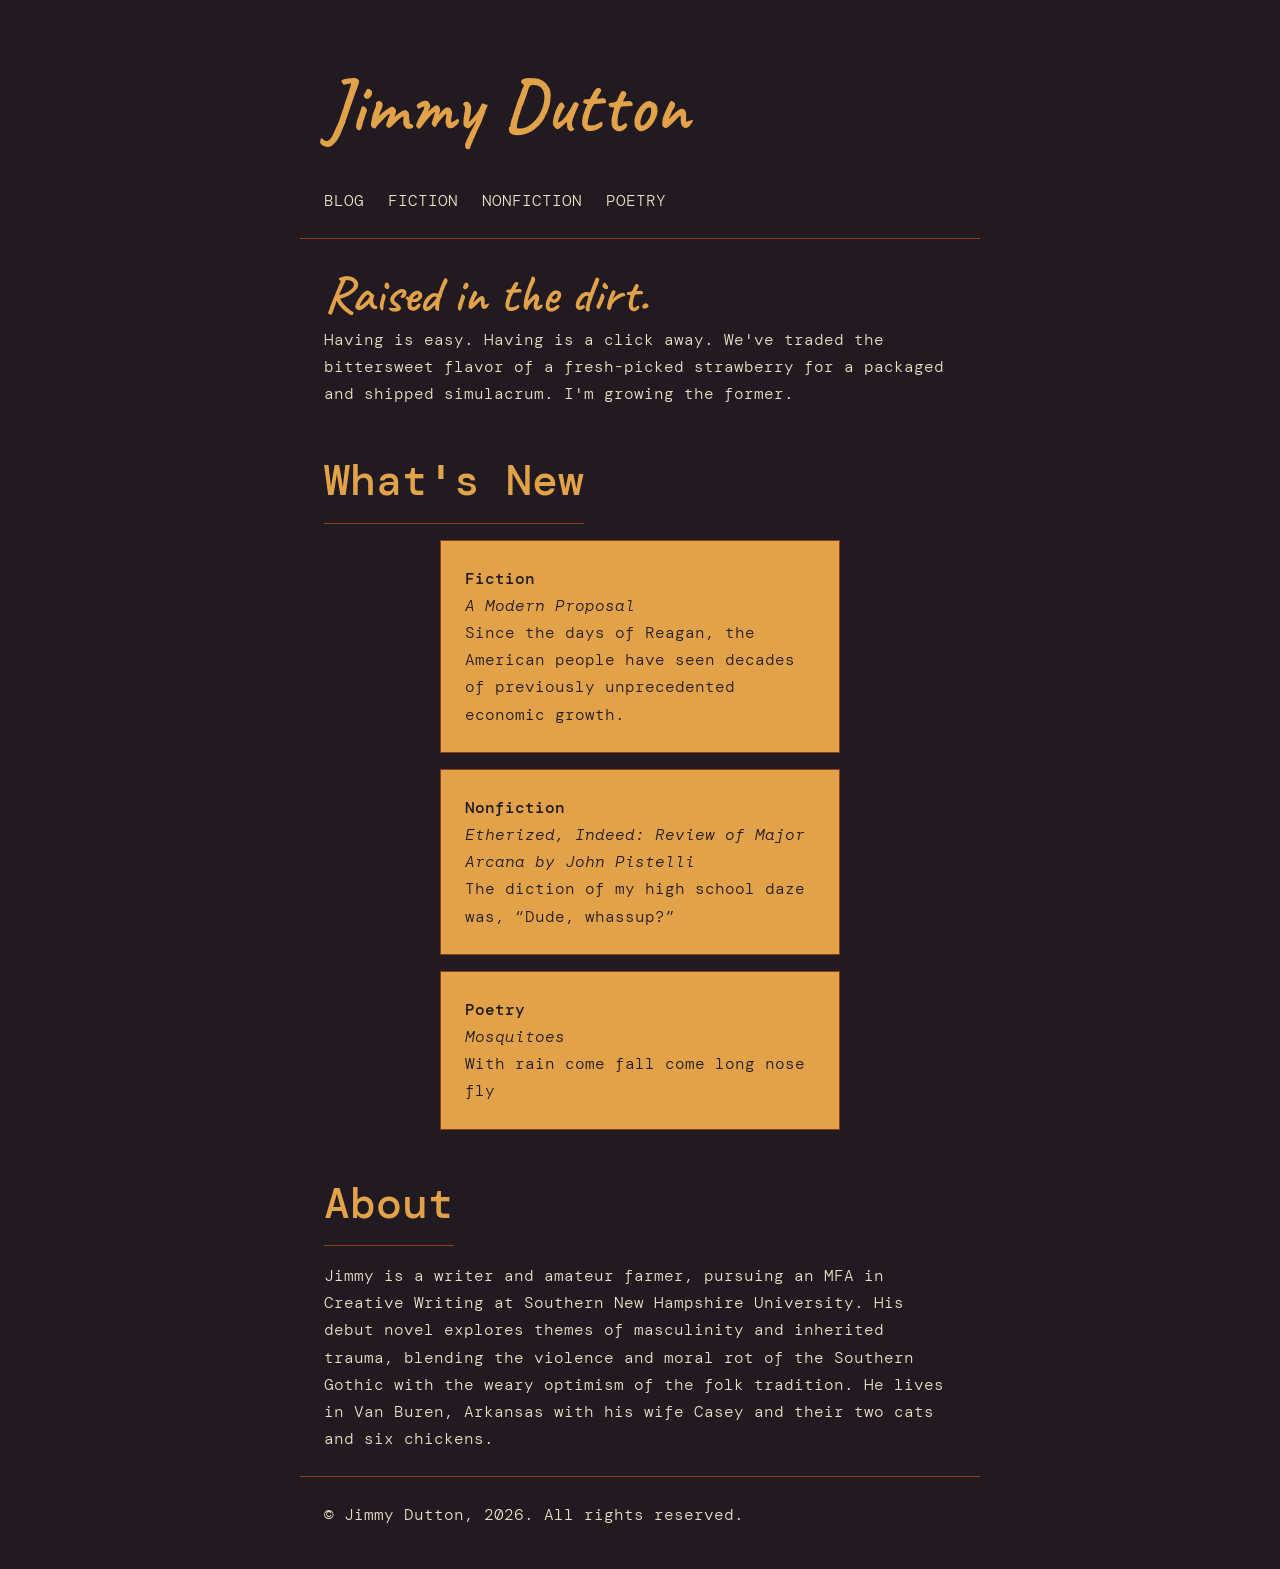
<file: index.html>
<!DOCTYPE html>
<html lang="en-US">
<head>
    <meta charset="UTF-8" />
    <meta name="viewport" content="width=device-width, initial-scale=1" />
    <link href="style.css" rel="stylesheet">
    <title>Jimmy Dutton</title>
</head>

<body>
    <a href="#maincontent" class="skip-link">Skip to main content.</a>
    
    <header>
        <a href="/" class="wordmark" aria-current="page">Jimmy Dutton</a>
        <nav> <!-- Row of bare nav links that suit my preferred visuals -->
            <a href="/blog">Blog</a>
            <a href="/fiction">Fiction</a>
            <a href="/nonfiction">Nonfiction</a>
            <a href="/poetry">Poetry</a>
        </nav>
    </header>

    <main id="maincontent">
        <section aria-labelledby="manifesto">
            <h1 id="manifesto">Raised in the dirt.</h1>
            <p>Having is easy. Having is a click away. We've traded the bittersweet flavor of a fresh-picked strawberry for a packaged and shipped simulacrum. I'm growing the former.</p>
        </section>
        <section aria-labelledby="whats-new">
            <h2 id="whats-new">What's New</h2>
            <ul class="cards">
                <li>
                    <a href="/fiction/a-modern-proposal" class="card">
                        <span class="card-label">Fiction</span>
                        <span class="card-title">A Modern Proposal</span>
                        <span class="card-desc">Since the days of Reagan, the American people have seen decades of previously unprecedented economic growth.</span>
                    </a>
                </li>
                <li>
                    <a href="/nonfiction/etherized-indeed" class="card">
                        <span class="card-label">Nonfiction</span>
                        <span class="card-title">Etherized, Indeed: Review of <em>Major Arcana</em> by John Pistelli</span>
                        <span class="card-desc">The diction of my high school daze was, “Dude, whassup?”</span>
                    </a>
                </li>
                <li>
                    <a href="/poetry/mosquitoes-2026-10-14" class="card">
                        <span class="card-label">Poetry</span>
                        <span class="card-title">Mosquitoes</span>
                        <span class="card-desc">With rain come fall come long nose fly</span>
                    </a>
                </li>
            </ul>
        </section>
        <section aria-labelledby="about">
            <h2 id="about">About</h2>
            <p>Jimmy is a writer and amateur farmer, pursuing an MFA in Creative Writing at Southern New Hampshire University. His debut novel explores themes of masculinity and inherited trauma, blending the violence and moral rot of the Southern Gothic with the weary optimism of the folk tradition. He lives in Van Buren, Arkansas with his wife Casey and their two cats and six chickens.</p>
        </section>
    </main>

    <footer>
        <p>&copy; Jimmy Dutton, 2026. All rights reserved.</p>
    </footer>
</body>
</html>
</file>
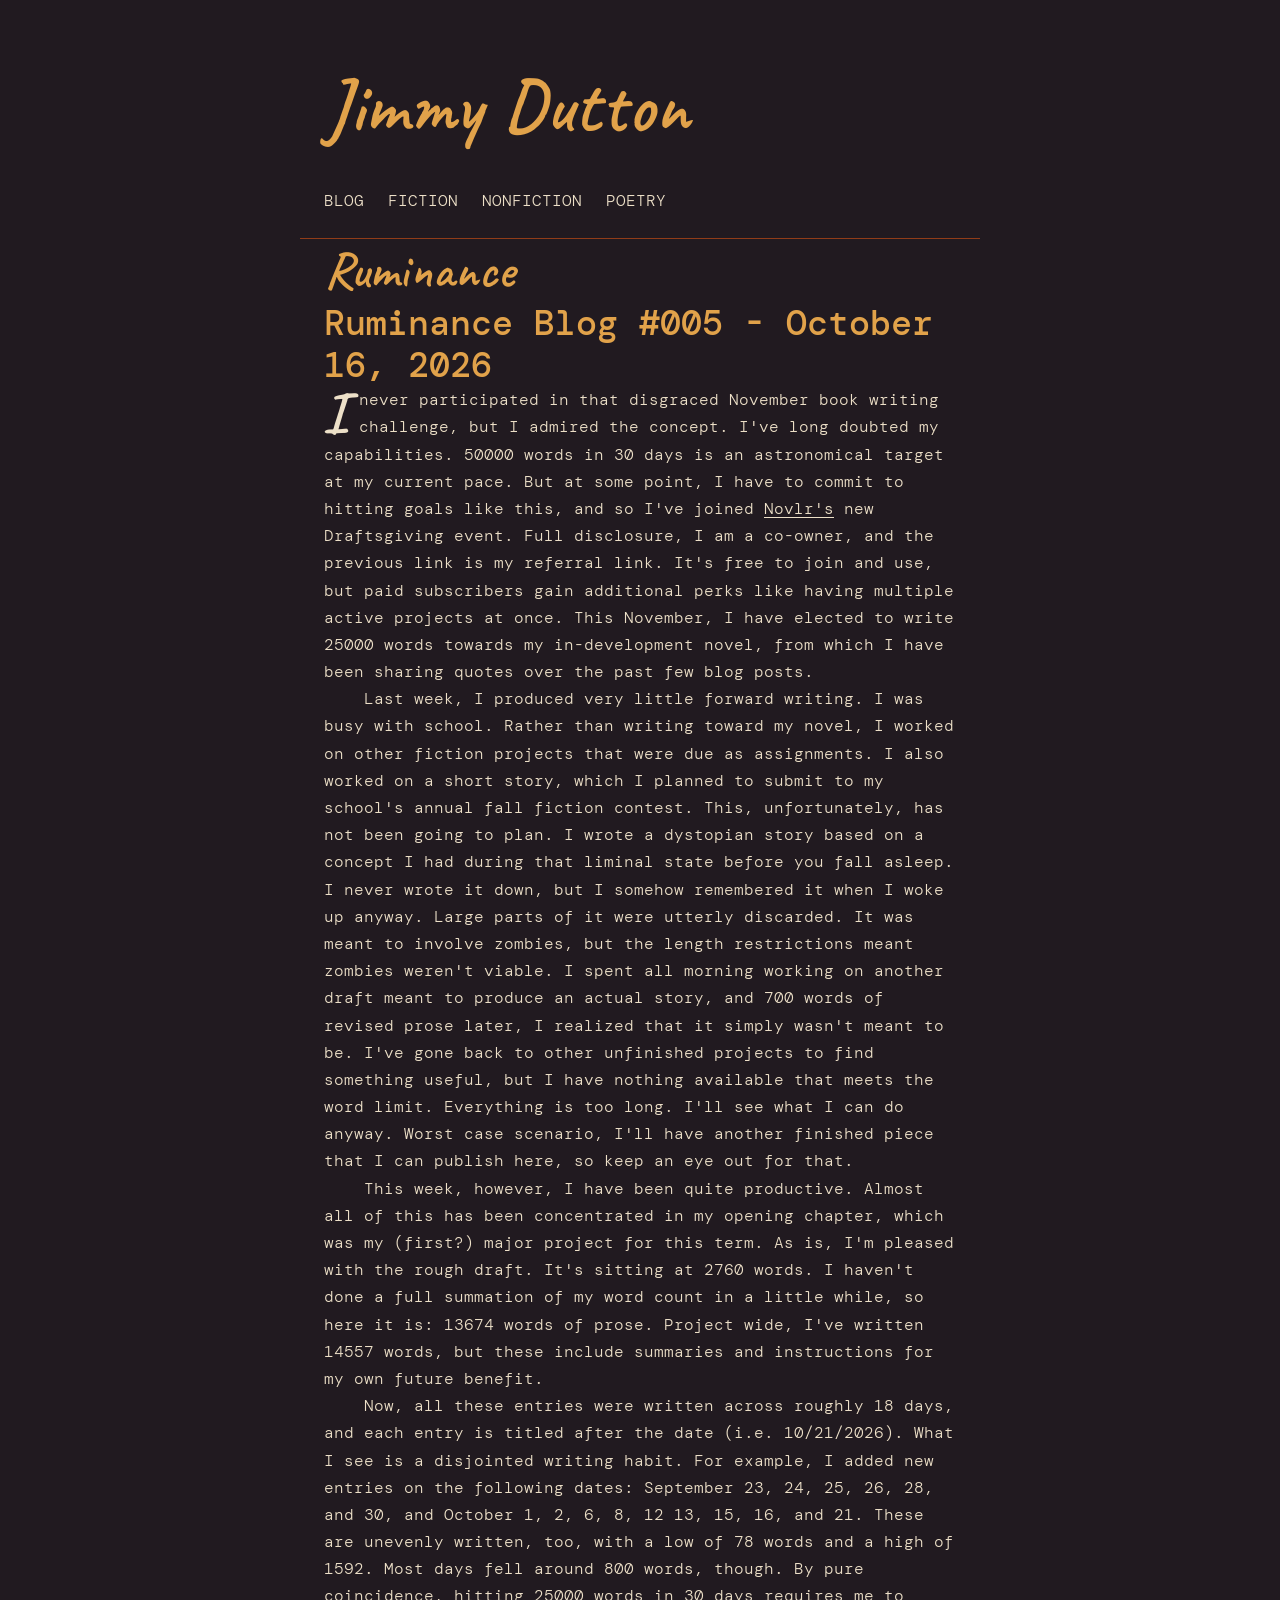
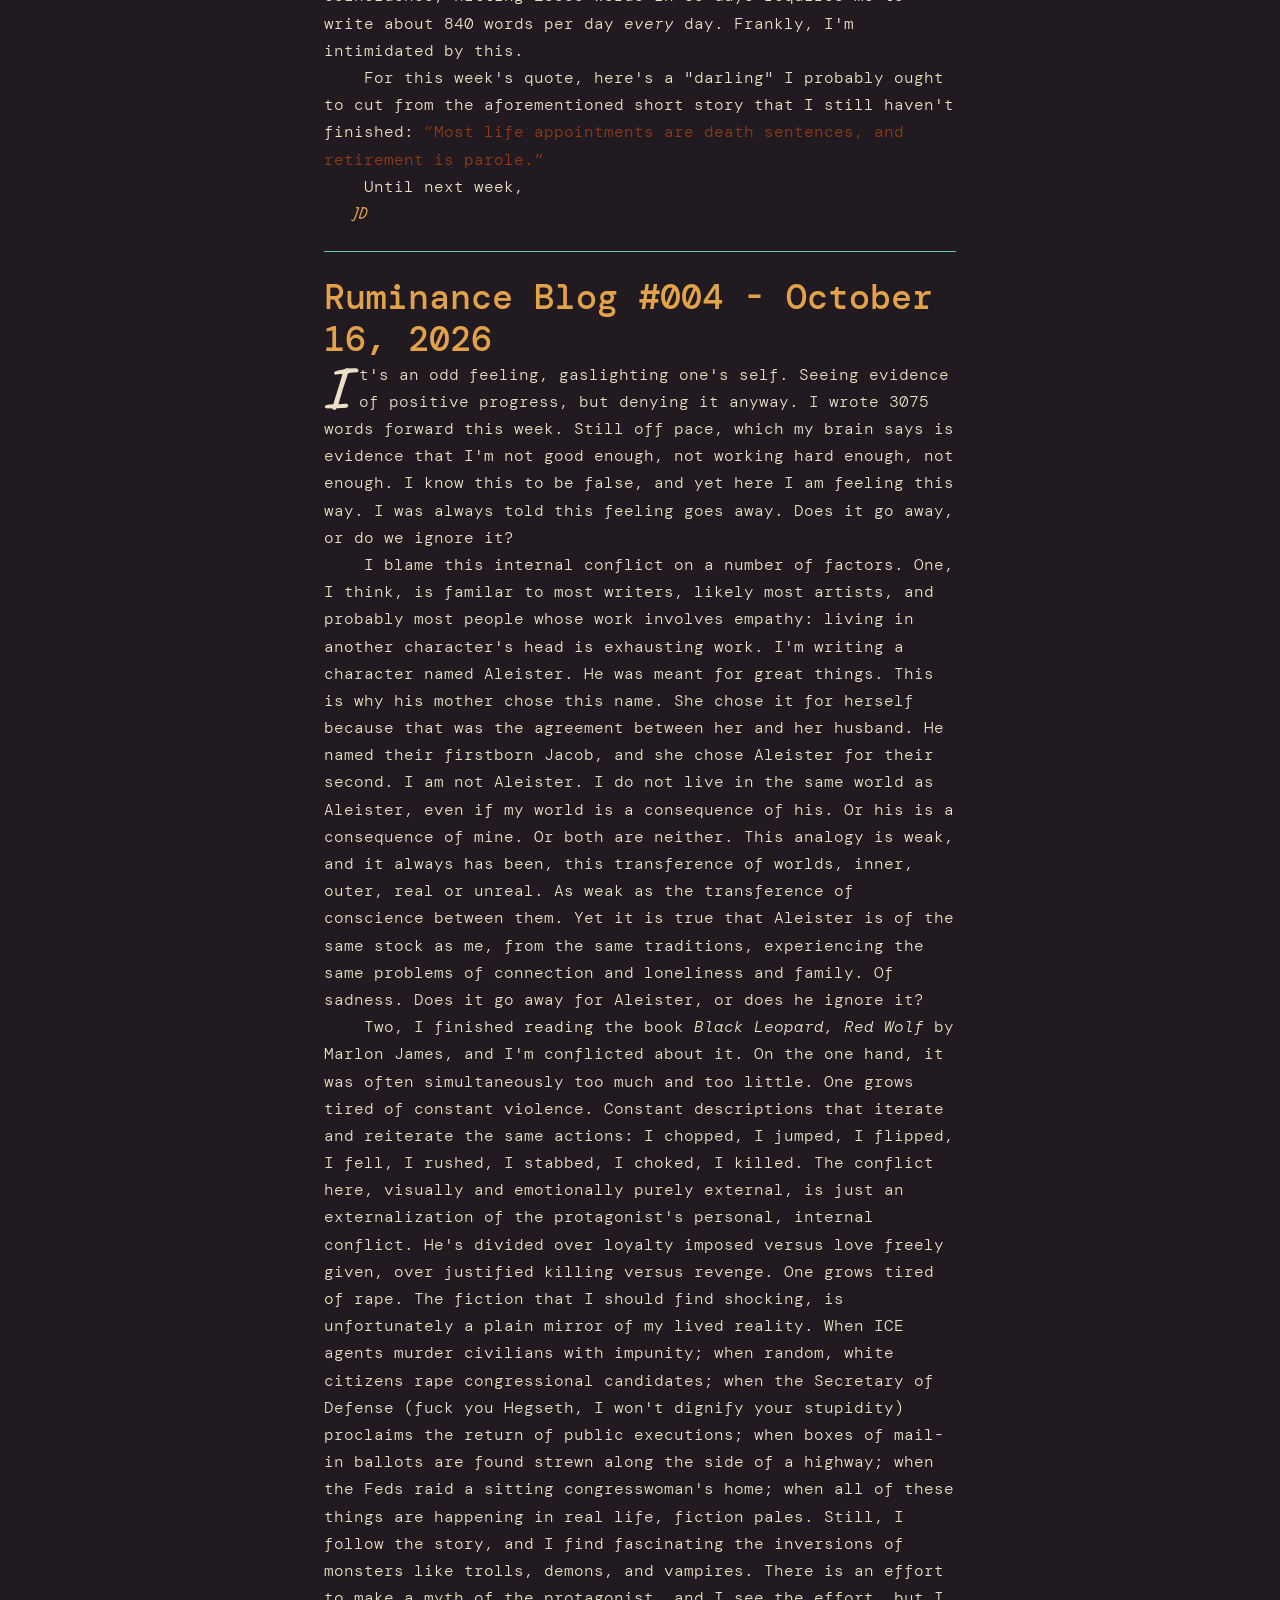
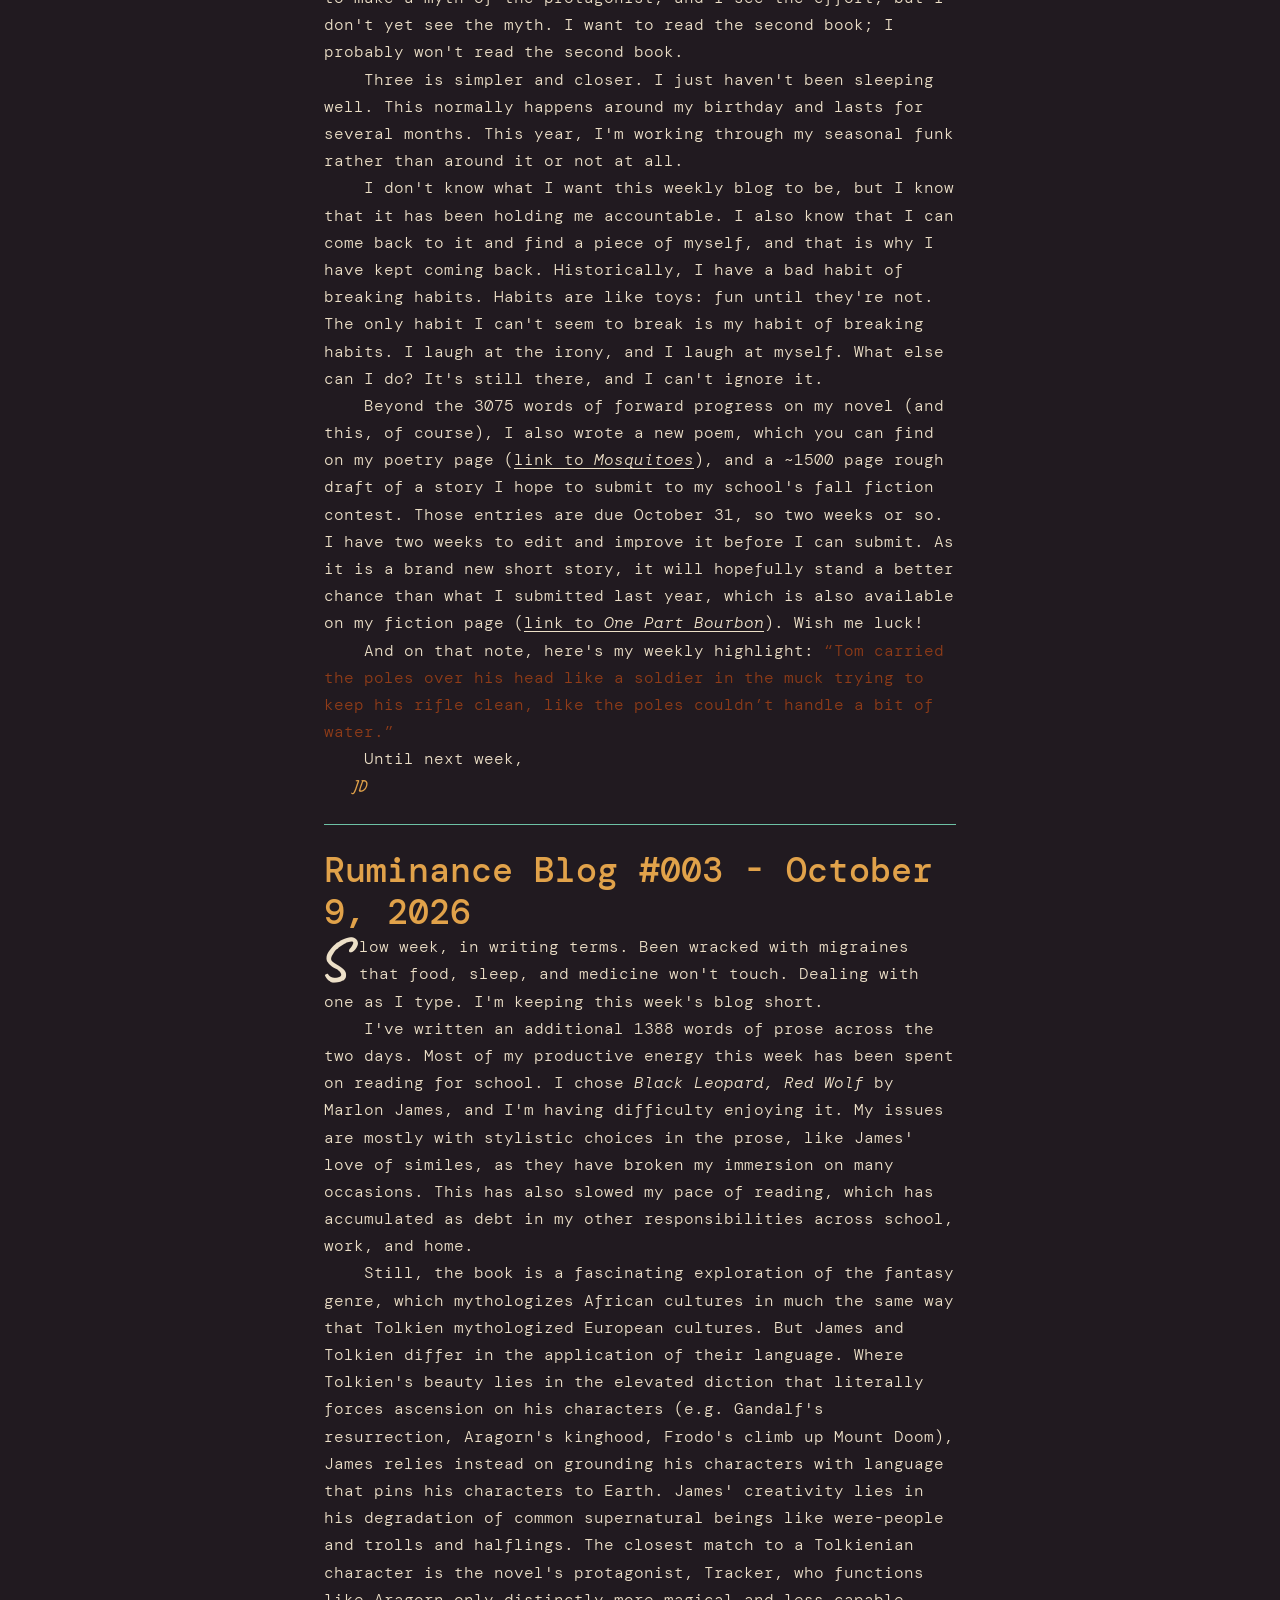
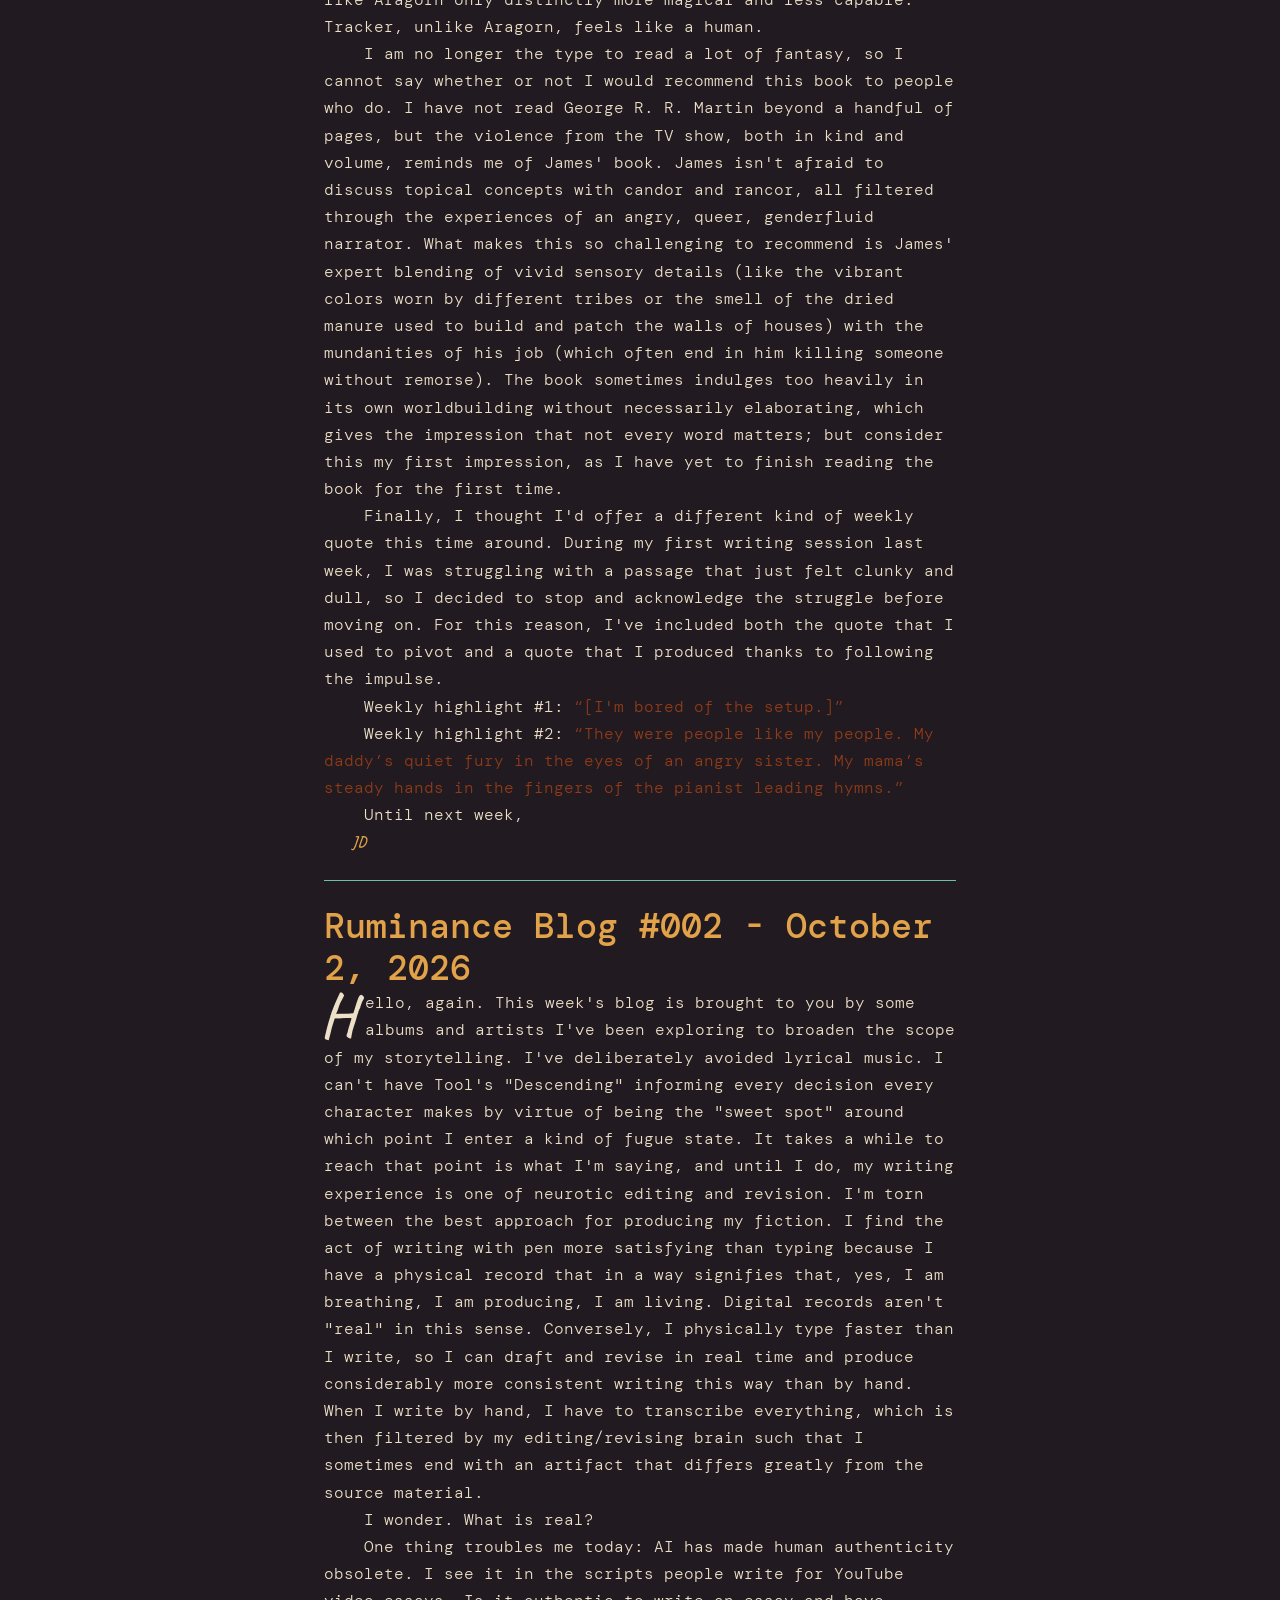
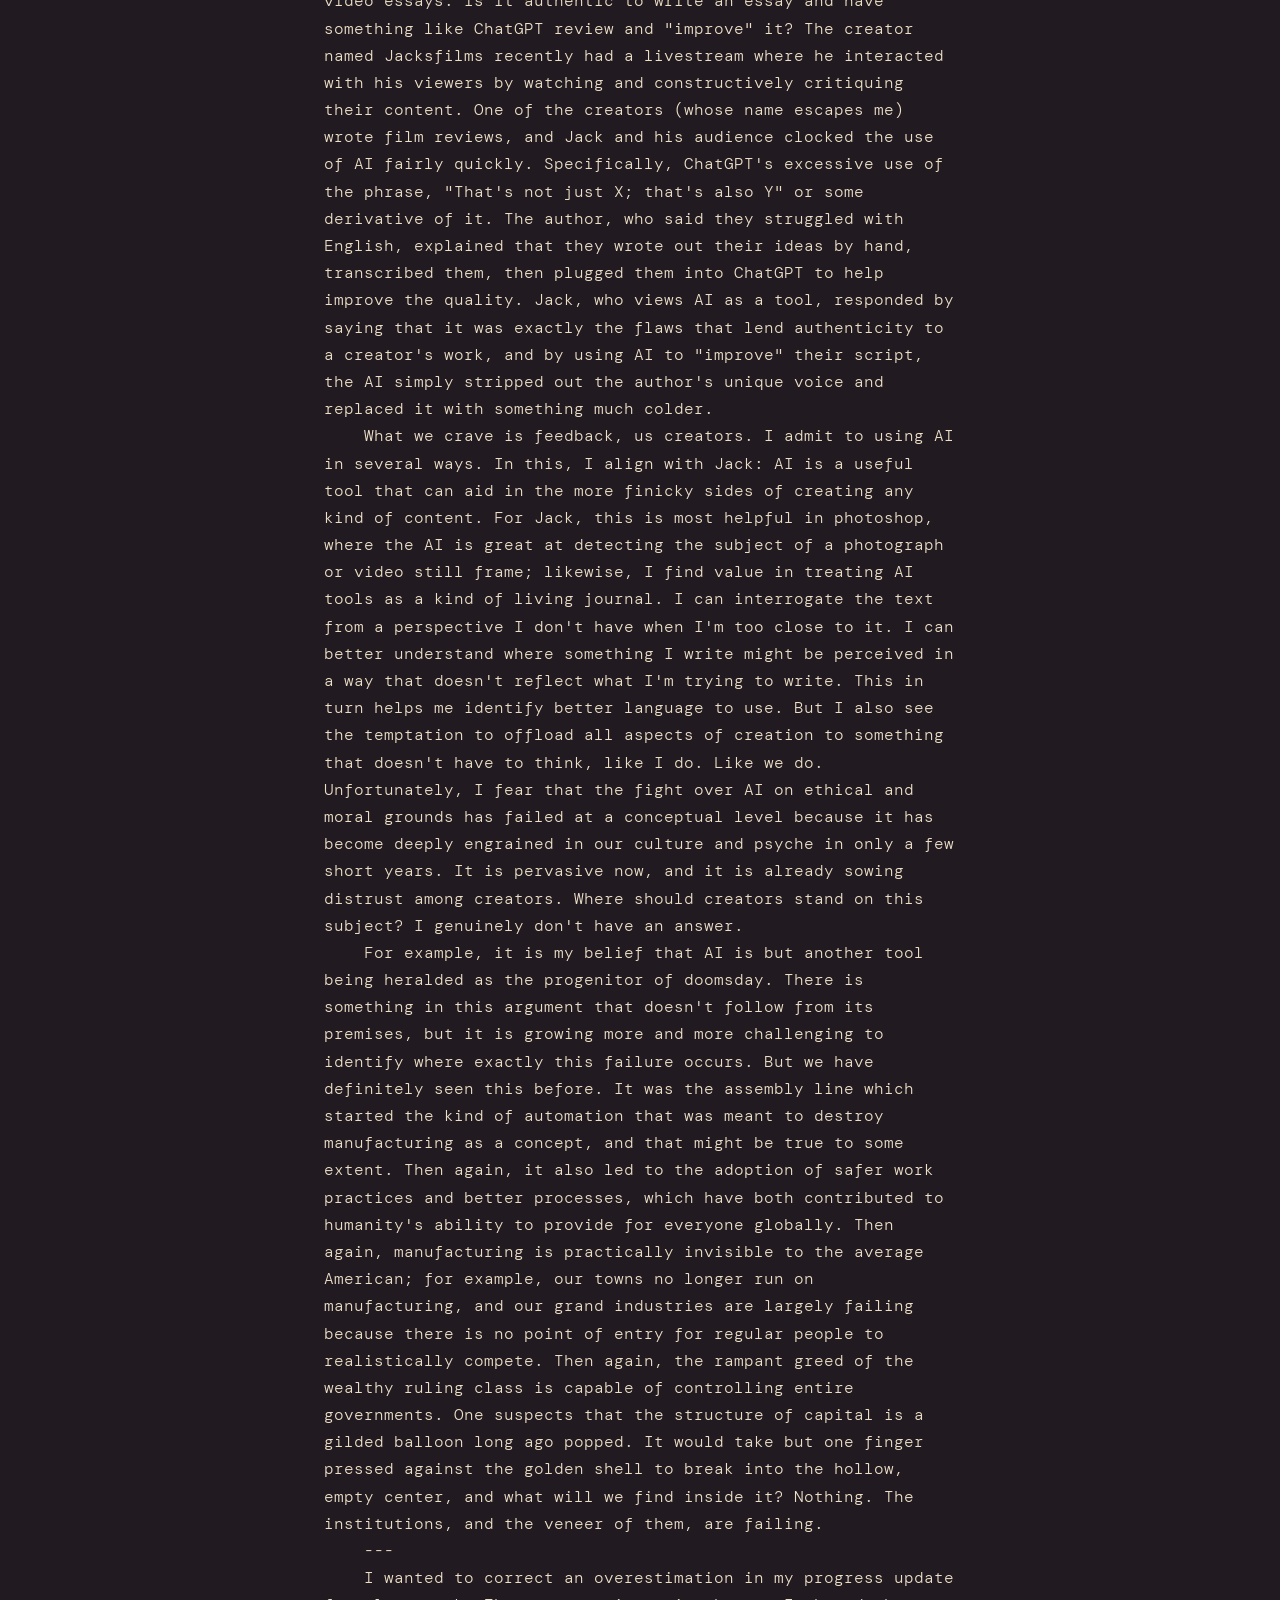
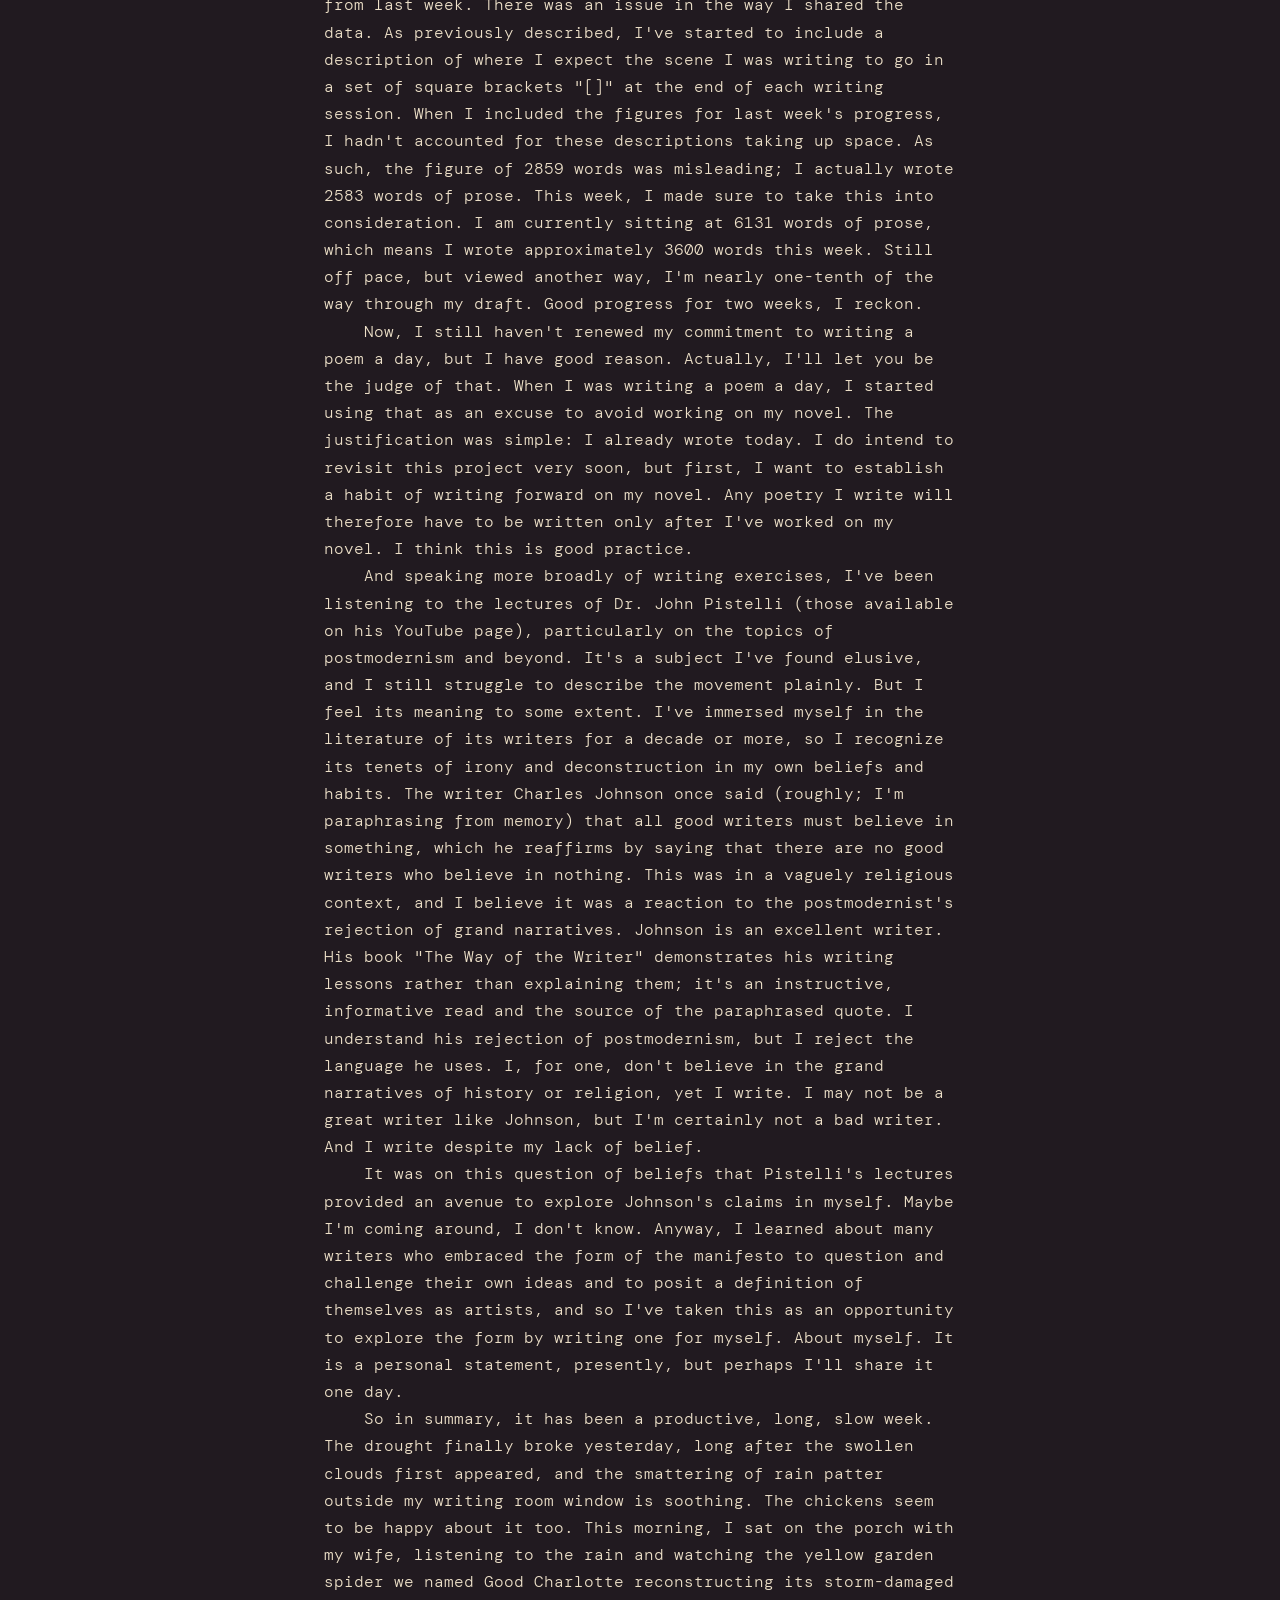
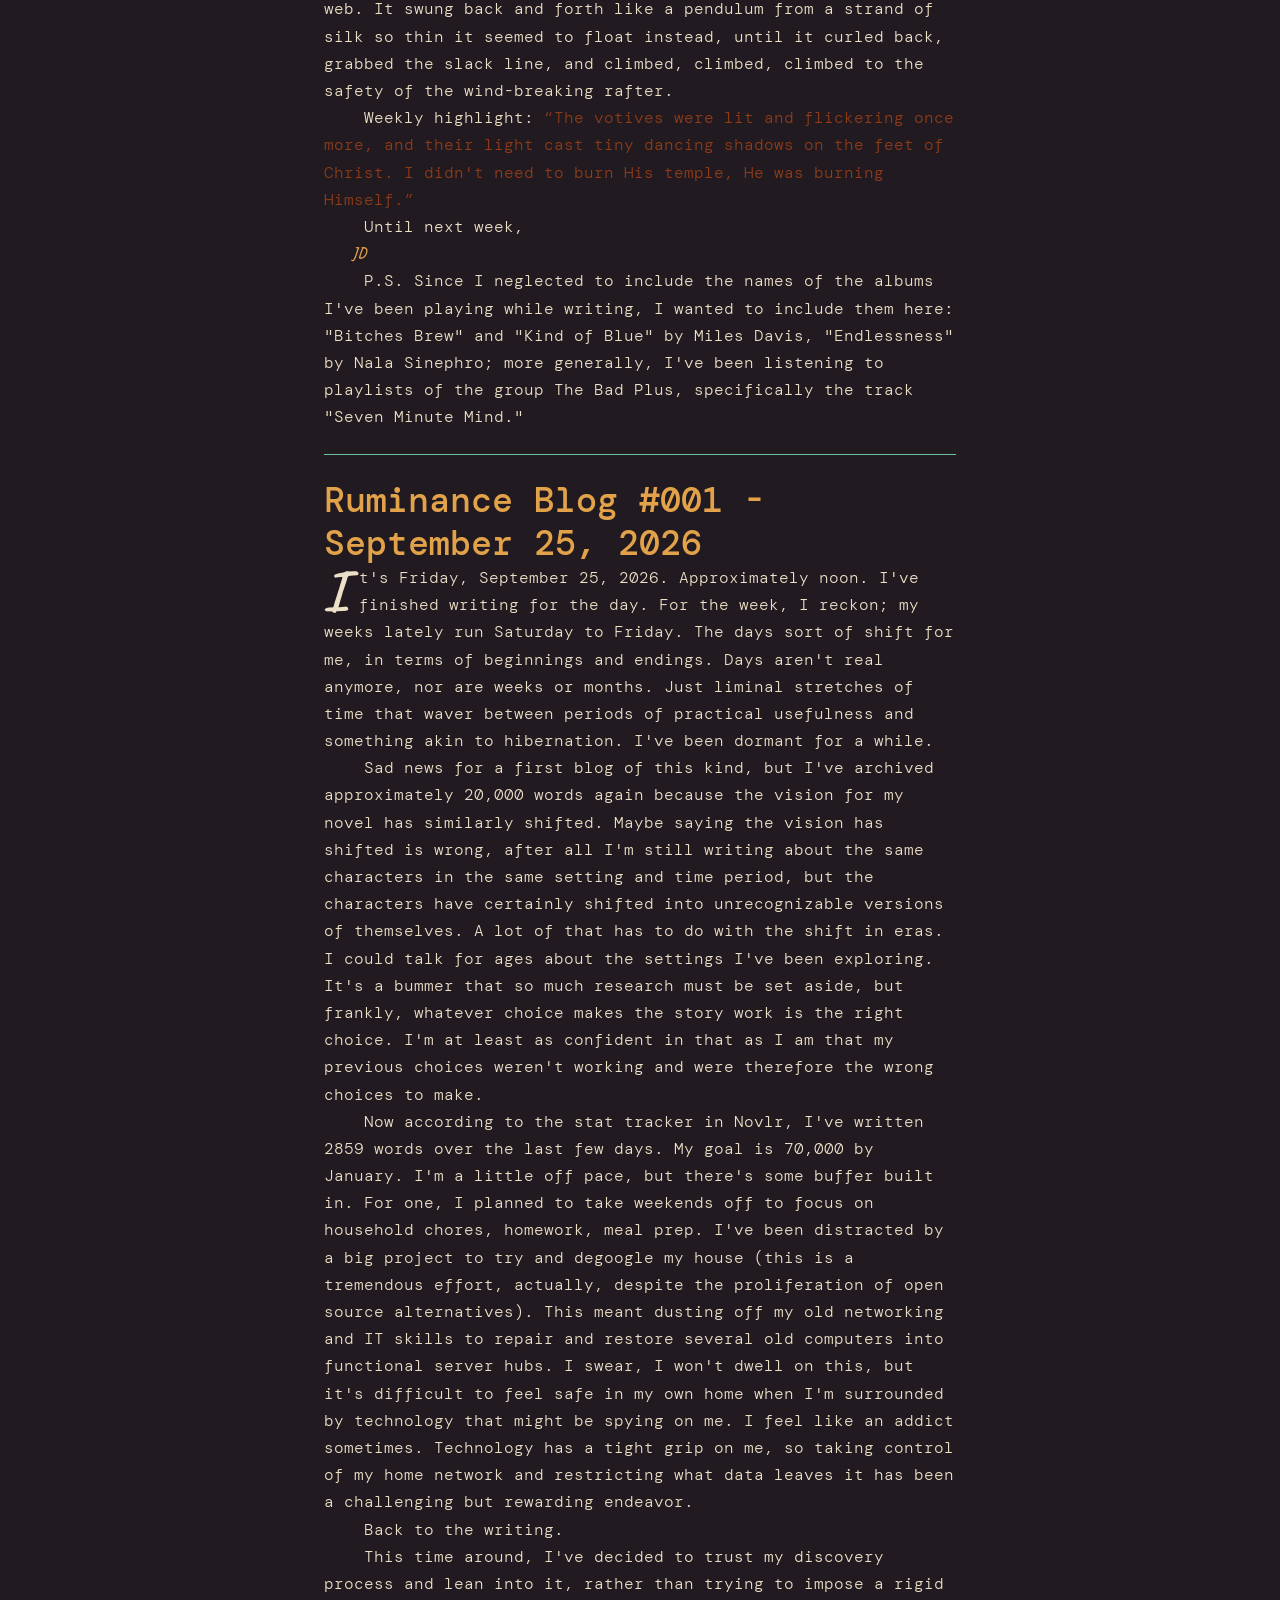
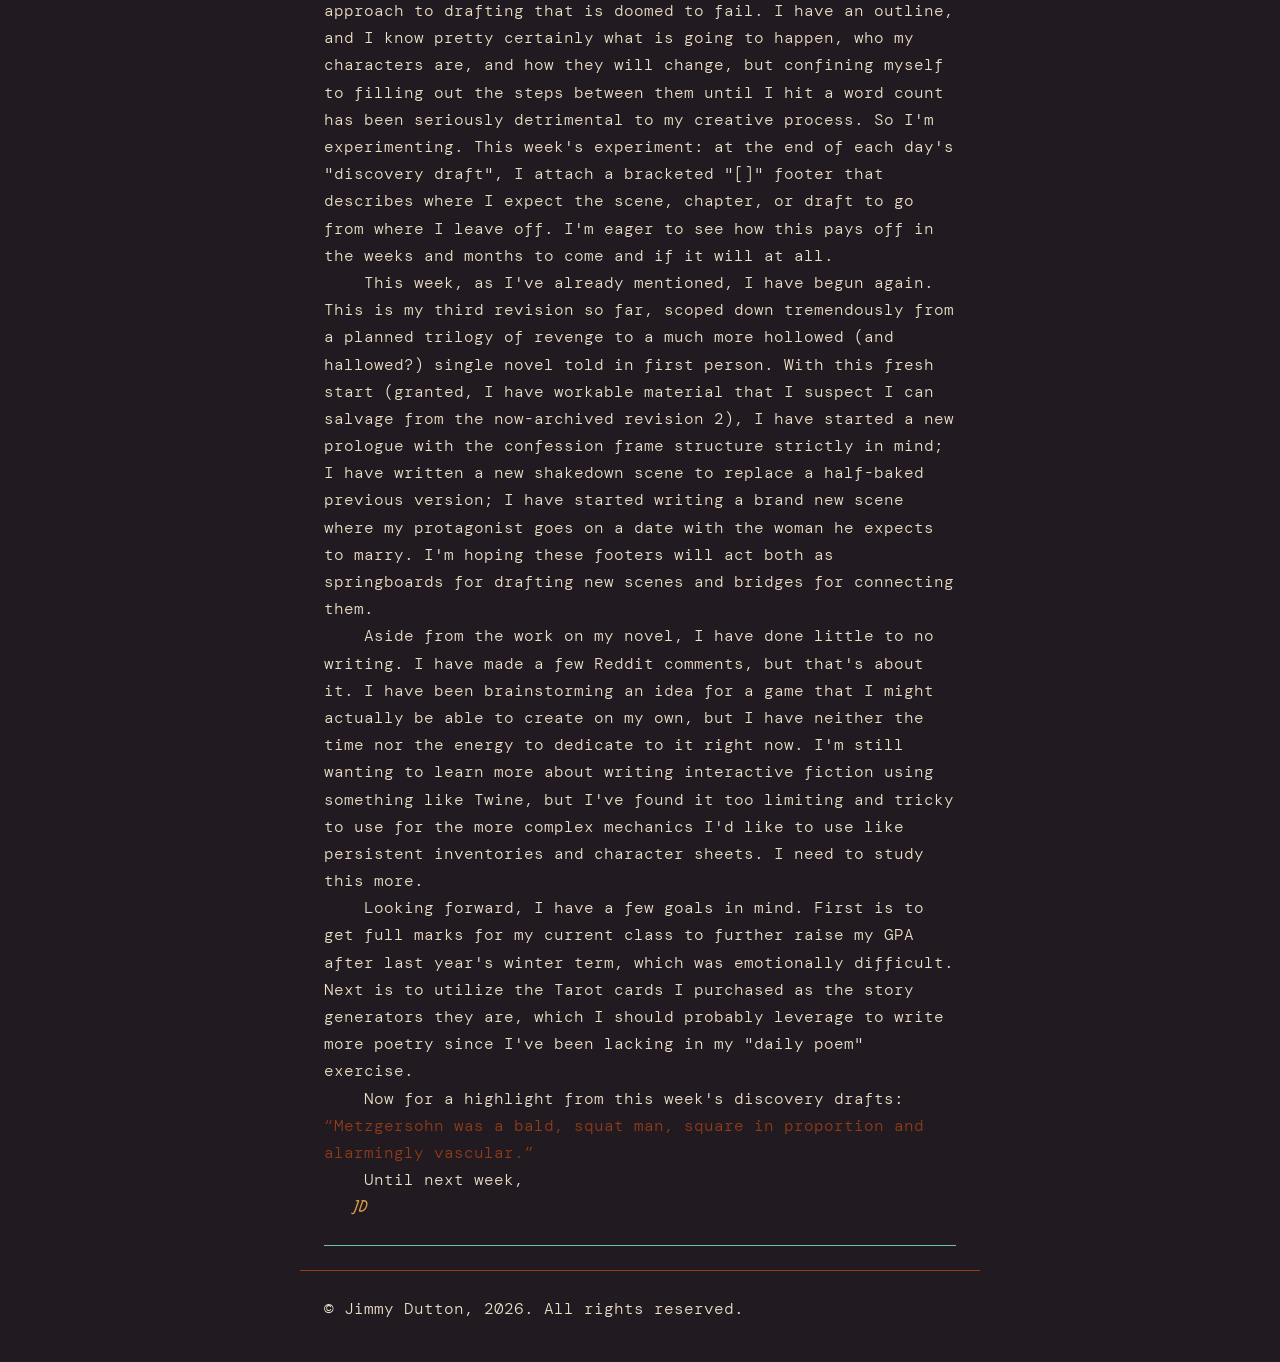
<file: blog/index.html>
<!DOCTYPE html>
<html lang="en-US">
<head>
    <meta charset="UTF-8" />
    <meta name="viewport" content="width=device-width, initial-scale=1" />
    <link href="/style.css" rel="stylesheet">
    <title>Ruminance - Jimmy Dutton</title>
</head>

<body>
    <a href="#maincontent" class="skip-link">Skip to main content.</a>
    
    <header>
        <a href="/" class="wordmark">Jimmy Dutton</a>
        <nav> <!-- Row of bare nav links that suit my preferred visuals -->
            <a href="/blog">Blog</a>
            <a href="/fiction">Fiction</a>
            <a href="/nonfiction">Nonfiction</a>
            <a href="/poetry">Poetry</a>
        </nav>
    </header>

    <main id="maincontent">
        <h1>Ruminance</h1>
        <article aria-labelledby="ruminance-blog-2026-10-30" class="story">
			<h3 id="ruminance-blog-2026-10-30">Ruminance Blog #005 - <time datetime="2026-10-30">October 16, 2026</time></h3>
            <p>I never participated in that disgraced November book writing challenge, but I admired the concept. I've long doubted my capabilities. 50000 words in 30 days is an astronomical target at my current pace. But at some point, I have to commit to hitting goals like this, and so I've joined <a href="https://studio.novlr.org/auth/sign-up?ref=KJ4FWUWC">Novlr's</a> new Draftsgiving event. Full disclosure, I am a co-owner, and the previous link is my referral link. It's free to join and use, but paid subscribers gain additional perks like having multiple active projects at once. This November, I have elected to write 25000 words towards my in-development novel, from which I have been sharing quotes over the past few blog posts.</p>
			<p>Last week, I produced very little forward writing. I was busy with school. Rather than writing toward my novel, I worked on other fiction projects that were due as assignments. I also worked on a short story, which I planned to submit to my school's annual fall fiction contest. This, unfortunately, has not been going to plan. I wrote a dystopian story based on a concept I had during that liminal state before you fall asleep. I never wrote it down, but I somehow remembered it when I woke up anyway. Large parts of it were utterly discarded. It was meant to involve zombies, but the length restrictions meant zombies weren't viable. I spent all morning working on another draft meant to produce an actual story, and 700 words of revised prose later, I realized that it simply wasn't meant to be. I've gone back to other unfinished projects to find something useful, but I have nothing available that meets the word limit. Everything is too long. I'll see what I can do anyway. Worst case scenario, I'll have another finished piece that I can publish here, so keep an eye out for that.</p>
			<p>This week, however, I have been quite productive. Almost all of this has been concentrated in my opening chapter, which was my (first?) major project for this term. As is, I'm pleased with the rough draft. It's sitting at 2760 words. I haven't done a full summation of my word count in a little while, so here it is: 13674 words of prose. Project wide, I've written 14557 words, but these include summaries and instructions for my own future benefit.</p>
			<p>Now, all these entries were written across roughly 18 days, and each entry is titled after the date (i.e. 10/21/2026). What I see is a disjointed writing habit. For example, I added new entries on the following dates: September 23, 24, 25, 26, 28, and 30, and October 1, 2, 6, 8, 12 13, 15, 16, and 21. These are unevenly written, too, with a low of 78 words and a high of 1592. Most days fell around 800 words, though. By pure coincidence, hitting 25000 words in 30 days requires me to write about 840 words per day <i>every</i> day. Frankly, I'm intimidated by this.</p>
			<p>For this week's quote, here's a "darling" I probably ought to cut from the aforementioned short story that I still haven't finished: <q>Most life appointments are death sentences, and retirement is parole.</q></p>
            <p>Until next week,</p>
            <p id="signoff">JD</p>
        </article>
        <hr/>
        <article aria-labelledby="ruminance-blog-2026-10-16" class="story">
			<h3 id="ruminance-blog-2026-10-16">Ruminance Blog #004 - <time datetime="2026-10-16">October 16, 2026</time></h3>
            <p>It's an odd feeling, gaslighting one's self. Seeing evidence of positive progress, but denying it anyway. I wrote 3075 words forward this week. Still off pace, which my brain says is evidence that I'm not good enough, not working hard enough, not enough. I know this to be false, and yet here I am feeling this way. I was always told this feeling goes away. Does it go away, or do we ignore it?</p>
			<p>I blame this internal conflict on a number of factors. One, I think, is familar to most writers, likely most artists, and probably most people whose work involves empathy: living in another character's head is exhausting work. I'm writing a character named Aleister. He was meant for great things. This is why his mother chose this name. She chose it for herself because that was the agreement between her and her husband. He named their firstborn Jacob, and she chose Aleister for their second. I am not Aleister. I do not live in the same world as Aleister, even if my world is a consequence of his. Or his is a consequence of mine. Or both are neither. This analogy is weak, and it always has been, this transference of worlds, inner, outer, real or unreal. As weak as the transference of conscience between them. Yet it is true that Aleister is of the same stock as me, from the same traditions, experiencing the same problems of connection and loneliness and family. Of sadness. Does it go away for Aleister, or does he ignore it?</p>
			<p>Two, I finished reading the book <cite>Black Leopard, Red Wolf</cite> by Marlon James, and I'm conflicted about it. On the one hand, it was often simultaneously too much and too little. One grows tired of constant violence. Constant descriptions that iterate and reiterate the same actions: I chopped, I jumped, I flipped, I fell, I rushed, I stabbed, I choked, I killed. The conflict here, visually and emotionally purely external, is just an externalization of the protagonist's personal, internal conflict. He's divided over loyalty imposed versus love freely given, over justified killing versus revenge. One grows tired of rape. The fiction that I should find shocking, is unfortunately a plain mirror of my lived reality. When ICE agents murder civilians with impunity; when random, white citizens rape congressional candidates; when the Secretary of Defense (fuck you Hegseth, I won't dignify your stupidity) proclaims the return of public executions; when boxes of mail-in ballots are found strewn along the side of a highway; when the Feds raid a sitting congresswoman's home; when all of these things are happening in real life, fiction pales. Still, I follow the story, and I find fascinating the inversions of monsters like trolls, demons, and vampires. There is an effort to make a myth of the protagonist, and I see the effort, but I don't yet see the myth. I want to read the second book; I probably won't read the second book.</p>
			<p>Three is simpler and closer. I just haven't been sleeping well. This normally happens around my birthday and lasts for several months. This year, I'm working through my seasonal funk rather than around it or not at all.</p>
			<p>I don't know what I want this weekly blog to be, but I know that it has been holding me accountable. I also know that I can come back to it and find a piece of myself, and that is why I have kept coming back. Historically, I have a bad habit of breaking habits. Habits are like toys: fun until they're not. The only habit I can't seem to break is my habit of breaking habits. I laugh at the irony, and I laugh at myself. What else can I do? It's still there, and I can't ignore it.</p>
			<p>Beyond the 3075 words of forward progress on my novel (and this, of course), I also wrote a new poem, which you can find on my poetry page (<a href="/poetry/mosquitoes-2026-10-14">link to <cite>Mosquitoes</cite></a>), and a ~1500 page rough draft of a story I hope to submit to my school's fall fiction contest. Those entries are due October 31, so two weeks or so. I have two weeks to edit and improve it before I can submit. As it is a brand new short story, it will hopefully stand a better chance than what I submitted last year, which is also available on my fiction page (<a href="/fiction/one-part-bourbon">link to <cite>One Part Bourbon</cite></a>). Wish me luck!</p>
			<p>And on that note, here's my weekly highlight: <q>Tom carried the poles over his head like a soldier in the muck trying to keep his rifle clean, like the poles couldn’t handle a bit of water.</q></p>
            <p>Until next week,</p>
            <p id="signoff">JD</p>
        </article>
        <hr/>
        <article aria-labelledby="ruminance-blog-2026-10-09" class="story">
			<h3 id="ruminance-blog-2026-10-09">Ruminance Blog #003 - <time datetime="2026-10-09">October 9, 2026</time></h3>
            <p>Slow week, in writing terms. Been wracked with migraines that food, sleep, and medicine won't touch. Dealing with one as I type. I'm keeping this week's blog short.</p>
			<p>I've written an additional 1388 words of prose across the two days. Most of my productive energy this week has been spent on reading for school. I chose <cite>Black Leopard, Red Wolf</cite> by Marlon James, and I'm having difficulty enjoying it. My issues are mostly with stylistic choices in the prose, like James' love of similes, as they have broken my immersion on many occasions. This has also slowed my pace of reading, which has accumulated as debt in my other responsibilities across school, work, and home.</p>
			<p>Still, the book is a fascinating exploration of the fantasy genre, which mythologizes African cultures in much the same way that Tolkien mythologized European cultures. But James and Tolkien differ in the application of their language. Where Tolkien's beauty lies in the elevated diction that literally forces ascension on his characters (e.g. Gandalf's resurrection, Aragorn's kinghood, Frodo's climb up Mount Doom), James relies instead on grounding his characters with language that pins his characters to Earth. James' creativity lies in his degradation of common supernatural beings like were-people and trolls and halflings. The closest match to a Tolkienian character is the novel's protagonist, Tracker, who functions like Aragorn only distinctly more magical and less capable. Tracker, unlike Aragorn, feels like a human.</p>
			<p>I am no longer the type to read a lot of fantasy, so I cannot say whether or not I would recommend this book to people who do. I have not read George R. R. Martin beyond a handful of pages, but the violence from the TV show, both in kind and volume, reminds me of James' book. James isn't afraid to discuss topical concepts with candor and rancor, all filtered through the experiences of an angry, queer, genderfluid narrator. What makes this so challenging to recommend is James' expert blending of vivid sensory details (like the vibrant colors worn by different tribes or the smell of the dried manure used to build and patch the walls of houses) with the mundanities of his job (which often end in him killing someone without remorse). The book sometimes indulges too heavily in its own worldbuilding without necessarily elaborating, which gives the impression that not every word matters; but consider this my first impression, as I have yet to finish reading the book for the first time.</p>
			<p>Finally, I thought I'd offer a different kind of weekly quote this time around. During my first writing session last week, I was struggling with a passage that just felt clunky and dull, so I decided to stop and acknowledge the struggle before moving on. For this reason, I've included both the quote that I used to pivot and a quote that I produced thanks to following the impulse.</p>
			<p>Weekly highlight #1: <q>[I'm bored of the setup.]</q></p>
			<p>Weekly highlight #2: <q>They were people like my people. My daddy’s quiet fury in the eyes of an angry sister. My mama’s steady hands in the fingers of the pianist leading hymns.</q></p>
            <p>Until next week,</p>
            <p id="signoff">JD</p>
        </article>
        <hr/>
        <article aria-labelledby="ruminance-blog-2026-10-02" class="story">
			<h3 id="ruminance-blog-2026-10-02">Ruminance Blog #002 - <time datetime="2026-10-02">October 2, 2026</time></h3>
            <p>Hello, again. This week's blog is brought to you by some albums and artists I've been exploring to broaden the scope of my storytelling. I've deliberately avoided lyrical music. I can't have Tool's "Descending" informing every decision every character makes by virtue of being the "sweet spot" around which point I enter a kind of fugue state. It takes a while to reach that point is what I'm saying, and until I do, my writing experience is one of neurotic editing and revision. I'm torn between the best approach for producing my fiction. I find the act of writing with pen more satisfying than typing because I have a physical record that in a way signifies that, yes, I am breathing, I am producing, I am living. Digital records aren't "real" in this sense. Conversely, I physically type faster than I write, so I can draft and revise in real time and produce considerably more consistent writing this way than by hand. When I write by hand, I have to transcribe everything, which is then filtered by my editing/revising brain such that I sometimes end with an artifact that differs greatly from the source material.</p>
            <p>I wonder. What is real?</p>
            <p>One thing troubles me today: AI has made human authenticity obsolete. I see it in the scripts people write for YouTube video essays. Is it authentic to write an essay and have something like ChatGPT review and "improve" it? The creator named Jacksfilms recently had a livestream where he interacted with his viewers by watching and constructively critiquing their content. One of the creators (whose name escapes me) wrote film reviews, and Jack and his audience clocked the use of AI fairly quickly. Specifically, ChatGPT's excessive use of the phrase, "That's not just X; that's also Y" or some derivative of it. The author, who said they struggled with English, explained that they wrote out their ideas by hand, transcribed them, then plugged them into ChatGPT to help improve the quality. Jack, who views AI as a tool, responded by saying that it was exactly the flaws that lend authenticity to a creator's work, and by using AI to "improve" their script, the AI simply stripped out the author's unique voice and replaced it with something much colder.</p>
            <p>What we crave is feedback, us creators. I admit to using AI in several ways. In this, I align with Jack: AI is a useful tool that can aid in the more finicky sides of creating any kind of content. For Jack, this is most helpful in photoshop, where the AI is great at detecting the subject of a photograph or video still frame; likewise, I find value in treating AI tools as a kind of living journal. I can interrogate the text from a perspective I don't have when I'm too close to it. I can better understand where something I write might be perceived in a way that doesn't reflect what I'm trying to write. This in turn helps me identify better language to use. But I also see the temptation to offload all aspects of creation to something that doesn't have to think, like I do. Like we do. Unfortunately, I fear that the fight over AI on ethical and moral grounds has failed at a conceptual level because it has become deeply engrained in our culture and psyche in only a few short years. It is pervasive now, and it is already sowing distrust among creators. Where should creators stand on this subject? I genuinely don't have an answer.</p>
            <p>For example, it is my belief that AI is but another tool being heralded as the progenitor of doomsday. There is something in this argument that doesn't follow from its premises, but it is growing more and more challenging to identify where exactly this failure occurs. But we have definitely seen this before. It was the assembly line which started the kind of automation that was meant to destroy manufacturing as a concept, and that might be true to some extent. Then again, it also led to the adoption of safer work practices and better processes, which have both contributed to humanity's ability to provide for everyone globally. Then again, manufacturing is practically invisible to the average American; for example, our towns no longer run on manufacturing, and our grand industries are largely failing because there is no point of entry for regular people to realistically compete. Then again, the rampant greed of the wealthy ruling class is capable of controlling entire governments. One suspects that the structure of capital is a gilded balloon long ago popped. It would take but one finger pressed against the golden shell to break into the hollow, empty center, and what will we find inside it? Nothing. The institutions, and the veneer of them, are failing.</p>
            <p>---</p>
            <p>I wanted to correct an overestimation in my progress update from last week. There was an issue in the way I shared the data. As previously described, I've started to include a description of where I expect the scene I was writing to go in a set of square brackets "[]" at the end of each writing session. When I included the figures for last week's progress, I hadn't accounted for these descriptions taking up space. As such, the figure of 2859 words was misleading; I actually wrote 2583 words of prose. This week, I made sure to take this into consideration. I am currently sitting at 6131 words of prose, which means I wrote approximately 3600 words this week. Still off pace, but viewed another way, I'm nearly one-tenth of the way through my draft. Good progress for two weeks, I reckon.</p>
            <p>Now, I still haven't renewed my commitment to writing a poem a day, but I have good reason. Actually, I'll let you be the judge of that. When I was writing a poem a day, I started using that as an excuse to avoid working on my novel. The justification was simple: I already wrote today. I do intend to revisit this project very soon, but first, I want to establish a habit of writing forward on my novel. Any poetry I write will therefore have to be written only after I've worked on my novel. I think this is good practice.</p>
            <p>And speaking more broadly of writing exercises, I've been listening to the lectures of Dr. John Pistelli (those available on his YouTube page), particularly on the topics of postmodernism and beyond. It's a subject I've found elusive, and I still struggle to describe the movement plainly. But I feel its meaning to some extent. I've immersed myself in the literature of its writers for a decade or more, so I recognize its tenets of irony and deconstruction in my own beliefs and habits. The writer Charles Johnson once said (roughly; I'm paraphrasing from memory) that all good writers must believe in something, which he reaffirms by saying that there are no good writers who believe in nothing. This was in a vaguely religious context, and I believe it was a reaction to the postmodernist's rejection of grand narratives. Johnson is an excellent writer. His book "The Way of the Writer" demonstrates his writing lessons rather than explaining them; it's an instructive, informative read and the source of the paraphrased quote. I understand his rejection of postmodernism, but I reject the language he uses. I, for one, don't believe in the grand narratives of history or religion, yet I write. I may not be a great writer like Johnson, but I'm certainly not a bad writer. And I write despite my lack of belief.</p>
            <p>It was on this question of beliefs that Pistelli's lectures provided an avenue to explore Johnson's claims in myself. Maybe I'm coming around, I don't know. Anyway, I learned about many writers who embraced the form of the manifesto to question and challenge their own ideas and to posit a definition of themselves as artists, and so I've taken this as an opportunity to explore the form by writing one for myself. About myself. It is a personal statement, presently, but perhaps I'll share it one day.</p>
            <p>So in summary, it has been a productive, long, slow week. The drought finally broke yesterday, long after the swollen clouds first appeared, and the smattering of rain patter outside my writing room window is soothing. The chickens seem to be happy about it too. This morning, I sat on the porch with my wife, listening to the rain and watching the yellow garden spider we named Good Charlotte reconstructing its storm-damaged web. It swung back and forth like a pendulum from a strand of silk so thin it seemed to float instead, until it curled back, grabbed the slack line, and climbed, climbed, climbed to the safety of the wind-breaking rafter.</p>
            <p>Weekly highlight: <q>The votives were lit and flickering once more, and their light cast tiny dancing shadows on the feet of Christ. I didn't need to burn His temple, He was burning Himself.</q></p>
            <p>Until next week,</p>
            <p id="signoff">JD</p>
            <p>P.S. Since I neglected to include the names of the albums I've been playing while writing, I wanted to include them here: "Bitches Brew" and "Kind of Blue" by Miles Davis, "Endlessness" by Nala Sinephro; more generally, I've been listening to playlists of the group The Bad Plus, specifically the track "Seven Minute Mind."</p>
        </article>
        <hr/>
        <article aria-labelledby="ruminance-blog-2026-09-25" class="story">
			<h3 id="ruminance-blog-2026-09-25">Ruminance Blog #001 - <time datetime="2026-09-25">September 25, 2026</time></h3>
            <p>It's Friday, September 25, 2026. Approximately noon. I've finished writing for the day. For the week, I reckon; my weeks lately run Saturday to Friday. The days sort of shift for me, in terms of beginnings and endings. Days aren't real anymore, nor are weeks or months. Just liminal stretches of time that waver between periods of practical usefulness and something akin to hibernation. I've been dormant for a while.</p>
            <p>Sad news for a first blog of this kind, but I've archived approximately 20,000 words again because the vision for my novel has similarly shifted. Maybe saying the vision has shifted is wrong, after all I'm still writing about the same characters in the same setting and time period, but the characters have certainly shifted into unrecognizable versions of themselves. A lot of that has to do with the shift in eras. I could talk for ages about the settings I've been exploring. It's a bummer that so much research must be set aside, but frankly, whatever choice makes the story work is the right choice. I'm at least as confident in that as I am that my previous choices weren't working and were therefore the wrong choices to make.</p>
            <p>Now according to the stat tracker in Novlr, I've written 2859 words over the last few days. My goal is 70,000 by January. I'm a little off pace, but there's some buffer built in. For one, I planned to take weekends off to focus on household chores, homework, meal prep. I've been distracted by a big project to try and degoogle my house (this is a tremendous effort, actually, despite the proliferation of open source alternatives). This meant dusting off my old networking and IT skills to repair and restore several old computers into functional server hubs. I swear, I won't dwell on this, but it's difficult to feel safe in my own home when I'm surrounded by technology that might be spying on me. I feel like an addict sometimes. Technology has a tight grip on me, so taking control of my home network and restricting what data leaves it has been a challenging but rewarding endeavor.</p>
            <p>Back to the writing.</p>
            <p>This time around, I've decided to trust my discovery process and lean into it, rather than trying to impose a rigid approach to drafting that is doomed to fail. I have an outline, and I know pretty certainly what is going to happen, who my characters are, and how they will change, but confining myself to filling out the steps between them until I hit a word count has been seriously detrimental to my creative process. So I'm experimenting. This week's experiment: at the end of each day's "discovery draft", I attach a bracketed "[]" footer that describes where I expect the scene, chapter, or draft to go from where I leave off. I'm eager to see how this pays off in the weeks and months to come and if it will at all.</p>
            <p>This week, as I've already mentioned, I have begun again. This is my third revision so far, scoped down tremendously from a planned trilogy of revenge to a much more hollowed (and hallowed?) single novel told in first person. With this fresh start (granted, I have workable material that I suspect I can salvage from the now-archived revision 2), I have started a new prologue with the confession frame structure strictly in mind; I have written a new shakedown scene to replace a half-baked previous version; I have started writing a brand new scene where my protagonist goes on a date with the woman he expects to marry. I'm hoping these footers will act both as springboards for drafting new scenes and bridges for connecting them.</p>
            <p>Aside from the work on my novel, I have done little to no writing. I have made a few Reddit comments, but that's about it. I have been brainstorming an idea for a game that I might actually be able to create on my own, but I have neither the time nor the energy to dedicate to it right now. I'm still wanting to learn more about writing interactive fiction using something like Twine, but I've found it too limiting and tricky to use for the more complex mechanics I'd like to use like persistent inventories and character sheets. I need to study this more.</p>
            <p>Looking forward, I have a few goals in mind. First is to get full marks for my current class to further raise my GPA after last year's winter term, which was emotionally difficult. Next is to utilize the Tarot cards I purchased as the story generators they are, which I should probably leverage to write more poetry since I've been lacking in my "daily poem" exercise.</p>
            <p>Now for a highlight from this week's discovery drafts: <q>Metzgersohn was a bald, squat man, square in proportion and alarmingly vascular.</q></p>
            <p>Until next week,</p>
            <p id="signoff">JD</p>
        </article>
        <hr/>
    </main>

    <footer>
        <p>&copy; Jimmy Dutton, 2026. All rights reserved.</p>
    </footer>
</body>
</html>
</file>
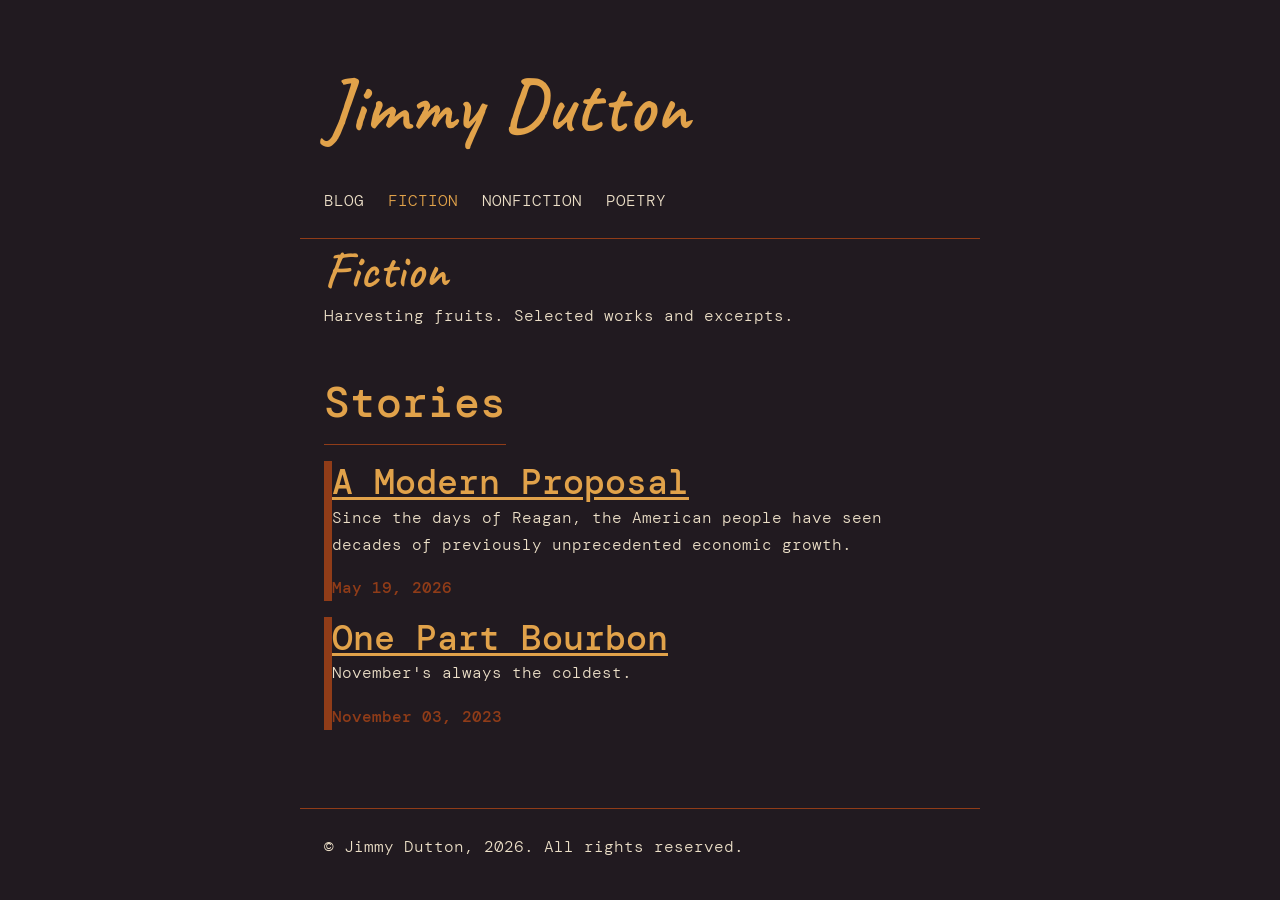
<file: fiction/index.html>
<!DOCTYPE html>
<html lang="en-US">
<head>
    <meta charset="UTF-8" />
    <meta name="viewport" content="width=device-width, initial-scale=1" />
    <link href="/style.css" rel="stylesheet">
    <title>Fiction - Jimmy Dutton</title>
</head>

<body>
    <a href="#maincontent" class="skip-link">Skip to main content.</a>
    
    <header>
        <a href="/" class="wordmark">Jimmy Dutton</a>
        <nav> <!-- Row of bare nav links that suit my preferred visuals -->
            <a href="/blog">Blog</a>
            <a href="/fiction" aria-current="page">Fiction</a>
            <a href="/nonfiction">Nonfiction</a>
            <a href="/poetry">Poetry</a>
        </nav>
    </header>

    <main id="maincontent">
        <h1>Fiction</h1>
        <p>Harvesting fruits. Selected works and excerpts.</p>
        <section aria-labelledby="stories">
            <h2 id="stories">Stories</h2>
            <ul class="story-list">
                <li class="story-item">
                    <h3><a href="/fiction/a-modern-proposal" class="story-title">A Modern Proposal</a></h3>
                    <p class="first-line-desc">Since the days of Reagan, the American people have seen decades of previously unprecedented economic growth.</p>
                    <p class="post-date"><time datetime="2026-05-19">May 19, 2026</time></p>
                </li>
                <li class="story-item">
                    <h3><a href="/fiction/one-part-bourbon" class="story-title">One Part Bourbon</a></h3>
                    <p class="first-line-desc">November's always the coldest.</p>
                    <p class="post-date"><time datetime="2023-11-03">November 03, 2023</time></p>
                </li>
            </ul>
        </section>
    </main>

    <footer>
        <p>&copy; Jimmy Dutton, 2026. All rights reserved.</p>
    </footer>
</body>
</html>
</file>
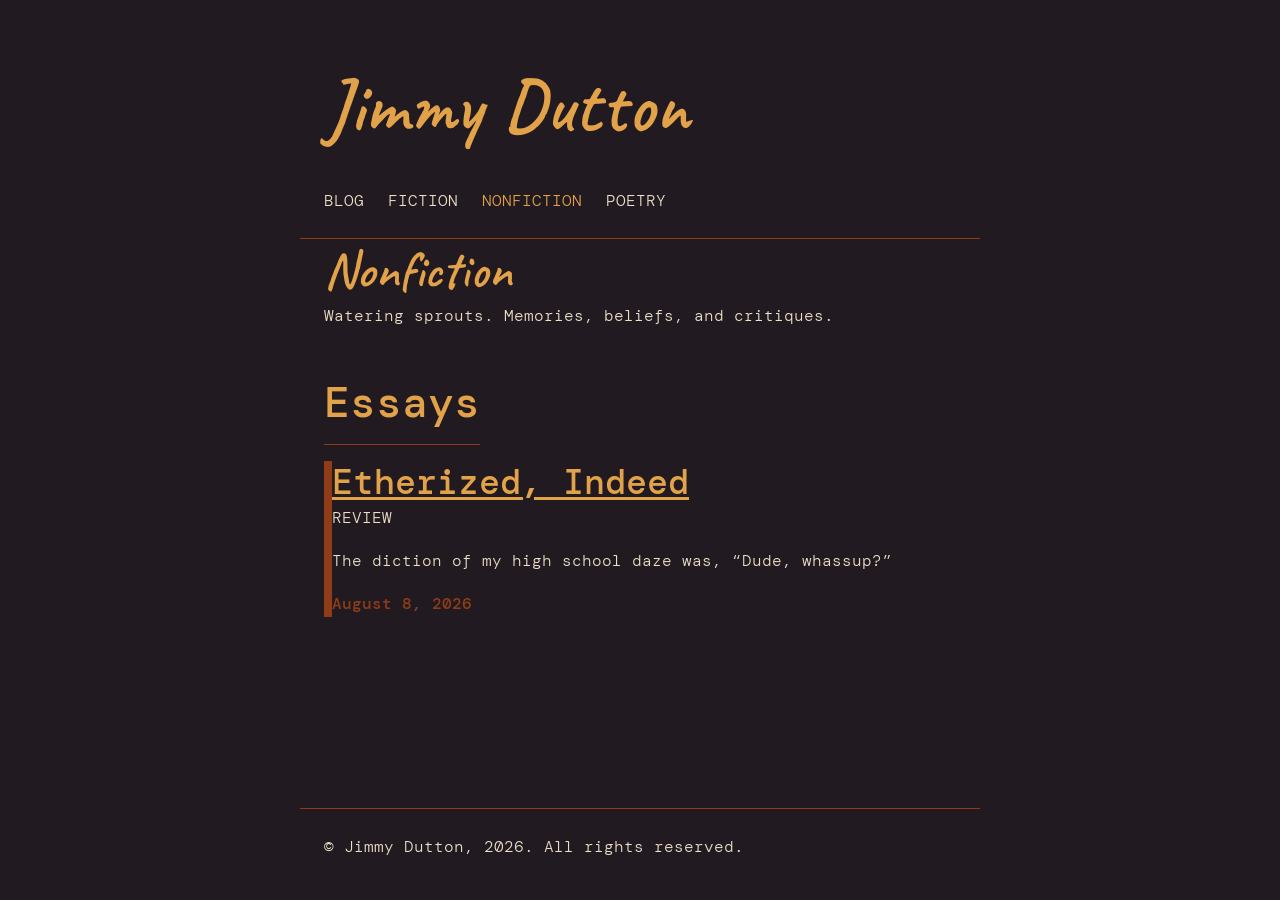
<file: nonfiction/index.html>
<!DOCTYPE html>
<html lang="en-US">
<head>
    <meta charset="UTF-8" />
    <meta name="viewport" content="width=device-width, initial-scale=1" />
    <link href="/style.css" rel="stylesheet">
    <title>Nonfiction - Jimmy Dutton</title>
</head>

<body>
    <a href="#maincontent" class="skip-link">Skip to main content.</a>
    
    <header>
        <a href="/" class="wordmark">Jimmy Dutton</a>
        <nav> <!-- Row of bare nav links that suit my preferred visuals -->
            <a href="/blog">Blog</a>
            <a href="/fiction">Fiction</a>
            <a href="/nonfiction" aria-current="page">Nonfiction</a>
            <a href="/poetry">Poetry</a>
        </nav>
    </header>

    <main id="maincontent">
        <h1>Nonfiction</h1>
        <p>Watering sprouts. Memories, beliefs, and critiques.</p>
        <section aria-labelledby="essays">
            <h2 id="essays">Essays</h2>
            <ul class="story-list">
                <li class="story-item">
                    <h3><a href="/nonfiction/etherized-indeed" class="story-title">Etherized, Indeed</a></h3>
                    <p>REVIEW</p>
                    <p class="first-line-desc">The diction of my high school daze was, “Dude, whassup?”</p>
                    <p class="post-date"><time datetime="2026-08-29">August 8, 2026</time></p>
                </li>
            </ul>
        </section>
    </main>

    <footer>
        <p>&copy; Jimmy Dutton, 2026. All rights reserved.</p>
    </footer>
</body>
</html>
</file>
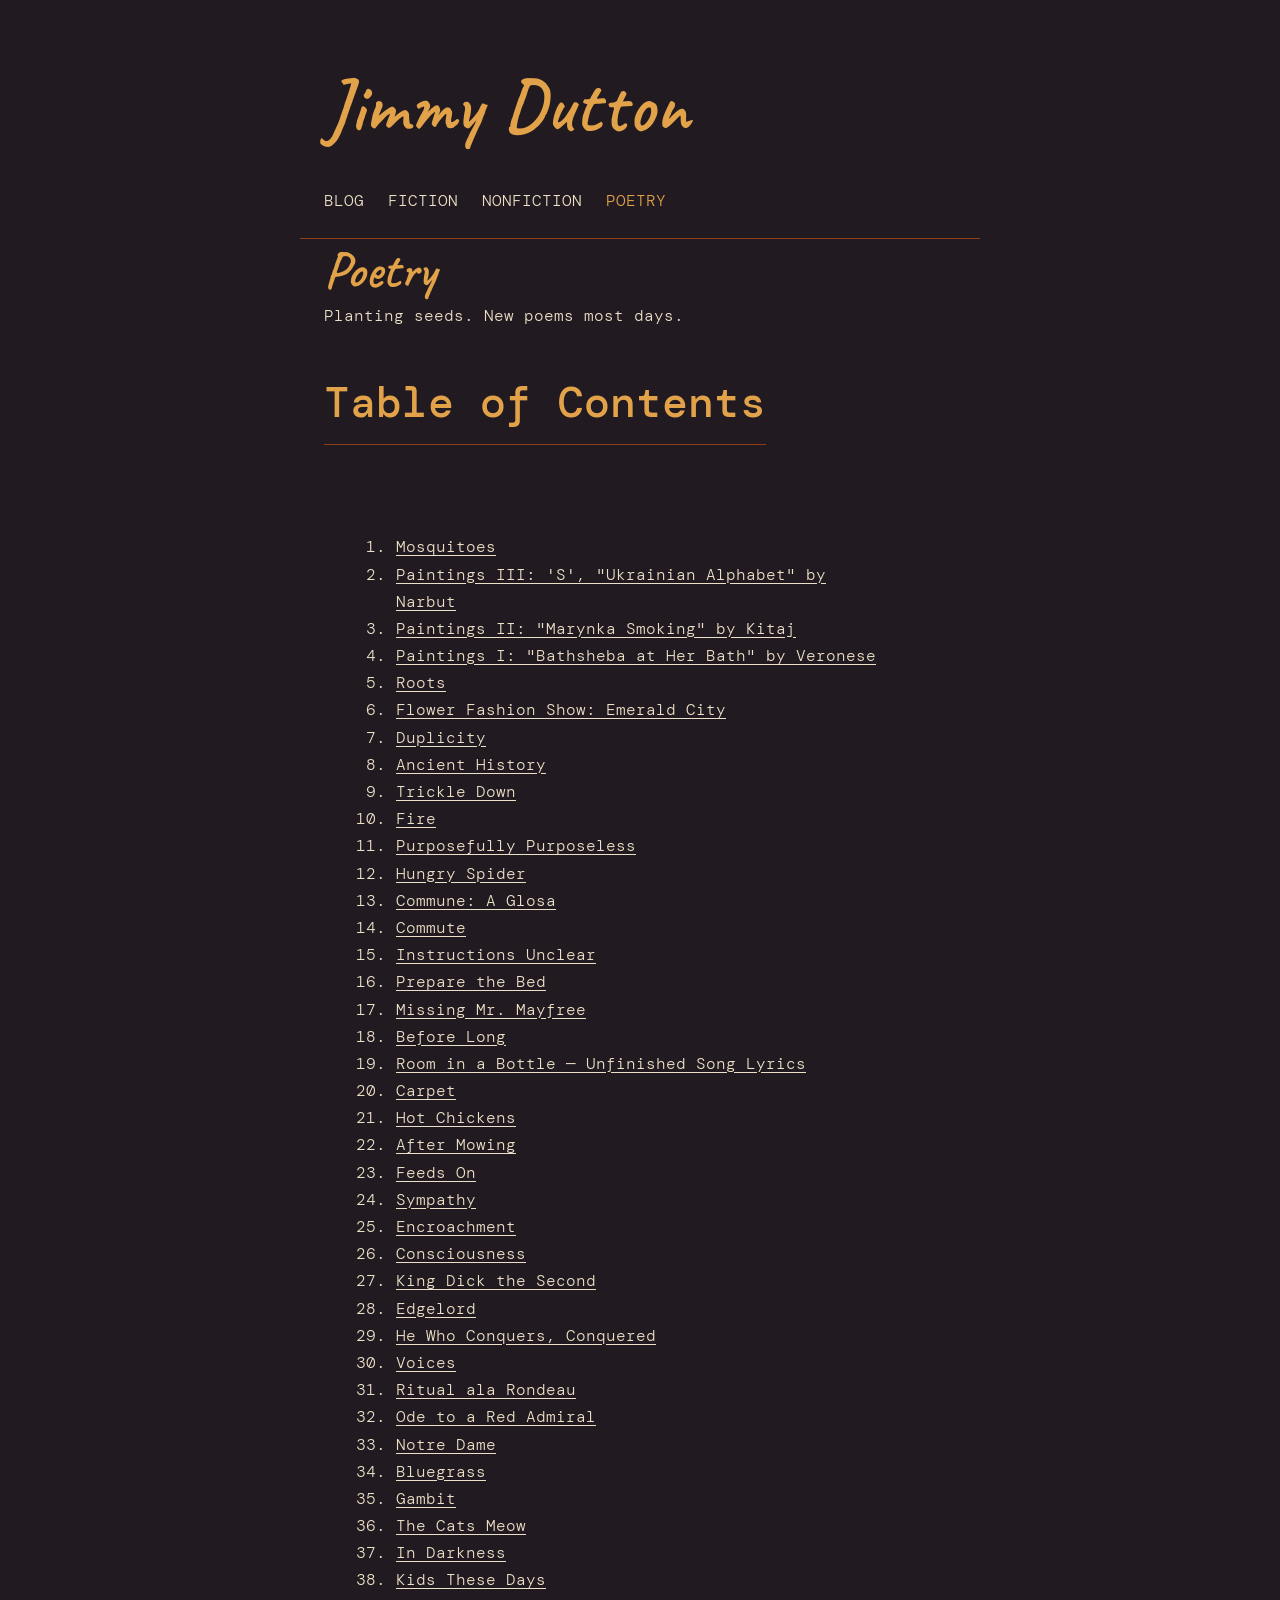
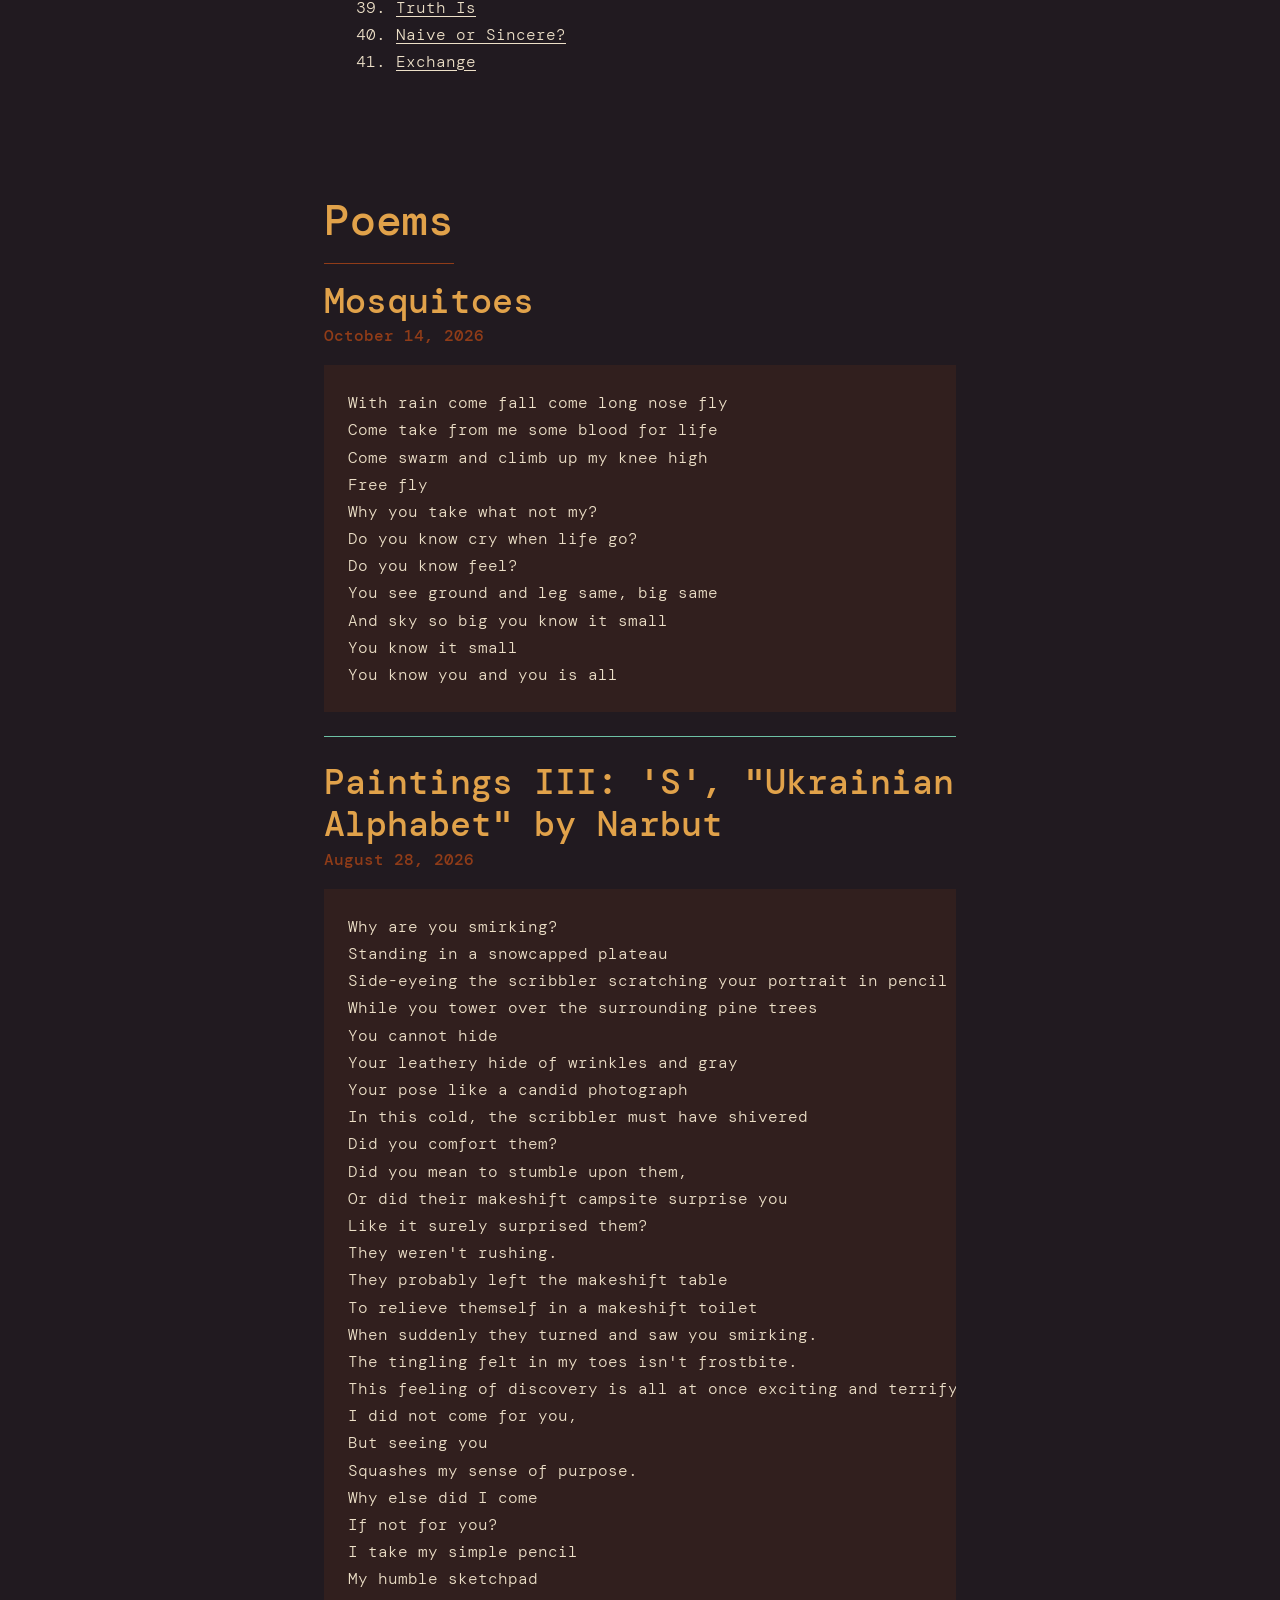
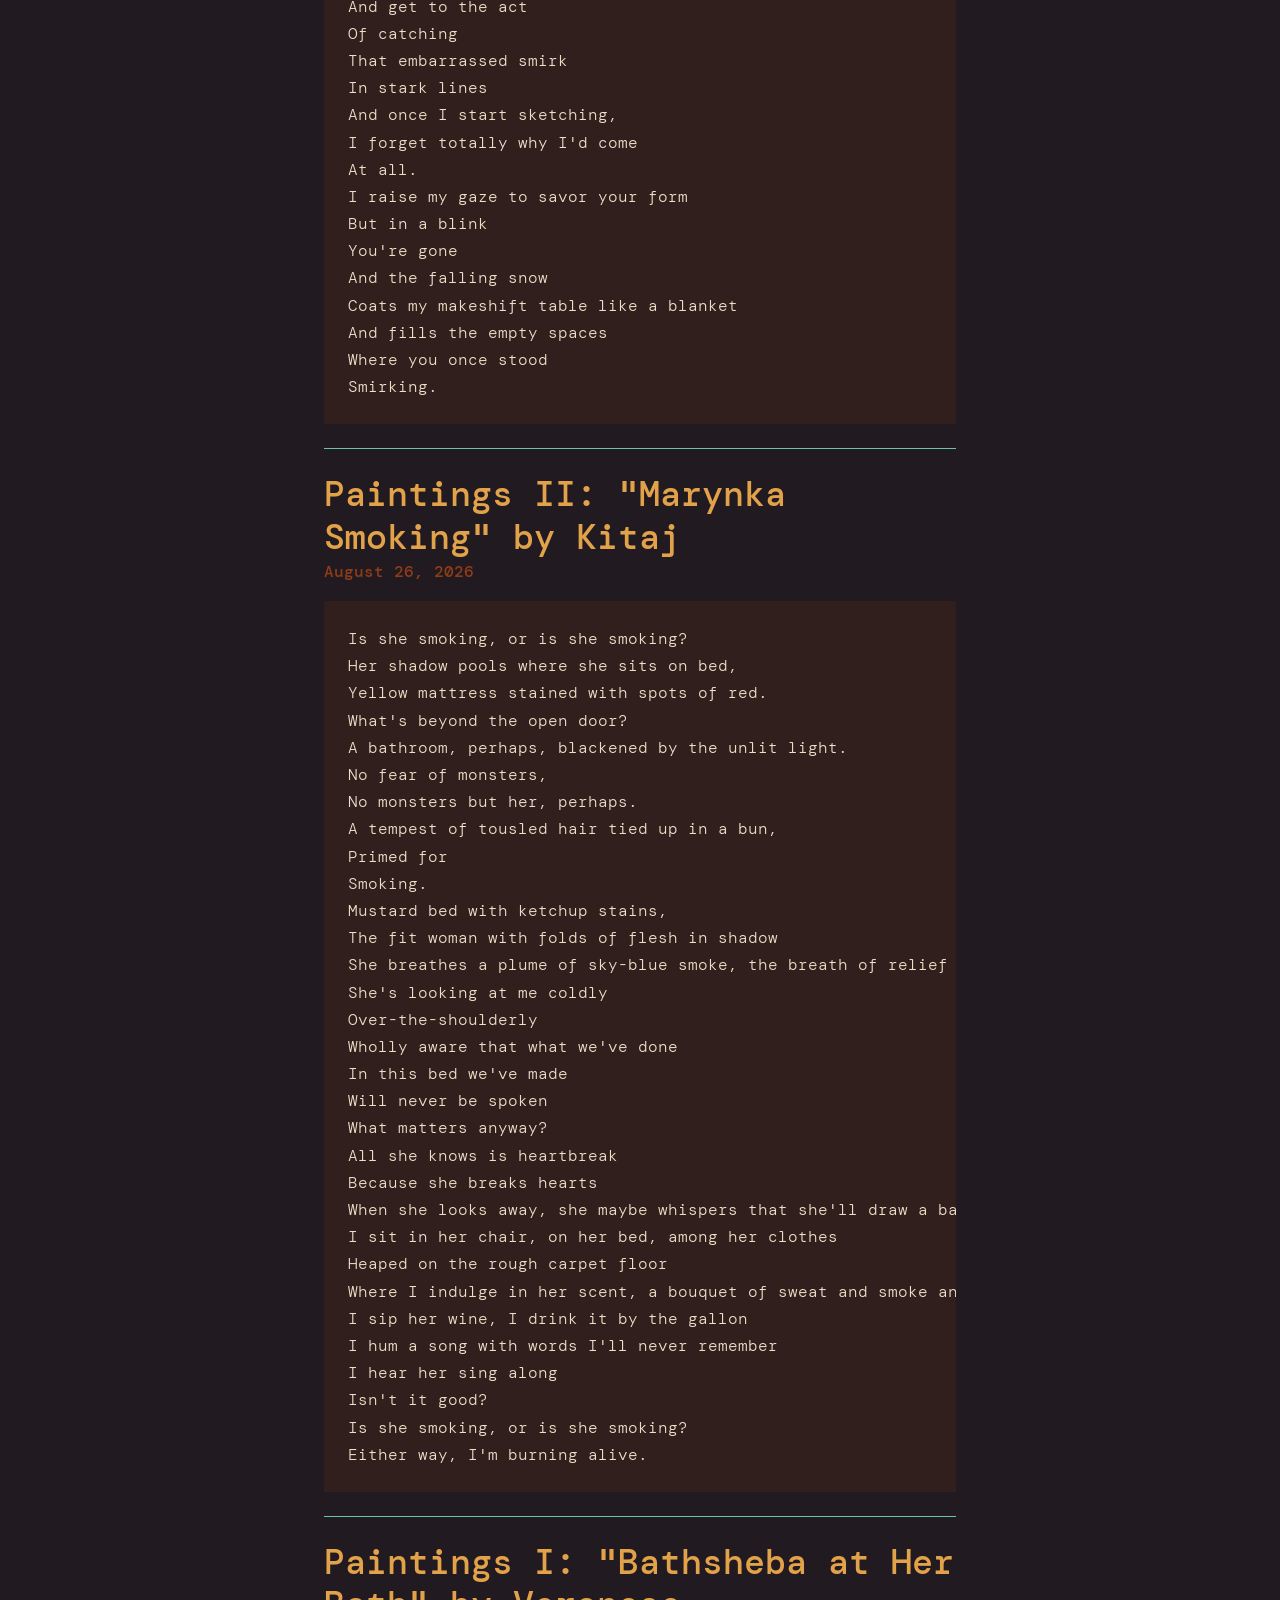
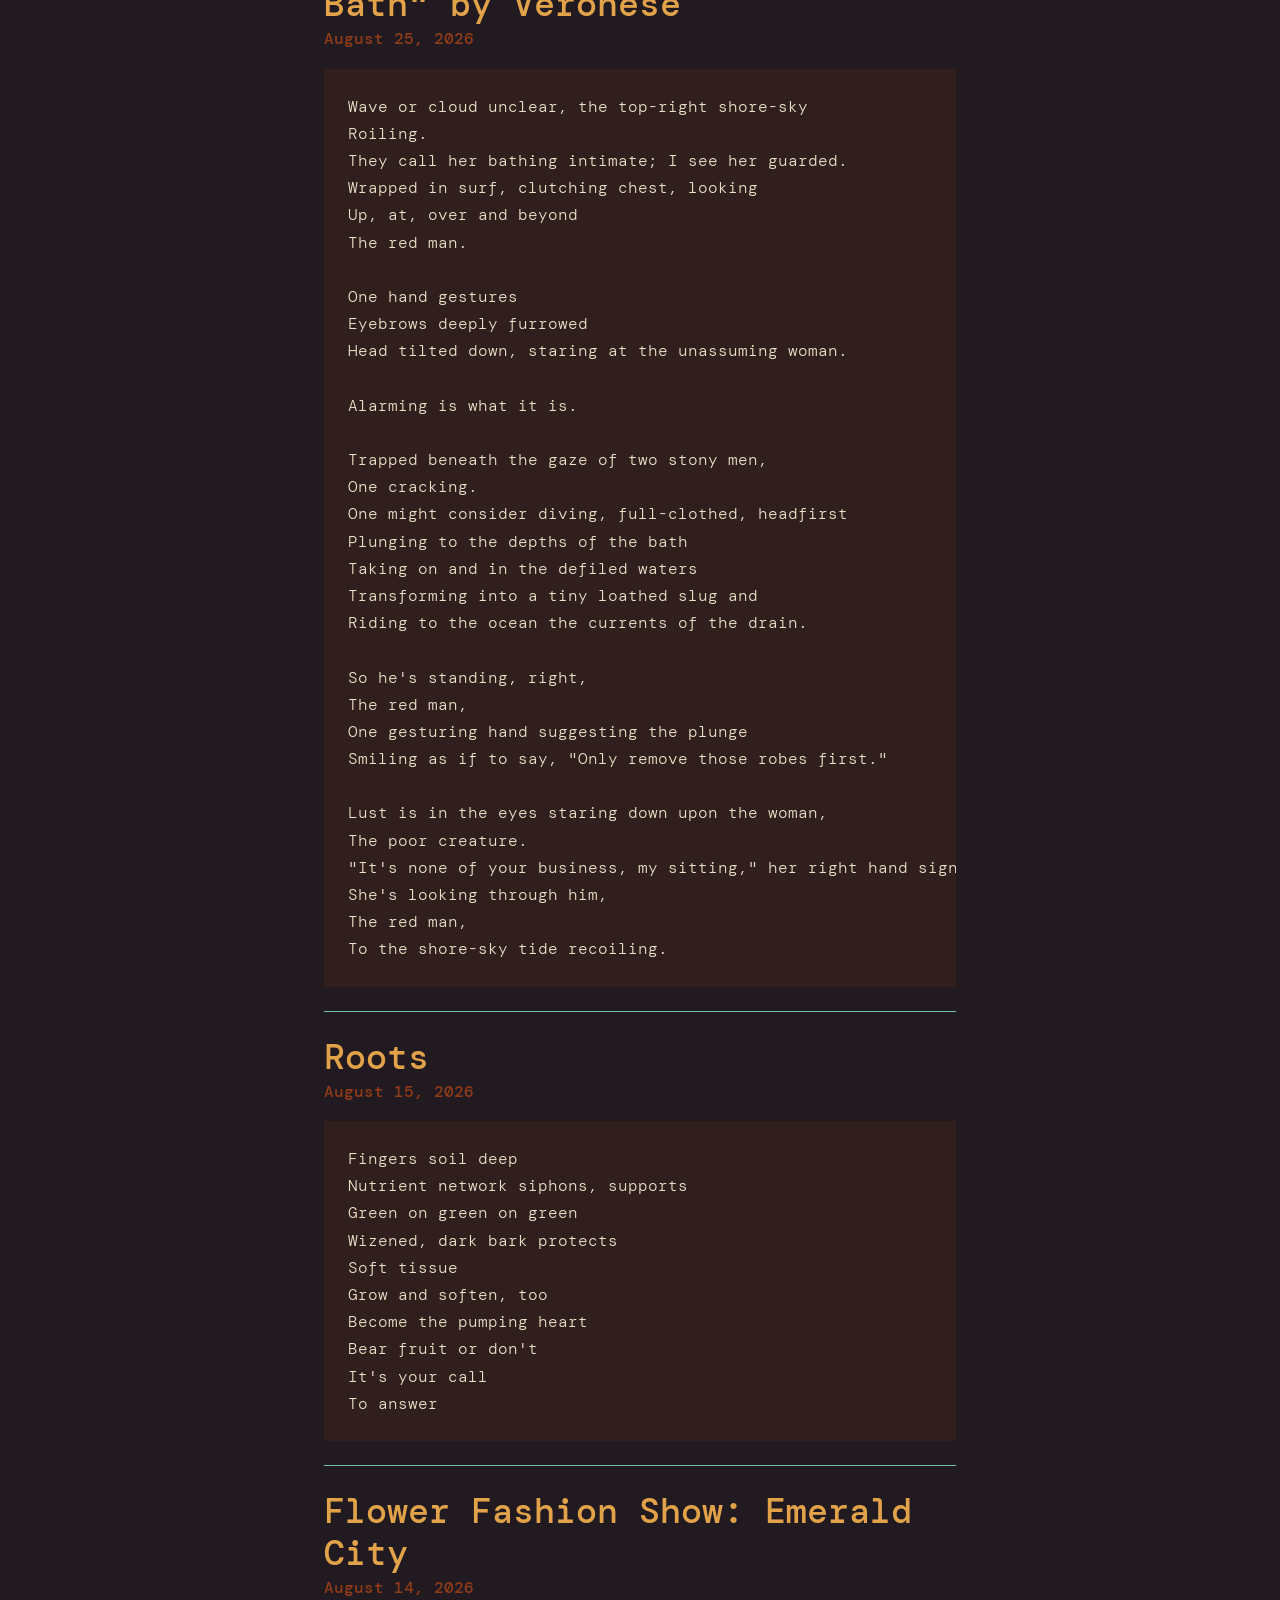
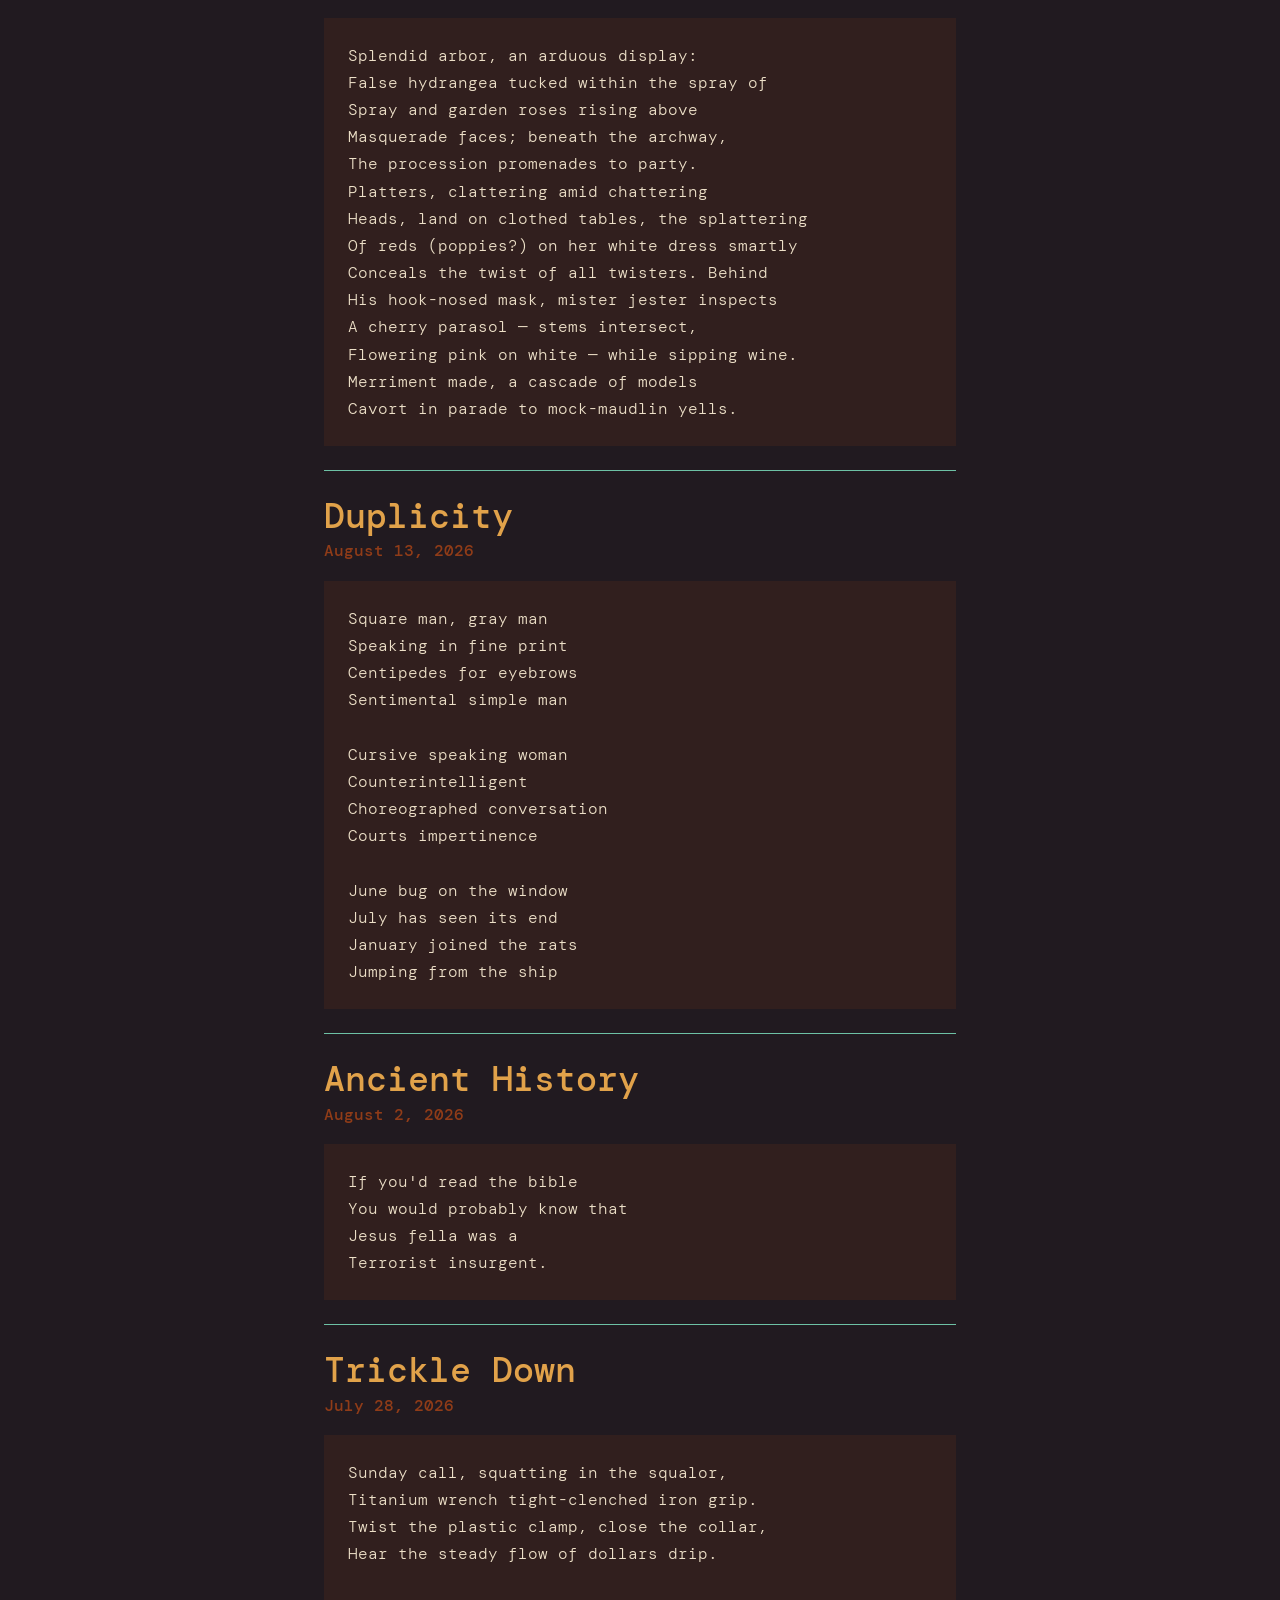
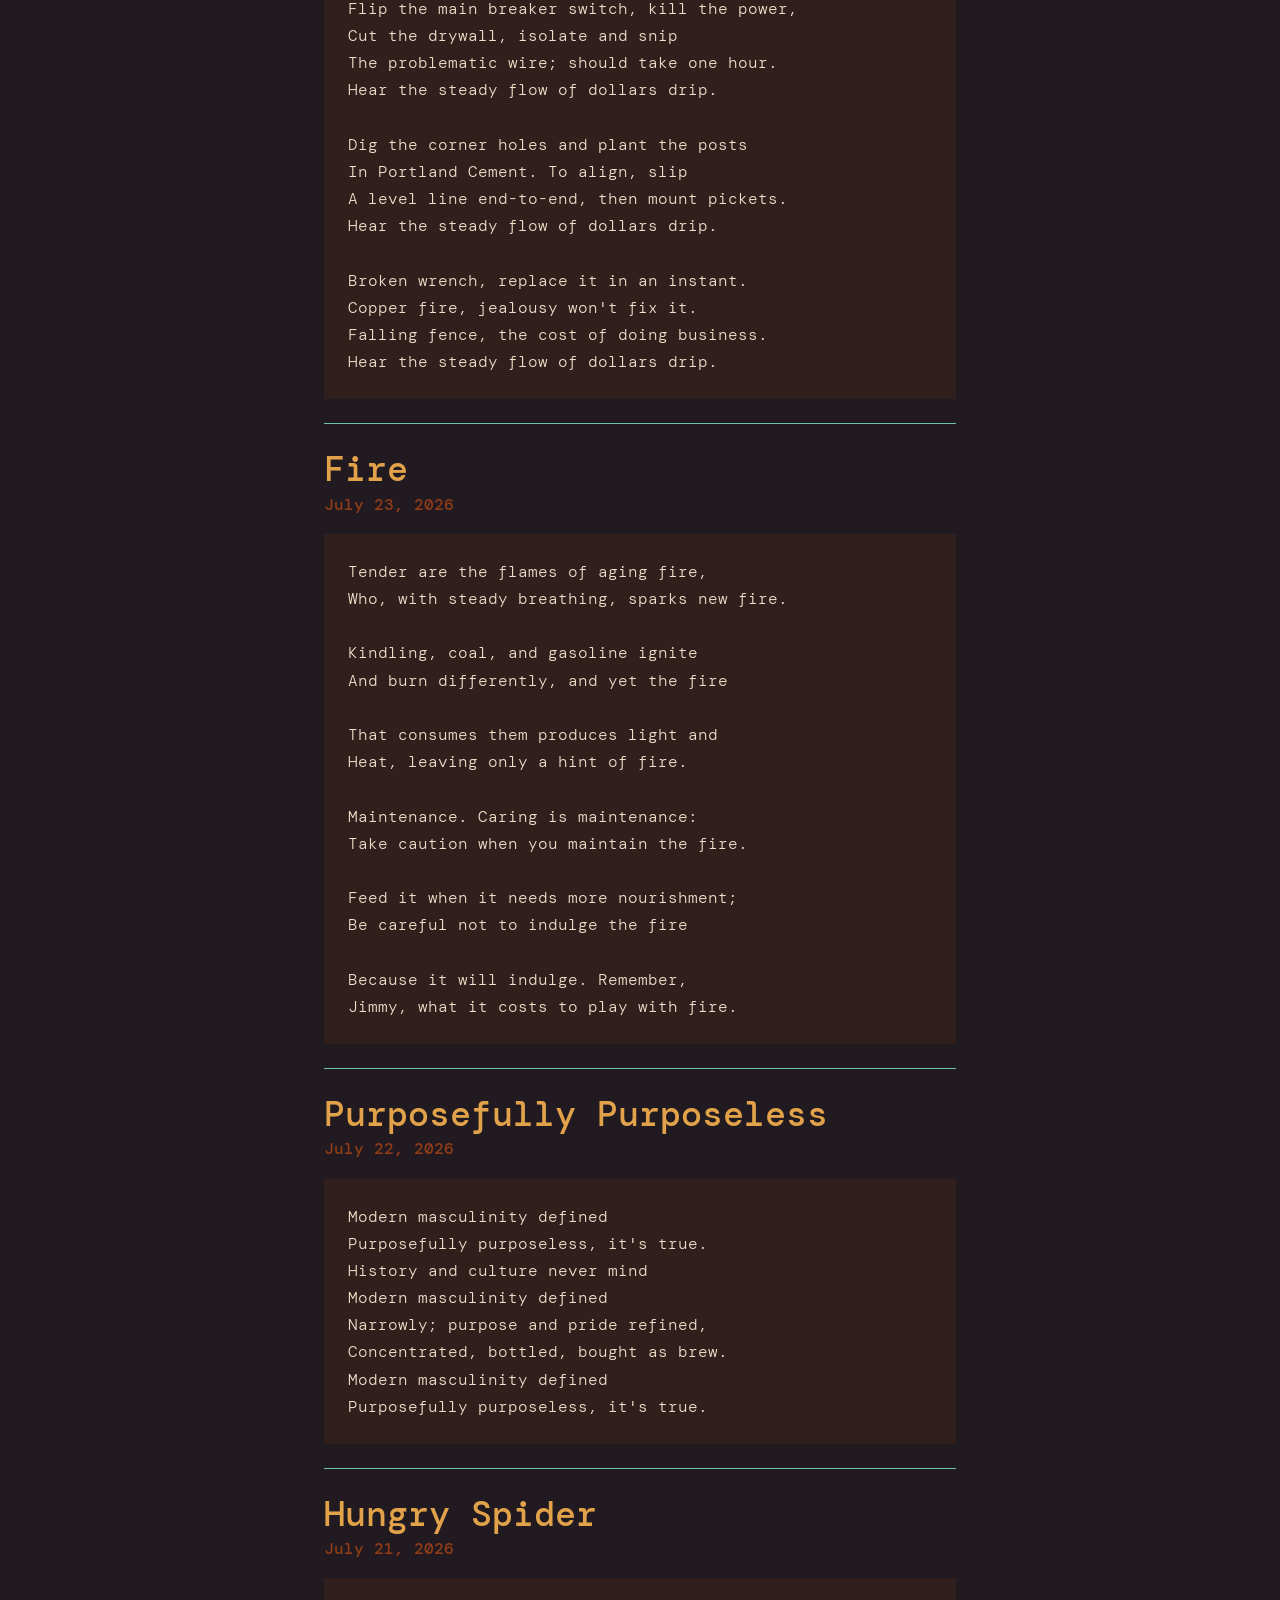
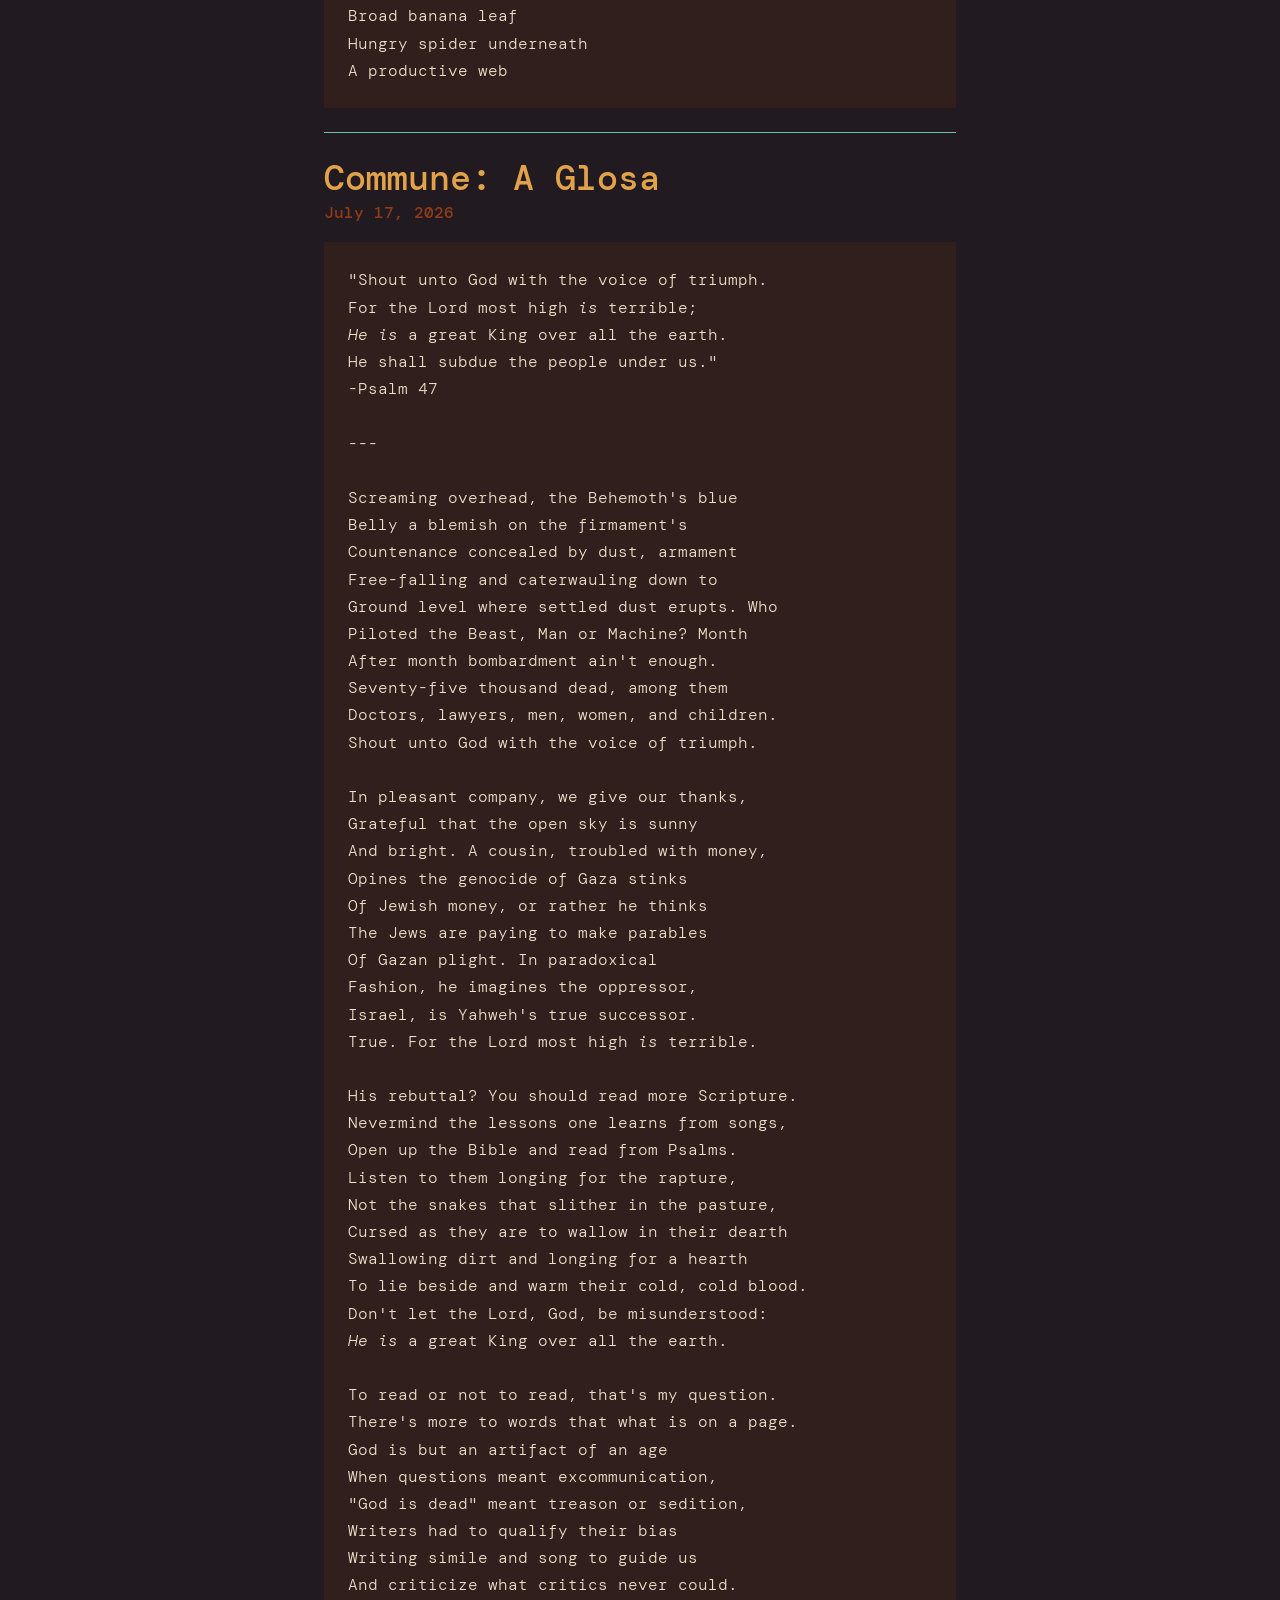
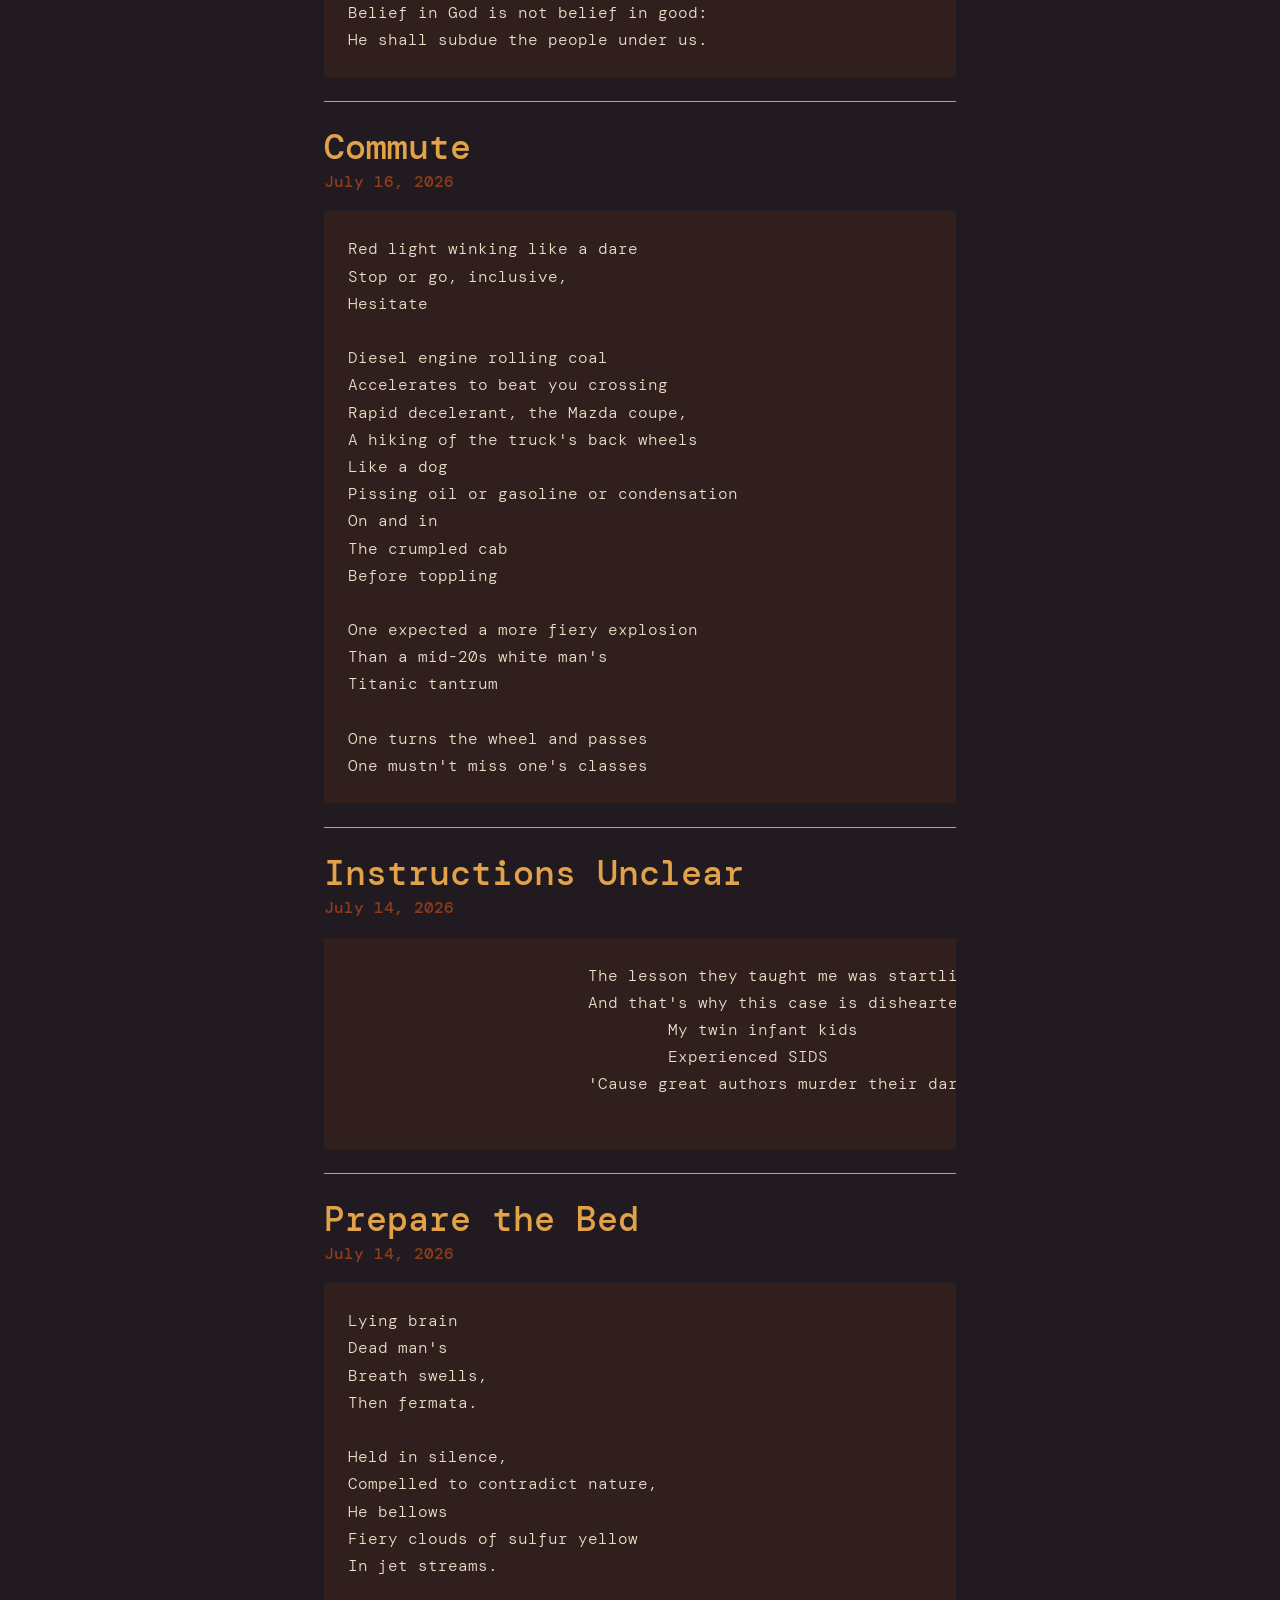
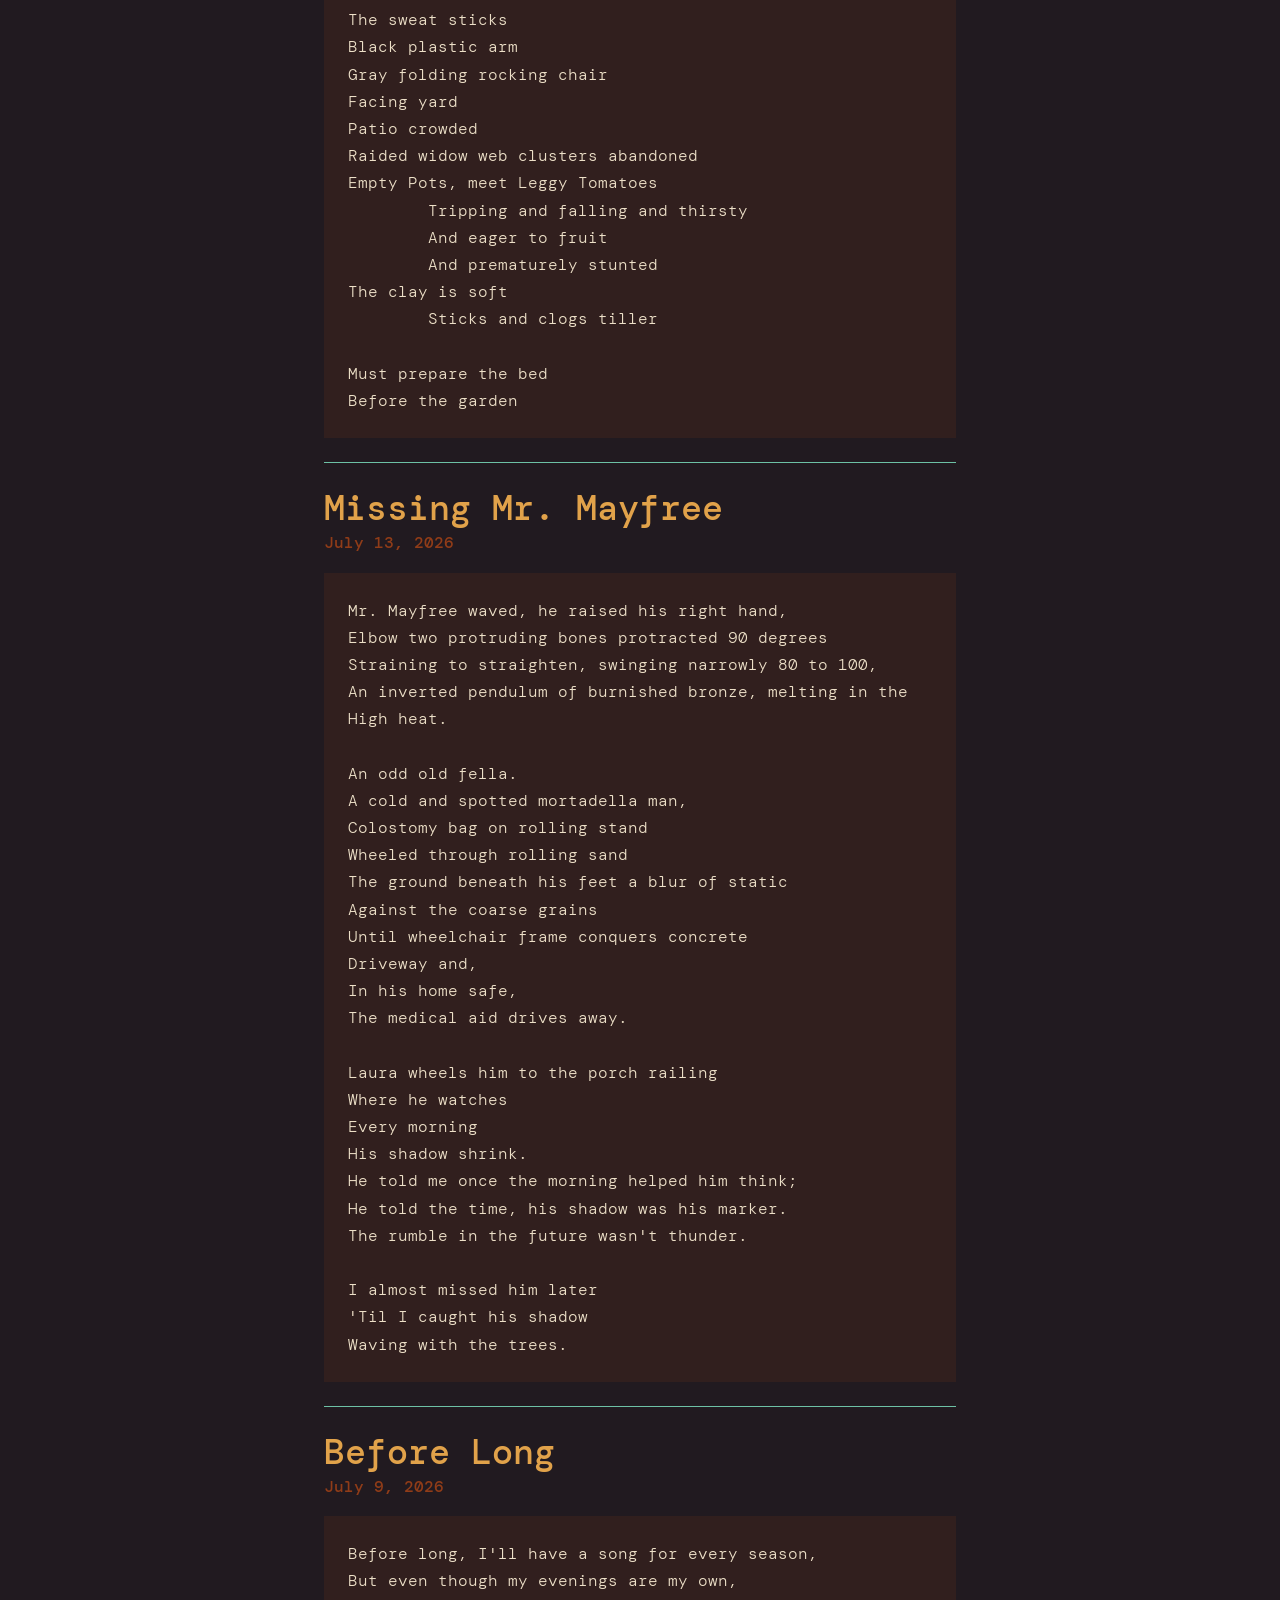
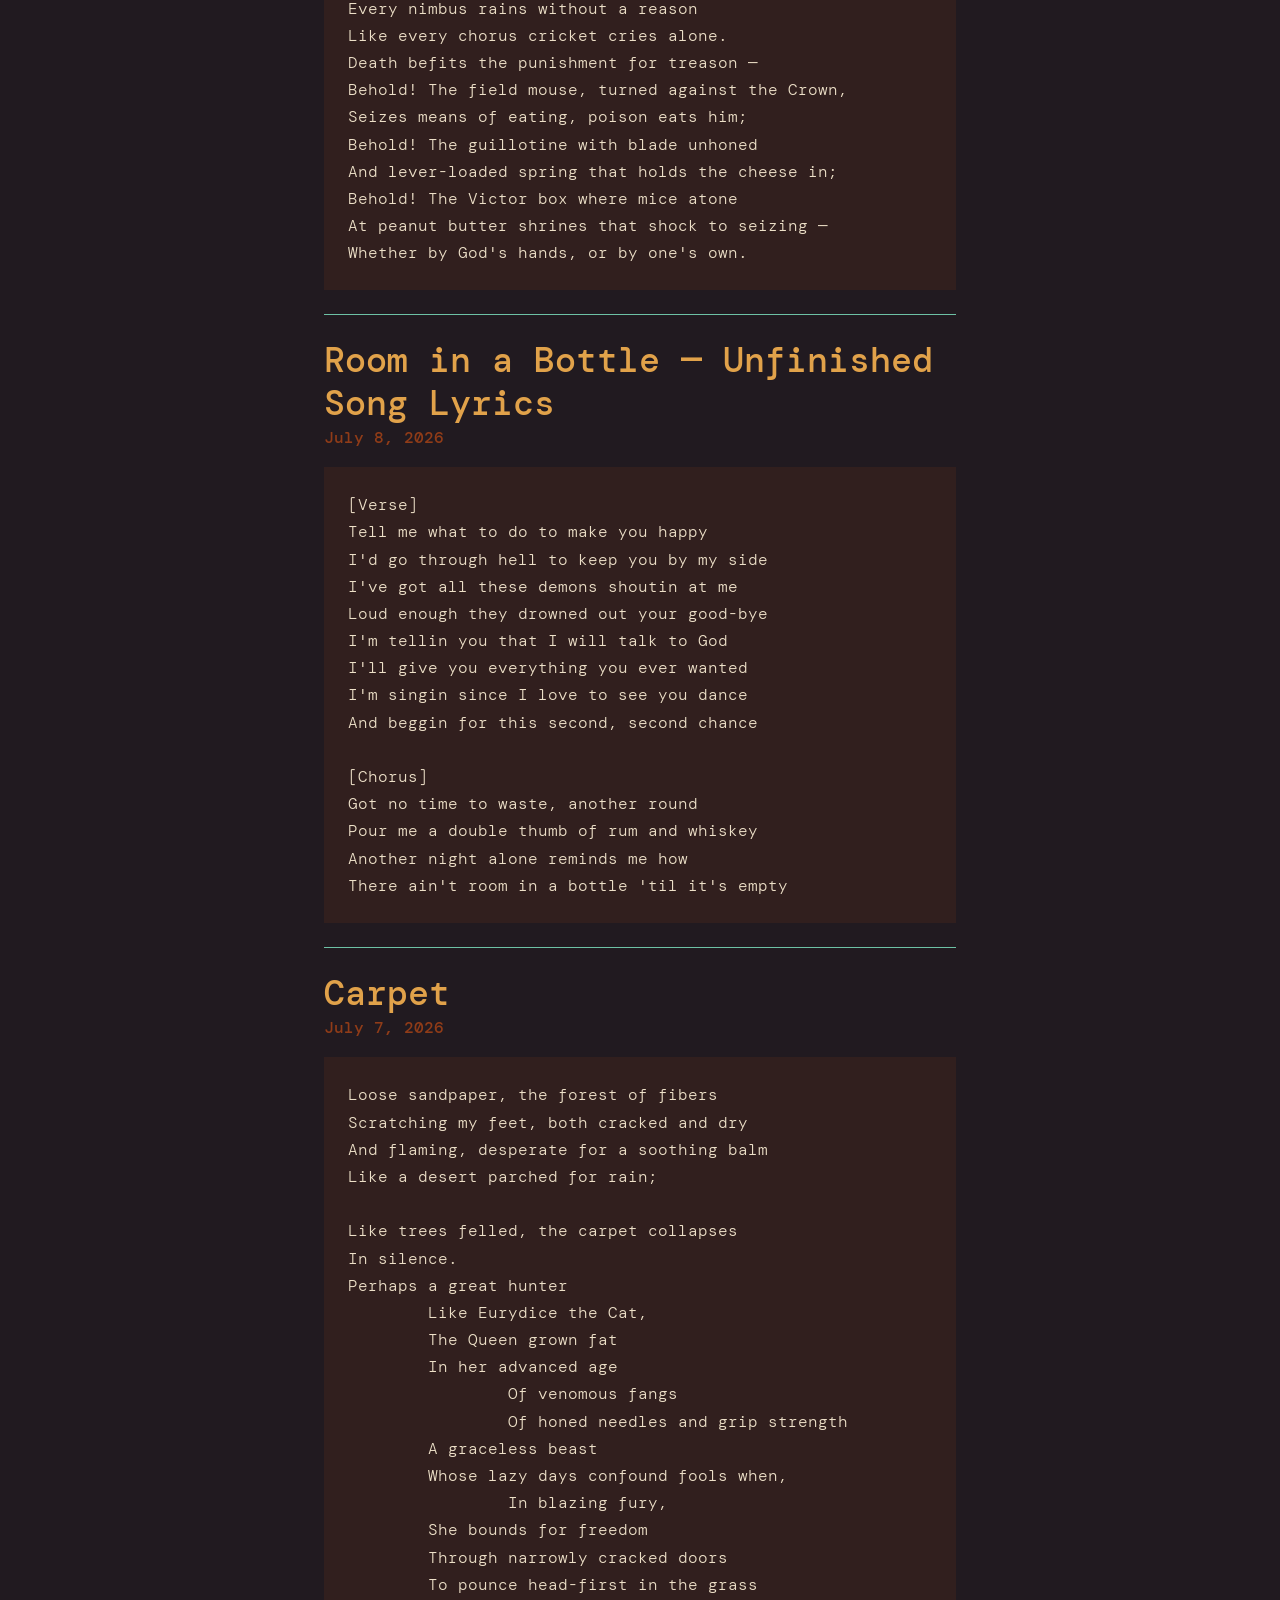
<file: poetry/index.html>
<!DOCTYPE html>
<html lang="en-US">
<head>
    <meta charset="UTF-8" />
    <meta name="viewport" content="width=device-width, initial-scale=1" />
    <link href="/style.css" rel="stylesheet">
    <title>Poetry - Jimmy Dutton</title>
</head>

<body>
    <a href="#maincontent" class="skip-link">Skip to main content.</a>
    
    <header>
        <a href="/" class="wordmark">Jimmy Dutton</a>
        <nav> <!-- Row of bare nav links that suit my preferred visuals -->
            <a href="/blog">Blog</a>
            <a href="/fiction">Fiction</a>
            <a href="/nonfiction">Nonfiction</a>
            <a href="/poetry" aria-current="page">Poetry</a>
        </nav>
    </header>

    <main id="maincontent">
        <h1>Poetry</h1>
        <p>Planting seeds. New poems most days.</p>
        <section aria-labelledby="table-of-contents">
            <h2 id="table-of-contents">Table of Contents</h2>
            <ol class="table-of-contents">
				<li>
					<a href="#mosquitoes-2026-10-14">Mosquitoes</a>
				</li>
				<li>
					<a href="#paintings-iii-s-ukrainian-alphabet-by-narbut-2026-08-28">Paintings III: 'S', "Ukrainian Alphabet" by Narbut</a>
				</li>
				<li>
					<a href="#paintings-ii-marynka-smoking-by-kitaj-2026-08-26">Paintings II: "Marynka Smoking" by Kitaj</a>
				</li>
				<li>
					<a href="#paintings-i-bathsheba-at-her-bath-by-veronese-2026-08-25">Paintings I: "Bathsheba at Her Bath" by Veronese</a>
				</li>
				<li>
					<a href="#roots-2026-08-15">Roots</a>
				</li>
				<li>
					<a href="#flower-fashion-show-emerald-city-2026-08-14">Flower Fashion Show: Emerald City</a>
				</li>
				<li>
					<a href="#duplicity-2026-08-13">Duplicity</a>
				</li>
				<li>
					<a href="#ancient-history-2026-08-02">Ancient History</a>
				</li>
				<li>
					<a href="#trickle-down-2026-07-28">Trickle Down</a>
				</li>
				<li>
					<a href="#fire-2026-07-23">Fire</a>
				</li>
				<li>
					<a href="#purposefully-purposeless-2026-07-22">Purposefully Purposeless</a>
				</li>
				<li>
					<a href="#hungry-spider-2026-07-21">Hungry Spider</a>
				</li>
				<li>
					<a href="#commune-a-glosa-2026-07-17">Commune: A Glosa</a>
				</li>
				<li>
					<a href="#commute-2026-07-16">Commute</a>
				</li>
				<li>
					<a href="#instructions-unclear-2026-07-14">Instructions Unclear</a>
				</li>
                <li>
                	<a href="#prepare-the-bed-2026-07-14">Prepare the Bed</a>
                </li>
                <li>
                	<a href="#missing-mr-mayfree-2026-07-13">Missing Mr. Mayfree</a>
                </li>
                <li>
                	<a href="#before-long-2026-07-09">Before Long</a>
                </li>
                <li>
                	<a href="#room-in-a-bottle-2026-07-08">Room in a Bottle — Unfinished Song Lyrics</a>
                </li>
                <li>
                	<a href="#carpet-2026-07-07">Carpet</a>
                </li>
                <li>
                	<a href="#hot-chickens-2026-07-04">Hot Chickens</a>
                </li>
                <li>
                	<a href="#after-mowing-2026-07-02">After Mowing</a>
                </li>
                <li>
                	<a href="#feeds-on-2026-07-01">Feeds On</a>
                </li>
                <li>
                	<a href="#sympathy-2026-06-25">Sympathy</a>
                </li>
                <li>
                	<a href="#encroachment-2026-06-24">Encroachment</a>
                </li>
                <li>
                	<a href="#consciousness-2026-06-23">Consciousness</a>
                </li>
                <li>
                	<a href="#king-dick-the-second-2026-06-22">King Dick the Second</a>
                </li>
                <li>
                	<a href="#edgelord-2026-06-21">Edgelord</a>
                </li>
                <li>
                	<a href="#he-who-conquers-conquered-2026-06-20">He Who Conquers, Conquered</a>
                </li>
                <li>
                	<a href="#voices-2026-06-19">Voices</a>
                </li>
                <li>
                	<a href="#ritual-ala-rondeau-2026-06-18">Ritual ala Rondeau</a>
                </li>
                <li>
                	<a href="#ode-to-a-red-admiral-2026-06-17">Ode to a Red Admiral</a>
                </li>
                <li>
                	<a href="#notre-dame-2026-06-16">Notre Dame</a>
                </li>
                <li>
                    <a href="#bluegrass-2026-06-15">Bluegrass</a>
                </li>
                <li>
                    <a href="#gambit-2026-06-14">Gambit</a>
                </li>
                <li>
                    <a href="#the-cats-meow-2026-06-13">The Cats Meow</a>
                </li>
                <li>
                    <a href="#in-darkness-2026-06-12">In Darkness</a>
                </li>
                <li>
                    <a href="#kids-these-days-2026-06-11">Kids These Days</a>
                </li>
                <li>
                    <a href="#truth-is-2026-06-10">Truth Is</a>
                </li>
                <li>
                    <a href="#naive-or-sincere-2026-06-09">Naive or Sincere?</a>
                </li>
                <li>
                    <a href="#exchange-2026-06-08">Exchange</a>
                </li>
            </ol>
        </section>
        <section aria-labelledby="poems">
            <h2 id="poems">Poems</h2>
			<article aria-labelledby="mosquitoes-2026-10-14">
				<h3 id="mosquitoes-2026-10-14">Mosquitoes</h3>
				<p class="post-date"><time datetime="2026-10-14">October 14, 2026</time></p>
<pre>
With rain come fall come long nose fly
Come take from me some blood for life
Come swarm and climb up my knee high
Free fly
Why you take what not my?
Do you know cry when life go?
Do you know feel?
You see ground and leg same, big same
And sky so big you know it small
You know it small
You know you and you is all
</pre>
			</article>
			<hr/>
			<article aria-labelledby="paintings-iii-s-ukrainian-alphabet-by-narbut-2026-08-28">
				<h3 id="paintings-iii-s-ukrainian-alphabet-by-narbut-2026-08-28">Paintings III: 'S', "Ukrainian Alphabet" by Narbut</h3>
				<p class="post-date"><time datetime="2026-08-28">August 28, 2026</time></p>
<pre>
Why are you smirking?
Standing in a snowcapped plateau
Side-eyeing the scribbler scratching your portrait in pencil
While you tower over the surrounding pine trees
You cannot hide
Your leathery hide of wrinkles and gray
Your pose like a candid photograph
In this cold, the scribbler must have shivered
Did you comfort them?
Did you mean to stumble upon them,
Or did their makeshift campsite surprise you
Like it surely surprised them?
They weren't rushing.
They probably left the makeshift table
To relieve themself in a makeshift toilet
When suddenly they turned and saw you smirking.
The tingling felt in my toes isn't frostbite.
This feeling of discovery is all at once exciting and terrifying.
I did not come for you,
But seeing you
Squashes my sense of purpose.
Why else did I come
If not for you?
I take my simple pencil
My humble sketchpad
And get to the act
Of catching
That embarrassed smirk
In stark lines
And once I start sketching,
I forget totally why I'd come
At all.
I raise my gaze to savor your form
But in a blink
You're gone
And the falling snow
Coats my makeshift table like a blanket
And fills the empty spaces
Where you once stood
Smirking.
</pre>
			</article>
			<hr/>
			<article aria-labelledby="paintings-ii-marynka-smoking-by-kitaj-2026-08-26">
				<h3 id="paintings-ii-marynka-smoking-by-kitaj-2026-08-26">Paintings II: "Marynka Smoking" by Kitaj</h3>
				<p class="post-date"><time datetime="2026-08-26">August 26, 2026</time></p>
<pre>
Is she smoking, or is she smoking?
Her shadow pools where she sits on bed,
Yellow mattress stained with spots of red.
What's beyond the open door?
A bathroom, perhaps, blackened by the unlit light.
No fear of monsters,
No monsters but her, perhaps.
A tempest of tousled hair tied up in a bun,
Primed for
Smoking.
Mustard bed with ketchup stains,
The fit woman with folds of flesh in shadow
She breathes a plume of sky-blue smoke, the breath of relief
She's looking at me coldly
Over-the-shoulderly
Wholly aware that what we've done
In this bed we've made
Will never be spoken
What matters anyway?
All she knows is heartbreak
Because she breaks hearts
When she looks away, she maybe whispers that she'll draw a bath
I sit in her chair, on her bed, among her clothes
Heaped on the rough carpet floor
Where I indulge in her scent, a bouquet of sweat and smoke and sex
I sip her wine, I drink it by the gallon
I hum a song with words I'll never remember
I hear her sing along
Isn't it good?
Is she smoking, or is she smoking?
Either way, I'm burning alive.
</pre>
			</article>
			<hr/>
			<article aria-labelledby="paintings-i-bathsheba-at-her-bath-by-veronese-2026-08-25">
				<h3 id="paintings-i-bathsheba-at-her-bath-by-veronese-2026-08-25">Paintings I: "Bathsheba at Her Bath" by Veronese</h3>
				<p class="post-date"><time datetime="2026-08-25">August 25, 2026</time></p>
<pre>
Wave or cloud unclear, the top-right shore-sky
Roiling.
They call her bathing intimate; I see her guarded.
Wrapped in surf, clutching chest, looking
Up, at, over and beyond
The red man.

One hand gestures
Eyebrows deeply furrowed
Head tilted down, staring at the unassuming woman.

Alarming is what it is.

Trapped beneath the gaze of two stony men,
One cracking.
One might consider diving, full-clothed, headfirst
Plunging to the depths of the bath
Taking on and in the defiled waters
Transforming into a tiny loathed slug and
Riding to the ocean the currents of the drain.

So he's standing, right,
The red man,
One gesturing hand suggesting the plunge
Smiling as if to say, "Only remove those robes first."

Lust is in the eyes staring down upon the woman,
The poor creature.
"It's none of your business, my sitting," her right hand signals.
She's looking through him,
The red man,
To the shore-sky tide recoiling.
</pre>
			</article>
			<hr/>
			<article aria-labelledby="roots-2026-08-15">
				<h3 id="roots-2026-08-15">Roots</h3>
				<p class="post-date"><time datetime="2026-08-15">August 15, 2026</time></p>
<pre>
Fingers soil deep
Nutrient network siphons, supports
Green on green on green
Wizened, dark bark protects
Soft tissue
Grow and soften, too
Become the pumping heart
Bear fruit or don't
It's your call
To answer
</pre>
			</article>
			<hr/>
			<article aria-labelledby="flower-fashion-show-emerald-city-2026-08-14">
				<h3 id="flower-fashion-show-emerald-city-2026-08-14">Flower Fashion Show: Emerald City</h3>
				<p class="post-date"><time datetime="2026-08-14">August 14, 2026</time></p>
<pre>
Splendid arbor, an arduous display:
False hydrangea tucked within the spray of
Spray and garden roses rising above
Masquerade faces; beneath the archway,
The procession promenades to party.
Platters, clattering amid chattering
Heads, land on clothed tables, the splattering
Of reds (poppies?) on her white dress smartly
Conceals the twist of all twisters. Behind
His hook-nosed mask, mister jester inspects
A cherry parasol — stems intersect,
Flowering pink on white — while sipping wine.
Merriment made, a cascade of models
Cavort in parade to mock-maudlin yells.
</pre>
			</article>
			<hr/>
			<article aria-labelledby="duplicity-2026-08-13">
				<h3 id="duplicity-2026-08-13">Duplicity</h3>
				<p class="post-date"><time datetime="2026-08-13">August 13, 2026</time></p>
<pre>
Square man, gray man
Speaking in fine print
Centipedes for eyebrows
Sentimental simple man

Cursive speaking woman
Counterintelligent
Choreographed conversation
Courts impertinence

June bug on the window
July has seen its end
January joined the rats
Jumping from the ship
</pre>
			</article>
			<hr/>
			<article aria-labelledby="ancient-history-2026-08-02">
				<h3 id="ancient-history-2026-08-02">Ancient History</h3>
				<p class="post-date"><time datetime="2026-08-02">August 2, 2026</time></p>
<pre>
If you'd read the bible
You would probably know that
Jesus fella was a
Terrorist insurgent.
</pre>
			</article>
			<hr/>
			<article aria-labelledby="trickle-down-2026-07-28">
				<h3 id="trickle-down-2026-07-28">Trickle Down</h3>
				<p class="post-date"><time datetime="2026-07-28">July 28, 2026</time></p>
<pre>
Sunday call, squatting in the squalor,
Titanium wrench tight-clenched iron grip.
Twist the plastic clamp, close the collar,
Hear the steady flow of dollars drip.

Flip the main breaker switch, kill the power,
Cut the drywall, isolate and snip
The problematic wire; should take one hour.
Hear the steady flow of dollars drip.

Dig the corner holes and plant the posts
In Portland Cement. To align, slip
A level line end-to-end, then mount pickets.
Hear the steady flow of dollars drip.

Broken wrench, replace it in an instant.
Copper fire, jealousy won't fix it.
Falling fence, the cost of doing business.
Hear the steady flow of dollars drip.
</pre>
			</article>
			<hr/>
			<article aria-labelledby="fire-2026-07-23">
				<h3 id="fire-2026-07-23">Fire</h3>
				<p class="post-date"><time datetime="2026-07-23">July 23, 2026</time></p>
<pre>
Tender are the flames of aging fire,
Who, with steady breathing, sparks new fire.

Kindling, coal, and gasoline ignite
And burn differently, and yet the fire

That consumes them produces light and
Heat, leaving only a hint of fire.

Maintenance. Caring is maintenance:
Take caution when you maintain the fire.

Feed it when it needs more nourishment;
Be careful not to indulge the fire

Because it will indulge. Remember,
Jimmy, what it costs to play with fire.
</pre>
			</article>
			<hr/>
			<article aria-labelledby="purposefully-purposeless-2026-07-22">
				<h3 id="purposefully-purposeless-2026-07-22">Purposefully Purposeless</h3>
				<p class="post-date"><time datetime="2026-07-22">July 22, 2026</time></p>
<pre>
Modern masculinity defined
Purposefully purposeless, it's true.
History and culture never mind
Modern masculinity defined
Narrowly; purpose and pride refined,
Concentrated, bottled, bought as brew.
Modern masculinity defined
Purposefully purposeless, it's true.
</pre>
			</article>
			<hr/>
			<article aria-labelledby="hungry-spider-2026-07-21">
				<h3 id="hungry-spider-2026-07-21">Hungry Spider</h3>
				<p class="post-date"><time datetime="2026-07-21">July 21, 2026</time></p>
<pre>
Broad banana leaf
Hungry spider underneath
A productive web
</pre>
			</article>
			<hr/>
			<article aria-labelledby="commune-a-glosa-2026-07-17">
				<h3 id="commune-a-glosa-2026-07-17">Commune: A Glosa</h3>
				<p class="post-date"><time datetime="2026-07-17">July 17, 2026</time></p>
<pre>
"Shout unto God with the voice of triumph.
For the Lord most high <em>is</em> terrible;
<em>He is</em> a great King over all the earth.
He shall subdue the people under us."
-Psalm 47

---

Screaming overhead, the Behemoth's blue
Belly a blemish on the firmament's
Countenance concealed by dust, armament
Free-falling and caterwauling down to
Ground level where settled dust erupts. Who
Piloted the Beast, Man or Machine? Month
After month bombardment ain't enough.
Seventy-five thousand dead, among them
Doctors, lawyers, men, women, and children.
Shout unto God with the voice of triumph.

In pleasant company, we give our thanks,
Grateful that the open sky is sunny
And bright. A cousin, troubled with money,
Opines the genocide of Gaza stinks
Of Jewish money, or rather he thinks
The Jews are paying to make parables
Of Gazan plight. In paradoxical
Fashion, he imagines the oppressor,
Israel, is Yahweh's true successor.
True. For the Lord most high <em>is</em> terrible.

His rebuttal? You should read more Scripture.
Nevermind the lessons one learns from songs,
Open up the Bible and read from Psalms.
Listen to them longing for the rapture,
Not the snakes that slither in the pasture,
Cursed as they are to wallow in their dearth
Swallowing dirt and longing for a hearth
To lie beside and warm their cold, cold blood.
Don't let the Lord, God, be misunderstood:
<em>He is</em> a great King over all the earth.

To read or not to read, that's my question.
There's more to words that what is on a page.
God is but an artifact of an age
When questions meant excommunication,
"God is dead" meant treason or sedition,
Writers had to qualify their bias
Writing simile and song to guide us
And criticize what critics never could.
Belief in God is not belief in good:
He shall subdue the people under us.
</pre>
			</article>
			<hr/>
			<article aria-labelledby="commute-2026-07-16">
				<h3 id="commute-2026-07-16">Commute</h3>
				<p class="post-date"><time datetime="2026-07-16">July 16, 2026</time></p>
<pre>
Red light winking like a dare
Stop or go, inclusive,
Hesitate

Diesel engine rolling coal
Accelerates to beat you crossing
Rapid decelerant, the Mazda coupe,
A hiking of the truck's back wheels
Like a dog
Pissing oil or gasoline or condensation
On and in
The crumpled cab
Before toppling

One expected a more fiery explosion
Than a mid-20s white man's
Titanic tantrum

One turns the wheel and passes
One mustn't miss one's classes
</pre>
			</article>
			<hr/>
			<article aria-labelledby="instructions-unclear-2026-07-14">
				<h3 id="instructions-unclear-2026-07-14">Instructions Unclear</h3>
				<p class="post-date"><time datetime="2026-07-14">July 14, 2026</time></p>
			<pre>
			The lesson they taught me was startling,
			And that's why this case is disheartening.
				My twin infant kids
				Experienced SIDS
			'Cause great authors murder their darlings.
			</pre>
			</article>
			<hr/>
            <article aria-labelledby="prepare-the-bed-2026-07-14">
            	<h3 id="prepare-the-bed-2026-07-14">Prepare the Bed</h3>
            	<p class="post-date"><time datetime="2026-07-14">July 14, 2026</time></p>
<pre>
Lying brain
Dead man's
Breath swells,
Then fermata.

Held in silence,
Compelled to contradict nature,
He bellows
Fiery clouds of sulfur yellow
In jet streams.

The sweat sticks
Black plastic arm
Gray folding rocking chair
Facing yard
Patio crowded
Raided widow web clusters abandoned
Empty Pots, meet Leggy Tomatoes
	Tripping and falling and thirsty
	And eager to fruit
	And prematurely stunted
The clay is soft
	Sticks and clogs tiller

Must prepare the bed
Before the garden
</pre>                
            </article>
            <hr/>
            <article aria-labelledby="missing-mr-mayfree-2026-07-13">
            	<h3 id="missing-mr-mayfree-2026-07-13">Missing Mr. Mayfree</h3>
            	<p class="post-date"><time datetime="2026-07-13">July 13, 2026</time></p>
<pre>
Mr. Mayfree waved, he raised his right hand,
Elbow two protruding bones protracted 90 degrees
Straining to straighten, swinging narrowly 80 to 100,
An inverted pendulum of burnished bronze, melting in the
High heat.

An odd old fella.
A cold and spotted mortadella man,
Colostomy bag on rolling stand
Wheeled through rolling sand
The ground beneath his feet a blur of static
Against the coarse grains
Until wheelchair frame conquers concrete
Driveway and,
In his home safe,
The medical aid drives away.

Laura wheels him to the porch railing
Where he watches
Every morning
His shadow shrink.
He told me once the morning helped him think;
He told the time, his shadow was his marker.
The rumble in the future wasn't thunder.

I almost missed him later
'Til I caught his shadow
Waving with the trees.
</pre>                
            </article>
            <hr/>
            <article aria-labelledby="before-long-2026-07-09">
            	<h3 id="before-long-2026-07-09">Before Long</h3>
            	<p class="post-date"><time datetime="2026-07-09">July 9, 2026</time></p>
<pre>
Before long, I'll have a song for every season,
But even though my evenings are my own,
Every nimbus rains without a reason
Like every chorus cricket cries alone.
Death befits the punishment for treason —
Behold! The field mouse, turned against the Crown,
Seizes means of eating, poison eats him;
Behold! The guillotine with blade unhoned
And lever-loaded spring that holds the cheese in;
Behold! The Victor box where mice atone
At peanut butter shrines that shock to seizing —
Whether by God's hands, or by one's own.
</pre>                
            </article>
            <hr/>
            <article aria-labelledby="room-in-a-bottle-2026-07-08">
            	<h3 id="room-in-a-bottle-2026-07-08">Room in a Bottle — Unfinished Song Lyrics</h3>
            	<p class="post-date"><time datetime="2026-07-08">July 8, 2026</time></p>
<pre>
[Verse]
Tell me what to do to make you happy
I'd go through hell to keep you by my side
I've got all these demons shoutin at me
Loud enough they drowned out your good-bye
I'm tellin you that I will talk to God
I'll give you everything you ever wanted
I'm singin since I love to see you dance
And beggin for this second, second chance

[Chorus]
Got no time to waste, another round
Pour me a double thumb of rum and whiskey
Another night alone reminds me how
There ain't room in a bottle 'til it's empty
</pre>                
            </article>
            <hr/>
            <article aria-labelledby="carpet-2026-07-07">
            	<h3 id="carpet-2026-07-07">Carpet</h3>
            	<p class="post-date"><time datetime="2026-07-07">July 7, 2026</time></p>
<pre>
Loose sandpaper, the forest of fibers
Scratching my feet, both cracked and dry
And flaming, desperate for a soothing balm
Like a desert parched for rain;

Like trees felled, the carpet collapses
In silence.
Perhaps a great hunter
	Like Eurydice the Cat,
	The Queen grown fat
	In her advanced age
		Of venomous fangs
		Of honed needles and grip strength
	A graceless beast
	Whose lazy days confound fools when,
		In blazing fury,
	She bounds for freedom
	Through narrowly cracked doors
	To pounce head-first in the grass
		To frolic, flop, and feast
	Before she rebounds inside
		To lounge around her dinner bowl
		To dine —
Perhaps she would hear
Them fall.

I settle into my seat
Feet planted firmly in the dirt and debris
Of the microbe colony
My step
Destroyed.
</pre>                
            </article>
            <hr/>
            <article aria-labelledby="hot-chickens-2026-07-04">
            	<h3 id="hot-chickens-2026-07-04">Hot Chickens</h3>
            	<p class="post-date"><time datetime="2026-07-04">July 4, 2026</time></p>
<pre>
Tiny dinos in the tall, tall grass
Hiding from the hairless apes
And their black-lunged monster
Flinging seed, mud, bug

White downy tails track the sun
Like dwarf sunflowers

Head down
	Hunched hunter, catch the crickets climbing
Grass up
	Seed pods dangle, dangle, dangle

Too hot
Retreat to the shade
The dirt runs cooler
You know the way, so fly home

Before mom brings to help
Her wide toothed grin
On a stick
</pre>                
            </article>
            <hr/>
            <article aria-labelledby="after-mowing-2026-07-02">
            	<h3 id="after-mowing-2026-07-02">After Mowing</h3>
            	<p class="post-date"><time datetime="2026-07-02">July 2, 2026</time></p>
<pre>
Lawn clippings in yard
Grasshopper with locust wings
Balanced on a blade
</pre>                
            </article>
            <hr/>
            <article aria-labelledby="feeds-on-2026-07-01">
            	<h3 id="feeds-on-2026-07-01">Feeds On</h3>
            	<p class="post-date"><time datetime="2026-07-02">July 1, 2026</time></p>
<pre>
Come wading through the weeds as tall as me,
Where rabbits, snakes, and crawfish congregate,
Where mud meets boot to kiss and conjugate
And suck it off your foot before you leave;
Beware the hidden danger of the leaves
Upon the melon vines that climb the grate:
Obscure them from the hens before they're ate,
Or mourn the cucumbers you'll never see.

Go rest beneath the dandelion's shade;
Go climb the mighty mountain made by ants;
Go plumb the secret tunnels underground,
And don't return until your fortune's made;
Remember, you were fortunate to dance
With fury, curiosity, and sound.
</pre>                
            </article>
            <hr/>
            <article aria-labelledby="sympathy-2026-06-25">
            	<h3 id="sympathy-2026-06-25">Sympathy</h3>
            	<p class="post-date"><time datetime="2026-06-25">June 25, 2026</time></p>
<pre>
Ken eating kin
	Again
Once begun, no end
No sense updending
	Tradition
Consume the thin wafers
Transubstantiate
Transformed bread-skin
	Delicious!
Transcend human conditions
Transcribe oral vexations
Transfigure them
	Warp wording, Christ, trans-figure
Transfixed trance
Transfer consciousness
	To conscience fix

Digression

Spread love despite religion
	I do not worship tiny gods
Spread love despite religion
	I do not worship
Spread love despite religion
	I do
Spread love despite religion
</pre>                
            </article>
            <hr/>
            <article aria-labelledby="encroachment-2026-06-24">
            	<h3 id="encroachment-2026-06-24">Encroachment</h3>
            	<p class="post-date"><time datetime="2026-06-24">June 24, 2026</time></p>
<pre>
They're building that new highway.
Yep.
Actually, it's the one that
	Cuts through Madison
	That, uh,
		What-do-you-call-it
		Oh-what's-its-name
	Oh, I can't remember,
	That new addition
	Anyway.
Off Cortni St, yes.
Yes.
Yeah, I heard that too.
Did they?
Wow, I hadn't heard.
Wow.
Yeah, easements are tricky.
How much—
	No, sorry, go ahead.
	I was jus—
	I was just asking,
		"Do you know how much they paid?"
Really? Wow.
Guess it checks out, though,
	Nobody wants to deal with easements.
I said,
	"Nobody wants to—"
Hello?
Guess I lost you. I'm hanging up.
	<em>click</em>
The Clique.
	<em>that's what they called it</em>
</pre>                
            </article>
            <hr/>
            <article aria-labelledby="consciousness-2026-06-23">
            	<h3 id="consciousness-2026-06-23">Consciousness</h3>
            	<p class="post-date"><time datetime="2026-06-23">June 23, 2026</time></p>
<pre>
Wavers wave good-bye, these
<em>Razor blades of grass
	Prickle thighs that
	Trickle by</em>
Waivers waive your rights, it's
	<em>fickle sigh,
	-sickle-
	crickets alive singing
praises,
	tricky</em>
Nature,
<em>raise your blades,
	tickle the sky, hail the—</em>
Savior;

The part—

	<em>chat-at-attering above
	a gust from the
		flapping of wings
	the chorus of crickets a persistent hum
	one can almost unhear the
		screaming alarms
		whooshing cars
		clattering hammers (like the dull
			roar of the
			Gun Range)
		of man
	deafening and echoing</em>

	—in the gray
Is the most vital one:
The role that it plays
Is staging the Sun in This,

This Great Stream of—
</pre>                
            </article>
            <hr/>
            <article aria-labelledby="king-dick-the-second-2026-06-22">
            	<h3 id="king-dick-the-second-2026-06-22">King Dick the Second</h3>
            	<p class="post-date"><time datetime="2026-06-22">June 22, 2026</time></p>
<pre>
You:
Empty beer glass,
 	All foam;
Empty pill bottle,
	All powder;
Empty shake jar,
	All stems.

Empty tank burning ethanol, it's
	Cheap.
		Cheaper than gasoline.
Oxygen and fire is all you need.
	Don't forget to breathe.

You, all:
	- Oxygen
	- Fire
	- Need

Need you all?

Is fire and oxygen
	All you need?

Did you forget
	To breathe?
Did you forget
	How to breathe?

With me:
In
	Two
	Three;
Out
	Two
	Three.

Now leave.
</pre>                
            </article>
            <hr/>
            <article aria-labelledby="-2026-06-21">
            	<h3 id="edgelord-2026-06-21">Edgelord</h3>
            	<p class="post-date"><time datetime="2026-06-21">June 21, 2026</time></p>
<pre>
The monster terrorizing me the most
Is neither old folklorean cryptid
Nor holographic visage like a ghost;

Neither is it found in homes we visit,
Where gracious hosts repurpose platitudes,
Plating them on platters, lifting spirits,

Giving thanks, and expecting gratitude;
Neither is it conjured elemental;
Neither is it simply the altitude;

Neither is it feeling sentimental
Longing -- that isolated loneliness
Wherein companions act charitable

'Til charity is needed (Holiness
Disguised), then shut their hearts, minds, and wallets;
No, each of these are but the lowliest

Of crimes. Tolerable, if I'm honest.
There's only one that pains my lungs to breathe,
Only one I deign to call a prophet.

There's only one that this could ever be:
I am the monster terrorizing me.
</pre>                
            </article>
            <hr/>
            <article aria-labelledby="he-who-conquers-conquered-2026-06-20">
            	<h3 id="he-who-conquers-conquered-2026-06-20">He Who Conquers, Conquered</h3>
            	<p class="post-date"><time datetime="2026-06-20">June 20, 2026</time></p>
<pre>
Penitent patient, pillow a potent power,
Prayer to the the prayer's pay-per-the-hour power.

Purple protector, supple supplier of sleep,
Keep me breathing, releasing this awful power.

Crush me like velvet. Villify this villainess
Who, under duress, undressed and blessed my power.

I confess. I relapse to the Goddess of the Gaps.
Athena may rest, Arachne knew best: Power.

There's no sacred sigil, there's no secret potion,
There is only violence, dominance, power.

Granted by the minute like a genie, bottled
For eternity. Bounded eternal power.

The notion that Pandora's box could be opened
Yet misunderstood is an alluring power.

"I can fix her," one might say. "Mending broken locks
Is all I know. I'm the key. I have the power."

But I am no key. Jimmy the Meek. Pariah.
Pious Dutton. Lover. Rejector of Power.
</pre>                
            </article>
            <hr/>
            <article aria-labelledby="voices-2026-06-19">
            	<h3 id="voices-2026-06-19">Voices (a found poem)</h3>
            	<p class="post-date"><time datetime="2026-06-19">June 19, 2026</time></p>
<pre>
the American notion of freedom
the mere possibility of choosing
between different versions
of the same product

the most difficult thing
when offered two false choices
was imagining a third

who said words couldn't kill?

a literary work
    a performance of language

I had not known
    the power
of my words

the only thing more powerful than words
was

silence; we fought to the tunes
of love songs

who has never killed

who has never killed an hour?
    it can lie dormant for years and years in furniture
    it bides its time in bedrooms
        the plague
        never dies
        for good

I'm too late to stop it

I let it
    stretch
        inside me
            like an endless hallway
</pre>                
            </article>
            <hr/>
            <article aria-labelledby="ritual-ala-rondeau-2026-06-18">
                <h3 id="ritual-ala-rondeau-2026-06-18">Ritual ala Rondeau</h3>
                <p class="post-date"><time datetime="2026-06-18">June 18, 2026</time></p>
<pre>
Hegemonic or demonic, pray
The ritual, the pipe smoking gray
And lavenderly clouds of incense,
Calms your anxious nerves and your intense
But manageable pain. Those headaches

From crowded thoughts you can't shoo away
Brighten up the sun but darken day.
Crawling out of bed feels too immense.
Hegemonic or demonic, pray.

Breathe it deeply. Hold it, let it stay,
Then exhale and watch it dissipate.
Gentle wings alleviate and lift
From fog to cloud, offering a glimpse
Of peacefulness. But you won't escape
The ritual, the pipe smoking gray.
</pre>                
            </article>
            <hr/>
            <article aria-labelledby="ode-to-a-red-admiral-2026-06-17">
                <h3 id="ode-to-a-red-admiral-2026-06-17">Ode to a Red Admiral</h3>
                <p class="post-date"><time datetime="2026-06-17">June 17, 2026</time></p>
<pre>
Blooming roses, coral petals
Sweet aroma, thorny brambles
Butterfly hovering, wandering, gathering
Pollen, pollinate and procreate,
Pro creator

Light upon leaf,
The dewy weight a sip to drink, you
Stretch your wings
    Silhouette gilded by morning sunlight
    Streaks of red along the length
    Spots of white like dandelion seeds
        Floating
Are they purple like the evening sky
    Or black like this ink?

I long to hear your story
To know the feeling of
    Wind raising me,
    Gently carrying me
    To fields of goldenrod
        To feast and flitter
        Among the golden glitter
    Where I can meet my love
    And live out my days
    Unfettered
So speak to me
And I shall listen.
</pre>                
            </article>
            <hr/>
            <article aria-labelledby="notre-dame-2026-06-16">
                <h3 id="notre-dame-2026-06-16">Notre Dame</h3>
                <p class="post-date"><time datetime="2026-06-16">June 16, 2026</time></p>
<pre>
Should I attend Notre Dame?
This reverie brought upon
My subconscious -- Nostradam-
Us would envy you, grandma.

Notre Dame, the Catholic
University, admits
9% of graduates
From their pool of applicants.

Founded 1842
By congregants of Holy
Cross and named Notre Dame du
Lac; the Potawatomi

Chief Leopold Pokagon
Invited Stephen Badin
To preach, and he bought the land
And offered it to Sorin,

Edward, on the condition
He built on it a college
In two years. Eight from Ireland
And France offered their knowledge.

The General Assembly
Of Indiana chartered
It, making state history.
Ivy League, but no Harvard.
</pre>                
            </article>
            <hr/>
            <article aria-labelledby="bluegrass-2026-06-15">
                <h3 id="bluegrass-2026-06-15">Bluegrass</h3>
                <p class="post-date"><time datetime="2026-06-15">June 15, 2026</time></p>
<pre>
Listen for the violins
The locals call them fiddles
Listen for the mandolins
They're filling out the middles

Listen for the percussion
A necessary backbone
Keeping them from arushing
Or dragging down the tempo

Listen to the melody
Bouncing with the bass (upright)
Nevermind its legacy
Listen to bluegrass tonight
</pre>                
            </article>
            <hr/>
            <article aria-labelledby="gambit-2026-06-14">
                <h3 id="gambit-2026-06-14">Gambit</h3>
                <p class="post-date"><time datetime="2026-06-14">June 14, 2026</time></p>
<pre>
Nickel flip lands on edge
In stunning blow
To shell man

Cheater! Fraudster!
He cries to the unsympathetic crowd watching
The con man

Sound investment
Riskless bet
Huge return
6000:1 guarantee
Bold marquee
Marking me
Here, $1000; one trick flip, make me rich.

End to end
The winnings fly to Miami
From Boston

If I were rich, I'd give it all away
But we'll never know
Will we?
</pre>                
            </article>
            <hr/>
            <article aria-labelledby="the-cats-meow-2026-06-13">
                <h3 id="the-cats-meow-2026-06-13">The Cats Meow</h3>
                <p class="post-date"><time datetime="2026-06-13">June 13, 2026</time></p>
<pre>
Rouse me from restless slumber
These semi-permanent fixtures
Fixated on midnight toe spasms
    And finger twitches
Pouncing,
Practice to catch the
    Mouse
    Bunny
    Bird
Greeting them through
Impenetrable glass.

Whispers from beyond
The sealed threshold
From semi-permanent fixtures
Semi-transparent like ghosts
    Or glass
    Or water
    All liquid in various states of flow
Now flowing freely and running
    Dry.

These responsibilities reminding me
Impermanence is a kind of permanence
Like a depression
    In a pillow or carpet —
Another flowing liquid, memory,
Reminding me to fill their cup
Lest they go thirsty, and

Rouse me from restless slumber.
</pre>                
            </article>
            <hr/>
            <article aria-labelledby="in-darkness-2026-06-12">
                <h3 id="in-darkness-2026-06-12">In Darkness</h3>
                <p class="post-date"><time datetime="2026-06-12">June 12, 2026</time></p>
<pre>
In dark room I write
Fountain nib scratching white space black
Between blue lines

A rules follower, I ride
Placid currents, like surfing on the surface
Of a swimming pool, solo

What will you tell them about me
    Many years from now
    When I have seen them go out sailing
        From stranger shores
        On stronger seas
        With stringers strung and swaying
            And hungry for fresh fish
    While I have stayed stationery
    And solo?

Writing in a dark room,
Time ticking. Song ends.
Nothing new to say.

You say nothing new because nothing new exists
In darkness.
</pre>                
            </article>
            <hr/>
            <article aria-labelledby="kids-these-days-2026-06-11">
                <h3 id="kids-these-days-2026-06-11">Kids These Days</h3>
                <p class="post-date"><time datetime="2026-06-11">June 11, 2026</time></p>
<pre>
The amusement never ceases
'Round they spin
    The carousel a kaleidoscope
    Of crying, squealing, screaming, laughing
    A blur, a mirage
    Stopping only to recharge
Eat, nap, repeat

Greet the world through a backlit portal
Blue light, blue dog
Glued eyes
Too surprised those blue eyes are blue, I
Remember Blue's Clues
    And Scooby Doos

It happened to me too, that
Algorithm arresting attention from
Kids these days
</pre>                
            </article>
            <hr/>
            <article aria-labelledby="truth-is-2026-06-10">
                <h3 id="truth-is-2026-06-10">Truth Is</h3>
                <p class="post-date"><time datetime="2026-06-10">June 10, 2026</time></p>
<pre>
What do I know about Truth?
I believe it is simple
It represents the experiences we share
Like the sweetness of a watermelon
Snipped from the vine
Sliced into cubes or wedges or half-moons
    That fit perfect in our grasping hands
    So we can run and eat
    Wearing the rind like a toothy grin

Or it is the communal fear and thrill of firsts

Like driving
Gripping the steering wheel, the
Humming engine vibrates through our fingertips, and
Releasing the brake pedal
After selecting a gear
Sends vibrations to the wheels,
Which turn in proportion
To the pressure
Imposed
Upon the accelerator

Thing is
I do not believe Truth is simple

Truth is simple

Truth is simply these feelings we all carry
But our feelings
Inform our Truths

Truth is
There is no Universal Truth

Truth is a spectrum of colors
Viewed under different light
Electric or gas
</pre>                
            </article>
            <hr/>
            <article aria-labelledby="naive-or-sincere-2026-06-09">
                <h3 id="naive-or-sincere-2026-06-09">Naive or Sincere?</h3>
                <p class="post-date"><time datetime="2026-06-09">June 9, 2026</time></p>
<pre>
Commitment like a condition
Quick
Consume the Kool-Aid
Kill (yourself) or be killed (by us)
Conditional Community
Countless collaborators collide
In calamitous cacophony

One man is no savior
No village survives the poisoned well

What is true

Is that is true
Is what

You see?

We are all of us entangled like two quarks
Or two quacks

What quacks, a duck
What ducks, a man
What mans, what men, what me

Commit
Quick
</pre>                
            </article>
            <hr/>
            <article aria-labelledby="exchange-2026-06-08">
                <h3 id="exchange-2026-06-08">Exchange</h3>
                <p class="post-date"><time datetime="2026-06-08">June 8, 2026</time></p>
<pre>
Morning blue gray
Weeping
Untreated wooden slat fence
Swells, bows, cracks, splinters

Property ends, property begins
Fence remains, fence rests, fence retires

Door opens, door closes
Woman emerges, dog emerges
Dog wanders.

Snapshots
Dog one frame, then panel
Like video buffering

Door opens, door closes
Woman retreats, dog retreats

Clucking
Morning song, mourning song?
New life or food, the egg?
Splashing, squelching
Flooded mud impacted, compacted
Footprint fans, footprints ferns fossilized

Weeping subsides
Morning bright blue, bright yellow, bright green

Crickets clicking, chickens chattering
Retreat inside, exchange heat for home
And home for life
</pre>                
            </article>
        </section>
    </main>

    <footer>
        <p>&copy; Jimmy Dutton, 2026. All rights reserved.</p>
    </footer>
</body>
</html>
</file>
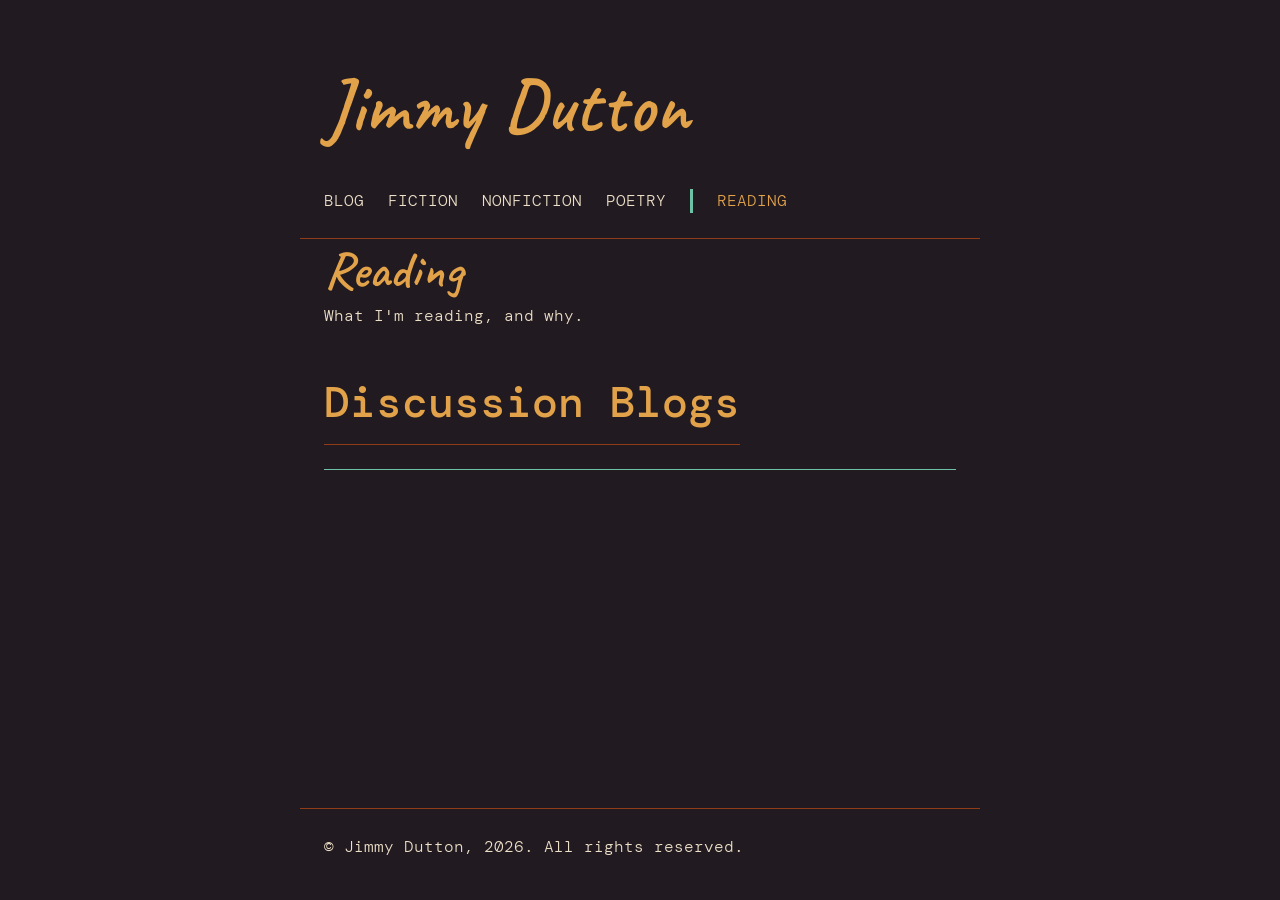
<file: reading/index.html>
<!DOCTYPE html>
<html lang="en-US">
<head>
    <meta charset="UTF-8" />
    <meta name="viewport" content="width=device-width, initial-scale=1" />
    <link href="/style.css" rel="stylesheet">
    <title>Reading - Jimmy Dutton</title>
</head>

<body>
    <a href="#maincontent" class="skip-link">Skip to main content.</a>
    
    <header>
        <a href="/" class="wordmark">Jimmy Dutton</a>
        <nav> <!-- Row of bare nav links that suit my preferred visuals -->
            <a href="/blog">Blog</a>
            <a href="/fiction">Fiction</a>
            <a href="/nonfiction">Nonfiction</a>
            <a href="/poetry">Poetry</a>
            <span class="nav-divider" aria-hidden="true"></span>
            <a href="/reading" aria-current="page">Reading</a>
        </nav>
    </header>

    <main id="maincontent">
        <h1>Reading</h1>
        <p>What I'm reading, and why.</p>
        <section aria-labelledby="blogs">
            <h2 id="blogs">Discussion Blogs</h2>
            <article aria-labelledby="">
                <h3 id=""></h3>
                <p class="post-date"><time datetime=""></time></p>
            </article>
            <hr/>
        </section>
    </main>

    <footer>
        <p>&copy; Jimmy Dutton, 2026. All rights reserved.</p>
    </footer>
</body>
</html>
</file>
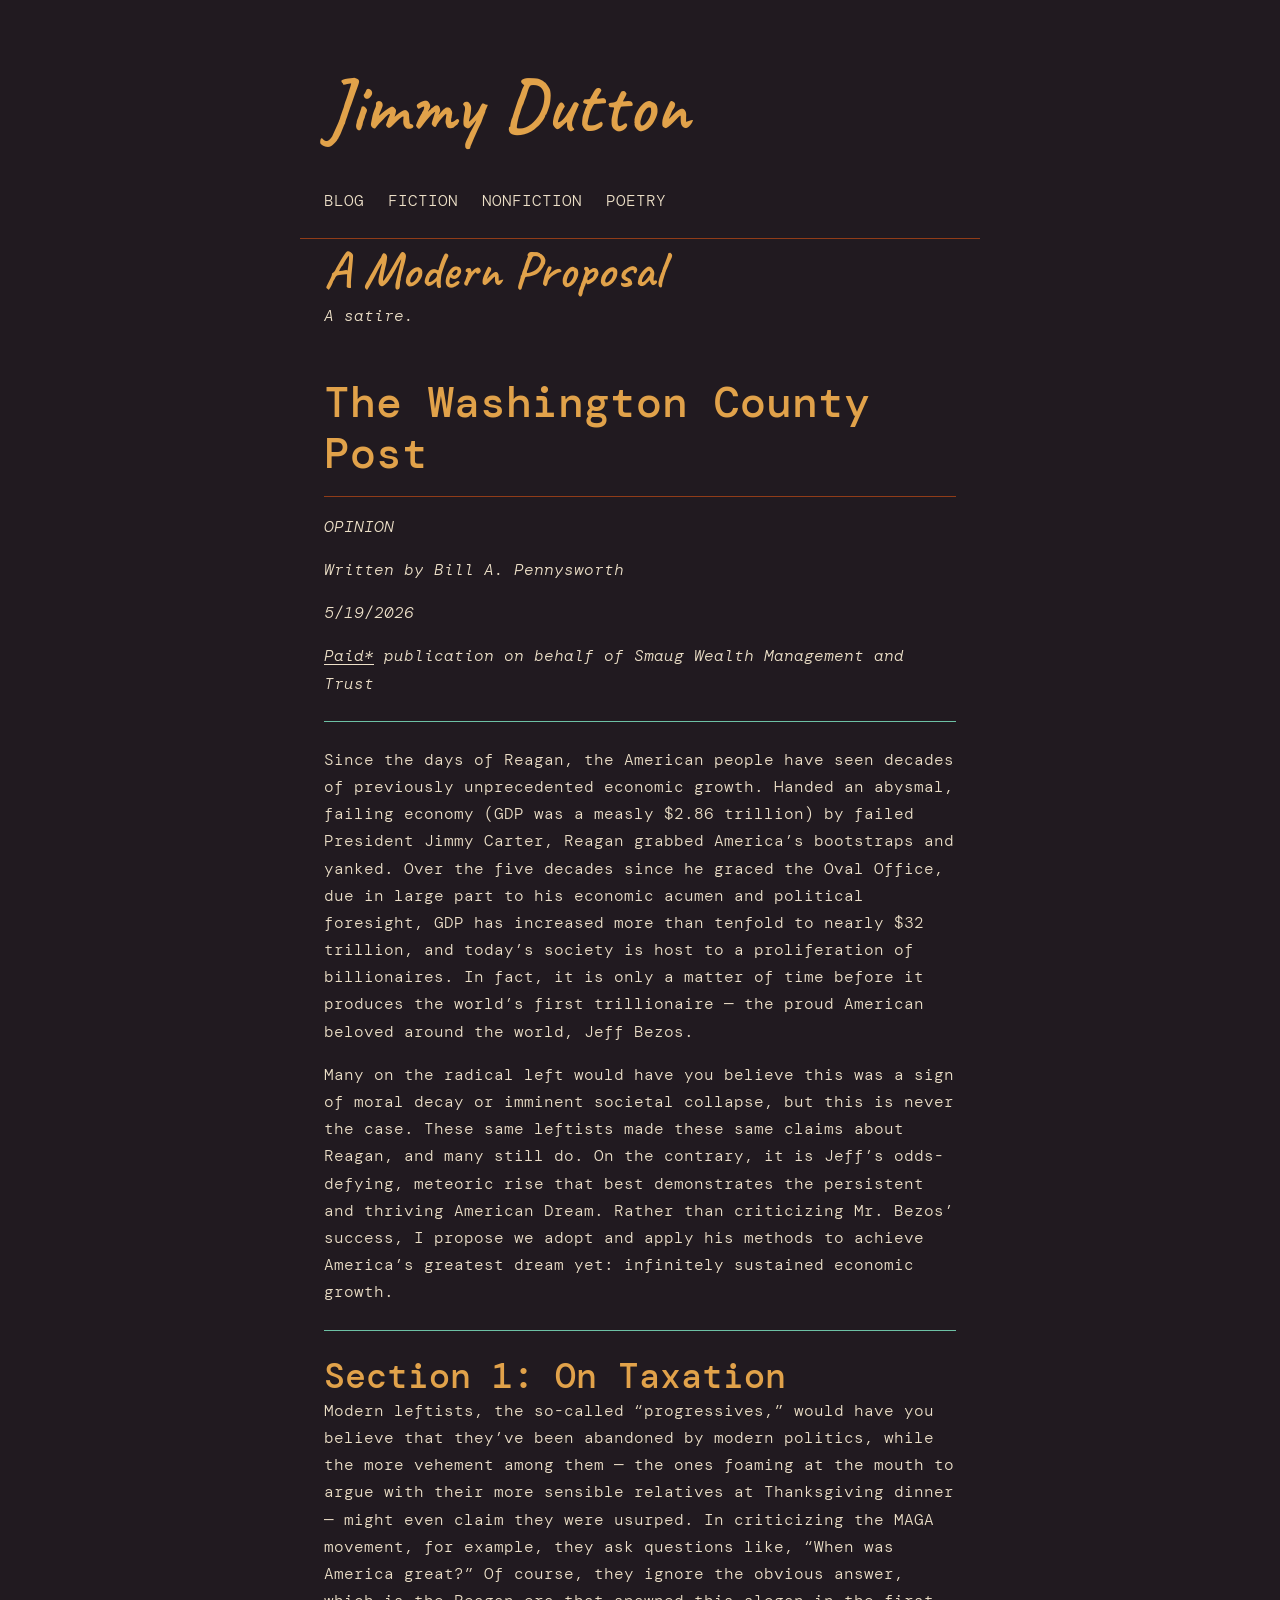
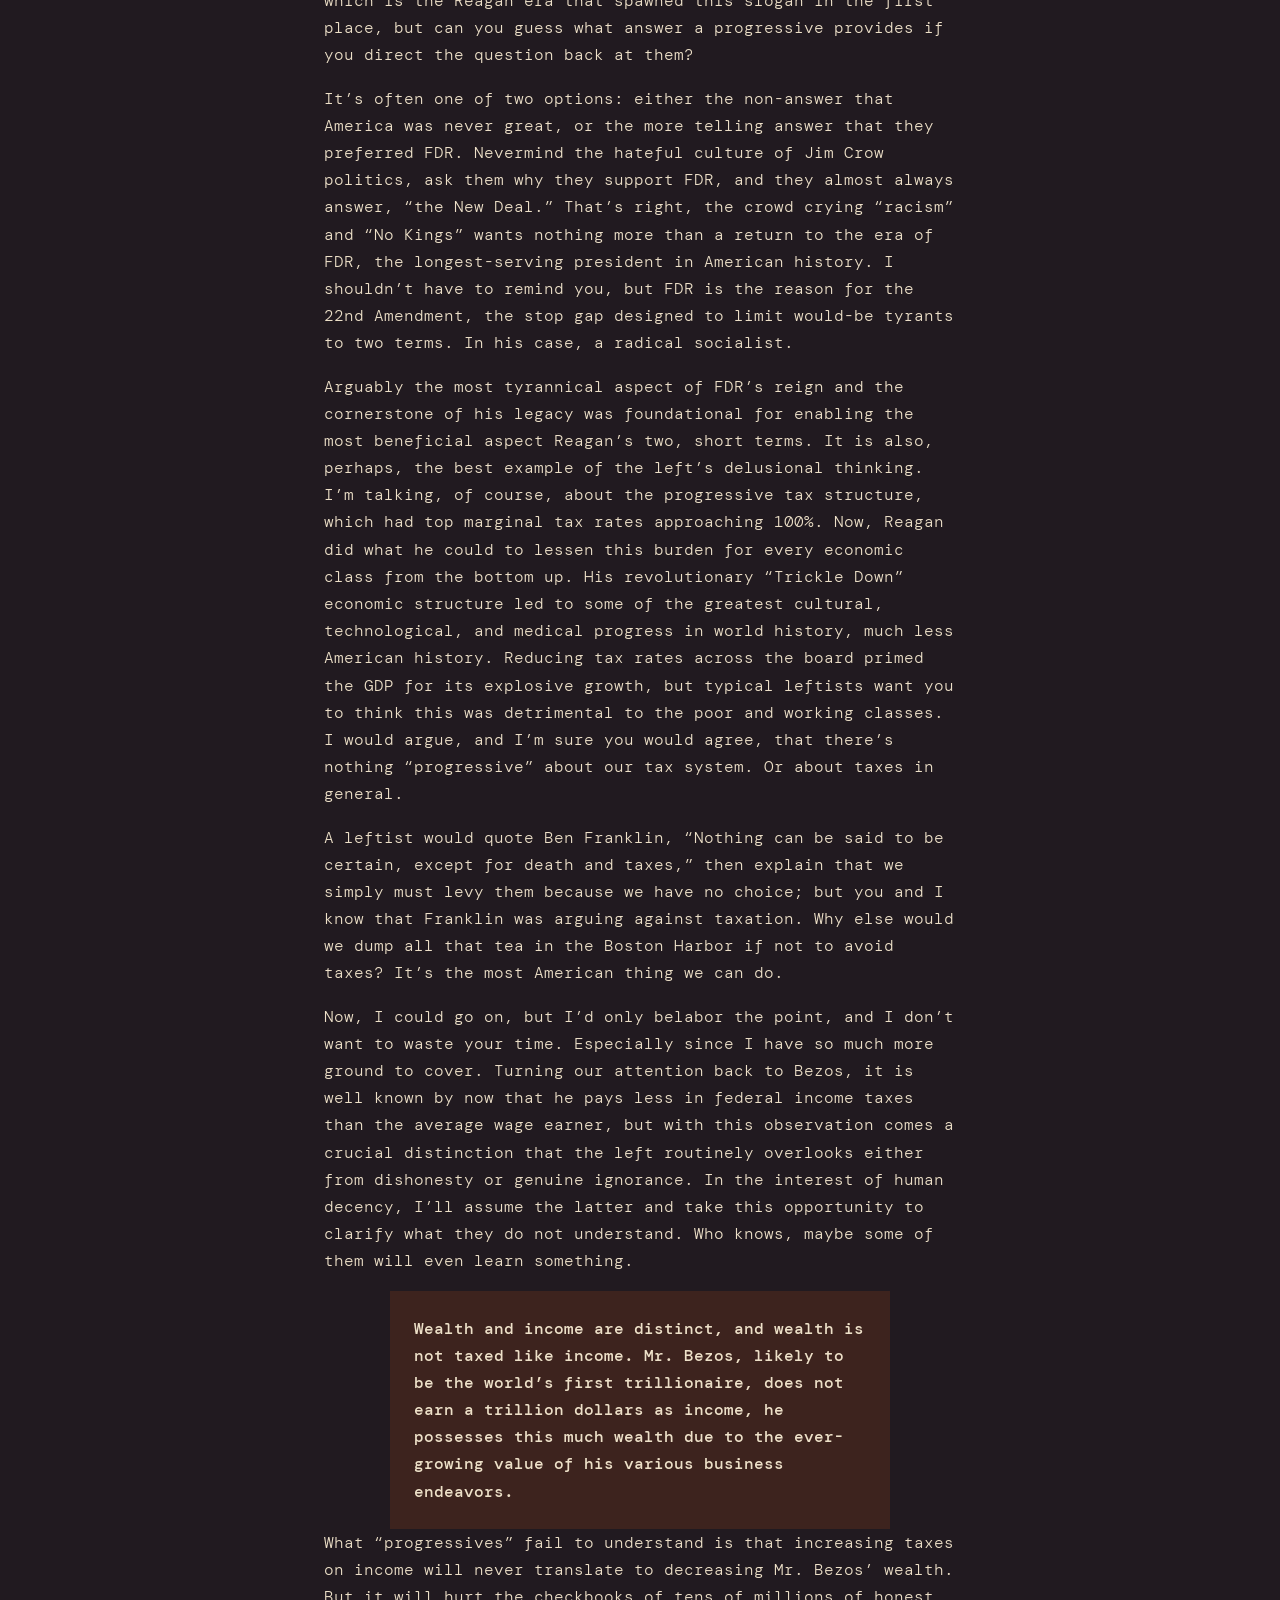
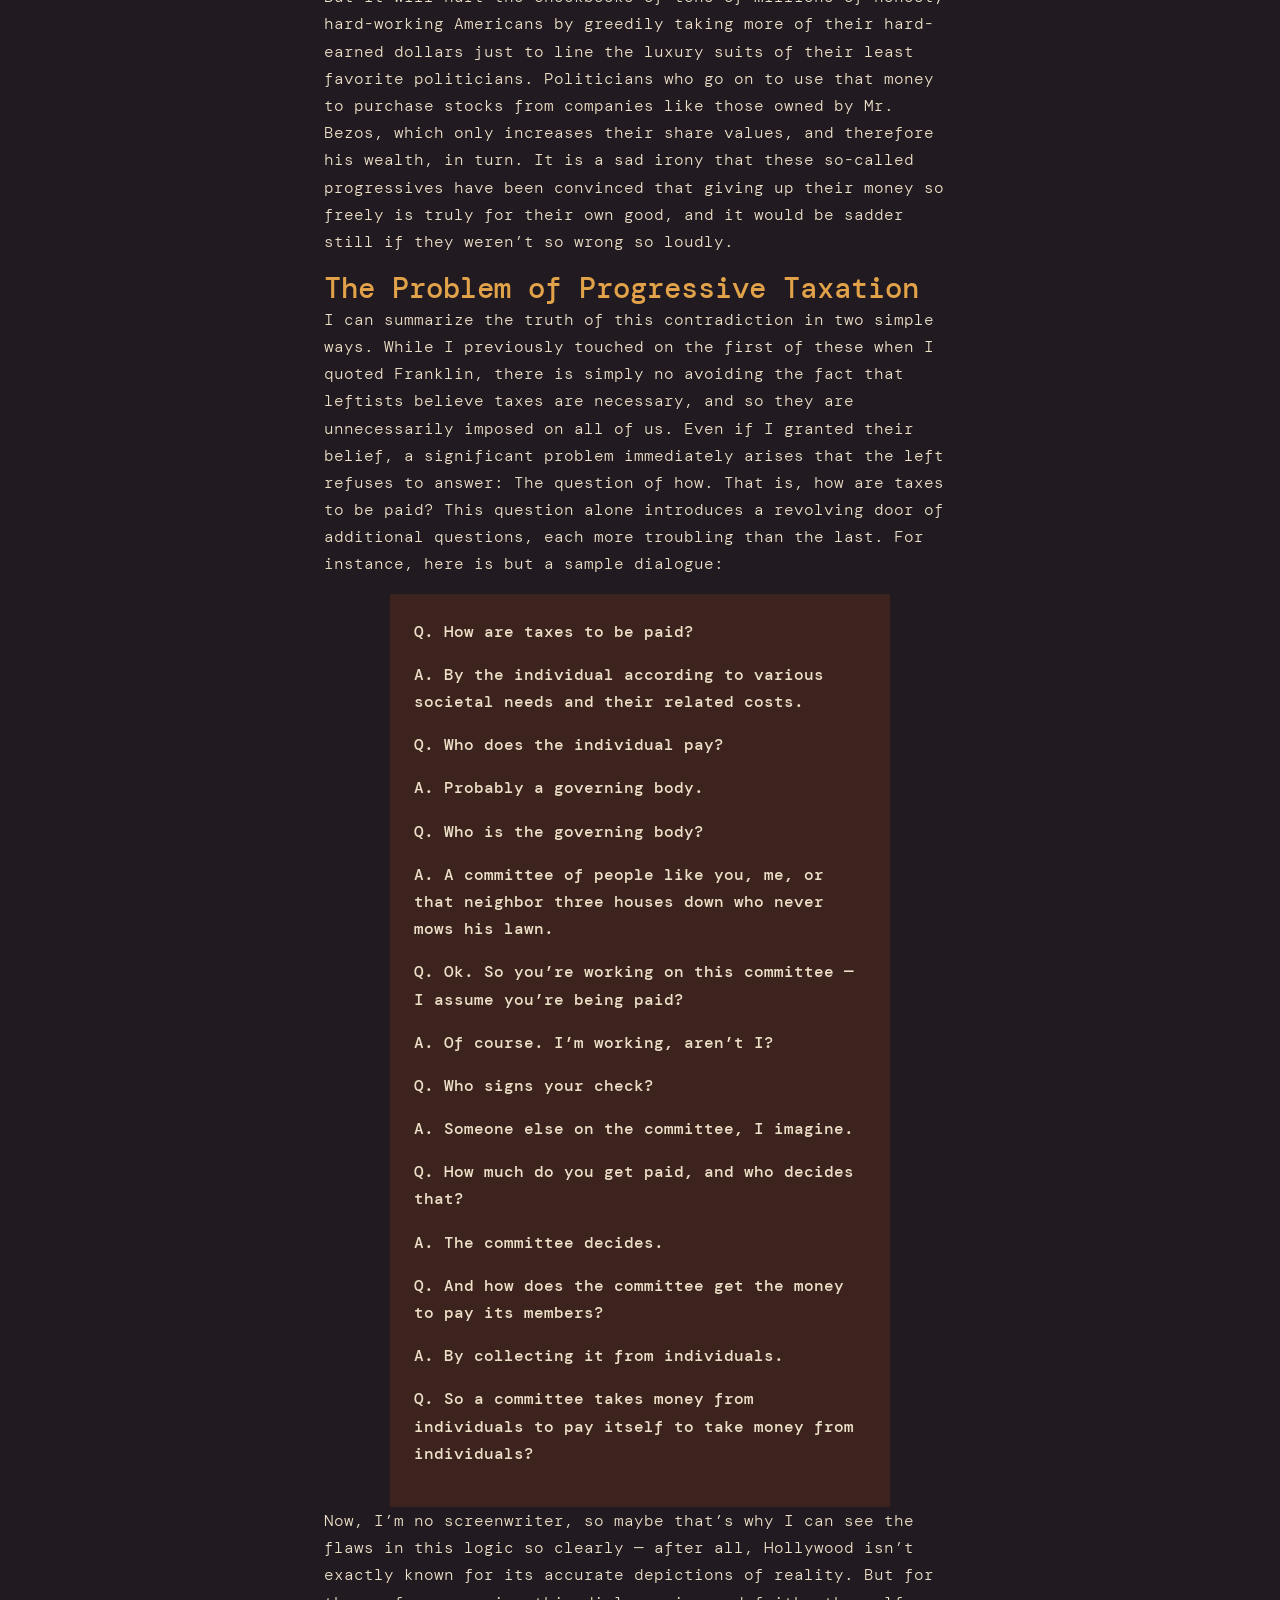
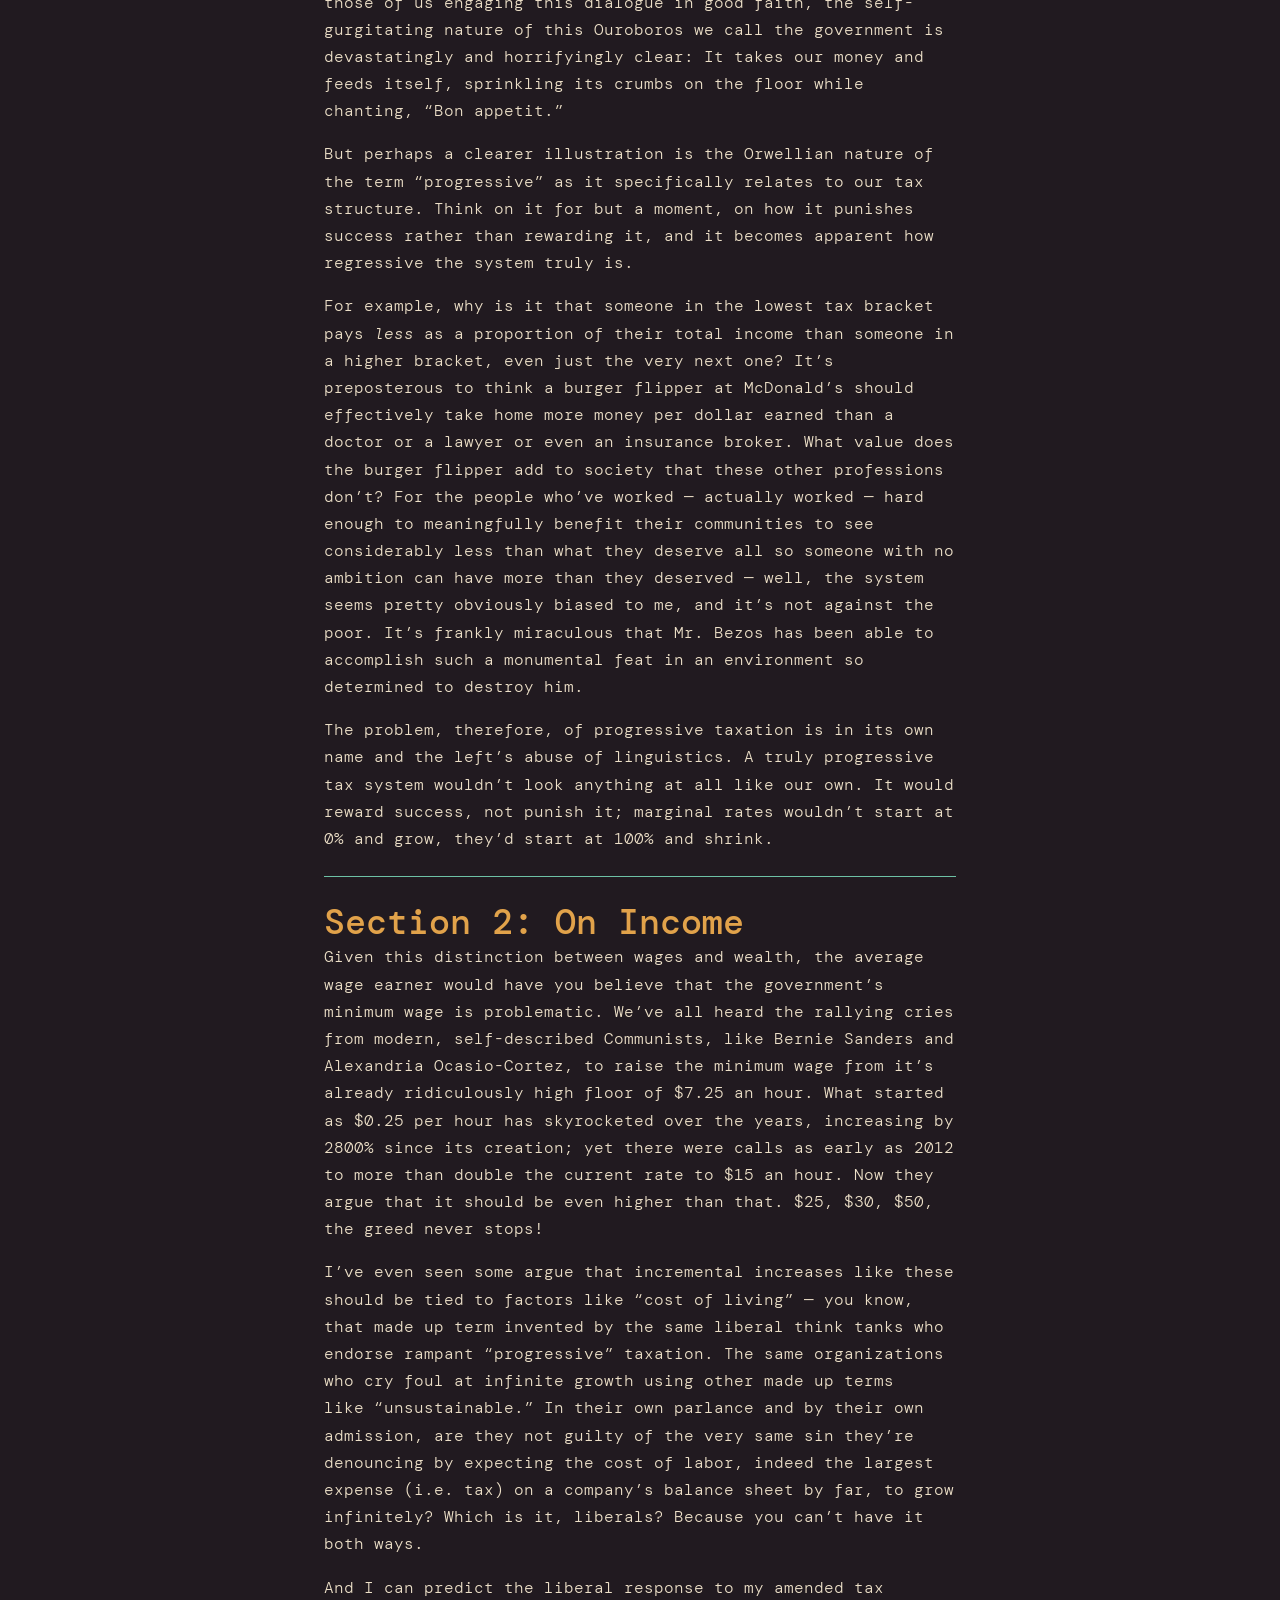
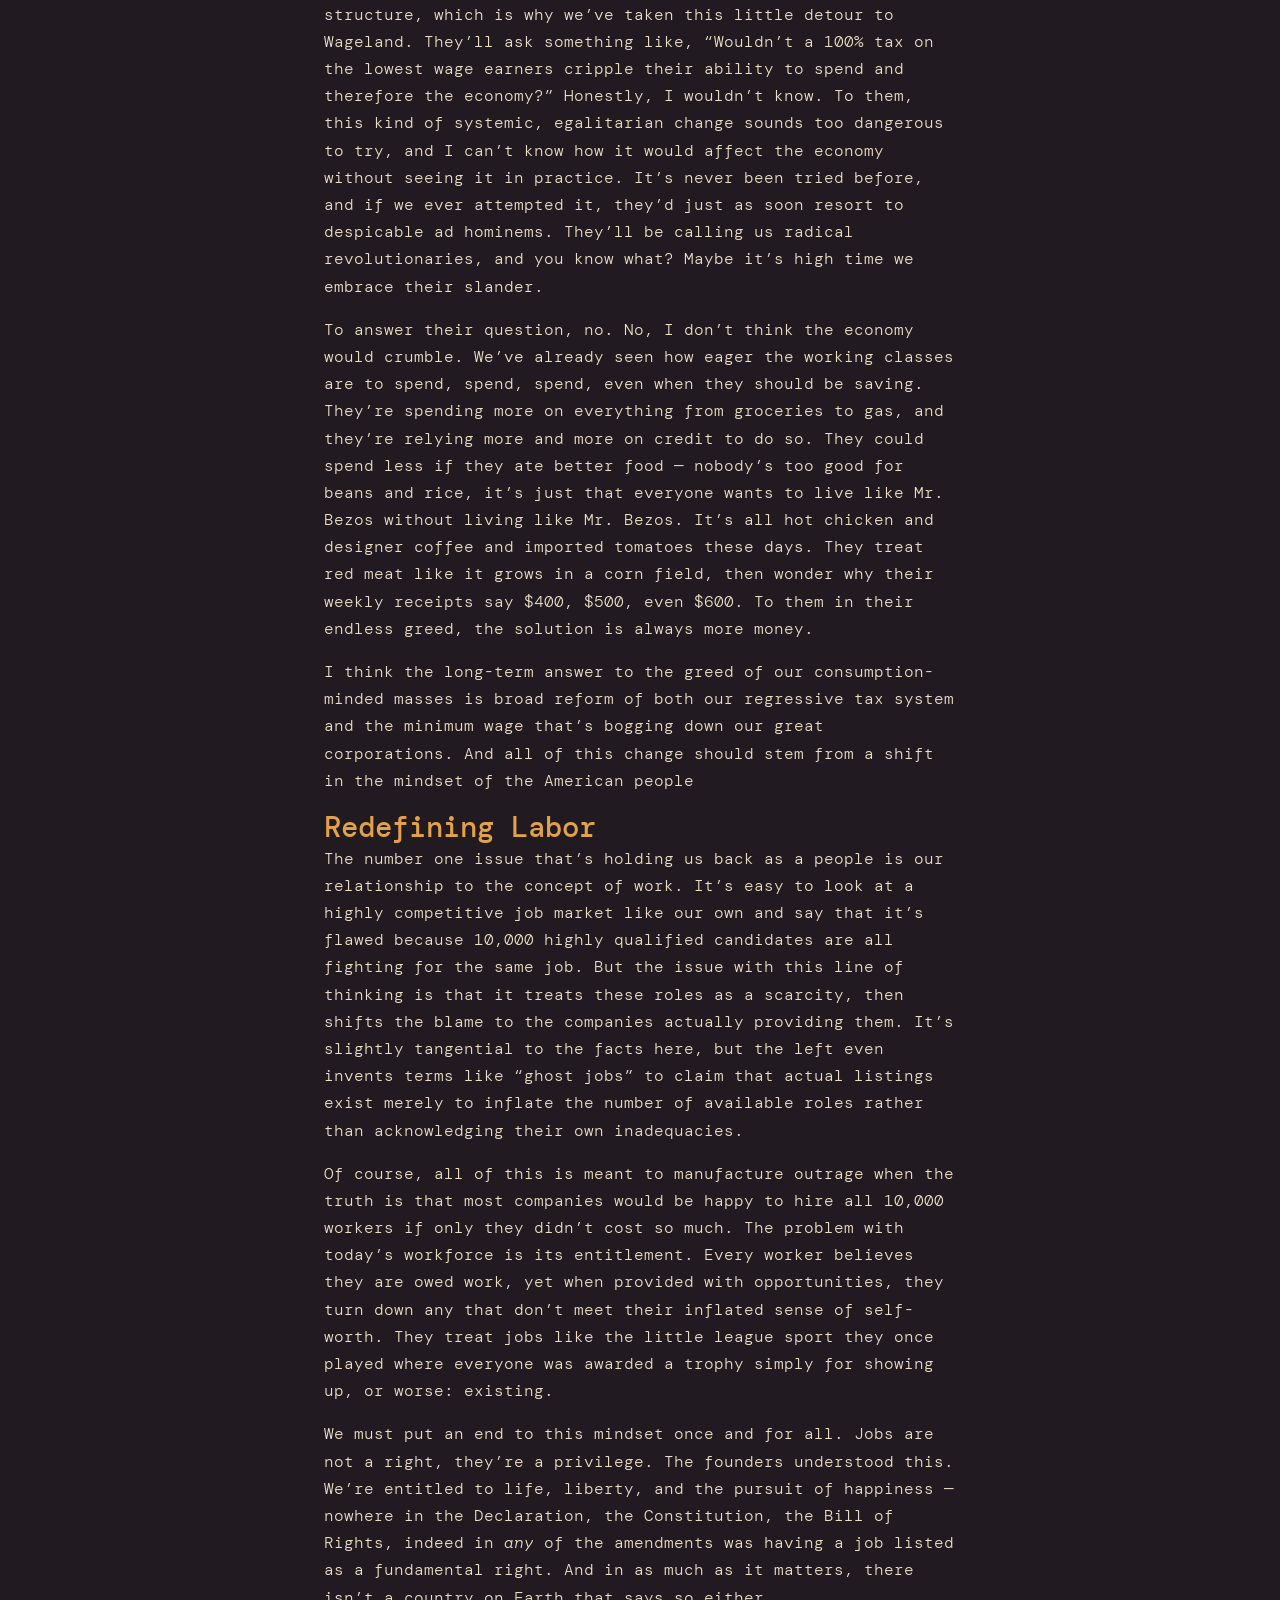
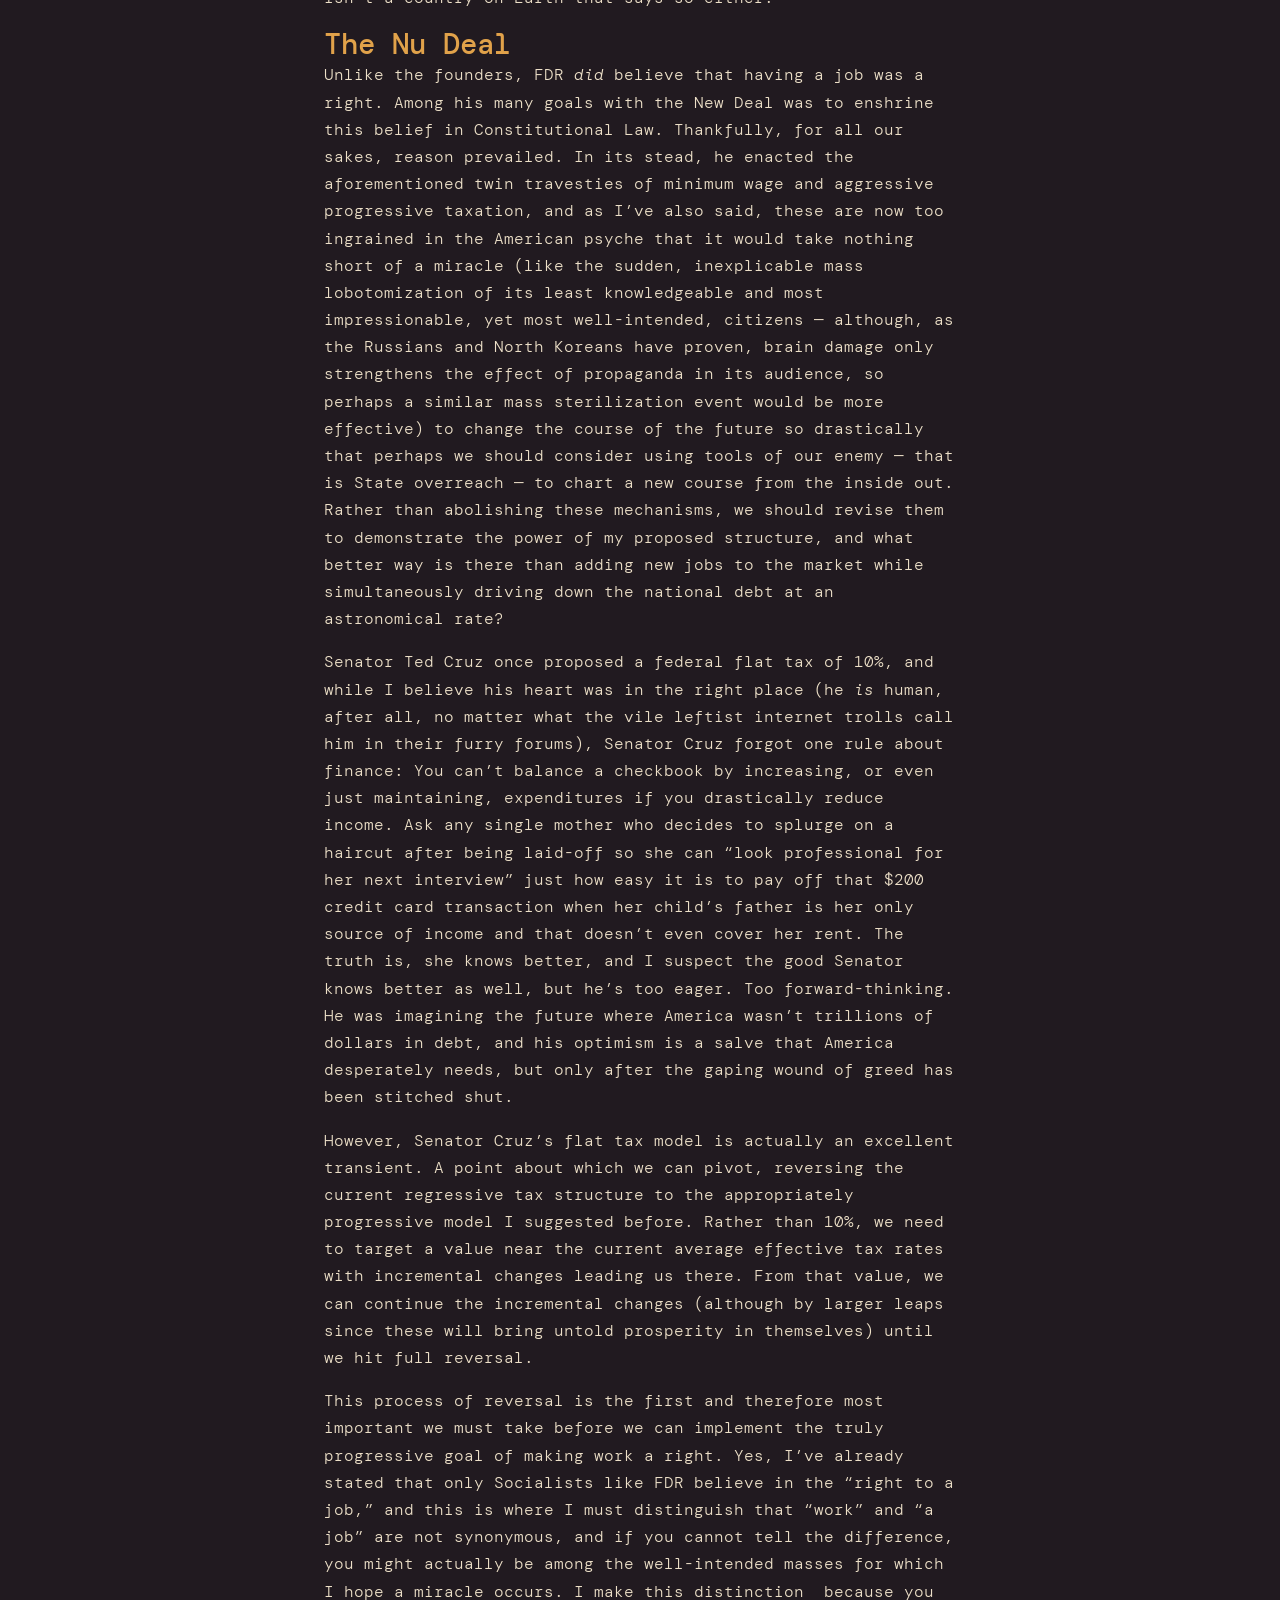
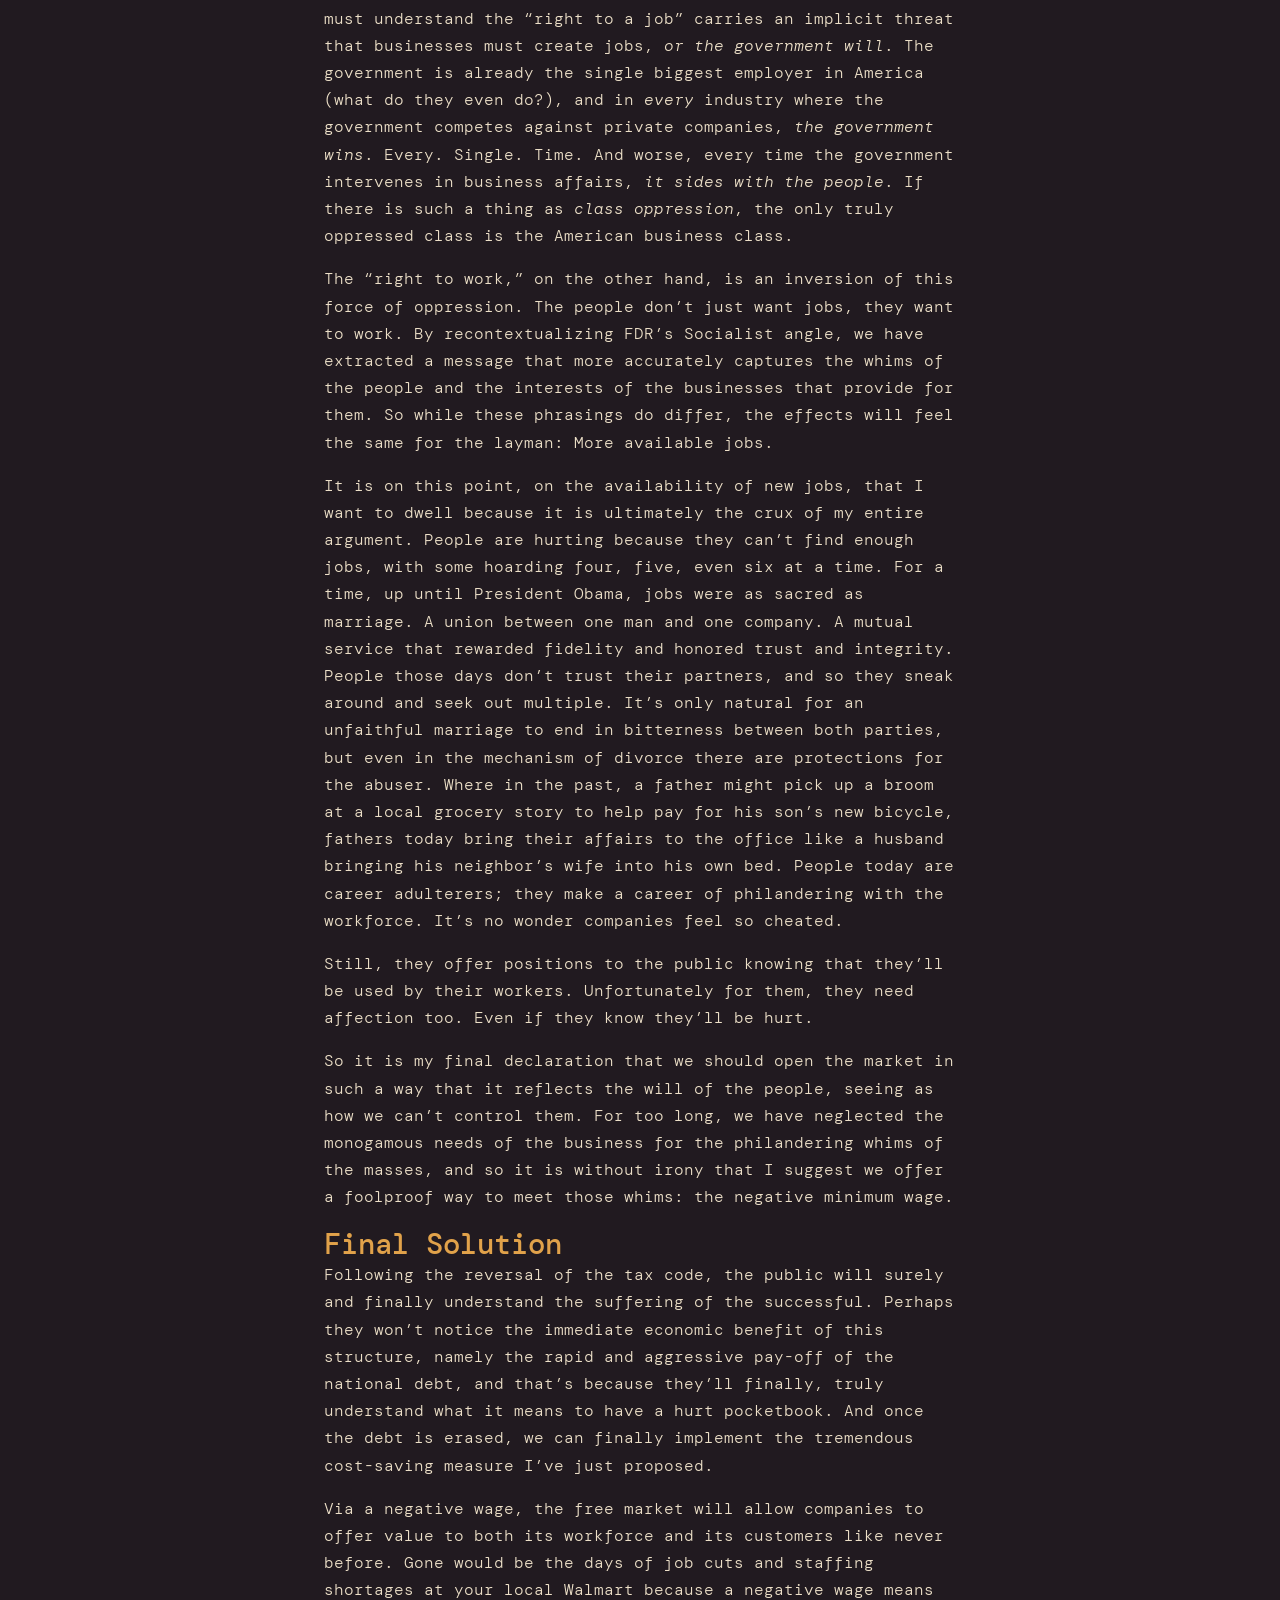
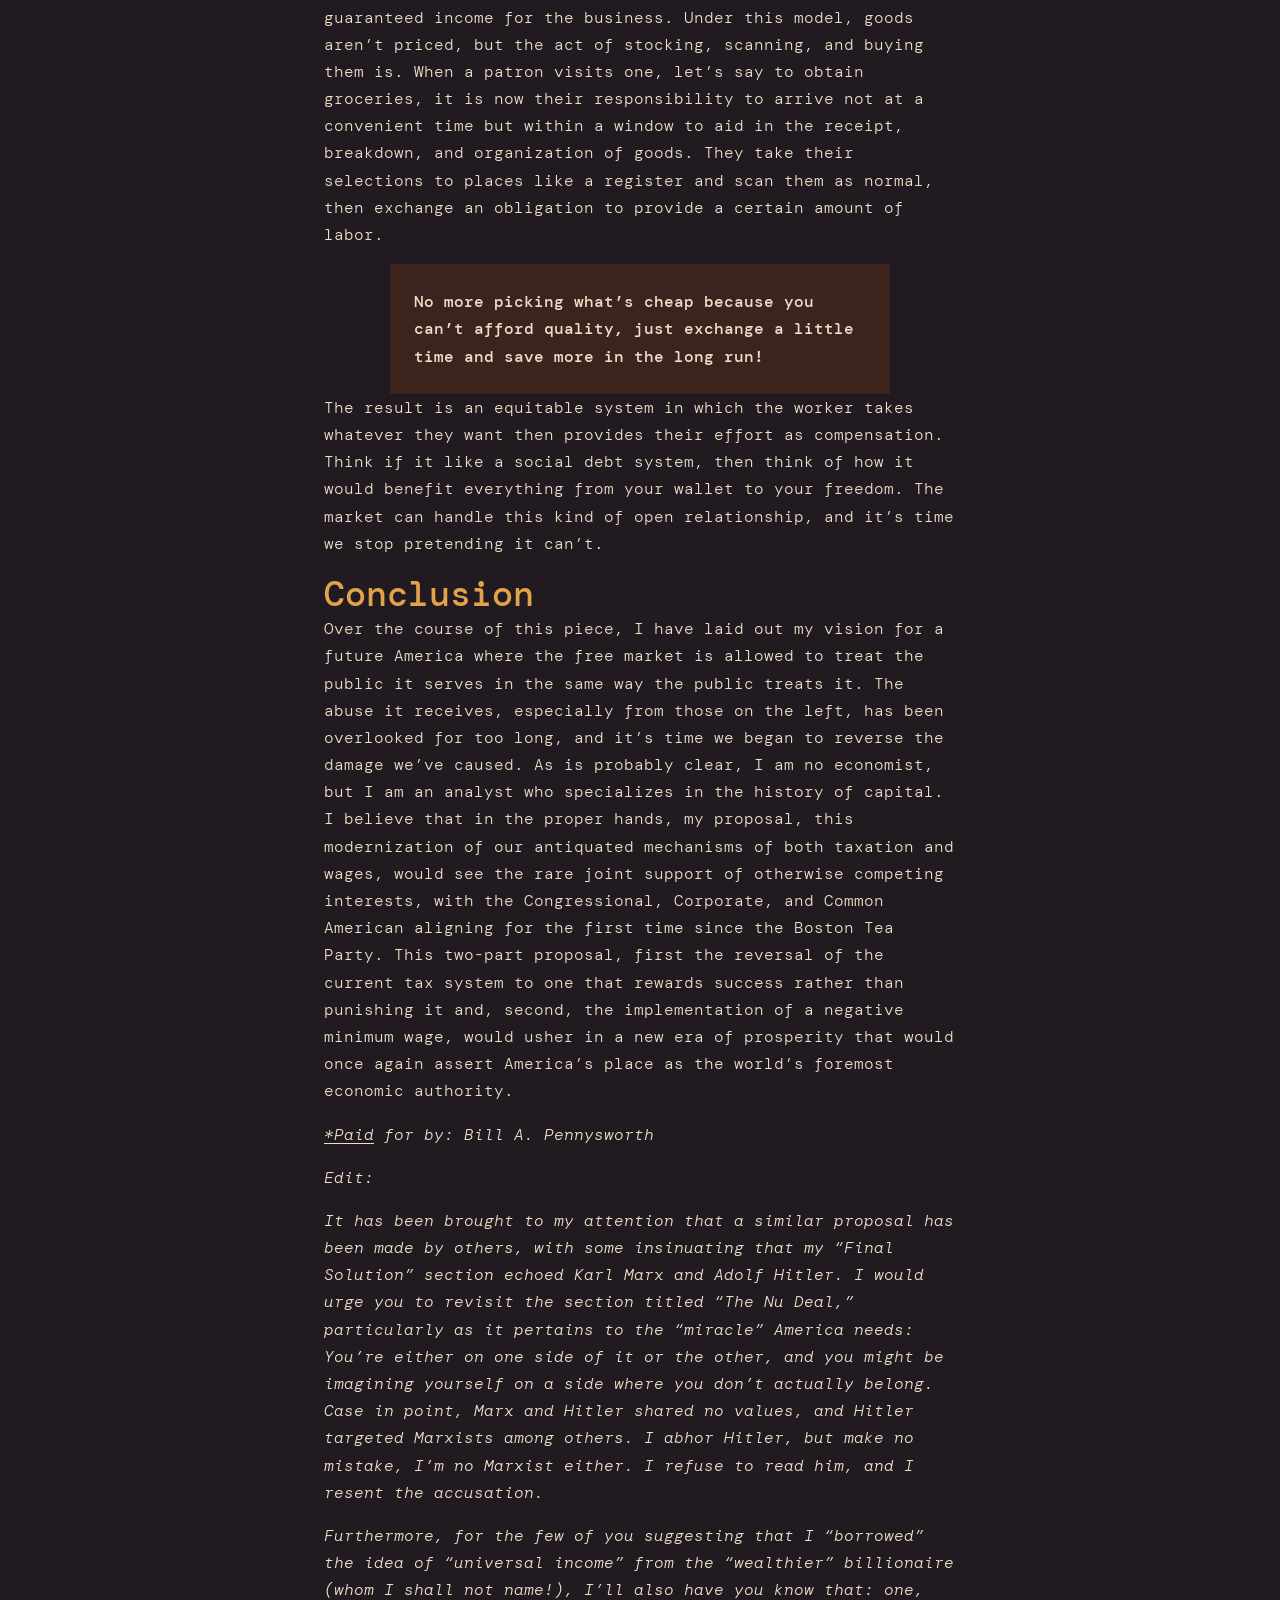
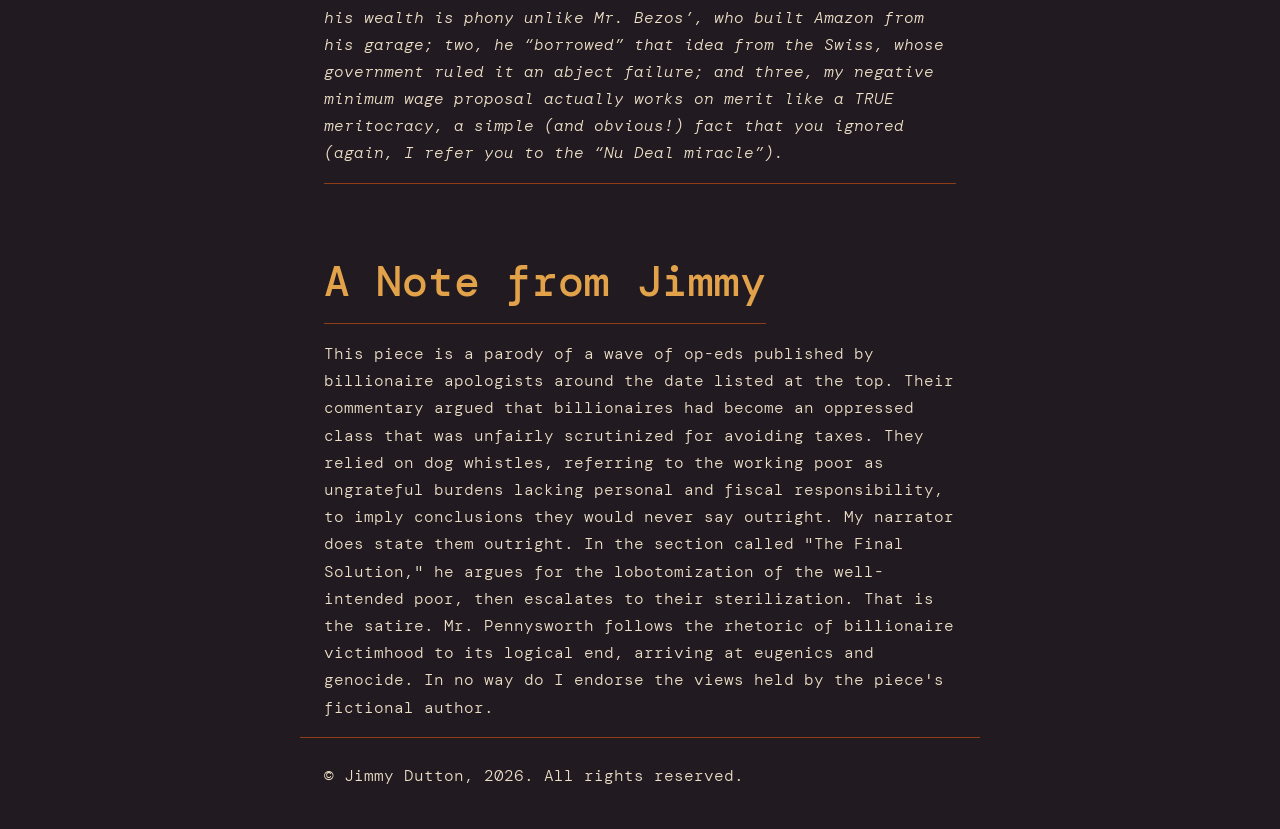
<file: fiction/a-modern-proposal.html>
<!DOCTYPE html>
<html lang="en-US">
<head>
    <meta charset="UTF-8" />
    <meta name="viewport" content="width=device-width, initial-scale=1" />
    <link href="/style.css" rel="stylesheet">
    <title>A Modern Proposal - Jimmy Dutton</title>
</head>

<body>
    <a href="#maincontent" class="skip-link">Skip to main content.</a>
    
    <header>
        <a href="/" class="wordmark">Jimmy Dutton</a>
        <nav> <!-- Row of bare nav links that suit my preferred visuals -->
            <a href="/blog">Blog</a>
            <a href="/fiction">Fiction</a>
            <a href="/nonfiction">Nonfiction</a>
            <a href="/poetry">Poetry</a>
        </nav>
    </header>

    <main id="maincontent">
        <h1>A Modern Proposal</h1>
        <p><em>A satire.</em></p>
        <article>
            <div>
                <h2>The Washington County Post</h2>
            </div>
            <div>
                <p><em>OPINION</em></p>
                <p><em>Written by Bill A. Pennysworth</em></p>
                <p><em>5/19/2026</em></p>
                <p><em><a href="#paid-disclaimer-bottom" id="paid-disclaimer-top">Paid*</a> publication on behalf of Smaug Wealth Management and Trust</em></p>
            </div>
            <hr/>
            <div>
                <p>Since the days of Reagan, the American people have seen decades of previously unprecedented economic growth. Handed an abysmal, failing economy (GDP was a measly $2.86 trillion) by failed President Jimmy Carter, Reagan grabbed America’s bootstraps and yanked. Over the five decades since he graced the Oval Office, due in large part to his economic acumen and political foresight, GDP has increased more than tenfold to nearly $32 trillion, and today’s society is host to a proliferation of billionaires. In fact, it is only a matter of time before it produces the world’s first trillionaire — the proud American beloved around the world, Jeff Bezos.</p>
                <p>Many on the radical left would have you believe this was a sign of moral decay or imminent societal collapse, but this is never the case. These same leftists made these same claims about Reagan, and many still do. On the contrary, it is Jeff’s odds-defying, meteoric rise that best demonstrates the persistent and thriving American Dream. Rather than criticizing Mr. Bezos’ success, I propose we adopt and apply his methods to achieve America’s greatest dream yet: infinitely sustained economic growth.</p>
                <hr/>
                <h3>Section 1: On Taxation</h3>
                <p>Modern leftists, the so-called “progressives,” would have you believe that they’ve been abandoned by modern politics, while the more vehement among them — the ones foaming at the mouth to argue with their more sensible relatives at Thanksgiving dinner — might even claim they were usurped. In criticizing the MAGA movement, for example, they ask questions like, “When was America great?” Of course, they ignore the obvious answer, which is the Reagan era that spawned this slogan in the first place, but can you guess what answer a progressive provides if you direct the question back at them?</p>
                <p>It’s often one of two options: either the non-answer that America was never great, or the more telling answer that they preferred FDR. Nevermind the hateful culture of Jim Crow politics, ask them why they support FDR, and they almost always answer, “the New Deal.” That’s right, the crowd crying “racism” and “No Kings” wants nothing more than a return to the era of FDR, the longest-serving president in American history. I shouldn’t have to remind you, but FDR is the reason for the 22nd Amendment, the stop gap designed to limit would-be tyrants to two terms. In his case, a radical socialist.</p>
                <p>Arguably the most tyrannical aspect of FDR’s reign and the cornerstone of his legacy was foundational for enabling the most beneficial aspect Reagan’s two, short terms. It is also, perhaps, the best example of the left’s delusional thinking. I’m talking, of course, about the progressive tax structure, which had top marginal tax rates approaching 100%. Now, Reagan did what he could to lessen this burden for every economic class from the bottom up. His revolutionary “Trickle Down” economic structure led to some of the greatest cultural, technological, and medical progress in world history, much less American history. Reducing tax rates across the board primed the GDP for its explosive growth, but typical leftists want you to think this was detrimental to the poor and working classes. I would argue, and I’m sure you would agree, that there’s nothing “progressive” about our tax system. Or about taxes in general.</p>
                <p>A leftist would quote Ben Franklin, “Nothing can be said to be certain, except for death and taxes,” then explain that we simply must levy them because we have no choice; but you and I know that Franklin was arguing against taxation. Why else would we dump all that tea in the Boston Harbor if not to avoid taxes? It’s the most American thing we can do.</p>
                <p>Now, I could go on, but I’d only belabor the point, and I don’t want to waste your time. Especially since I have so much more ground to cover. Turning our attention back to Bezos, it is well known by now that he pays less in federal income taxes than the average wage earner, but with this observation comes a crucial distinction that the left routinely overlooks either from dishonesty or genuine ignorance. In the interest of human decency, I’ll assume the latter and take this opportunity to clarify what they do not understand. Who knows, maybe some of them will even learn something.</p>
                <blockquote>Wealth and income are distinct, and wealth is not taxed like income. Mr. Bezos, likely to be the world’s first trillionaire, does not earn a trillion dollars as income, he possesses this much wealth due to the ever-growing value of his various business endeavors.</blockquote>
                <p>What “progressives” fail to understand is that increasing taxes on income will never translate to decreasing Mr. Bezos’ wealth. But it will hurt the checkbooks of tens of millions of honest, hard-working Americans by greedily taking more of their hard-earned dollars just to line the luxury suits of their least favorite politicians. Politicians who go on to use that money to purchase stocks from companies like those owned by Mr. Bezos, which only increases their share values, and therefore his wealth, in turn. It is a sad irony that these so-called progressives have been convinced that giving up their money so freely is truly for their own good, and it would be sadder still if they weren’t so wrong so loudly.</p>
                <h4>The Problem of Progressive Taxation</h4>
                <p>I can summarize the truth of this contradiction in two simple ways. While I previously touched on the first of these when I quoted Franklin, there is simply no avoiding the fact that leftists believe taxes are necessary, and so they are unnecessarily imposed on all of us. Even if I granted their belief, a significant problem immediately arises that the left refuses to answer: The question of how. That is, how are taxes to be paid? This question alone introduces a revolving door of additional questions, each more troubling than the last. For instance, here is but a sample dialogue:</p>
                <blockquote>
                    <p>Q. How are taxes to be paid?</p>
                    <p>A. By the individual according to various societal needs and their related costs.</p>
                    <p>Q. Who does the individual pay?</p>
                    <p>A. Probably a governing body.</p>
                    <p>Q. Who is the governing body?</p>
                    <p>A. A committee of people like you, me, or that neighbor three houses down who never mows his lawn.</p>
                    <p>Q. Ok. So you’re working on this committee — I assume you’re being paid?</p>
                    <p>A. Of course. I’m working, aren’t I?</p>
                    <p>Q. Who signs your check?</p>
                    <p>A. Someone else on the committee, I imagine.</p>
                    <p>Q. How much do you get paid, and who decides that?</p>
                    <p>A. The committee decides.</p>
                    <p>Q. And how does the committee get the money to pay its members?</p>
                    <p>A. By collecting it from individuals.</p>
                    <p>Q. So a committee takes money from individuals to pay itself to take money from individuals?</p>
                </blockquote>
                <p>Now, I’m no screenwriter, so maybe that’s why I can see the flaws in this logic so clearly — after all, Hollywood isn’t exactly known for its accurate depictions of reality. But for those of us engaging this dialogue in good faith, the self-gurgitating nature of this Ouroboros we call the government is devastatingly and horrifyingly clear: It takes our money and feeds itself, sprinkling its crumbs on the floor while chanting, “Bon appetit.”</p>
                <p>But perhaps a clearer illustration is the Orwellian nature of the term “progressive” as it specifically relates to our tax structure. Think on it for but a moment, on how it punishes success rather than rewarding it, and it becomes apparent how regressive the system truly is.</p>
                <p>For example, why is it that someone in the lowest tax bracket pays <em>less</em> as a proportion of their total income than someone in a higher bracket, even just the very next one? It’s preposterous to think a burger flipper at McDonald’s should effectively take home more money per dollar earned than a doctor or a lawyer or even an insurance broker. What value does the burger flipper add to society that these other professions don’t? For the people who’ve worked — actually worked — hard enough to meaningfully benefit their communities to see considerably less than what they deserve all so someone with no ambition can have more than they deserved — well, the system seems pretty obviously biased to me, and it’s not against the poor. It’s frankly miraculous that Mr. Bezos has been able to accomplish such a monumental feat in an environment so determined to destroy him.</p>
                <p>The problem, therefore, of progressive taxation is in its own name and the left’s abuse of linguistics. A truly progressive tax system wouldn’t look anything at all like our own. It would reward success, not punish it; marginal rates wouldn’t start at 0% and grow, they’d start at 100% and shrink.</p>
                <hr/>
                <h3>Section 2: On Income</h3>
                <p>Given this distinction between wages and wealth, the average wage earner would have you believe that the government’s minimum wage is problematic. We’ve all heard the rallying cries from modern, self-described Communists, like Bernie Sanders and Alexandria Ocasio-Cortez, to raise the minimum wage from it’s already ridiculously high floor of $7.25 an hour. What started as $0.25 per hour has skyrocketed over the years, increasing by 2800% since its creation; yet there were calls as early as 2012 to more than double the current rate to $15 an hour. Now they argue that it should be even higher than that. $25, $30, $50, the greed never stops!</p>
                <p>I’ve even seen some argue that incremental increases like these should be tied to factors like “cost of living” — you know, that made up term invented by the same liberal think tanks who endorse rampant “progressive” taxation. The same organizations who cry foul at infinite growth using other made up terms like “unsustainable.” In their own parlance and by their own admission, are they not guilty of the very same sin they’re denouncing by expecting the cost of labor, indeed the largest expense (i.e. tax) on a company’s balance sheet by far, to grow infinitely? Which is it, liberals? Because you can’t have it both ways.</p>
                <p>And I can predict the liberal response to my amended tax structure, which is why we’ve taken this little detour to Wageland. They’ll ask something like, “Wouldn’t a 100% tax on the lowest wage earners cripple their ability to spend and therefore the economy?” Honestly, I wouldn’t know. To them, this kind of systemic, egalitarian change sounds too dangerous to try, and I can’t know how it would affect the economy without seeing it in practice. It’s never been tried before, and if we ever attempted it, they’d just as soon resort to despicable ad hominems. They’ll be calling us radical revolutionaries, and you know what? Maybe it’s high time we embrace their slander.</p>
                <p>To answer their question, no. No, I don’t think the economy would crumble. We’ve already seen how eager the working classes are to spend, spend, spend, even when they should be saving. They’re spending more on everything from groceries to gas, and they’re relying more and more on credit to do so. They could spend less if they ate better food — nobody’s too good for beans and rice, it’s just that everyone wants to live like Mr. Bezos without living like Mr. Bezos. It’s all hot chicken and designer coffee and imported tomatoes these days. They treat red meat like it grows in a corn field, then wonder why their weekly receipts say $400, $500, even $600. To them in their endless greed, the solution is always more money.</p>
                <p>I think the long-term answer to the greed of our consumption-minded masses is broad reform of both our regressive tax system and the minimum wage that’s bogging down our great corporations. And all of this change should stem from a shift in the mindset of the American people</p>
                <h4>Redefining Labor</h4>
                <p>The number one issue that’s holding us back as a people is our relationship to the concept of work. It’s easy to look at a highly competitive job market like our own and say that it’s flawed because 10,000 highly qualified candidates are all fighting for the same job. But the issue with this line of thinking is that it treats these roles as a scarcity, then shifts the blame to the companies actually providing them. It’s slightly tangential to the facts here, but the left even invents terms like “ghost jobs” to claim that actual listings exist merely to inflate the number of available roles rather than acknowledging their own inadequacies.</p>
                <p>Of course, all of this is meant to manufacture outrage when the truth is that most companies would be happy to hire all 10,000 workers if only they didn’t cost so much. The problem with today’s workforce is its entitlement. Every worker believes they are owed work, yet when provided with opportunities, they turn down any that don’t meet their inflated sense of self-worth. They treat jobs like the little league sport they once played where everyone was awarded a trophy simply for showing up, or worse: existing.</p>
                <p>We must put an end to this mindset once and for all. Jobs are not a right, they’re a privilege. The founders understood this. We’re entitled to life, liberty, and the pursuit of happiness — nowhere in the Declaration, the Constitution, the Bill of Rights, indeed in <em>any</em> of the amendments was having a job listed as a fundamental right. And in as much as it matters, there isn’t a country on Earth that says so either.</p>
                <h4>The Nu Deal</h4>
                <p>Unlike the founders, FDR <em>did</em> believe that having a job was a right. Among his many goals with the New Deal was to enshrine this belief in Constitutional Law. Thankfully, for all our sakes, reason prevailed. In its stead, he enacted the aforementioned twin travesties of minimum wage and aggressive progressive taxation, and as I’ve also said, these are now too ingrained in the American psyche that it would take nothing short of a miracle (like the sudden, inexplicable mass lobotomization of its least knowledgeable and most impressionable, yet most well-intended, citizens — although, as the Russians and North Koreans have proven, brain damage only strengthens the effect of propaganda in its audience, so perhaps a similar mass sterilization event would be more effective) to change the course of the future so drastically that perhaps we should consider using tools of our enemy — that is State overreach — to chart a new course from the inside out. Rather than abolishing these mechanisms, we should revise them to demonstrate the power of my proposed structure, and what better way is there than adding new jobs to the market while simultaneously driving down the national debt at an astronomical rate?</p>
                <p>Senator Ted Cruz once proposed a federal flat tax of 10%, and while I believe his heart was in the right place (he <em>is</em> human, after all, no matter what the vile leftist internet trolls call him in their furry forums), Senator Cruz forgot one rule about finance: You can’t balance a checkbook by increasing, or even just maintaining, expenditures if you drastically reduce income. Ask any single mother who decides to splurge on a haircut after being laid-off so she can “look professional for her next interview” just how easy it is to pay off that $200 credit card transaction when her child’s father is her only source of income and that doesn’t even cover her rent. The truth is, she knows better, and I suspect the good Senator knows better as well, but he’s too eager. Too forward-thinking. He was imagining the future where America wasn’t trillions of dollars in debt, and his optimism is a salve that America desperately needs, but only after the gaping wound of greed has been stitched shut.</p>
                <p>However, Senator Cruz’s flat tax model is actually an excellent transient. A point about which we can pivot, reversing the current regressive tax structure to the appropriately progressive model I suggested before. Rather than 10%, we need to target a value near the current average effective tax rates with incremental changes leading us there. From that value, we can continue the incremental changes (although by larger leaps since these will bring untold prosperity in themselves) until we hit full reversal.</p>
                <p>This process of reversal is the first and therefore most important we must take before we can implement the truly progressive goal of making work a right. Yes, I’ve already stated that only Socialists like FDR believe in the “right to a job,” and this is where I must distinguish that “work” and “a job” are not synonymous, and if you cannot tell the difference, you might actually be among the well-intended masses for which I hope a miracle occurs. I make this distinction  because you must understand the “right to a job” carries an implicit threat that businesses must create jobs, <em>or the government will</em>. The government is already the single biggest employer in America (what do they even do?), and in <em>every</em> industry where the government competes against private companies, <em>the government wins</em>. Every. Single. Time. And worse, every time the government intervenes in business affairs, <em>it sides with the people</em>. If there is such a thing as <em>class oppression</em>, the only truly oppressed class is the American business class.</p>
                <p>The “right to work,” on the other hand, is an inversion of this force of oppression. The people don’t just want jobs, they want to work. By recontextualizing FDR’s Socialist angle, we have extracted a message that more accurately captures the whims of the people and the interests of the businesses that provide for them. So while these phrasings do differ, the effects will feel the same for the layman: More available jobs.</p>
                <p>It is on this point, on the availability of new jobs, that I want to dwell because it is ultimately the crux of my entire argument. People are hurting because they can’t find enough jobs, with some hoarding four, five, even six at a time. For a time, up until President Obama, jobs were as sacred as marriage. A union between one man and one company. A mutual service that rewarded fidelity and honored trust and integrity. People those days don’t trust their partners, and so they sneak around and seek out multiple. It’s only natural for an unfaithful marriage to end in bitterness between both parties, but even in the mechanism of divorce there are protections for the abuser. Where in the past, a father might pick up a broom at a local grocery story to help pay for his son’s new bicycle, fathers today bring their affairs to the office like a husband bringing his neighbor’s wife into his own bed. People today are career adulterers; they make a career of philandering with the workforce. It’s no wonder companies feel so cheated.</p>
                <p>Still, they offer positions to the public knowing that they’ll be used by their workers. Unfortunately for them, they need affection too. Even if they know they’ll be hurt.</p>
                <p>So it is my final declaration that we should open the market in such a way that it reflects the will of the people, seeing as how we can’t control them. For too long, we have neglected the monogamous needs of the business for the philandering whims of the masses, and so it is without irony that I suggest we offer a foolproof way to meet those whims: the negative minimum wage.</p>
                <h4>Final Solution</h4>
                <p>Following the reversal of the tax code, the public will surely and finally understand the suffering of the successful. Perhaps they won’t notice the immediate economic benefit of this structure, namely the rapid and aggressive pay-off of the national debt, and that’s because they’ll finally, truly understand what it means to have a hurt pocketbook. And once the debt is erased, we can finally implement the tremendous cost-saving measure I’ve just proposed.</p>
                <p>Via a negative wage, the free market will allow companies to offer value to both its workforce and its customers like never before. Gone would be the days of job cuts and staffing shortages at your local Walmart because a negative wage means guaranteed income for the business. Under this model, goods aren’t priced, but the act of stocking, scanning, and buying them is. When a patron visits one, let’s say to obtain groceries, it is now their responsibility to arrive not at a convenient time but within a window to aid in the receipt, breakdown, and organization of goods. They take their selections to places like a register and scan them as normal, then exchange an obligation to provide a certain amount of labor. </p>
                <blockquote>No more picking what’s cheap because you can’t afford quality, just exchange a little time and save more in the long run!</blockquote>
                <p>The result is an equitable system in which the worker takes whatever they want then provides their effort as compensation. Think if it like a social debt system, then think of how it would benefit everything from your wallet to your freedom. The market can handle this kind of open relationship, and it’s time we stop pretending it can’t.</p>
                <h3>Conclusion</h3>
                <p>Over the course of this piece, I have laid out my vision for a future America where the free market is allowed to treat the public it serves in the same way the public treats it. The abuse it receives, especially from those on the left, has been overlooked for too long, and it’s time we began to reverse the damage we’ve caused. As is probably clear, I am no economist, but I am an analyst who specializes in the history of capital. I believe that in the proper hands, my proposal, this modernization of our antiquated mechanisms of both taxation and wages, would see the rare joint support of otherwise competing interests, with the Congressional, Corporate, and Common American aligning for the first time since the Boston Tea Party. This two-part proposal, first the reversal of the current tax system to one that rewards success rather than punishing it and, second, the implementation of a negative minimum wage, would usher in a new era of prosperity that would once again assert America’s place as the world’s foremost economic authority.</p>
            </div>

            <div>
                <p><em><a href="#paid-disclaimer-top" id="paid-disclaimer-bottom">*Paid</a> for by: Bill A. Pennysworth</em></p>
            </div>

            <div>
                <p><em>Edit:</em></p>
                <p><em>It has been brought to my attention that a similar proposal has been made by others, with some insinuating that my “Final Solution” section echoed Karl Marx and Adolf Hitler. I would urge you to revisit the section titled “The Nu Deal,” particularly as it pertains to the “miracle” America needs: You’re either on one side of it or the other, and you might be imagining yourself on a side where you don’t actually belong. Case in point, Marx and Hitler shared no values, and Hitler targeted Marxists among others. I abhor Hitler, but make no mistake, I’m no Marxist either. I refuse to read him, and I resent the accusation.</em></p>
                <p><em>Furthermore, for the few of you suggesting that I “borrowed” the idea of “universal income” from the “wealthier” billionaire (whom I shall not name!), I’ll also have you know that: one, his wealth is phony unlike Mr. Bezos’, who built Amazon from his garage; two, he “borrowed” that idea from the Swiss, whose government ruled it an abject failure; and three, my negative minimum wage proposal actually works on merit like a TRUE meritocracy, a simple (and obvious!) fact that you ignored (again, I refer you to the “Nu Deal miracle”).</em></p>
            </div>
        </article>
        <div class="satire-author-note">
            <h2>A Note from Jimmy</h2>
            <p>This piece is a parody of a wave of op-eds published by billionaire apologists around the date listed at the top. Their commentary argued that billionaires had become an oppressed class that was unfairly scrutinized for avoiding taxes. They relied on dog whistles, referring to the working poor as ungrateful burdens lacking personal and fiscal responsibility, to imply conclusions they would never say outright. My narrator does state them outright. In the section called "The Final Solution," he argues for the lobotomization of the well-intended poor, then escalates to their sterilization. That is the satire. Mr. Pennysworth follows the rhetoric of billionaire victimhood to its logical end, arriving at eugenics and genocide. In no way do I endorse the views held by the piece's fictional author.</p>
        </div>
    </main>

    <footer>
        <p>&copy; Jimmy Dutton, 2026. All rights reserved.</p>
    </footer>
</body>
</html>
</file>
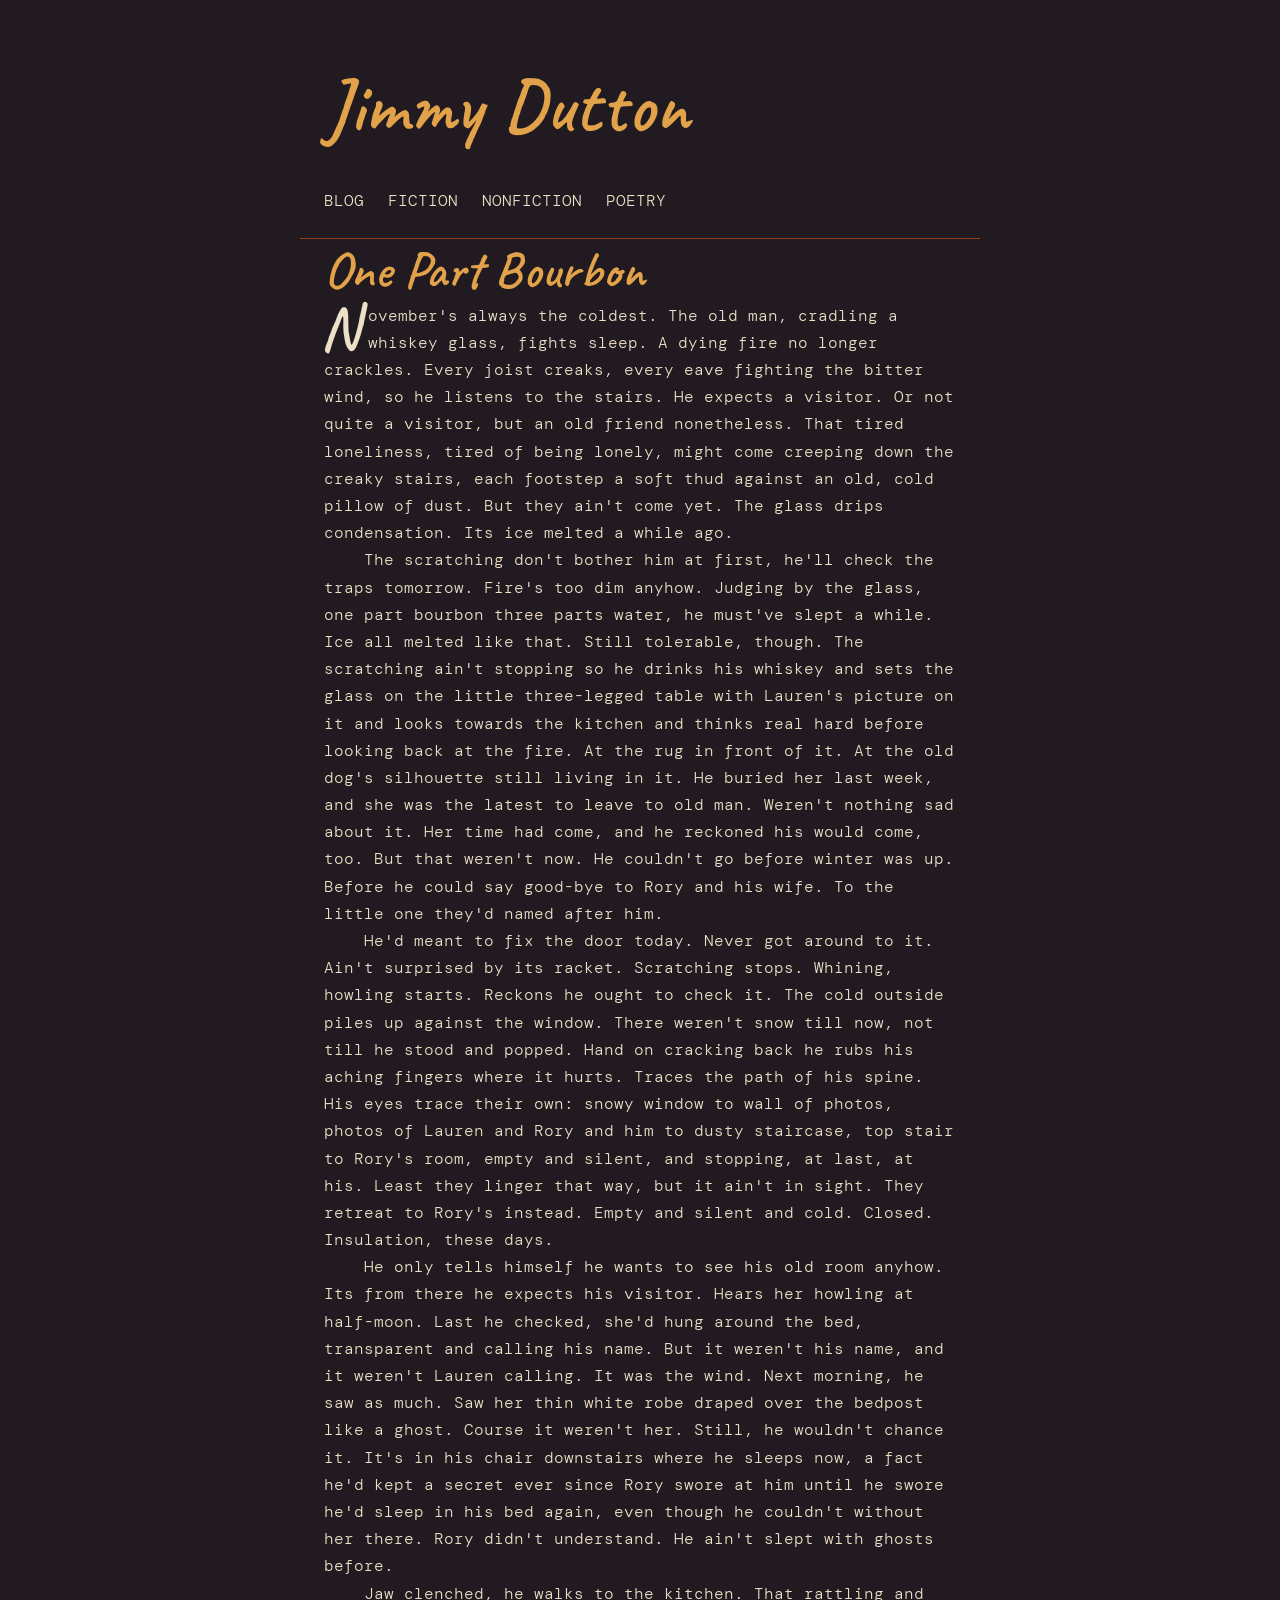
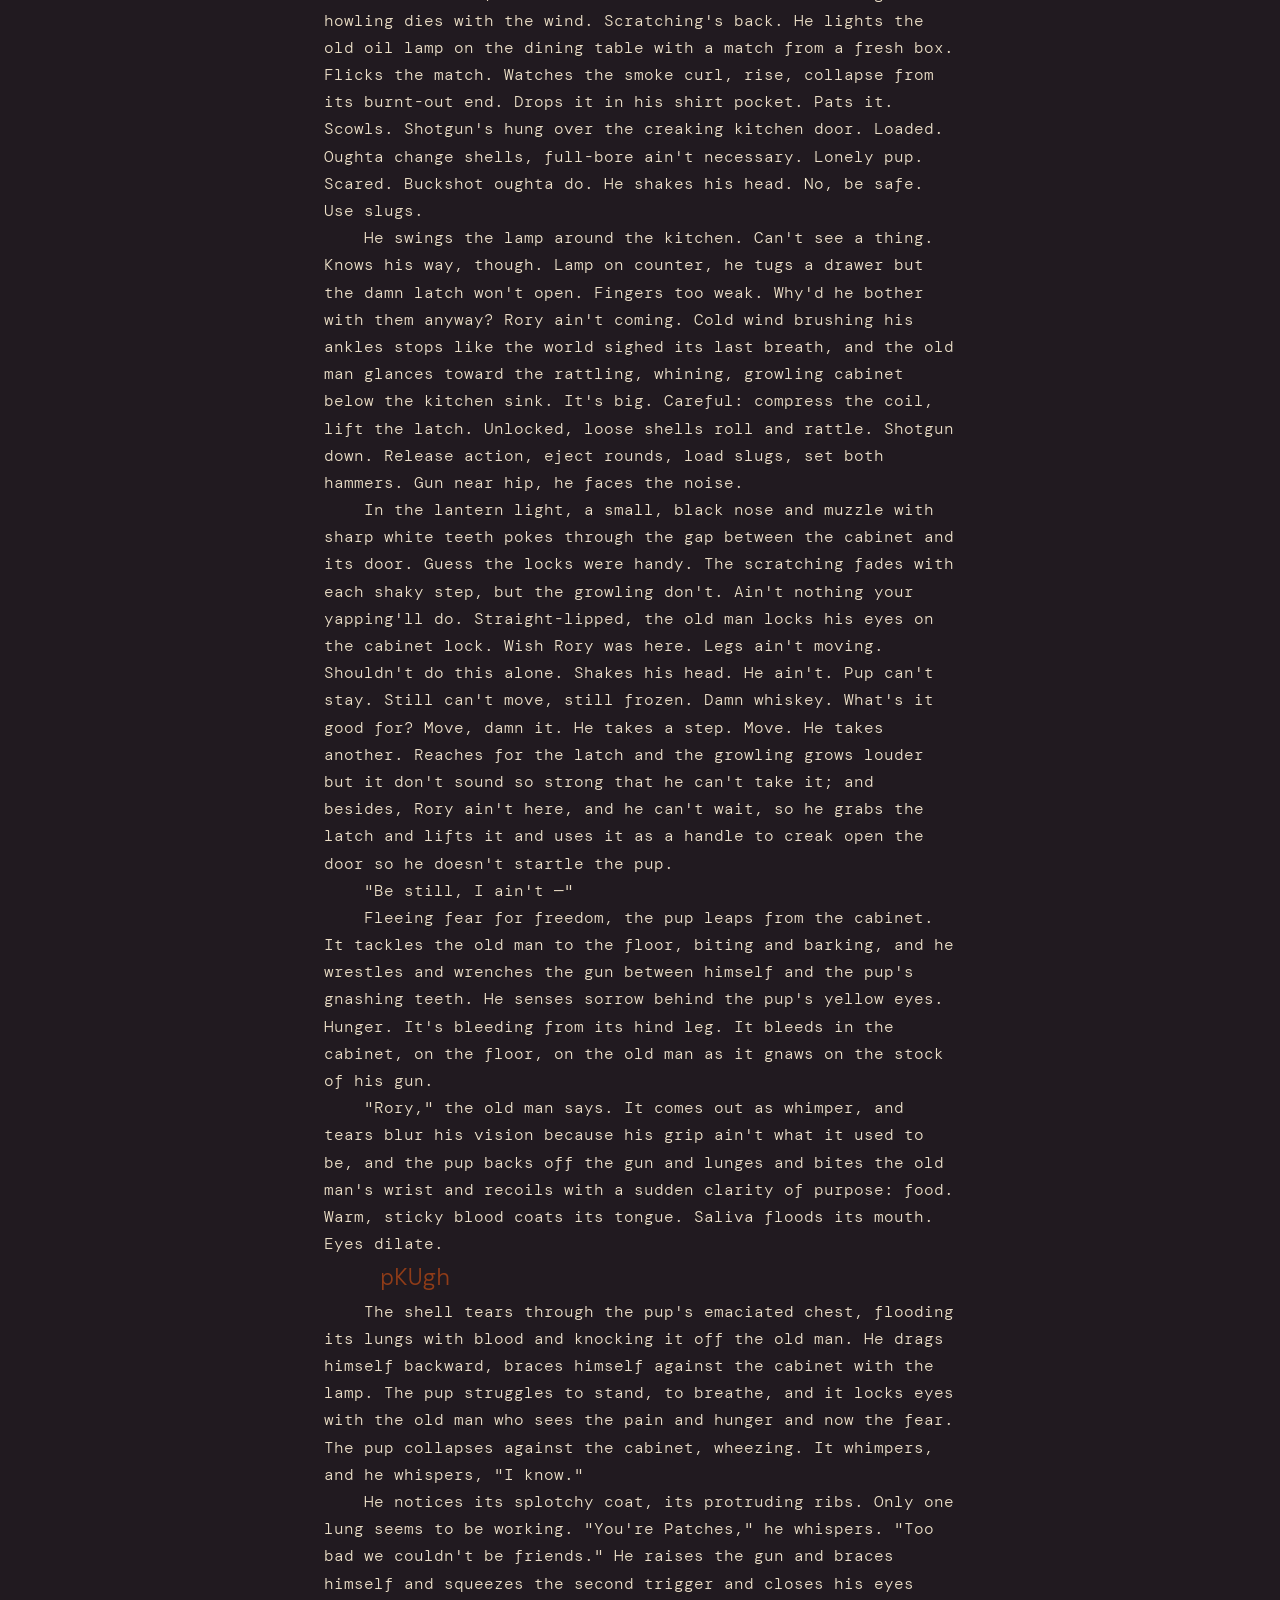
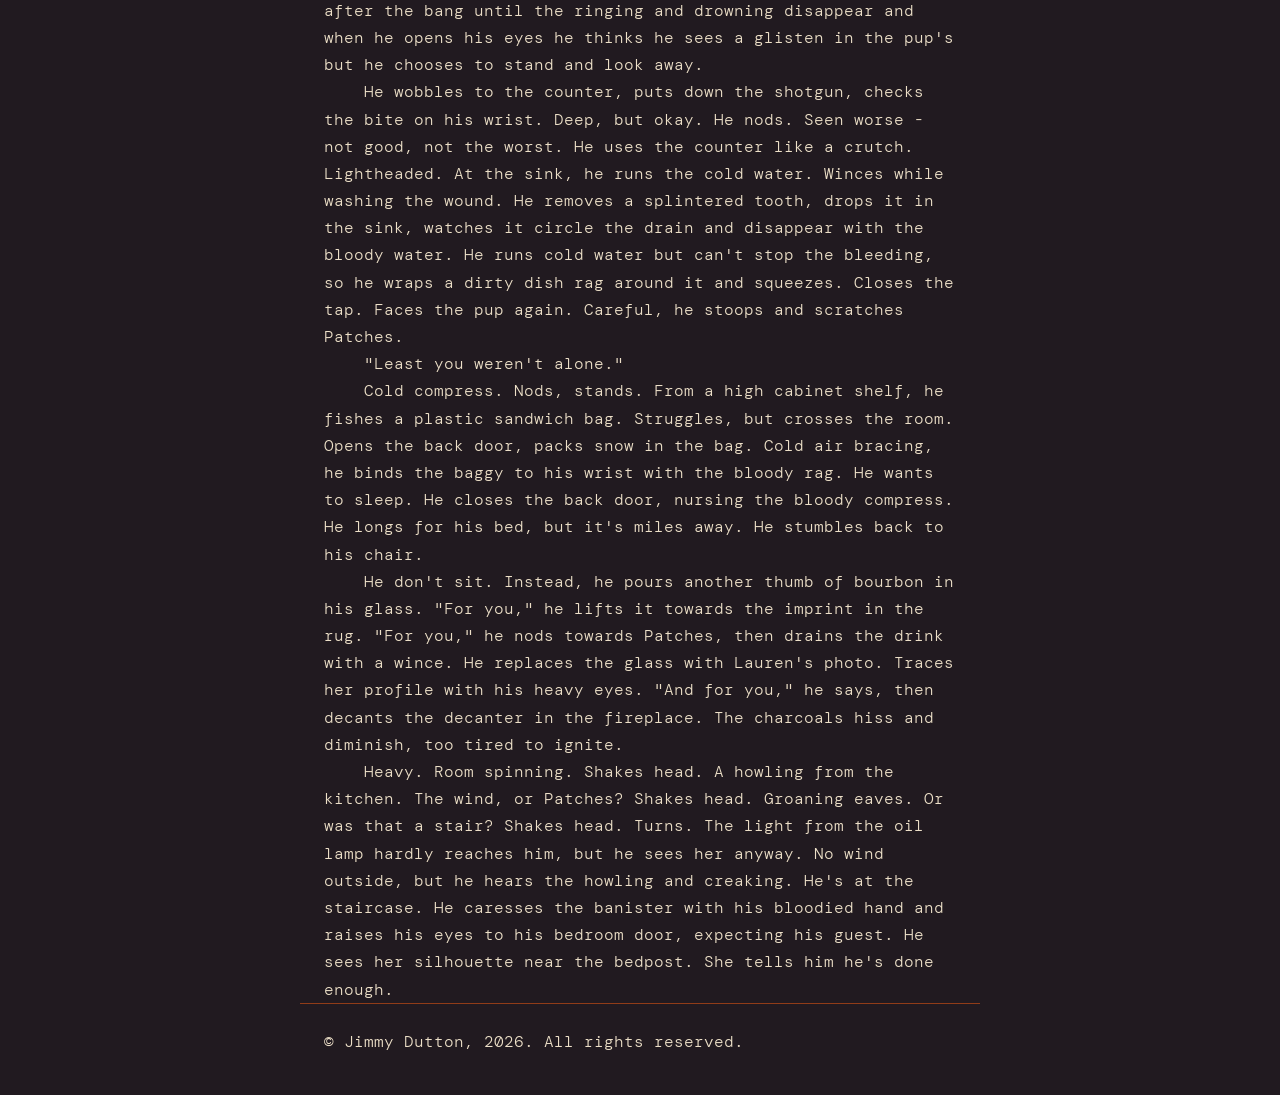
<file: fiction/one-part-bourbon.html>
<!DOCTYPE html>
<html lang="en-US">
<head>
    <meta charset="UTF-8" />
    <meta name="viewport" content="width=device-width, initial-scale=1" />
    <link href="/style.css" rel="stylesheet">
    <title>One Part Bourbon - Jimmy Dutton</title>
</head>

<body>
    <a href="#maincontent" class="skip-link">Skip to main content.</a>
    
    <header>
        <a href="/" class="wordmark">Jimmy Dutton</a>
        <nav> <!-- Row of bare nav links that suit my preferred visuals -->
            <a href="/blog">Blog</a>
            <a href="/fiction">Fiction</a>
            <a href="/nonfiction">Nonfiction</a>
            <a href="/poetry">Poetry</a>
        </nav>
    </header>

    <main id="maincontent">
        <h1>One Part Bourbon</h1>
        <article class="story">
            <p>November's always the coldest. The old man, cradling a whiskey glass, fights sleep. A dying fire no longer crackles. Every joist creaks, every eave fighting the bitter wind, so he listens to the stairs. He expects a visitor. Or not quite a visitor, but an old friend nonetheless. That tired loneliness, tired of being lonely, might come creeping down the creaky stairs, each footstep a soft thud against an old, cold pillow of dust. But they ain't come yet. The glass drips condensation. Its ice melted a while ago.</p>
            <p>The scratching don't bother him at first, he'll check the traps tomorrow. Fire's too dim anyhow. Judging by the glass, one part bourbon three parts water, he must've slept a while. Ice all melted like that. Still tolerable, though. The scratching ain't stopping so he drinks his whiskey and sets the glass on the little three-legged table with Lauren's picture on it and looks towards the kitchen and thinks real hard before looking back at the fire. At the rug in front of it. At the old dog's silhouette still living in it. He buried her last week, and she was the latest to leave to old man. Weren't nothing sad about it. Her time had come, and he reckoned his would come, too. But that weren't now. He couldn't go before winter was up. Before he could say good-bye to Rory and his wife. To the little one they'd named after him.</p>
            <p>He'd meant to fix the door today. Never got around to it. Ain't surprised by its racket. Scratching stops. Whining, howling starts. Reckons he ought to check it. The cold outside piles up against the window. There weren't snow till now, not till he stood and popped. Hand on cracking back he rubs his aching fingers where it hurts. Traces the path of his spine. His eyes trace their own: snowy window to wall of photos, photos of Lauren and Rory and him to dusty staircase, top stair to Rory's room, empty and silent, and stopping, at last, at his. Least they linger that way, but it ain't in sight. They retreat to Rory's instead. Empty and silent and cold. Closed. Insulation, these days.</p>
            <p>He only tells himself he wants to see his old room anyhow. Its from there he expects his visitor. Hears her howling at half-moon. Last he checked, she'd hung around the bed, transparent and calling his name. But it weren't his name, and it weren't Lauren calling. It was the wind. Next morning, he saw as much. Saw her thin white robe draped over the bedpost like a ghost. Course it weren't her. Still, he wouldn't chance it. It's in his chair downstairs where he sleeps now, a fact he'd kept a secret ever since Rory swore at him until he swore he'd sleep in his bed again, even though he couldn't without her there. Rory didn't understand. He ain't slept with ghosts before.</p>
            <p>Jaw clenched, he walks to the kitchen. That rattling and howling dies with the wind. Scratching's back. He lights the old oil lamp on the dining table with a match from a fresh box. Flicks the match. Watches the smoke curl, rise, collapse from its burnt-out end. Drops it in his shirt pocket. Pats it. Scowls. Shotgun's hung over the creaking kitchen door. Loaded. Oughta change shells, full-bore ain't necessary. Lonely pup. Scared. Buckshot oughta do. He shakes his head. No, be safe. Use slugs.</p>
            <p>He swings the lamp around the kitchen. Can't see a thing. Knows his way, though. Lamp on counter, he tugs a drawer but the damn latch won't open. Fingers too weak. Why'd he bother with them anyway? Rory ain't coming. Cold wind brushing his ankles stops like the world sighed its last breath, and the old man glances toward the rattling, whining, growling cabinet below the kitchen sink. It's big. Careful: compress the coil, lift the latch. Unlocked, loose shells roll and rattle. Shotgun down. Release action, eject rounds, load slugs, set both hammers. Gun near hip, he faces the noise.</p>
            <p>In the lantern light, a small, black nose and muzzle with sharp white teeth pokes through the gap between the cabinet and its door. Guess the locks were handy. The scratching fades with each shaky step, but the growling don't. Ain't nothing your yapping'll do. Straight-lipped, the old man locks his eyes on the cabinet lock. Wish Rory was here. Legs ain't moving. Shouldn't do this alone. Shakes his head. He ain't. Pup can't stay. Still can't move, still frozen. Damn whiskey. What's it good for? Move, damn it. He takes a step. Move. He takes another. Reaches for the latch and the growling grows louder but it don't sound so strong that he can't take it; and besides, Rory ain't here, and he can't wait, so he grabs the latch and lifts it and uses it as a handle to creak open the door so he doesn't startle the pup.</p>
            <p>"Be still, I ain't —"</p>
            <p>Fleeing fear for freedom, the pup leaps from the cabinet. It tackles the old man to the floor, biting and barking, and he wrestles and wrenches the gun between himself and the pup's gnashing teeth. He senses sorrow behind the pup's yellow eyes. Hunger. It's bleeding from its hind leg. It bleeds in the cabinet, on the floor, on the old man as it gnaws on the stock of his gun.</p>
            <p>"Rory," the old man says. It comes out as whimper, and tears blur his vision because his grip ain't what it used to be, and the pup backs off the gun and lunges and bites the old man's wrist and recoils with a sudden clarity of purpose: food. Warm, sticky blood coats its tongue. Saliva floods its mouth. Eyes dilate.</p>
            <p class="loud">pKUgh</p>
            <p>The shell tears through the pup's emaciated chest, flooding its lungs with blood and knocking it off the old man. He drags himself backward, braces himself against the cabinet with the lamp. The pup struggles to stand, to breathe, and it locks eyes with the old man who sees the pain and hunger and now the fear. The pup collapses against the cabinet, wheezing. It whimpers, and he whispers, "I know."</p>
            <p>He notices its splotchy coat, its protruding ribs. Only one lung seems to be working. "You're Patches," he whispers. "Too bad we couldn't be friends." He raises the gun and braces himself and squeezes the second trigger and closes his eyes after the bang until the ringing and drowning disappear and when he opens his eyes he thinks he sees a glisten in the pup's but he chooses to stand and look away.</p>
            <p>He wobbles to the counter, puts down the shotgun, checks the bite on his wrist. Deep, but okay. He nods. Seen worse - not good, not the worst. He uses the counter like a crutch. Lightheaded. At the sink, he runs the cold water. Winces while washing the wound. He removes a splintered tooth, drops it in the sink, watches it circle the drain and disappear with the bloody water. He runs cold water but can't stop the bleeding, so he wraps a dirty dish rag around it and squeezes. Closes the tap. Faces the pup again. Careful, he stoops and scratches Patches.</p>
            <p>"Least you weren't alone."</p>
            <p>Cold compress. Nods, stands. From a high cabinet shelf, he fishes a plastic sandwich bag. Struggles, but crosses the room. Opens the back door, packs snow in the bag. Cold air bracing, he binds the baggy to his wrist with the bloody rag. He wants to sleep. He closes the back door, nursing the bloody compress. He longs for his bed, but it's miles away. He stumbles back to his chair.</p>
            <p>He don't sit. Instead, he pours another thumb of bourbon in his glass. "For you," he lifts it towards the imprint in the rug. "For you," he nods towards Patches, then drains the drink with a wince. He replaces the glass with Lauren's photo. Traces her profile with his heavy eyes. "And for you," he says, then decants the decanter in the fireplace. The charcoals hiss and diminish, too tired to ignite.</p>
            <p>Heavy. Room spinning. Shakes head. A howling from the kitchen. The wind, or Patches? Shakes head. Groaning eaves. Or was that a stair? Shakes head. Turns. The light from the oil lamp hardly reaches him, but he sees her anyway. No wind outside, but he hears the howling and creaking. He's at the staircase. He caresses the banister with his bloodied hand and raises his eyes to his bedroom door, expecting his guest. He sees her silhouette near the bedpost. She tells him he's done enough.</p>
        </article>
    </main>

    <footer>
        <p>&copy; Jimmy Dutton, 2026. All rights reserved.</p>
    </footer>
</body>
</html>
</file>
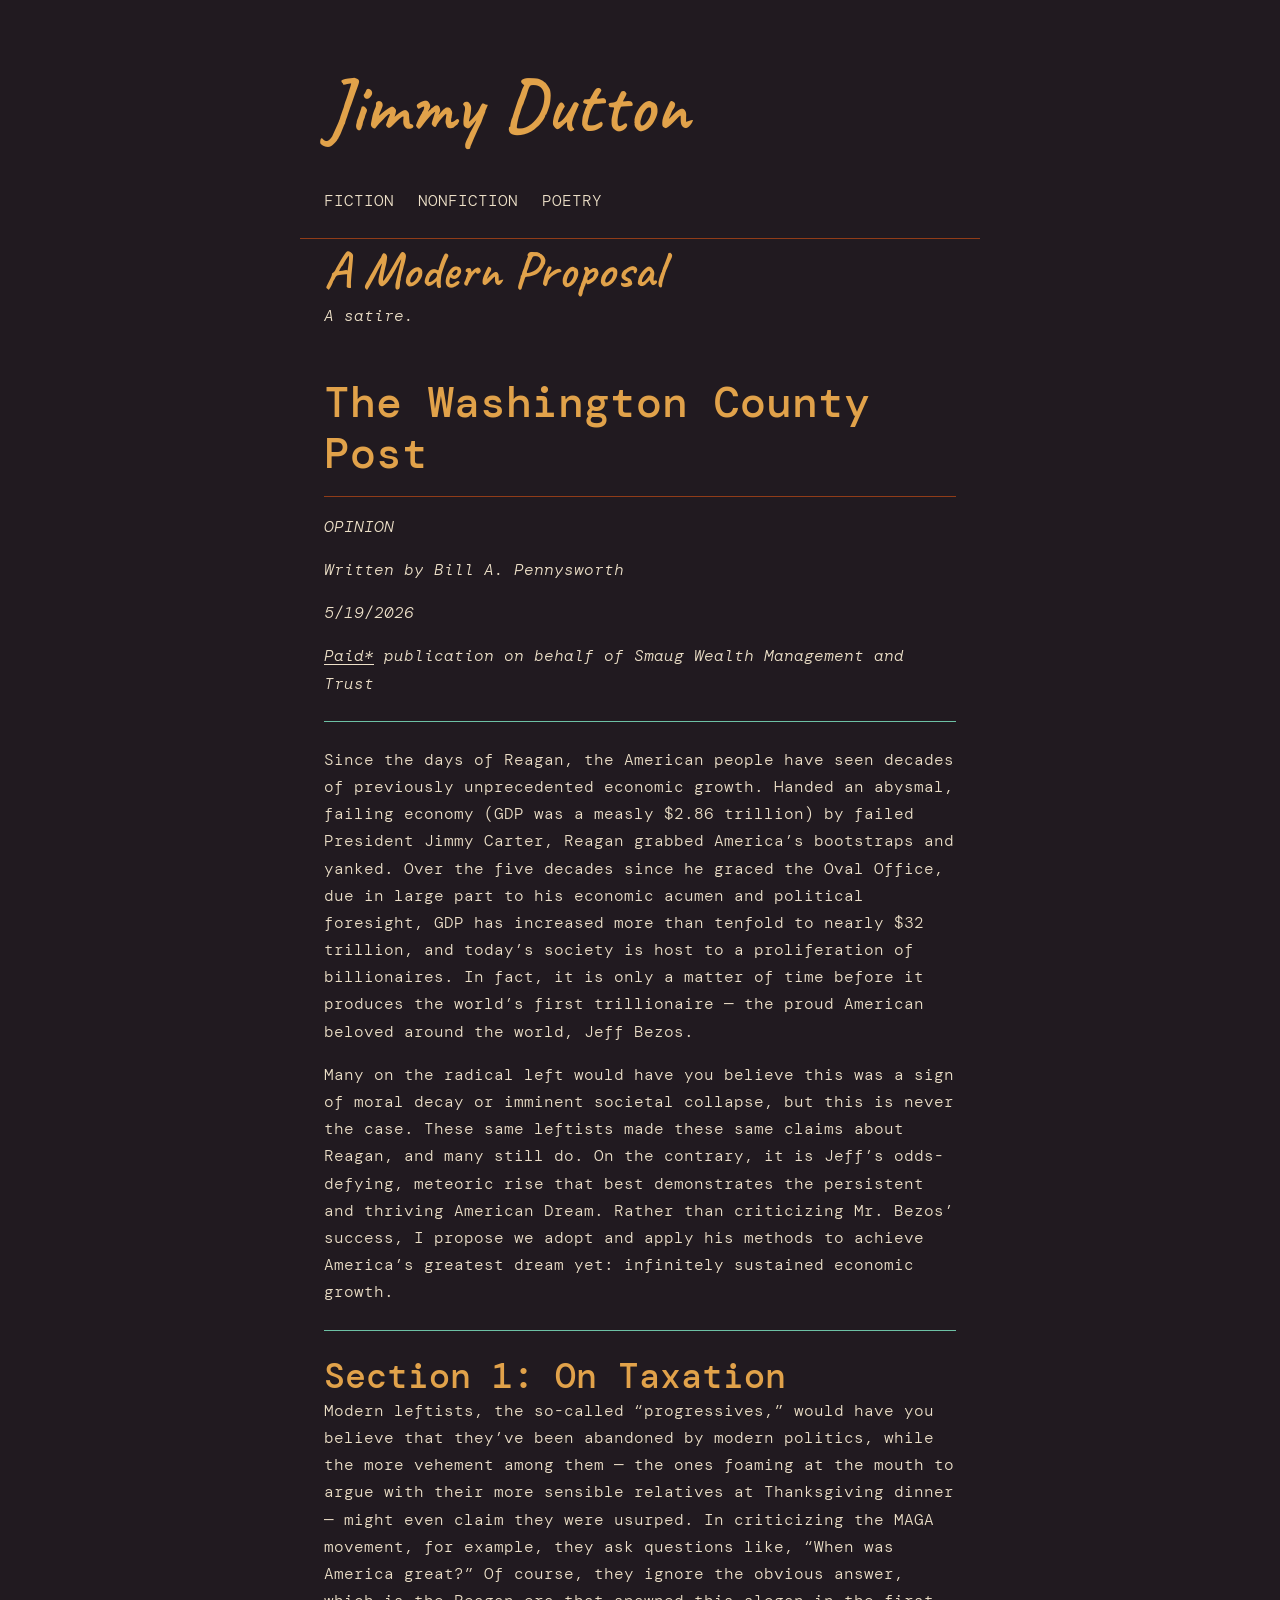
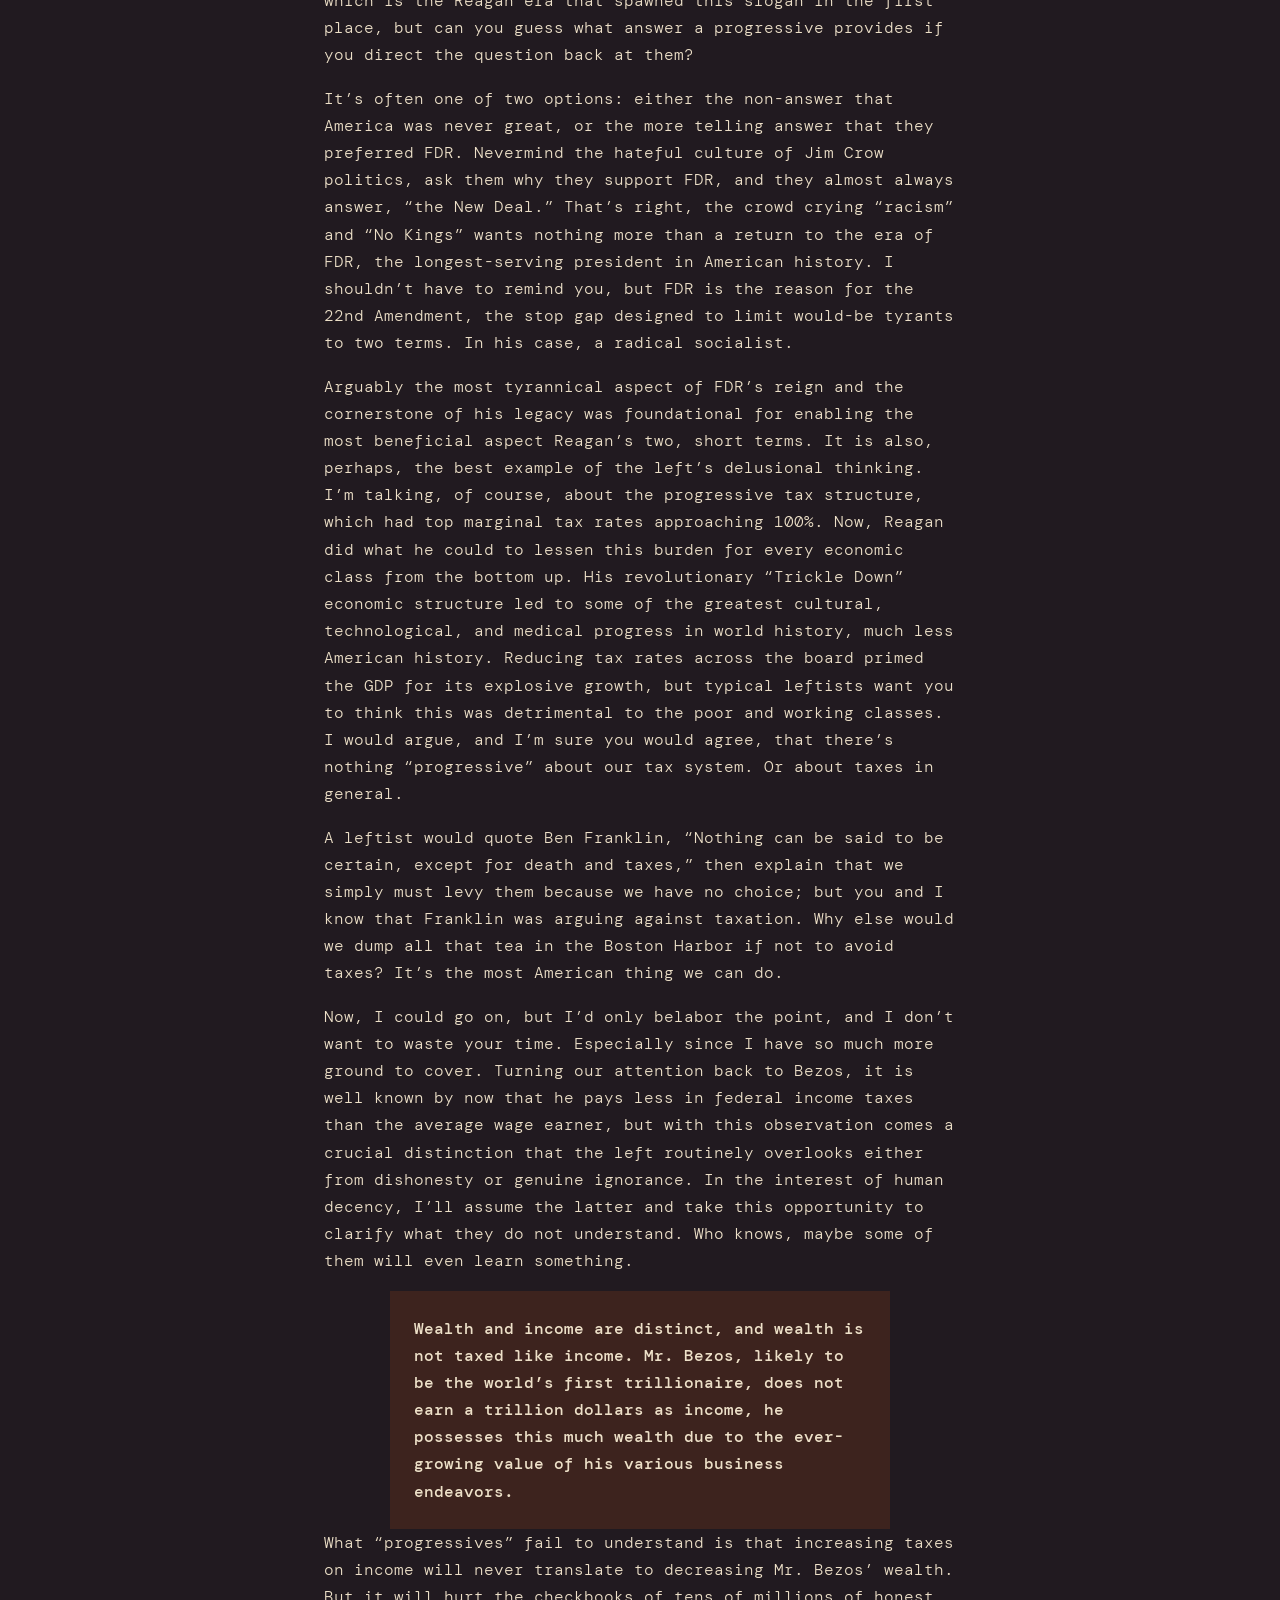
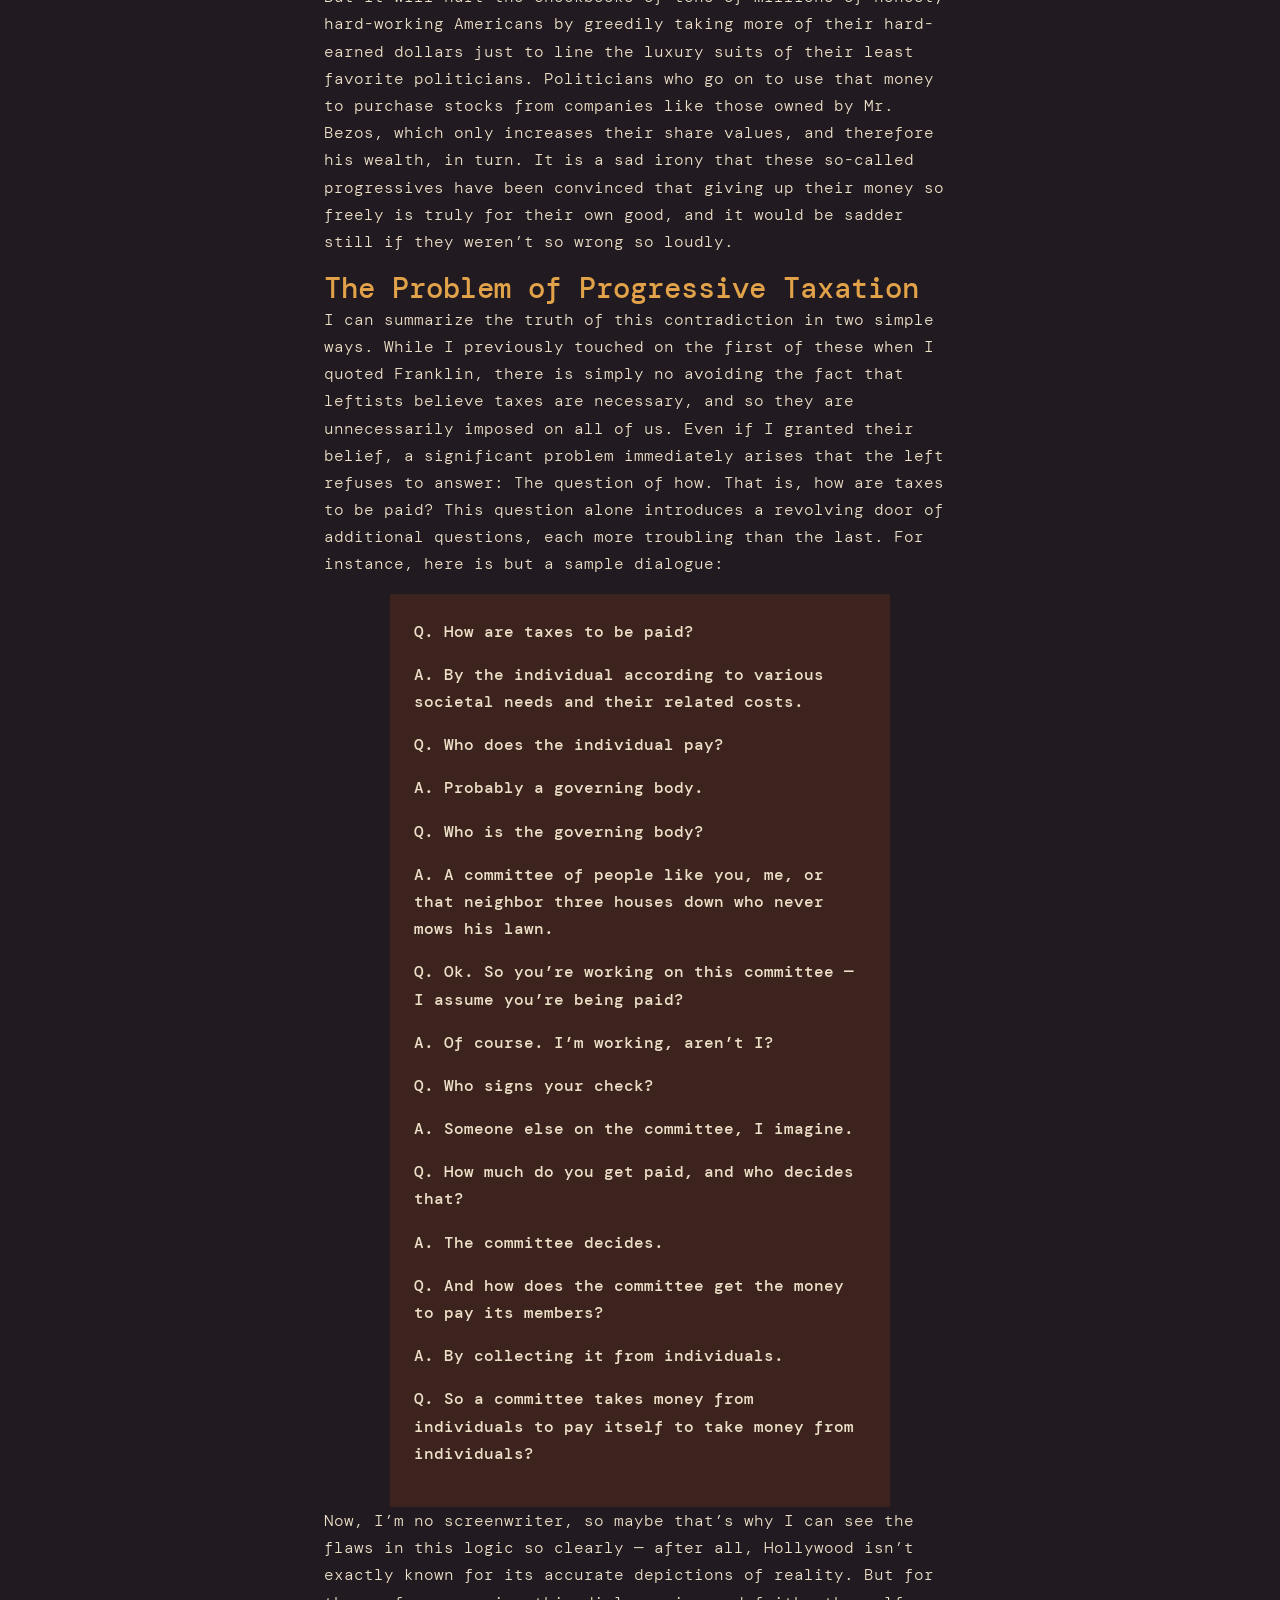
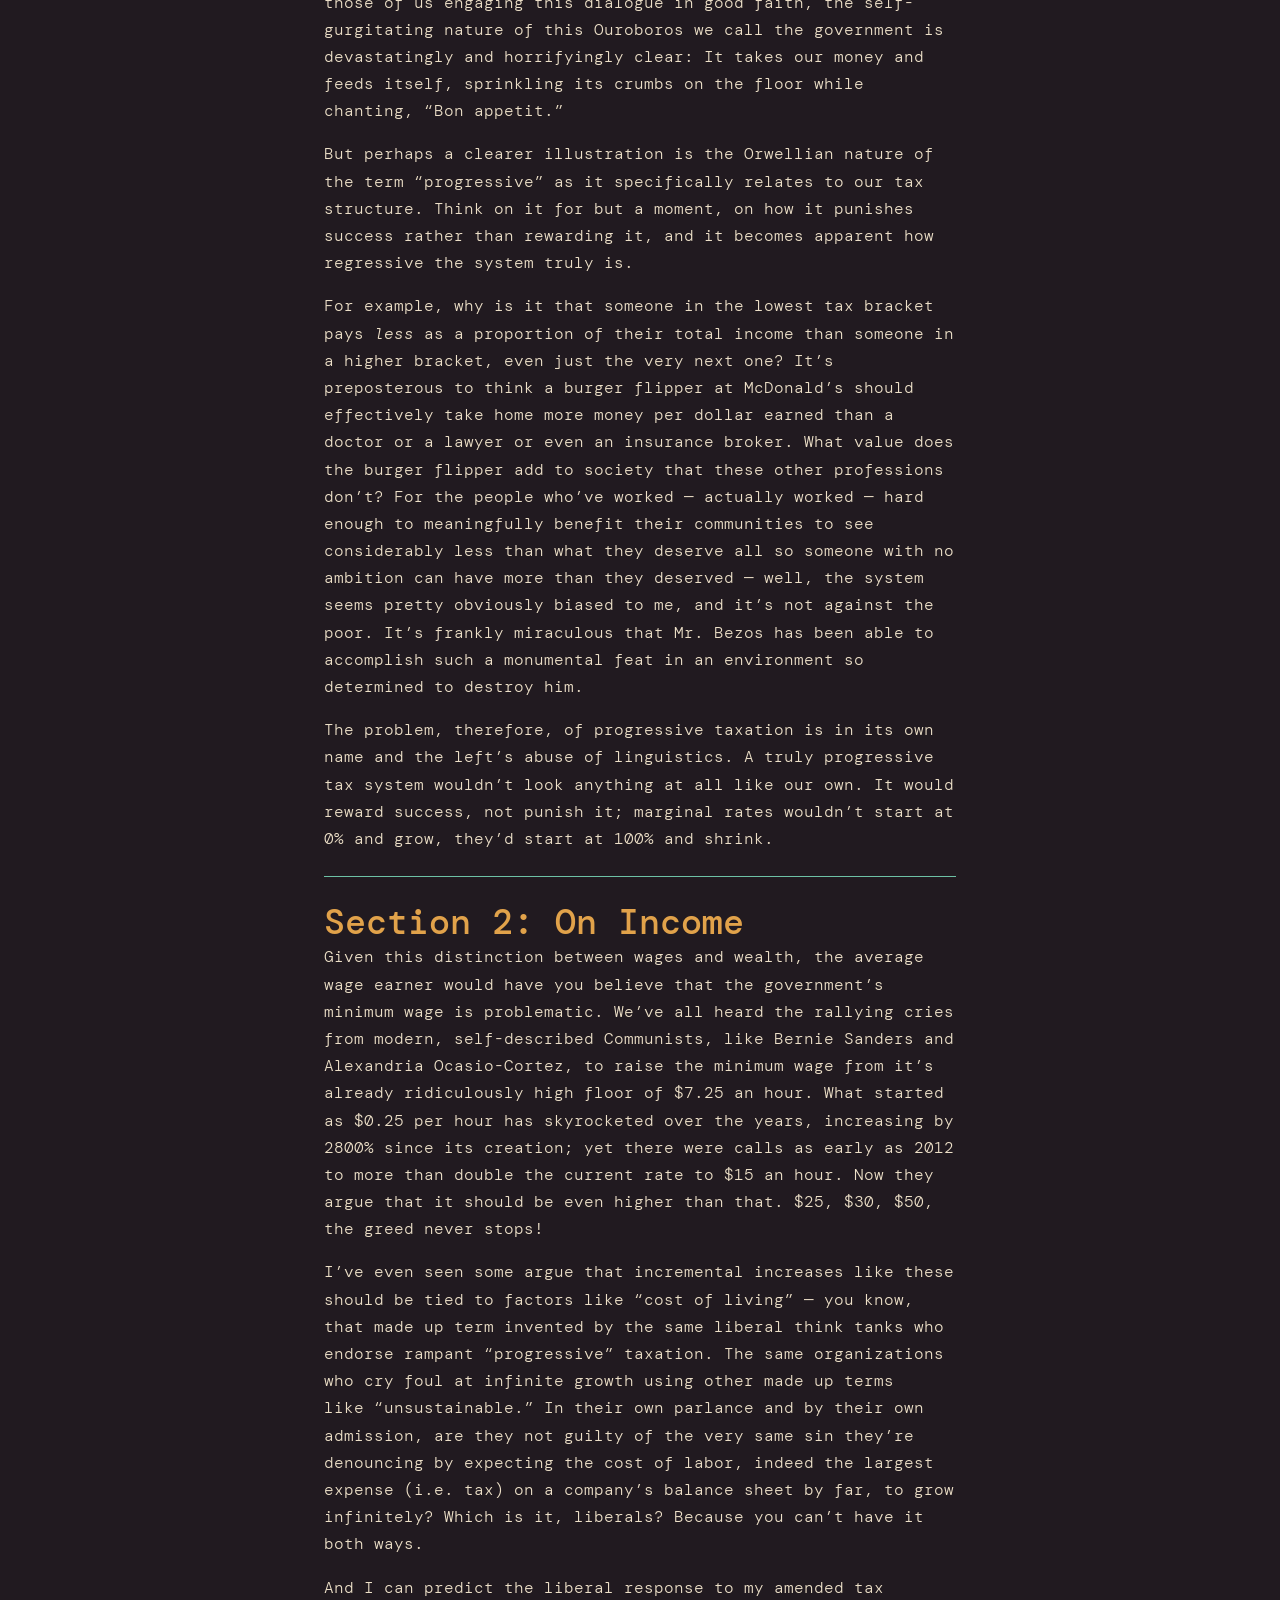
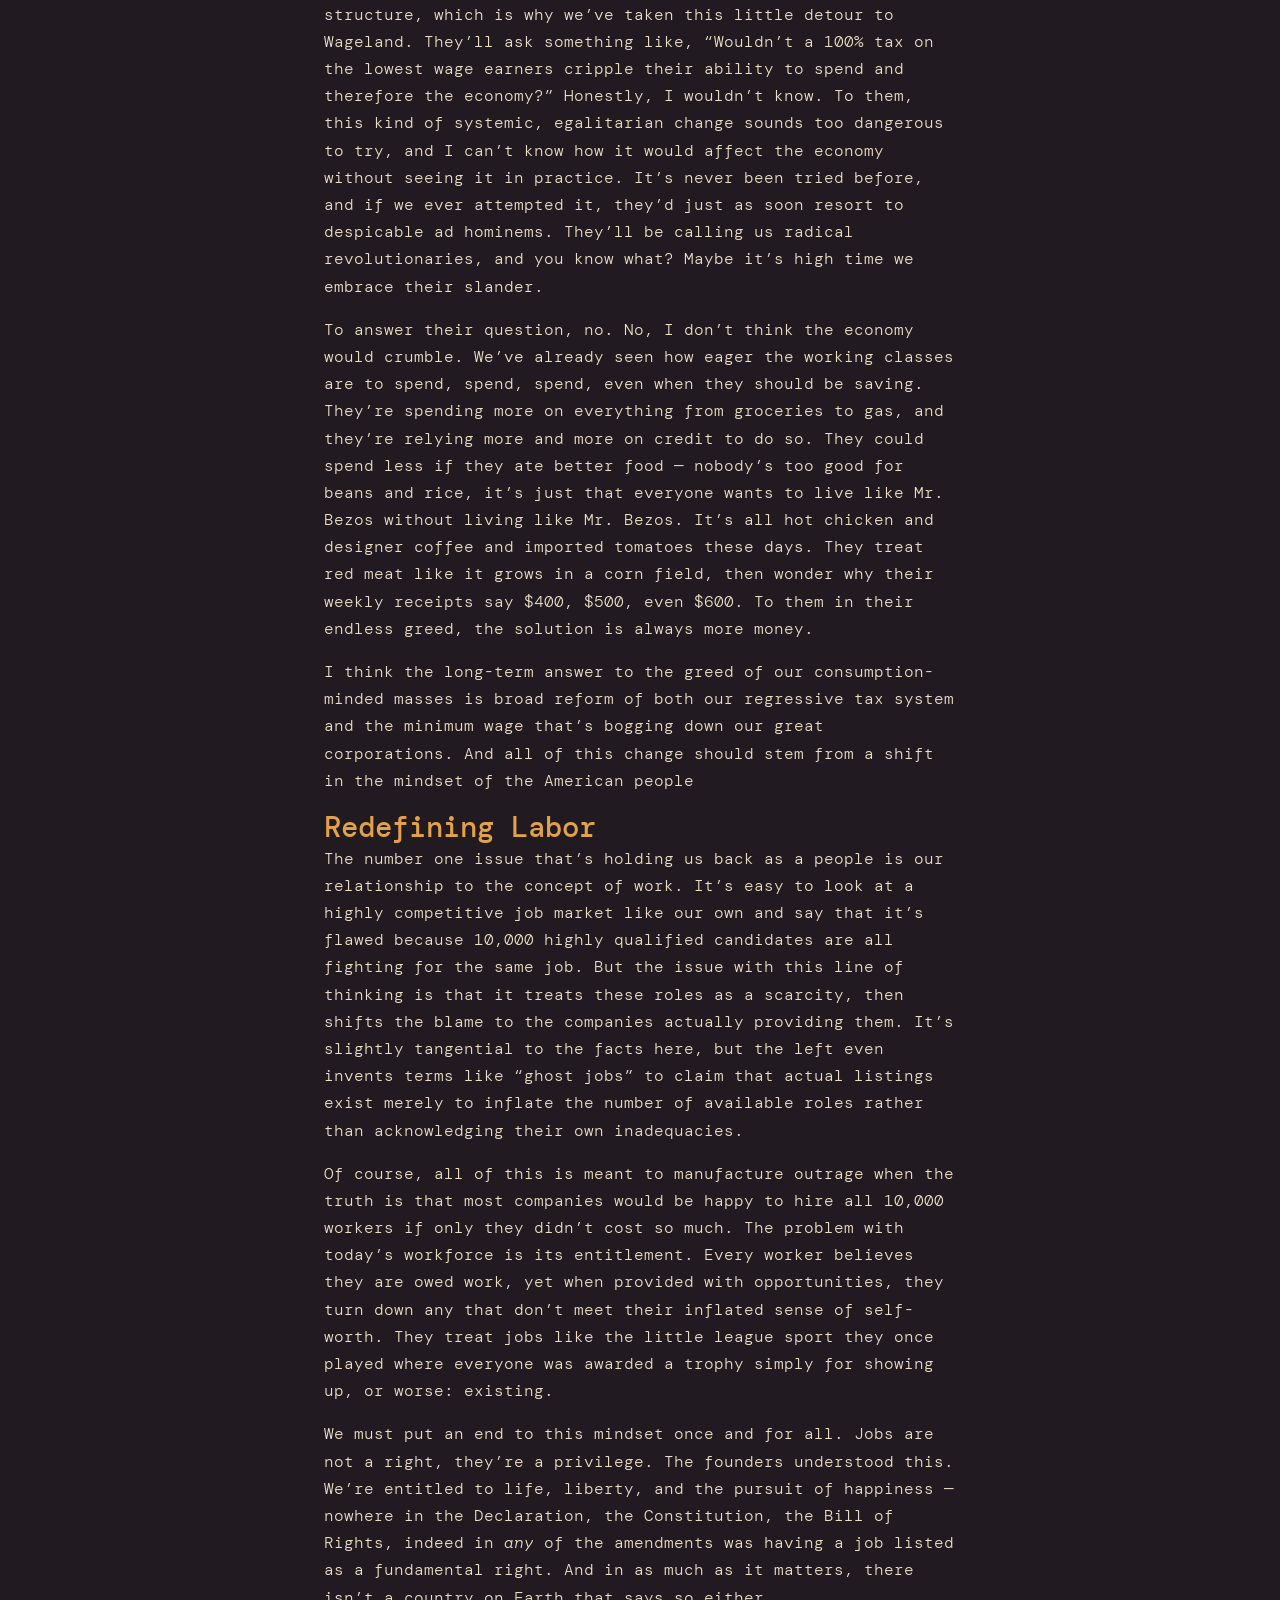
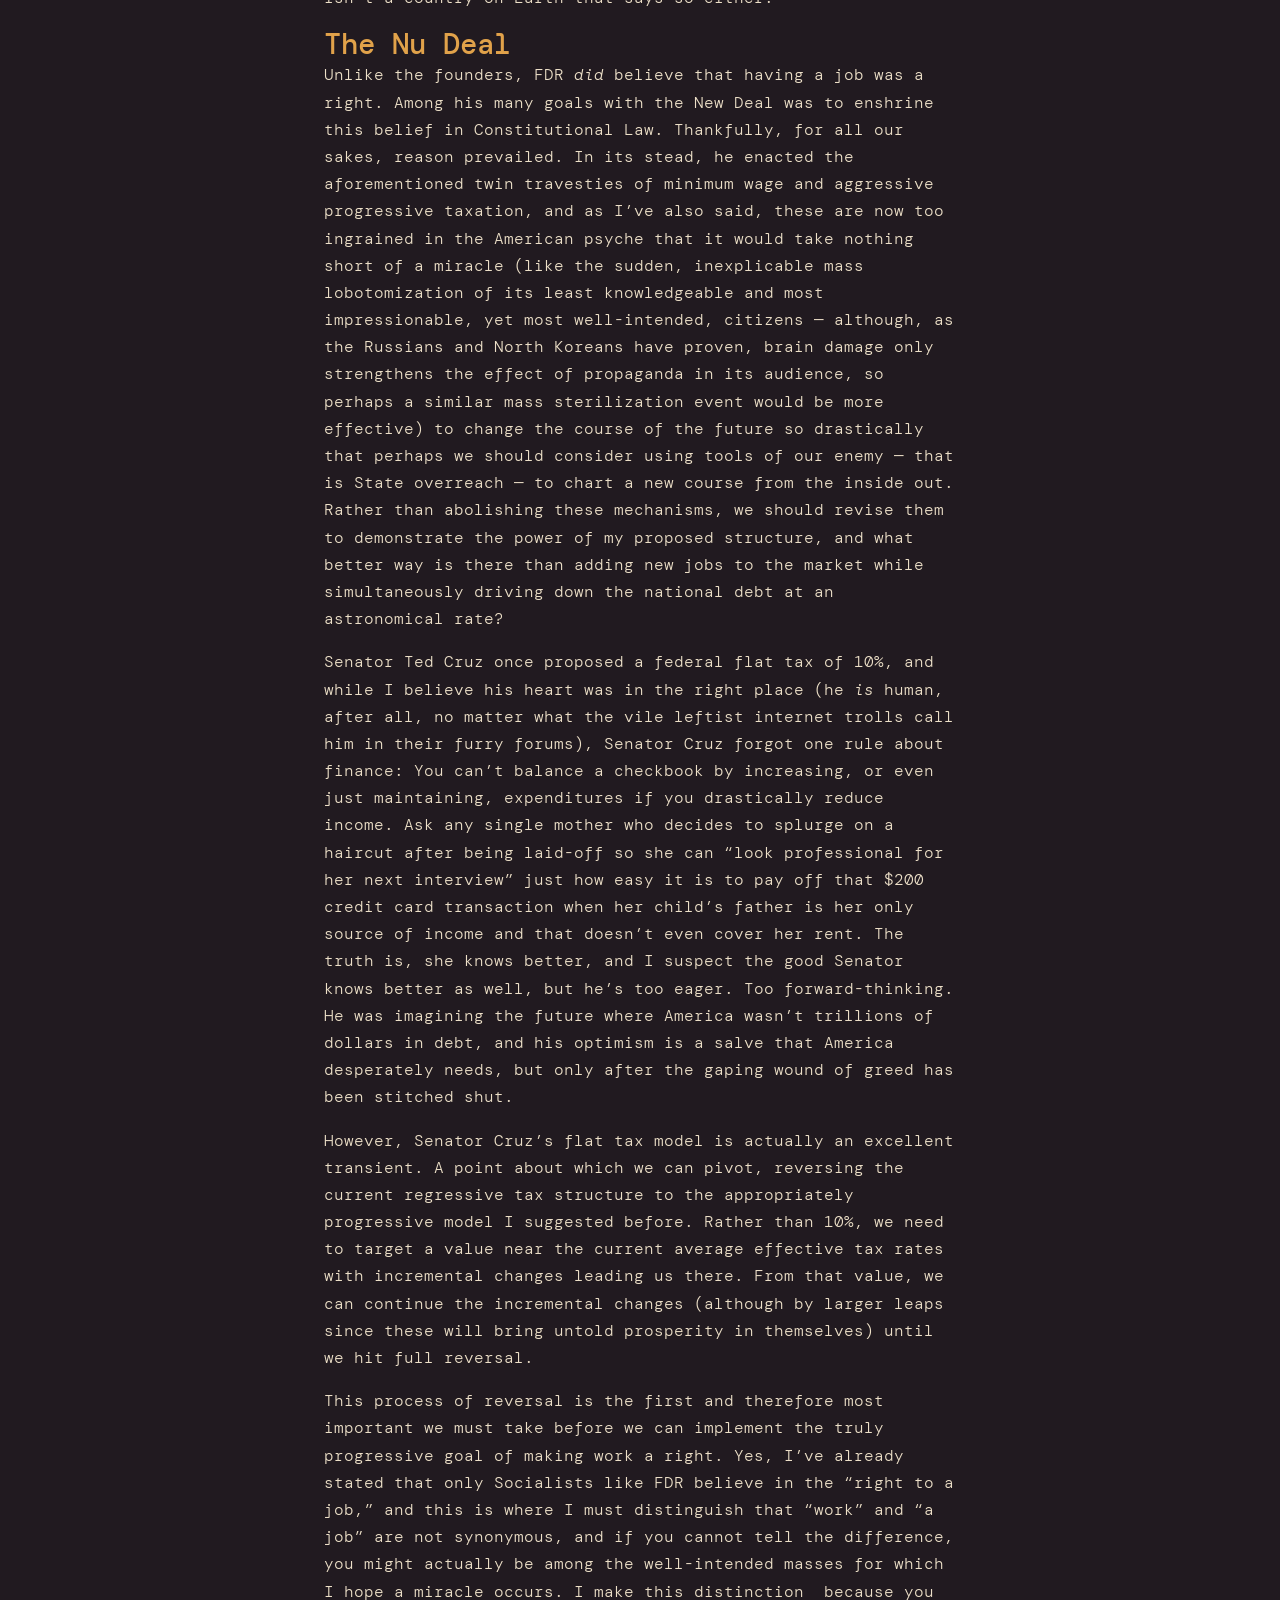
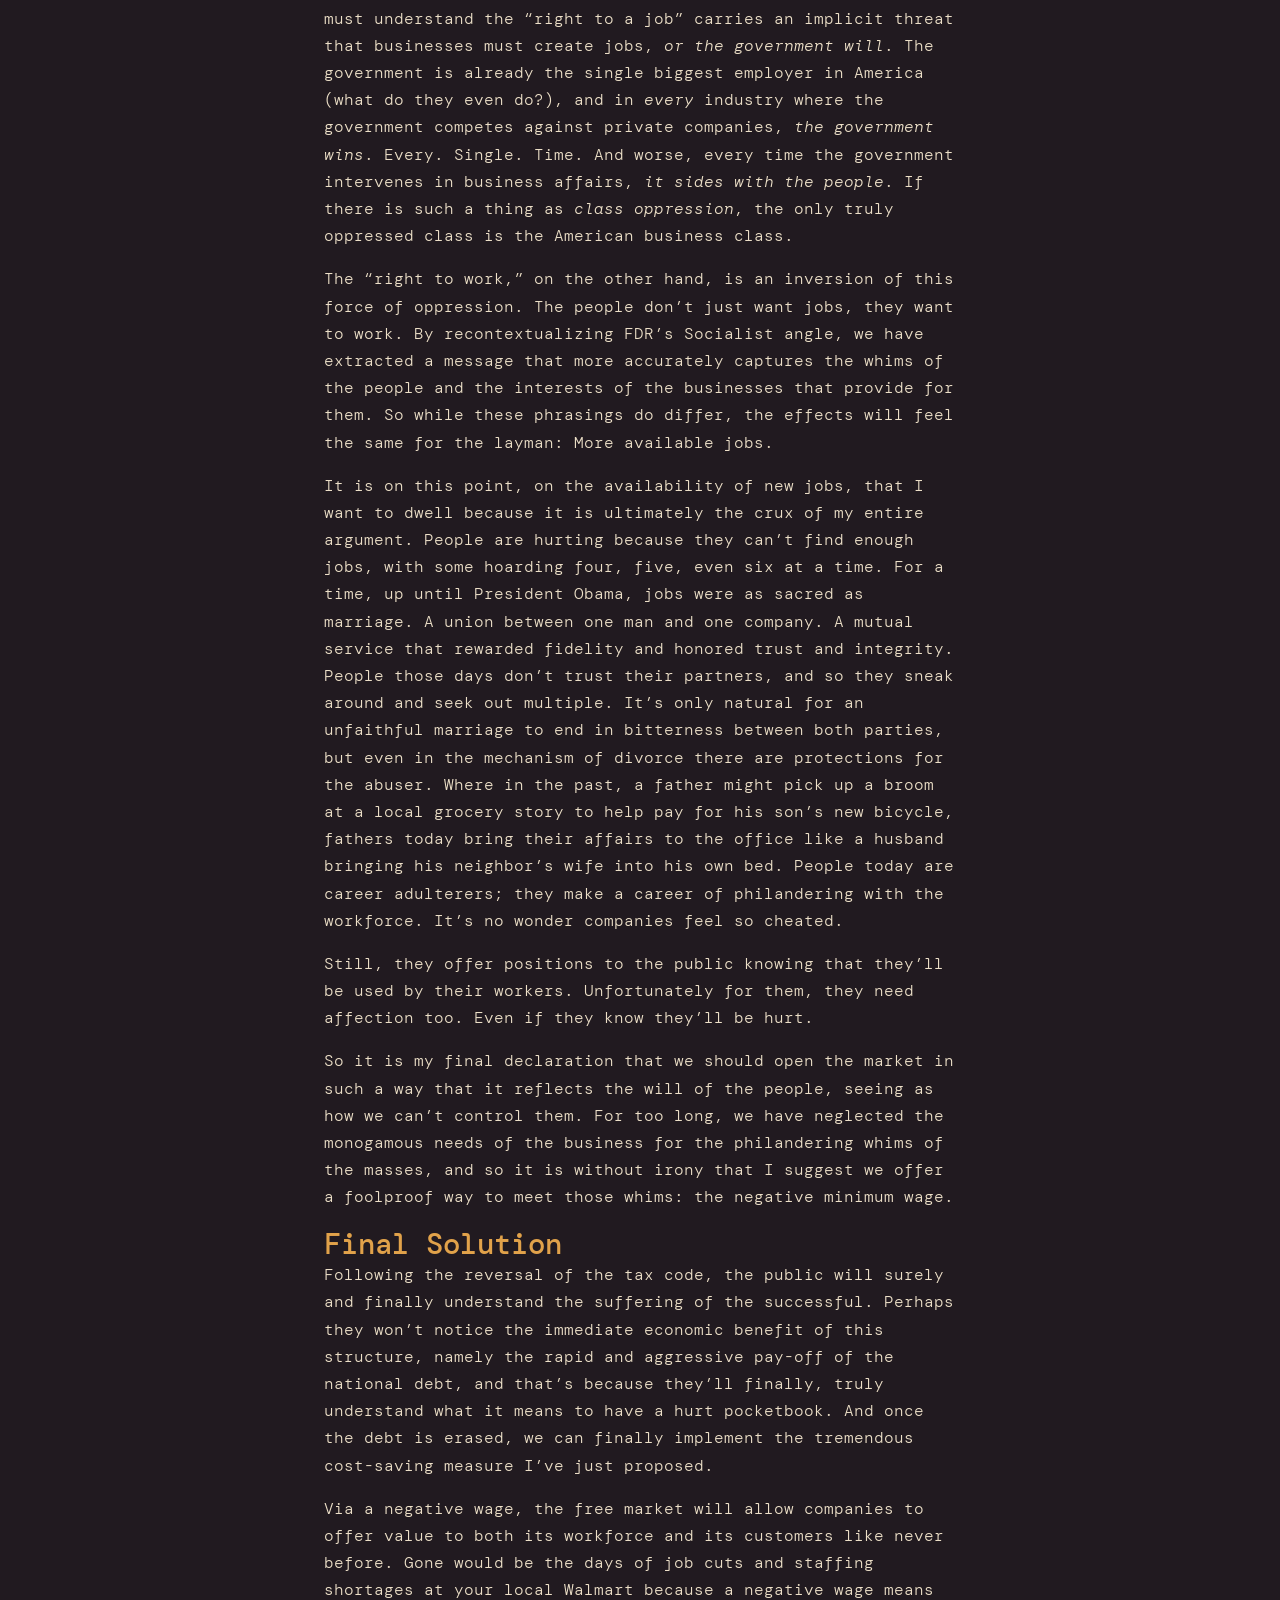
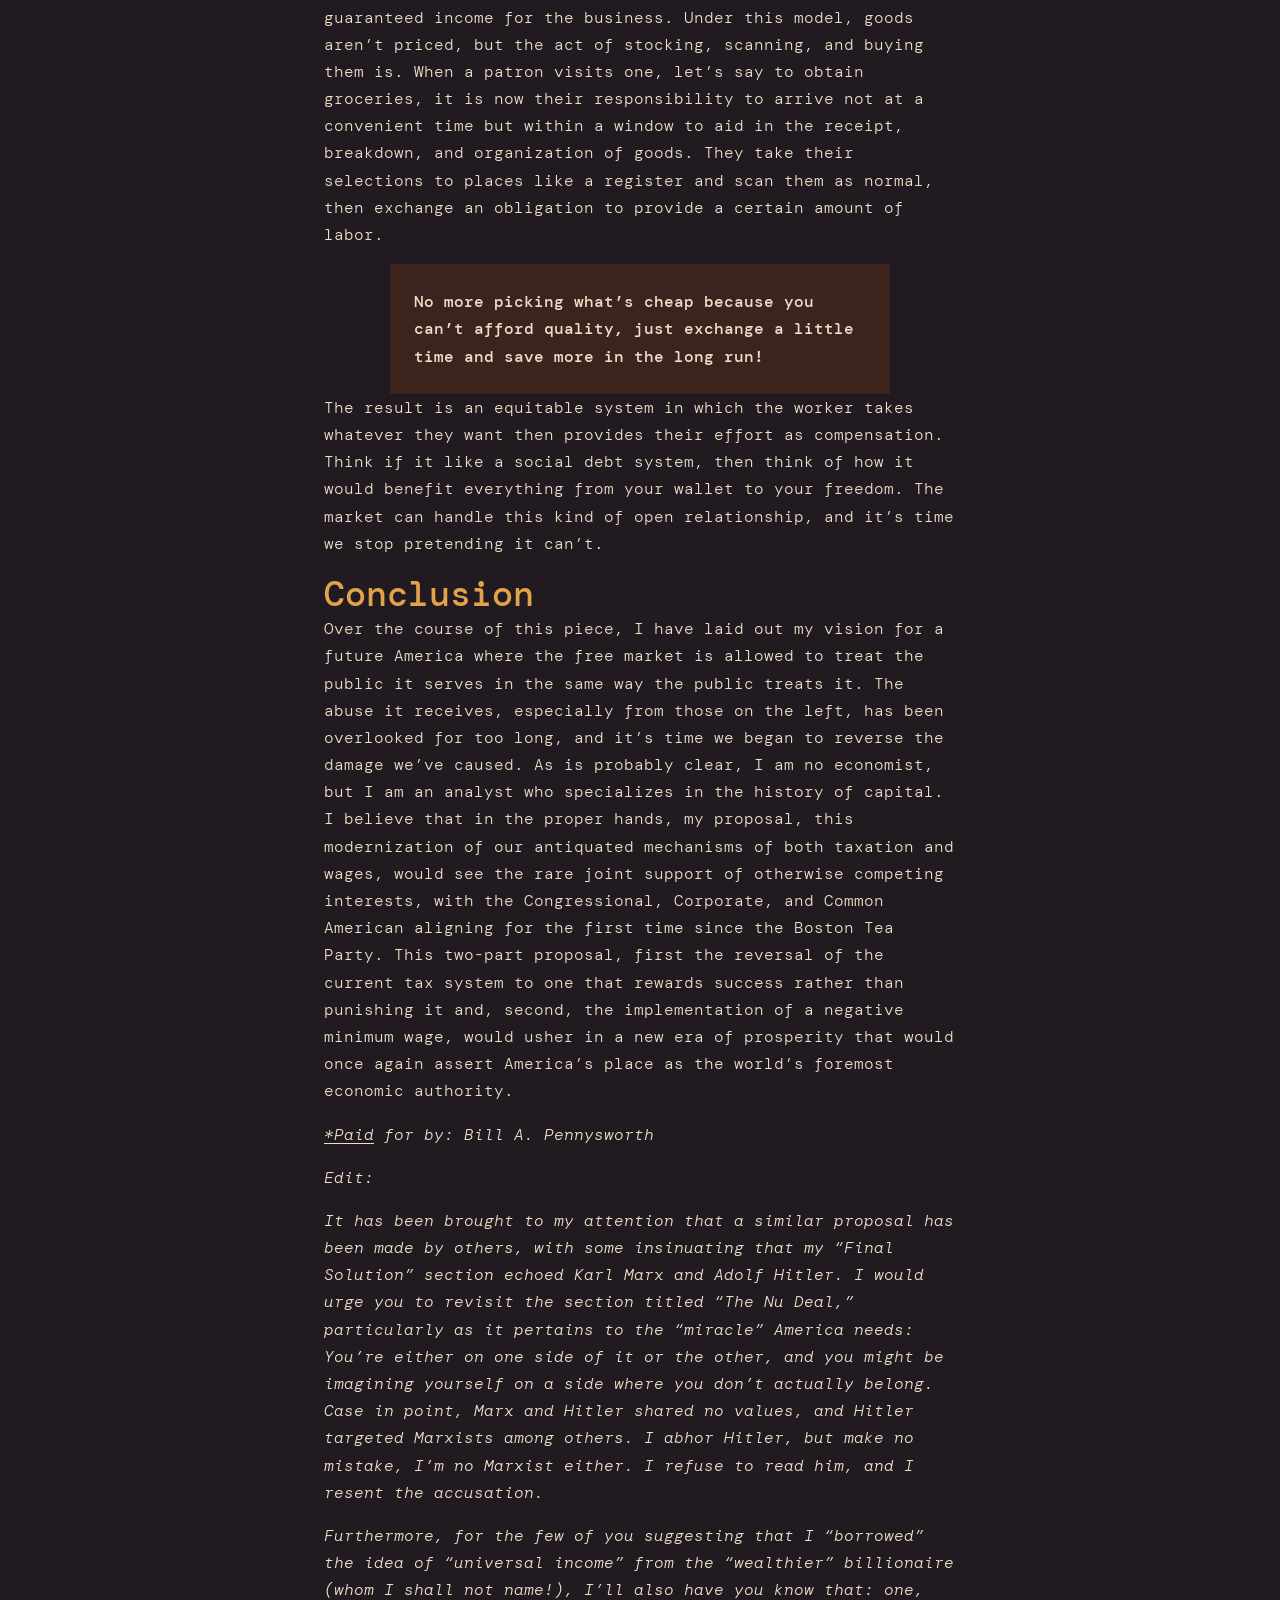
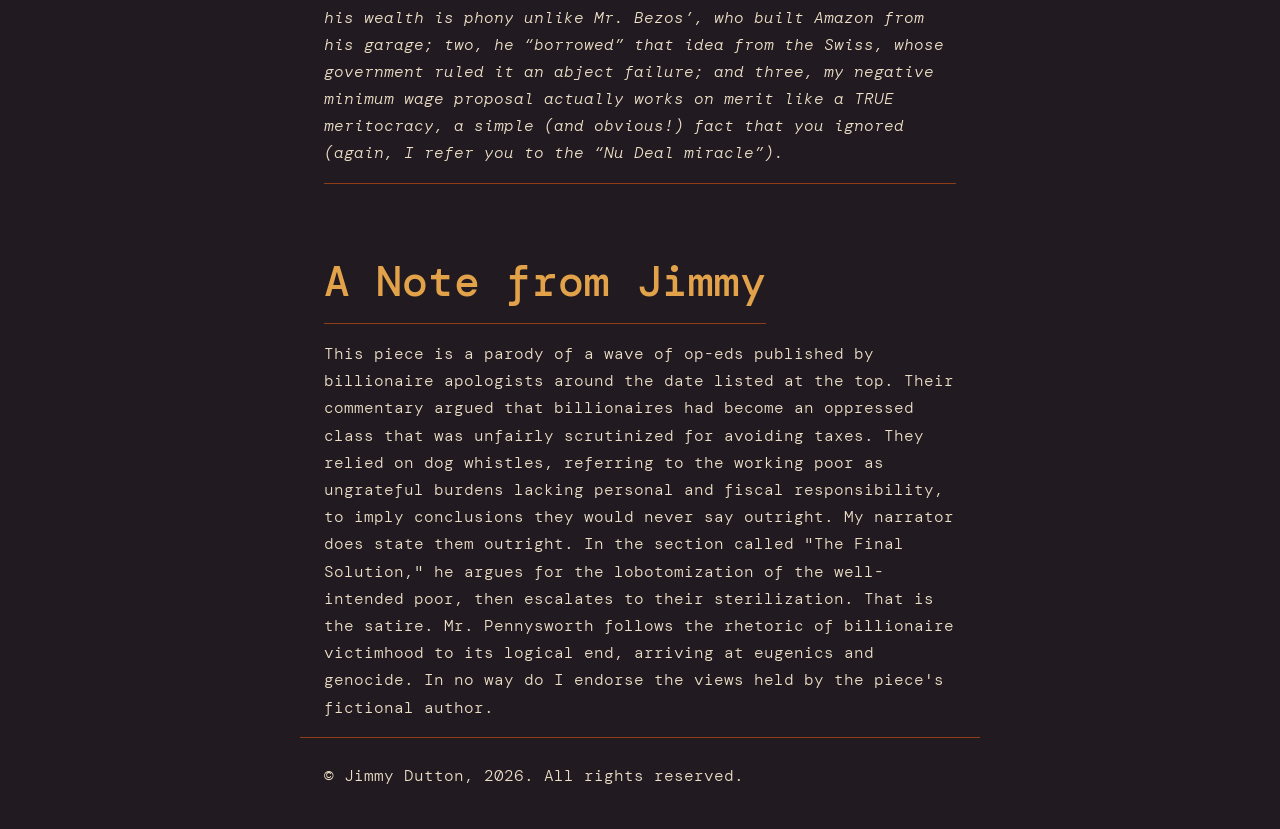
<file: nonfiction/a-modern-proposal.html>
<!DOCTYPE html>
<html lang="en-US">
<head>
    <meta charset="UTF-8" />
    <meta name="viewport" content="width=device-width, initial-scale=1" />
    <link href="/style.css" rel="stylesheet">
    <title>A Modern Proposal - Jimmy Dutton</title>
</head>

<body>
    <a href="#maincontent" class="skip-link">Skip to main content.</a>
    
    <header>
        <a href="/" class="wordmark">Jimmy Dutton</a>
        <nav> <!-- Row of bare nav links that suit my preferred visuals -->
            <a href="/fiction">Fiction</a>
            <a href="/nonfiction">Nonfiction</a>
            <a href="/poetry">Poetry</a>
        </nav>
    </header>

    <main id="maincontent">
        <h1>A Modern Proposal</h1>
        <p><em>A satire.</em></p>
        <article>
            <div>
                <h2>The Washington County Post</h2>
            </div>
            <div>
                <p><em>OPINION</em></p>
                <p><em>Written by Bill A. Pennysworth</em></p>
                <p><em>5/19/2026</em></p>
                <p><em><a href="#paid-disclaimer-bottom" id="paid-disclaimer-top">Paid*</a> publication on behalf of Smaug Wealth Management and Trust</em></p>
            </div>
            <hr/>
            <div>
                <p>Since the days of Reagan, the American people have seen decades of previously unprecedented economic growth. Handed an abysmal, failing economy (GDP was a measly $2.86 trillion) by failed President Jimmy Carter, Reagan grabbed America’s bootstraps and yanked. Over the five decades since he graced the Oval Office, due in large part to his economic acumen and political foresight, GDP has increased more than tenfold to nearly $32 trillion, and today’s society is host to a proliferation of billionaires. In fact, it is only a matter of time before it produces the world’s first trillionaire — the proud American beloved around the world, Jeff Bezos.</p>
                <p>Many on the radical left would have you believe this was a sign of moral decay or imminent societal collapse, but this is never the case. These same leftists made these same claims about Reagan, and many still do. On the contrary, it is Jeff’s odds-defying, meteoric rise that best demonstrates the persistent and thriving American Dream. Rather than criticizing Mr. Bezos’ success, I propose we adopt and apply his methods to achieve America’s greatest dream yet: infinitely sustained economic growth.</p>
                <hr/>
                <h3>Section 1: On Taxation</h3>
                <p>Modern leftists, the so-called “progressives,” would have you believe that they’ve been abandoned by modern politics, while the more vehement among them — the ones foaming at the mouth to argue with their more sensible relatives at Thanksgiving dinner — might even claim they were usurped. In criticizing the MAGA movement, for example, they ask questions like, “When was America great?” Of course, they ignore the obvious answer, which is the Reagan era that spawned this slogan in the first place, but can you guess what answer a progressive provides if you direct the question back at them?</p>
                <p>It’s often one of two options: either the non-answer that America was never great, or the more telling answer that they preferred FDR. Nevermind the hateful culture of Jim Crow politics, ask them why they support FDR, and they almost always answer, “the New Deal.” That’s right, the crowd crying “racism” and “No Kings” wants nothing more than a return to the era of FDR, the longest-serving president in American history. I shouldn’t have to remind you, but FDR is the reason for the 22nd Amendment, the stop gap designed to limit would-be tyrants to two terms. In his case, a radical socialist.</p>
                <p>Arguably the most tyrannical aspect of FDR’s reign and the cornerstone of his legacy was foundational for enabling the most beneficial aspect Reagan’s two, short terms. It is also, perhaps, the best example of the left’s delusional thinking. I’m talking, of course, about the progressive tax structure, which had top marginal tax rates approaching 100%. Now, Reagan did what he could to lessen this burden for every economic class from the bottom up. His revolutionary “Trickle Down” economic structure led to some of the greatest cultural, technological, and medical progress in world history, much less American history. Reducing tax rates across the board primed the GDP for its explosive growth, but typical leftists want you to think this was detrimental to the poor and working classes. I would argue, and I’m sure you would agree, that there’s nothing “progressive” about our tax system. Or about taxes in general.</p>
                <p>A leftist would quote Ben Franklin, “Nothing can be said to be certain, except for death and taxes,” then explain that we simply must levy them because we have no choice; but you and I know that Franklin was arguing against taxation. Why else would we dump all that tea in the Boston Harbor if not to avoid taxes? It’s the most American thing we can do.</p>
                <p>Now, I could go on, but I’d only belabor the point, and I don’t want to waste your time. Especially since I have so much more ground to cover. Turning our attention back to Bezos, it is well known by now that he pays less in federal income taxes than the average wage earner, but with this observation comes a crucial distinction that the left routinely overlooks either from dishonesty or genuine ignorance. In the interest of human decency, I’ll assume the latter and take this opportunity to clarify what they do not understand. Who knows, maybe some of them will even learn something.</p>
                <blockquote>Wealth and income are distinct, and wealth is not taxed like income. Mr. Bezos, likely to be the world’s first trillionaire, does not earn a trillion dollars as income, he possesses this much wealth due to the ever-growing value of his various business endeavors.</blockquote>
                <p>What “progressives” fail to understand is that increasing taxes on income will never translate to decreasing Mr. Bezos’ wealth. But it will hurt the checkbooks of tens of millions of honest, hard-working Americans by greedily taking more of their hard-earned dollars just to line the luxury suits of their least favorite politicians. Politicians who go on to use that money to purchase stocks from companies like those owned by Mr. Bezos, which only increases their share values, and therefore his wealth, in turn. It is a sad irony that these so-called progressives have been convinced that giving up their money so freely is truly for their own good, and it would be sadder still if they weren’t so wrong so loudly.</p>
                <h4>The Problem of Progressive Taxation</h4>
                <p>I can summarize the truth of this contradiction in two simple ways. While I previously touched on the first of these when I quoted Franklin, there is simply no avoiding the fact that leftists believe taxes are necessary, and so they are unnecessarily imposed on all of us. Even if I granted their belief, a significant problem immediately arises that the left refuses to answer: The question of how. That is, how are taxes to be paid? This question alone introduces a revolving door of additional questions, each more troubling than the last. For instance, here is but a sample dialogue:</p>
                <blockquote>
                    <p>Q. How are taxes to be paid?</p>
                    <p>A. By the individual according to various societal needs and their related costs.</p>
                    <p>Q. Who does the individual pay?</p>
                    <p>A. Probably a governing body.</p>
                    <p>Q. Who is the governing body?</p>
                    <p>A. A committee of people like you, me, or that neighbor three houses down who never mows his lawn.</p>
                    <p>Q. Ok. So you’re working on this committee — I assume you’re being paid?</p>
                    <p>A. Of course. I’m working, aren’t I?</p>
                    <p>Q. Who signs your check?</p>
                    <p>A. Someone else on the committee, I imagine.</p>
                    <p>Q. How much do you get paid, and who decides that?</p>
                    <p>A. The committee decides.</p>
                    <p>Q. And how does the committee get the money to pay its members?</p>
                    <p>A. By collecting it from individuals.</p>
                    <p>Q. So a committee takes money from individuals to pay itself to take money from individuals?</p>
                </blockquote>
                <p>Now, I’m no screenwriter, so maybe that’s why I can see the flaws in this logic so clearly — after all, Hollywood isn’t exactly known for its accurate depictions of reality. But for those of us engaging this dialogue in good faith, the self-gurgitating nature of this Ouroboros we call the government is devastatingly and horrifyingly clear: It takes our money and feeds itself, sprinkling its crumbs on the floor while chanting, “Bon appetit.”</p>
                <p>But perhaps a clearer illustration is the Orwellian nature of the term “progressive” as it specifically relates to our tax structure. Think on it for but a moment, on how it punishes success rather than rewarding it, and it becomes apparent how regressive the system truly is.</p>
                <p>For example, why is it that someone in the lowest tax bracket pays <em>less</em> as a proportion of their total income than someone in a higher bracket, even just the very next one? It’s preposterous to think a burger flipper at McDonald’s should effectively take home more money per dollar earned than a doctor or a lawyer or even an insurance broker. What value does the burger flipper add to society that these other professions don’t? For the people who’ve worked — actually worked — hard enough to meaningfully benefit their communities to see considerably less than what they deserve all so someone with no ambition can have more than they deserved — well, the system seems pretty obviously biased to me, and it’s not against the poor. It’s frankly miraculous that Mr. Bezos has been able to accomplish such a monumental feat in an environment so determined to destroy him.</p>
                <p>The problem, therefore, of progressive taxation is in its own name and the left’s abuse of linguistics. A truly progressive tax system wouldn’t look anything at all like our own. It would reward success, not punish it; marginal rates wouldn’t start at 0% and grow, they’d start at 100% and shrink.</p>
                <hr/>
                <h3>Section 2: On Income</h3>
                <p>Given this distinction between wages and wealth, the average wage earner would have you believe that the government’s minimum wage is problematic. We’ve all heard the rallying cries from modern, self-described Communists, like Bernie Sanders and Alexandria Ocasio-Cortez, to raise the minimum wage from it’s already ridiculously high floor of $7.25 an hour. What started as $0.25 per hour has skyrocketed over the years, increasing by 2800% since its creation; yet there were calls as early as 2012 to more than double the current rate to $15 an hour. Now they argue that it should be even higher than that. $25, $30, $50, the greed never stops!</p>
                <p>I’ve even seen some argue that incremental increases like these should be tied to factors like “cost of living” — you know, that made up term invented by the same liberal think tanks who endorse rampant “progressive” taxation. The same organizations who cry foul at infinite growth using other made up terms like “unsustainable.” In their own parlance and by their own admission, are they not guilty of the very same sin they’re denouncing by expecting the cost of labor, indeed the largest expense (i.e. tax) on a company’s balance sheet by far, to grow infinitely? Which is it, liberals? Because you can’t have it both ways.</p>
                <p>And I can predict the liberal response to my amended tax structure, which is why we’ve taken this little detour to Wageland. They’ll ask something like, “Wouldn’t a 100% tax on the lowest wage earners cripple their ability to spend and therefore the economy?” Honestly, I wouldn’t know. To them, this kind of systemic, egalitarian change sounds too dangerous to try, and I can’t know how it would affect the economy without seeing it in practice. It’s never been tried before, and if we ever attempted it, they’d just as soon resort to despicable ad hominems. They’ll be calling us radical revolutionaries, and you know what? Maybe it’s high time we embrace their slander.</p>
                <p>To answer their question, no. No, I don’t think the economy would crumble. We’ve already seen how eager the working classes are to spend, spend, spend, even when they should be saving. They’re spending more on everything from groceries to gas, and they’re relying more and more on credit to do so. They could spend less if they ate better food — nobody’s too good for beans and rice, it’s just that everyone wants to live like Mr. Bezos without living like Mr. Bezos. It’s all hot chicken and designer coffee and imported tomatoes these days. They treat red meat like it grows in a corn field, then wonder why their weekly receipts say $400, $500, even $600. To them in their endless greed, the solution is always more money.</p>
                <p>I think the long-term answer to the greed of our consumption-minded masses is broad reform of both our regressive tax system and the minimum wage that’s bogging down our great corporations. And all of this change should stem from a shift in the mindset of the American people</p>
                <h4>Redefining Labor</h4>
                <p>The number one issue that’s holding us back as a people is our relationship to the concept of work. It’s easy to look at a highly competitive job market like our own and say that it’s flawed because 10,000 highly qualified candidates are all fighting for the same job. But the issue with this line of thinking is that it treats these roles as a scarcity, then shifts the blame to the companies actually providing them. It’s slightly tangential to the facts here, but the left even invents terms like “ghost jobs” to claim that actual listings exist merely to inflate the number of available roles rather than acknowledging their own inadequacies.</p>
                <p>Of course, all of this is meant to manufacture outrage when the truth is that most companies would be happy to hire all 10,000 workers if only they didn’t cost so much. The problem with today’s workforce is its entitlement. Every worker believes they are owed work, yet when provided with opportunities, they turn down any that don’t meet their inflated sense of self-worth. They treat jobs like the little league sport they once played where everyone was awarded a trophy simply for showing up, or worse: existing.</p>
                <p>We must put an end to this mindset once and for all. Jobs are not a right, they’re a privilege. The founders understood this. We’re entitled to life, liberty, and the pursuit of happiness — nowhere in the Declaration, the Constitution, the Bill of Rights, indeed in <em>any</em> of the amendments was having a job listed as a fundamental right. And in as much as it matters, there isn’t a country on Earth that says so either.</p>
                <h4>The Nu Deal</h4>
                <p>Unlike the founders, FDR <em>did</em> believe that having a job was a right. Among his many goals with the New Deal was to enshrine this belief in Constitutional Law. Thankfully, for all our sakes, reason prevailed. In its stead, he enacted the aforementioned twin travesties of minimum wage and aggressive progressive taxation, and as I’ve also said, these are now too ingrained in the American psyche that it would take nothing short of a miracle (like the sudden, inexplicable mass lobotomization of its least knowledgeable and most impressionable, yet most well-intended, citizens — although, as the Russians and North Koreans have proven, brain damage only strengthens the effect of propaganda in its audience, so perhaps a similar mass sterilization event would be more effective) to change the course of the future so drastically that perhaps we should consider using tools of our enemy — that is State overreach — to chart a new course from the inside out. Rather than abolishing these mechanisms, we should revise them to demonstrate the power of my proposed structure, and what better way is there than adding new jobs to the market while simultaneously driving down the national debt at an astronomical rate?</p>
                <p>Senator Ted Cruz once proposed a federal flat tax of 10%, and while I believe his heart was in the right place (he <em>is</em> human, after all, no matter what the vile leftist internet trolls call him in their furry forums), Senator Cruz forgot one rule about finance: You can’t balance a checkbook by increasing, or even just maintaining, expenditures if you drastically reduce income. Ask any single mother who decides to splurge on a haircut after being laid-off so she can “look professional for her next interview” just how easy it is to pay off that $200 credit card transaction when her child’s father is her only source of income and that doesn’t even cover her rent. The truth is, she knows better, and I suspect the good Senator knows better as well, but he’s too eager. Too forward-thinking. He was imagining the future where America wasn’t trillions of dollars in debt, and his optimism is a salve that America desperately needs, but only after the gaping wound of greed has been stitched shut.</p>
                <p>However, Senator Cruz’s flat tax model is actually an excellent transient. A point about which we can pivot, reversing the current regressive tax structure to the appropriately progressive model I suggested before. Rather than 10%, we need to target a value near the current average effective tax rates with incremental changes leading us there. From that value, we can continue the incremental changes (although by larger leaps since these will bring untold prosperity in themselves) until we hit full reversal.</p>
                <p>This process of reversal is the first and therefore most important we must take before we can implement the truly progressive goal of making work a right. Yes, I’ve already stated that only Socialists like FDR believe in the “right to a job,” and this is where I must distinguish that “work” and “a job” are not synonymous, and if you cannot tell the difference, you might actually be among the well-intended masses for which I hope a miracle occurs. I make this distinction  because you must understand the “right to a job” carries an implicit threat that businesses must create jobs, <em>or the government will</em>. The government is already the single biggest employer in America (what do they even do?), and in <em>every</em> industry where the government competes against private companies, <em>the government wins</em>. Every. Single. Time. And worse, every time the government intervenes in business affairs, <em>it sides with the people</em>. If there is such a thing as <em>class oppression</em>, the only truly oppressed class is the American business class.</p>
                <p>The “right to work,” on the other hand, is an inversion of this force of oppression. The people don’t just want jobs, they want to work. By recontextualizing FDR’s Socialist angle, we have extracted a message that more accurately captures the whims of the people and the interests of the businesses that provide for them. So while these phrasings do differ, the effects will feel the same for the layman: More available jobs.</p>
                <p>It is on this point, on the availability of new jobs, that I want to dwell because it is ultimately the crux of my entire argument. People are hurting because they can’t find enough jobs, with some hoarding four, five, even six at a time. For a time, up until President Obama, jobs were as sacred as marriage. A union between one man and one company. A mutual service that rewarded fidelity and honored trust and integrity. People those days don’t trust their partners, and so they sneak around and seek out multiple. It’s only natural for an unfaithful marriage to end in bitterness between both parties, but even in the mechanism of divorce there are protections for the abuser. Where in the past, a father might pick up a broom at a local grocery story to help pay for his son’s new bicycle, fathers today bring their affairs to the office like a husband bringing his neighbor’s wife into his own bed. People today are career adulterers; they make a career of philandering with the workforce. It’s no wonder companies feel so cheated.</p>
                <p>Still, they offer positions to the public knowing that they’ll be used by their workers. Unfortunately for them, they need affection too. Even if they know they’ll be hurt.</p>
                <p>So it is my final declaration that we should open the market in such a way that it reflects the will of the people, seeing as how we can’t control them. For too long, we have neglected the monogamous needs of the business for the philandering whims of the masses, and so it is without irony that I suggest we offer a foolproof way to meet those whims: the negative minimum wage.</p>
                <h4>Final Solution</h4>
                <p>Following the reversal of the tax code, the public will surely and finally understand the suffering of the successful. Perhaps they won’t notice the immediate economic benefit of this structure, namely the rapid and aggressive pay-off of the national debt, and that’s because they’ll finally, truly understand what it means to have a hurt pocketbook. And once the debt is erased, we can finally implement the tremendous cost-saving measure I’ve just proposed.</p>
                <p>Via a negative wage, the free market will allow companies to offer value to both its workforce and its customers like never before. Gone would be the days of job cuts and staffing shortages at your local Walmart because a negative wage means guaranteed income for the business. Under this model, goods aren’t priced, but the act of stocking, scanning, and buying them is. When a patron visits one, let’s say to obtain groceries, it is now their responsibility to arrive not at a convenient time but within a window to aid in the receipt, breakdown, and organization of goods. They take their selections to places like a register and scan them as normal, then exchange an obligation to provide a certain amount of labor. </p>
                <blockquote>No more picking what’s cheap because you can’t afford quality, just exchange a little time and save more in the long run!</blockquote>
                <p>The result is an equitable system in which the worker takes whatever they want then provides their effort as compensation. Think if it like a social debt system, then think of how it would benefit everything from your wallet to your freedom. The market can handle this kind of open relationship, and it’s time we stop pretending it can’t.</p>
                <h3>Conclusion</h3>
                <p>Over the course of this piece, I have laid out my vision for a future America where the free market is allowed to treat the public it serves in the same way the public treats it. The abuse it receives, especially from those on the left, has been overlooked for too long, and it’s time we began to reverse the damage we’ve caused. As is probably clear, I am no economist, but I am an analyst who specializes in the history of capital. I believe that in the proper hands, my proposal, this modernization of our antiquated mechanisms of both taxation and wages, would see the rare joint support of otherwise competing interests, with the Congressional, Corporate, and Common American aligning for the first time since the Boston Tea Party. This two-part proposal, first the reversal of the current tax system to one that rewards success rather than punishing it and, second, the implementation of a negative minimum wage, would usher in a new era of prosperity that would once again assert America’s place as the world’s foremost economic authority.</p>
            </div>

            <div>
                <p><em><a href="#paid-disclaimer-top" id="paid-disclaimer-bottom">*Paid</a> for by: Bill A. Pennysworth</em></p>
            </div>

            <div>
                <p><em>Edit:</em></p>
                <p><em>It has been brought to my attention that a similar proposal has been made by others, with some insinuating that my “Final Solution” section echoed Karl Marx and Adolf Hitler. I would urge you to revisit the section titled “The Nu Deal,” particularly as it pertains to the “miracle” America needs: You’re either on one side of it or the other, and you might be imagining yourself on a side where you don’t actually belong. Case in point, Marx and Hitler shared no values, and Hitler targeted Marxists among others. I abhor Hitler, but make no mistake, I’m no Marxist either. I refuse to read him, and I resent the accusation.</em></p>
                <p><em>Furthermore, for the few of you suggesting that I “borrowed” the idea of “universal income” from the “wealthier” billionaire (whom I shall not name!), I’ll also have you know that: one, his wealth is phony unlike Mr. Bezos’, who built Amazon from his garage; two, he “borrowed” that idea from the Swiss, whose government ruled it an abject failure; and three, my negative minimum wage proposal actually works on merit like a TRUE meritocracy, a simple (and obvious!) fact that you ignored (again, I refer you to the “Nu Deal miracle”).</em></p>
            </div>
        </article>
        <div class="satire-author-note">
            <h2>A Note from Jimmy</h2>
            <p>This piece is a parody of a wave of op-eds published by billionaire apologists around the date listed at the top. Their commentary argued that billionaires had become an oppressed class that was unfairly scrutinized for avoiding taxes. They relied on dog whistles, referring to the working poor as ungrateful burdens lacking personal and fiscal responsibility, to imply conclusions they would never say outright. My narrator does state them outright. In the section called "The Final Solution," he argues for the lobotomization of the well-intended poor, then escalates to their sterilization. That is the satire. Mr. Pennysworth follows the rhetoric of billionaire victimhood to its logical end, arriving at eugenics and genocide. In no way do I endorse the views held by the piece's fictional author.</p>
        </div>
    </main>

    <footer>
        <p>&copy; Jimmy Dutton, 2026. All rights reserved.</p>
    </footer>
</body>
</html>
</file>
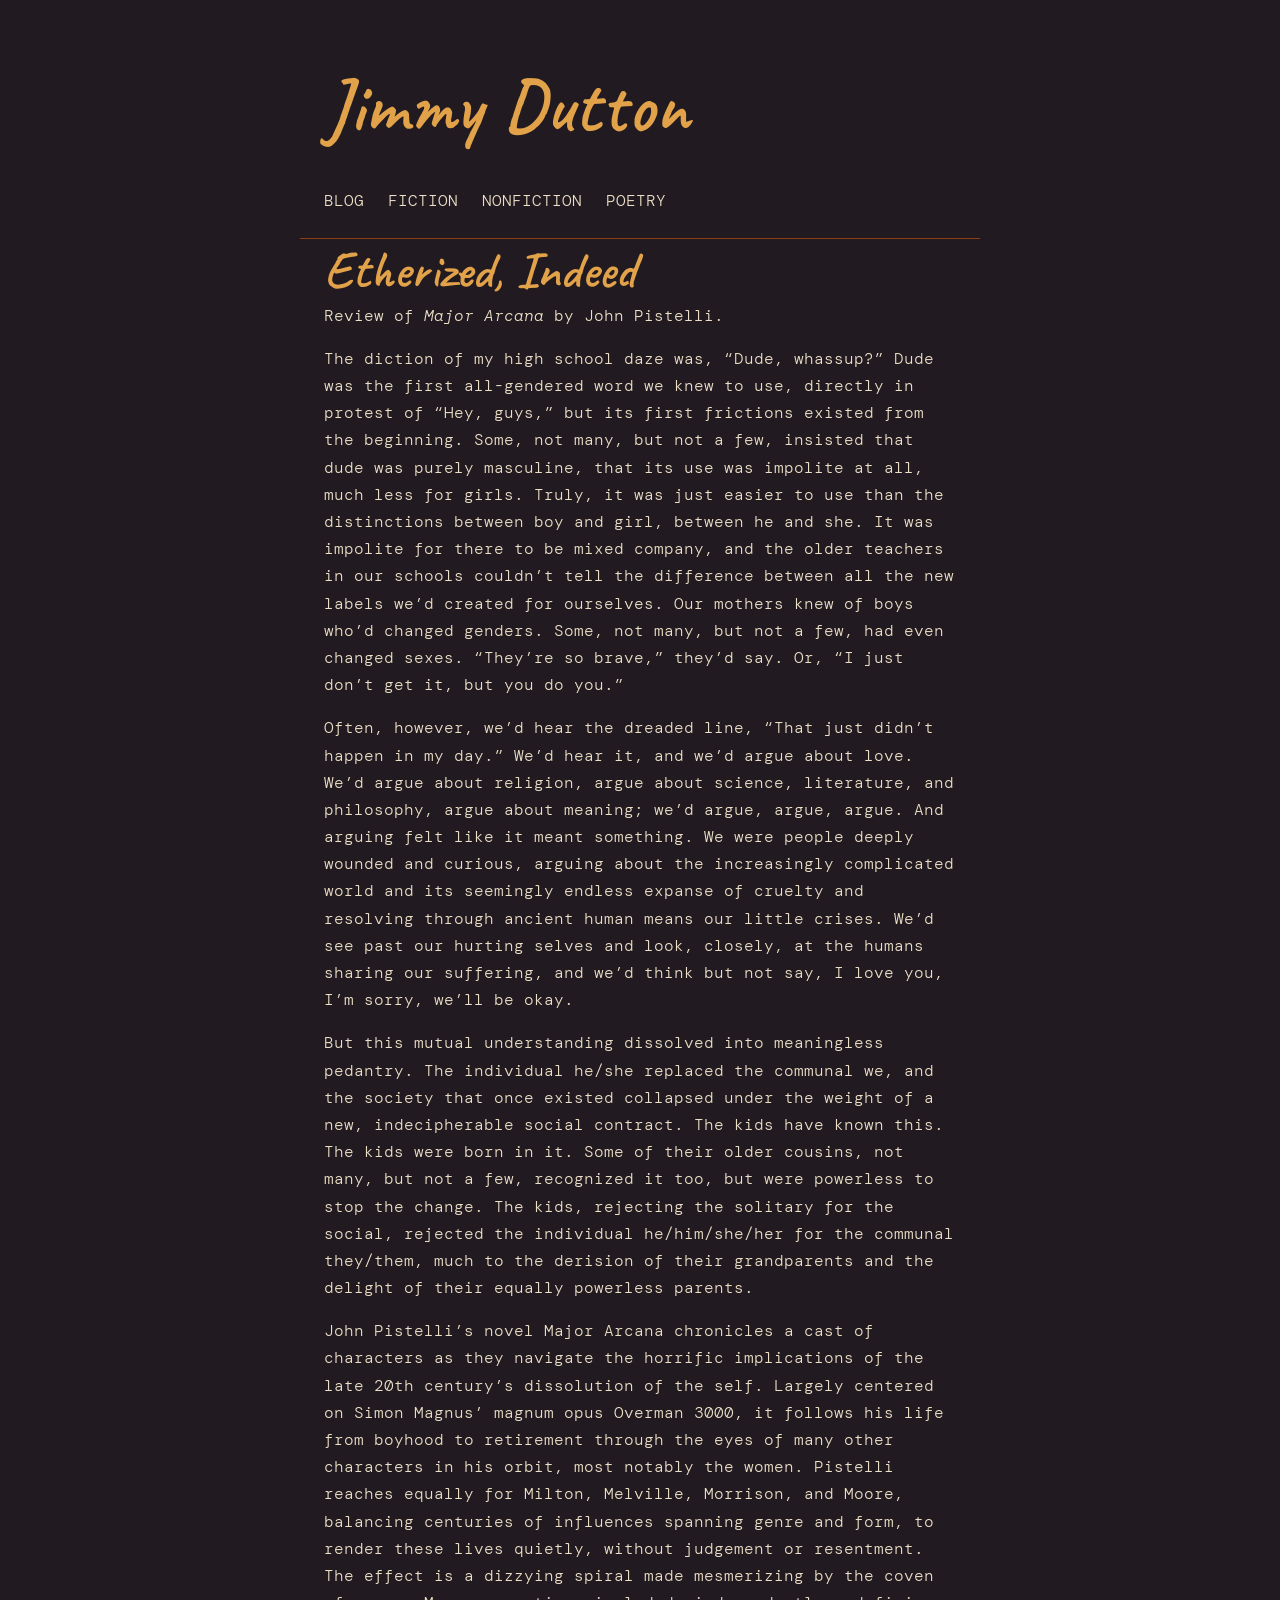
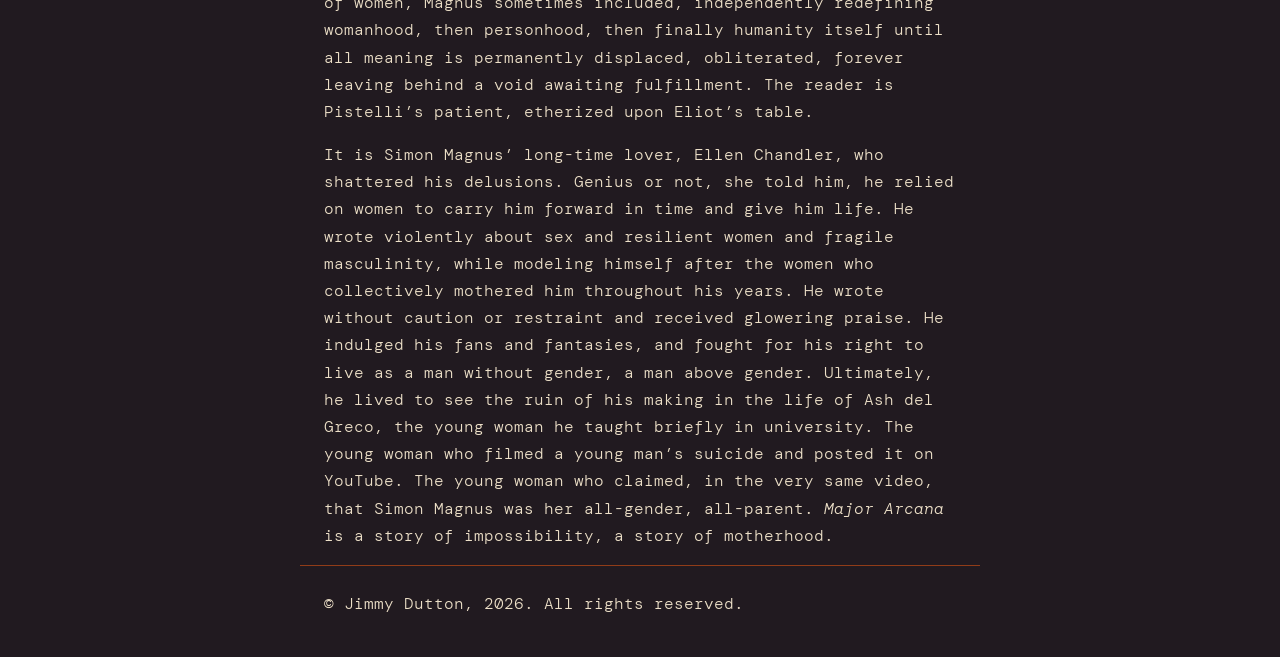
<file: nonfiction/etherized-indeed.html>
<!DOCTYPE html>
<html lang="en-US">
<head>
    <meta charset="UTF-8" />
    <meta name="viewport" content="width=device-width, initial-scale=1" />
    <link href="/style.css" rel="stylesheet">
    <title>Etherized, Indeed - Jimmy Dutton</title>
</head>

<body>
    <a href="#maincontent" class="skip-link">Skip to main content.</a>
    
    <header>
        <a href="/" class="wordmark">Jimmy Dutton</a>
        <nav> <!-- Row of bare nav links that suit my preferred visuals -->
            <a href="/blog">Blog</a>
            <a href="/fiction">Fiction</a>
            <a href="/nonfiction">Nonfiction</a>
            <a href="/poetry">Poetry</a>
        </nav>
    </header>

    <main id="maincontent">
        <h1>Etherized, Indeed</h1>
        <p>Review of <em>Major Arcana</em> by John Pistelli.</p>
        <article>
            <div>
                <p>The diction of my high school daze was, “Dude, whassup?” Dude was the first all-gendered word we knew to use, directly in protest of “Hey, guys,” but its first frictions existed from the beginning. Some, not many, but not a few, insisted that dude was purely masculine, that its use was impolite at all, much less for girls. Truly, it was just easier to use than the distinctions between boy and girl, between he and she. It was impolite for there to be mixed company, and the older teachers in our schools couldn’t tell the difference between all the new labels we’d created for ourselves. Our mothers knew of boys who’d changed genders. Some, not many, but not a few, had even changed sexes. “They’re so brave,” they’d say. Or, “I just don’t get it, but you do you.”</p>
                <p>Often, however, we’d hear the dreaded line, “That just didn’t happen in my day.” We’d hear it, and we’d argue about love. We’d argue about religion, argue about science, literature, and philosophy, argue about meaning; we’d argue, argue, argue. And arguing felt like it meant something. We were people deeply wounded and curious, arguing about the increasingly complicated world and its seemingly endless expanse of cruelty and resolving through ancient human means our little crises. We’d see past our hurting selves and look, closely, at the humans sharing our suffering, and we’d think but not say, I love you, I’m sorry, we’ll be okay.</p>
                <p>But this mutual understanding dissolved into meaningless pedantry. The individual he/she replaced the communal we, and the society that once existed collapsed under the weight of a new, indecipherable social contract. The kids have known this. The kids were born in it. Some of their older cousins, not many, but not a few, recognized it too, but were powerless to stop the change. The kids, rejecting the solitary for the social, rejected the individual he/him/she/her for the communal they/them, much to the derision of their grandparents and the delight of their equally powerless parents.</p>
                <p>John Pistelli’s novel Major Arcana chronicles a cast of characters as they navigate the horrific implications of the late 20th century’s dissolution of the self. Largely centered on Simon Magnus’ magnum opus Overman 3000, it follows his life from boyhood to retirement through the eyes of many other characters in his orbit, most notably the women. Pistelli reaches equally for Milton, Melville, Morrison, and Moore, balancing centuries of influences spanning genre and form, to render these lives quietly, without judgement or resentment. The effect is a dizzying spiral made mesmerizing by the coven of women, Magnus sometimes included, independently redefining womanhood, then personhood, then finally humanity itself until all meaning is permanently displaced, obliterated, forever leaving behind a void awaiting fulfillment. The reader is Pistelli’s patient, etherized upon Eliot’s table.</p>
                <p>It is Simon Magnus’ long-time lover, Ellen Chandler, who shattered his delusions. Genius or not, she told him, he relied on women to carry him forward in time and give him life. He wrote violently about sex and resilient women and fragile masculinity, while modeling himself after the women who collectively mothered him throughout his years. He wrote without caution or restraint and received glowering praise. He indulged his fans and fantasies, and fought for his right to live as a man without gender, a man above gender. Ultimately, he lived to see the ruin of his making in the life of Ash del Greco, the young woman he taught briefly in university. The young woman who filmed a young man’s suicide and posted it on YouTube. The young woman who claimed, in the very same video, that Simon Magnus was her all-gender, all-parent. <em>Major Arcana</em> is a story of impossibility, a story of motherhood.</p>
            </div>
        </article>
    </main>

    <footer>
        <p>&copy; Jimmy Dutton, 2026. All rights reserved.</p>
    </footer>
</body>
</html>
</file>
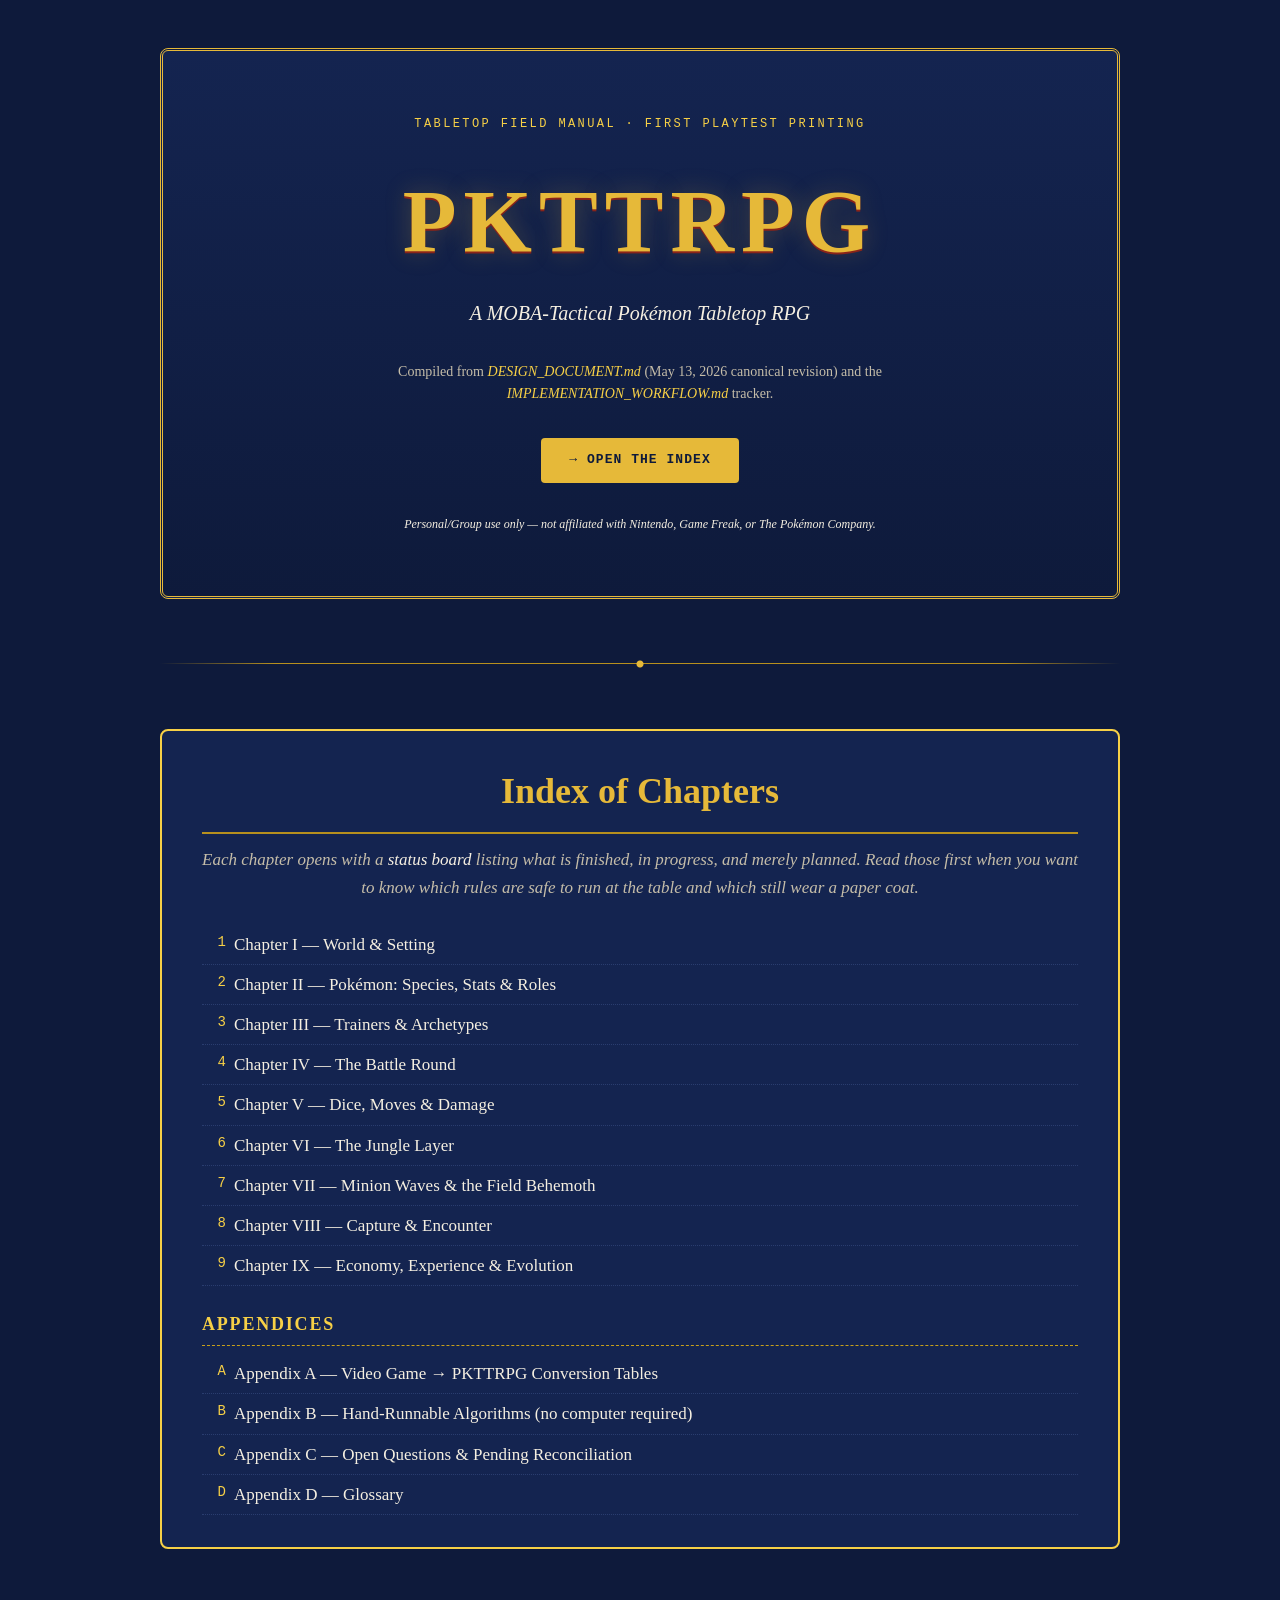
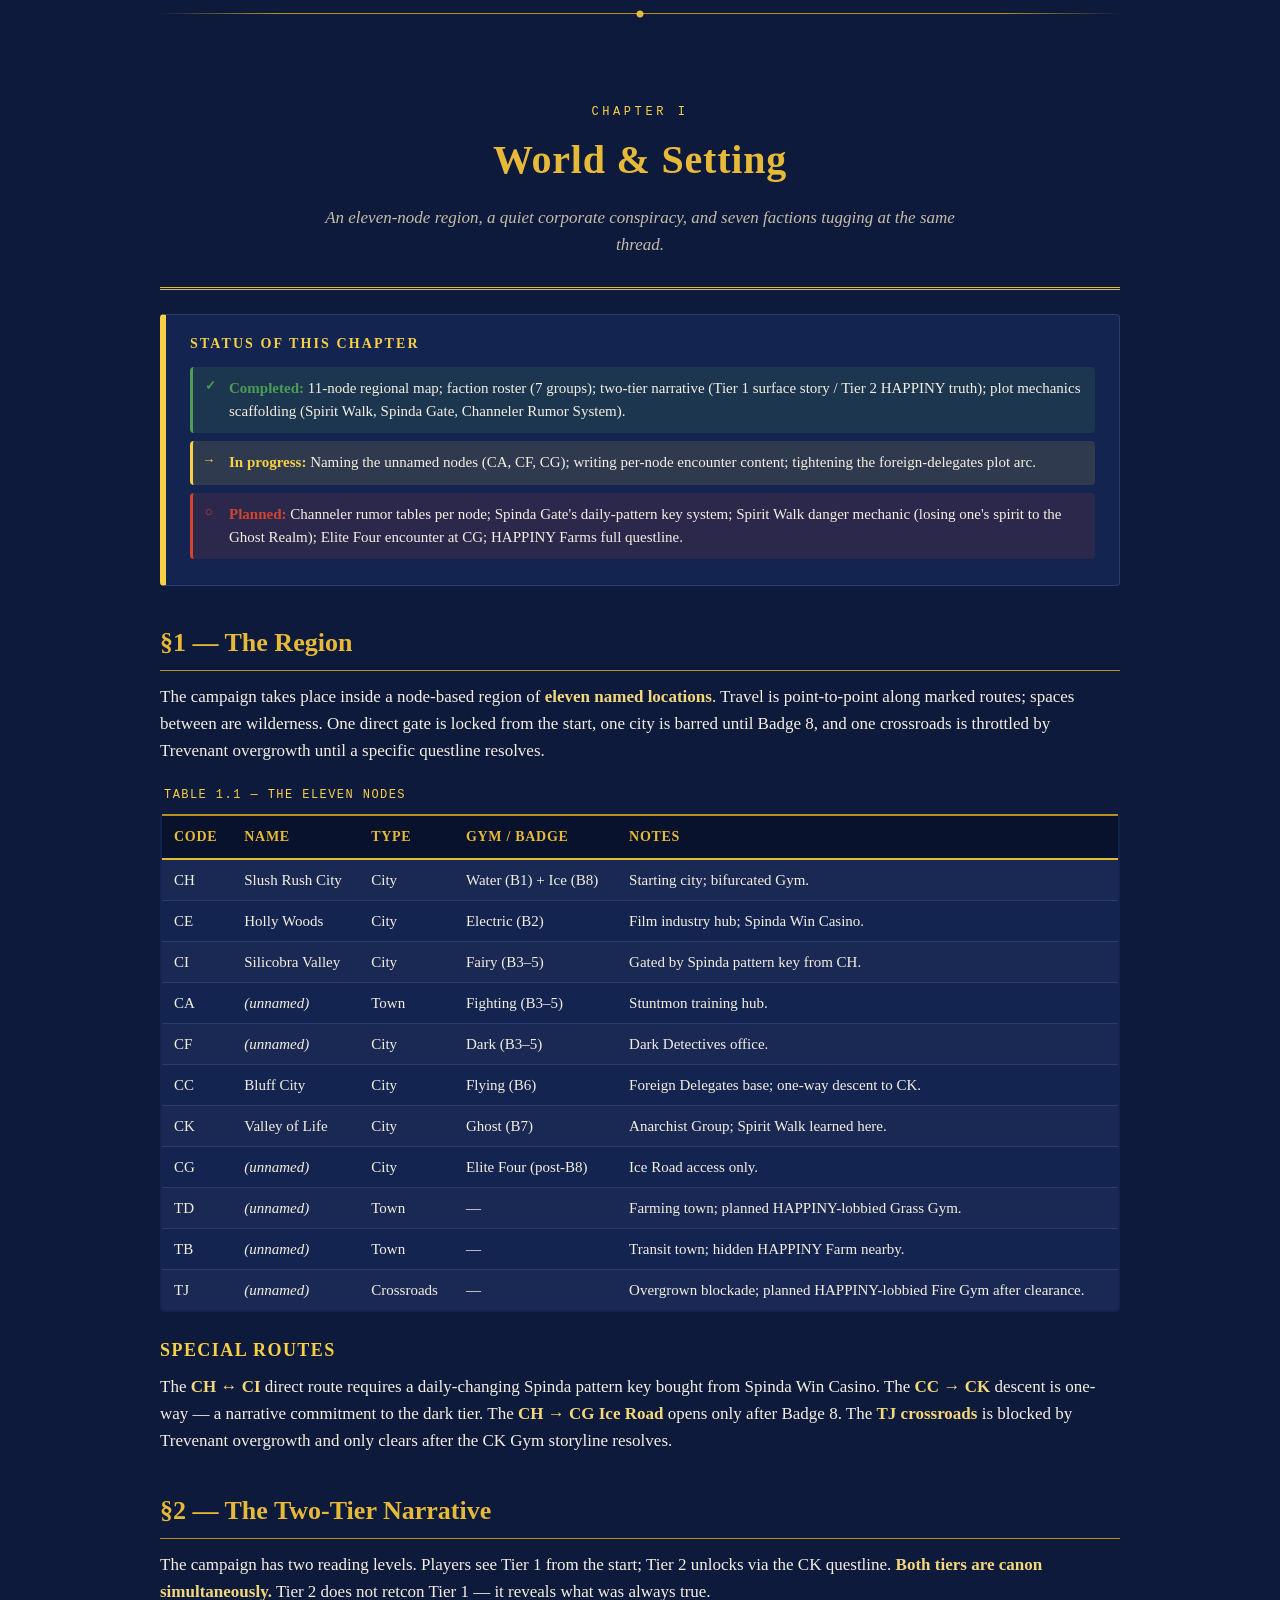
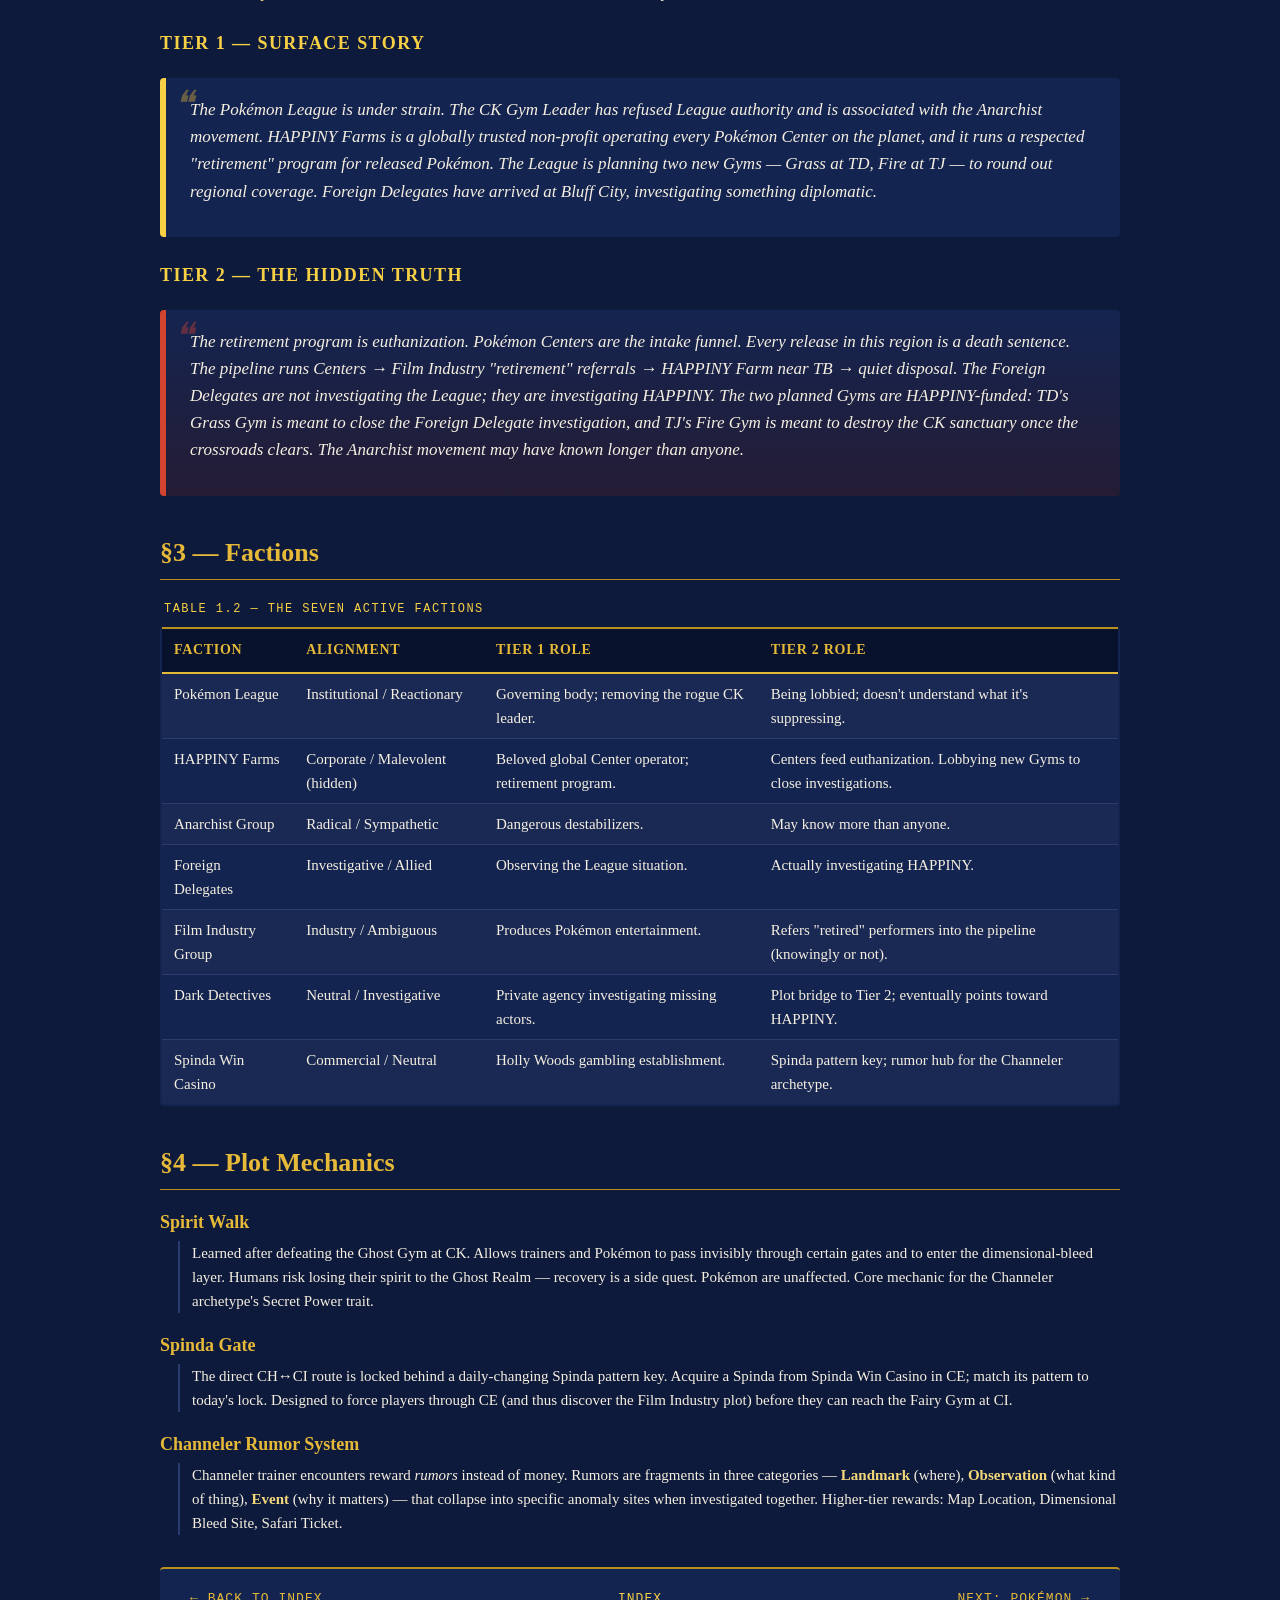
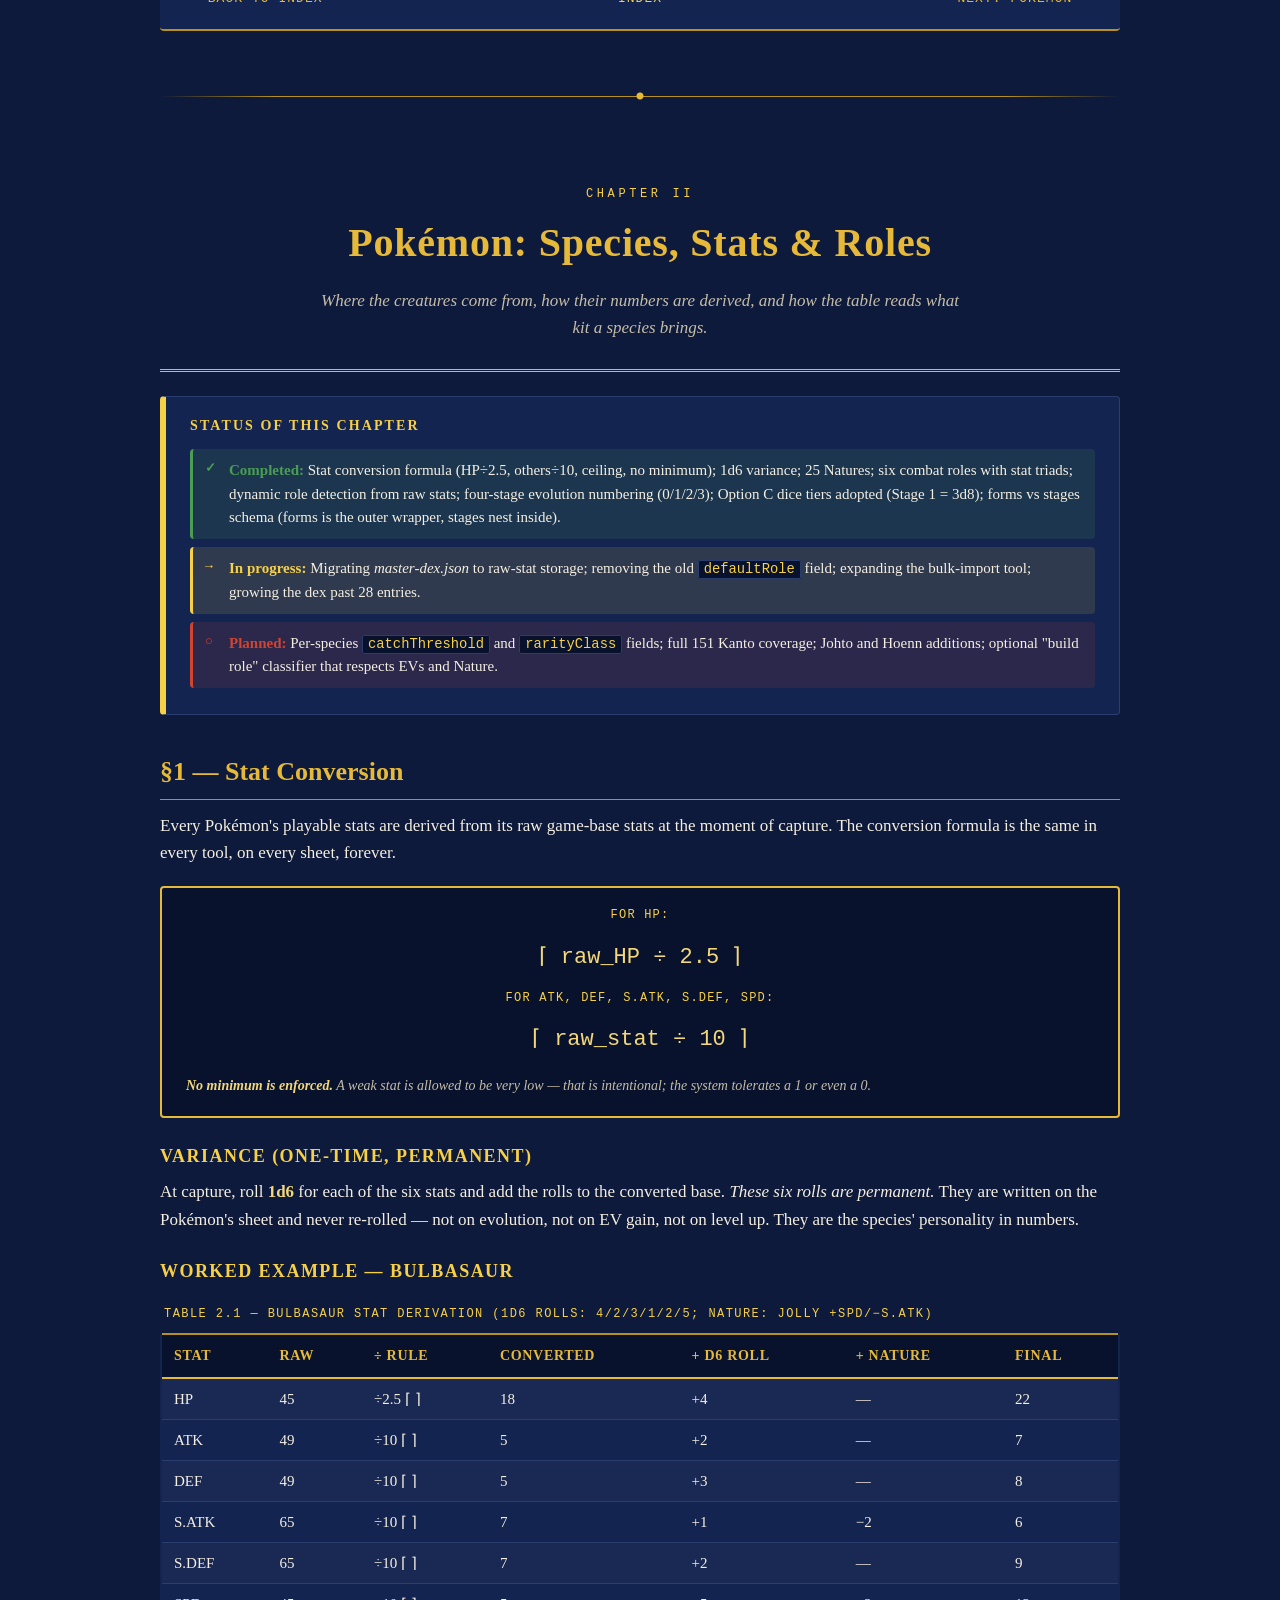
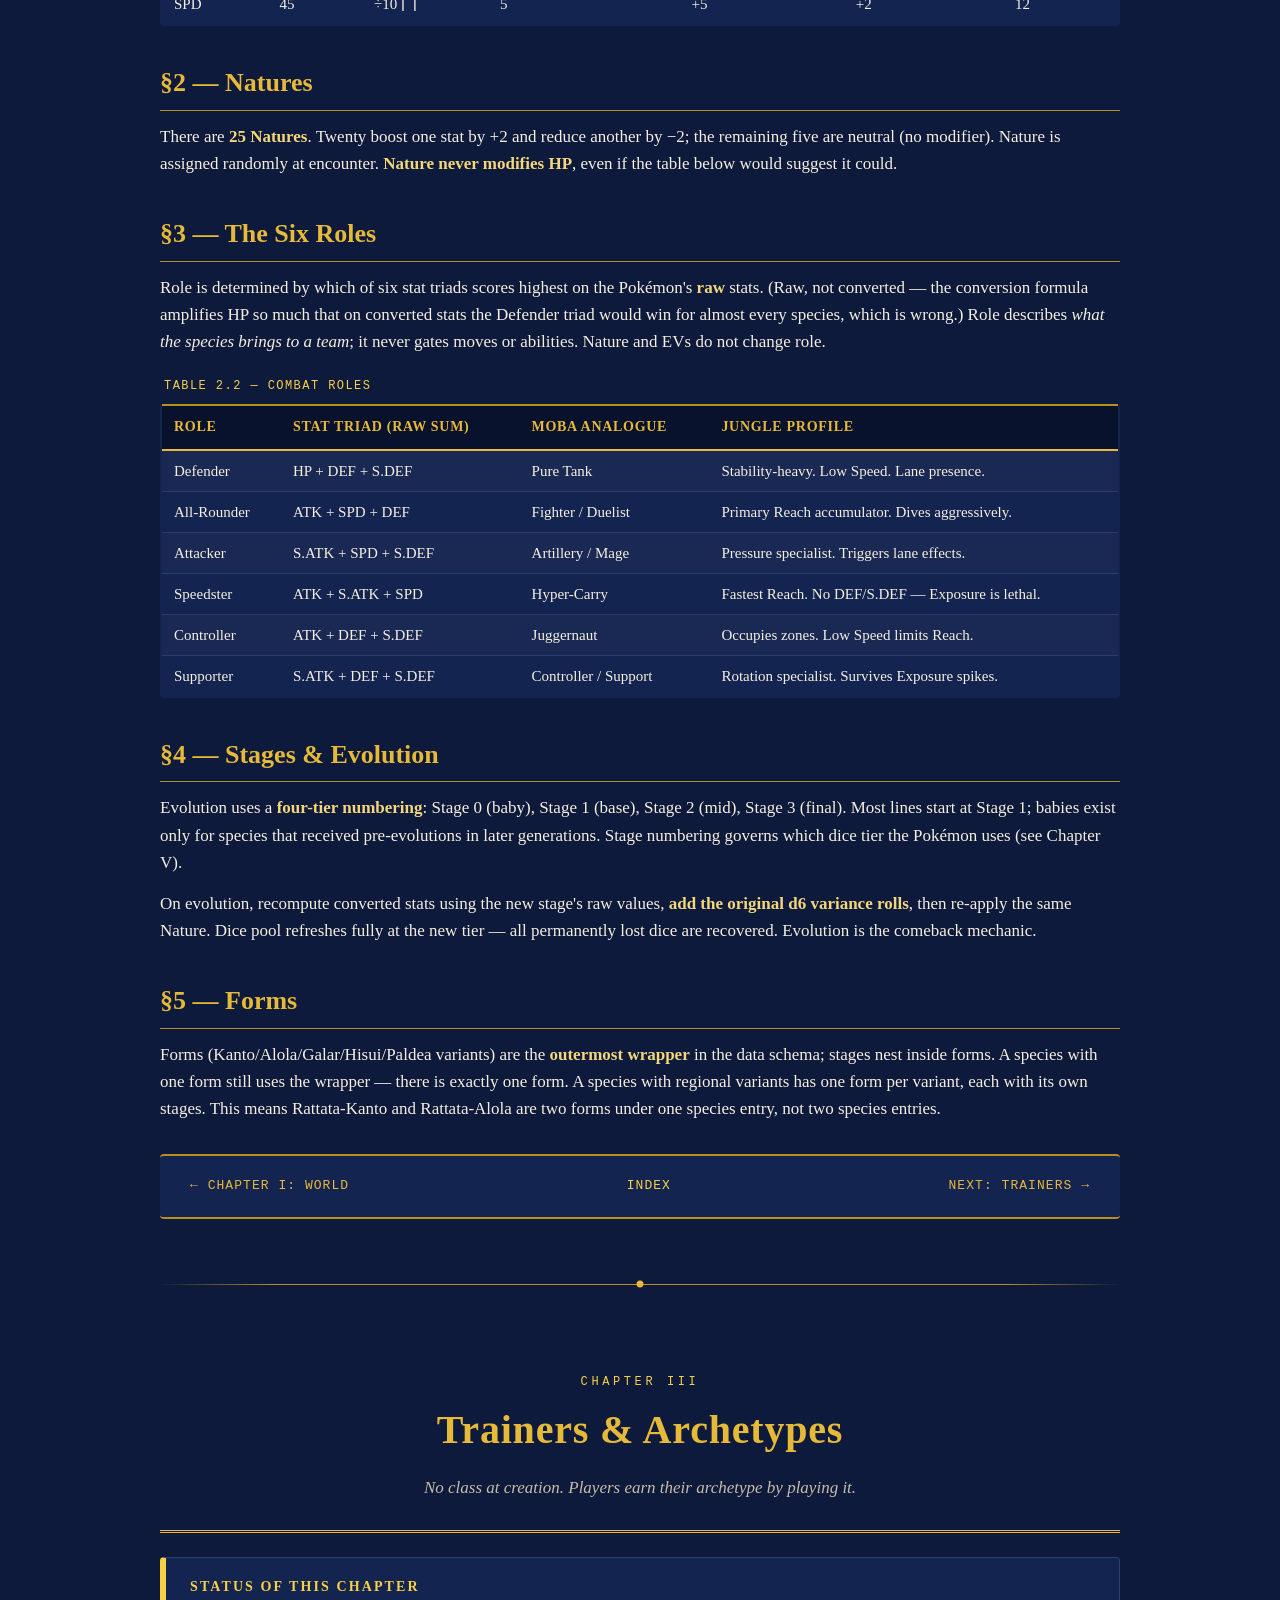
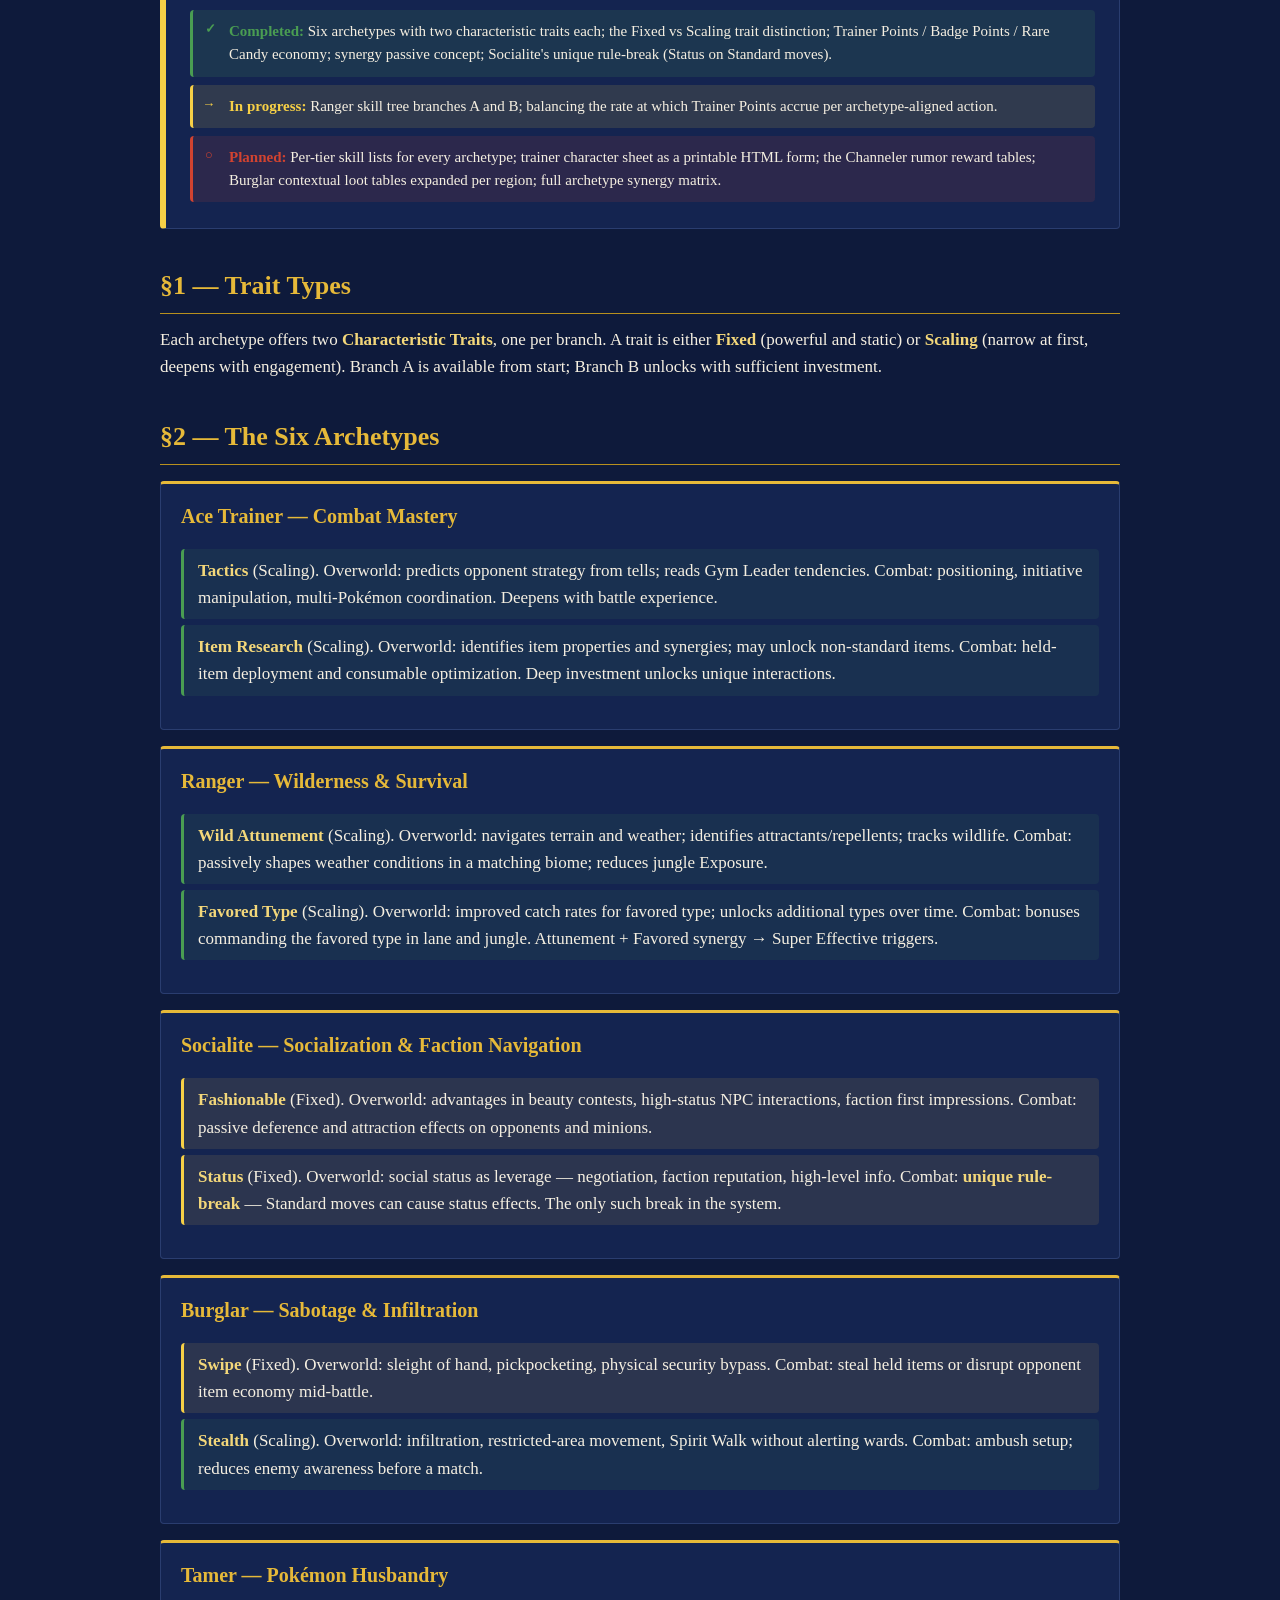
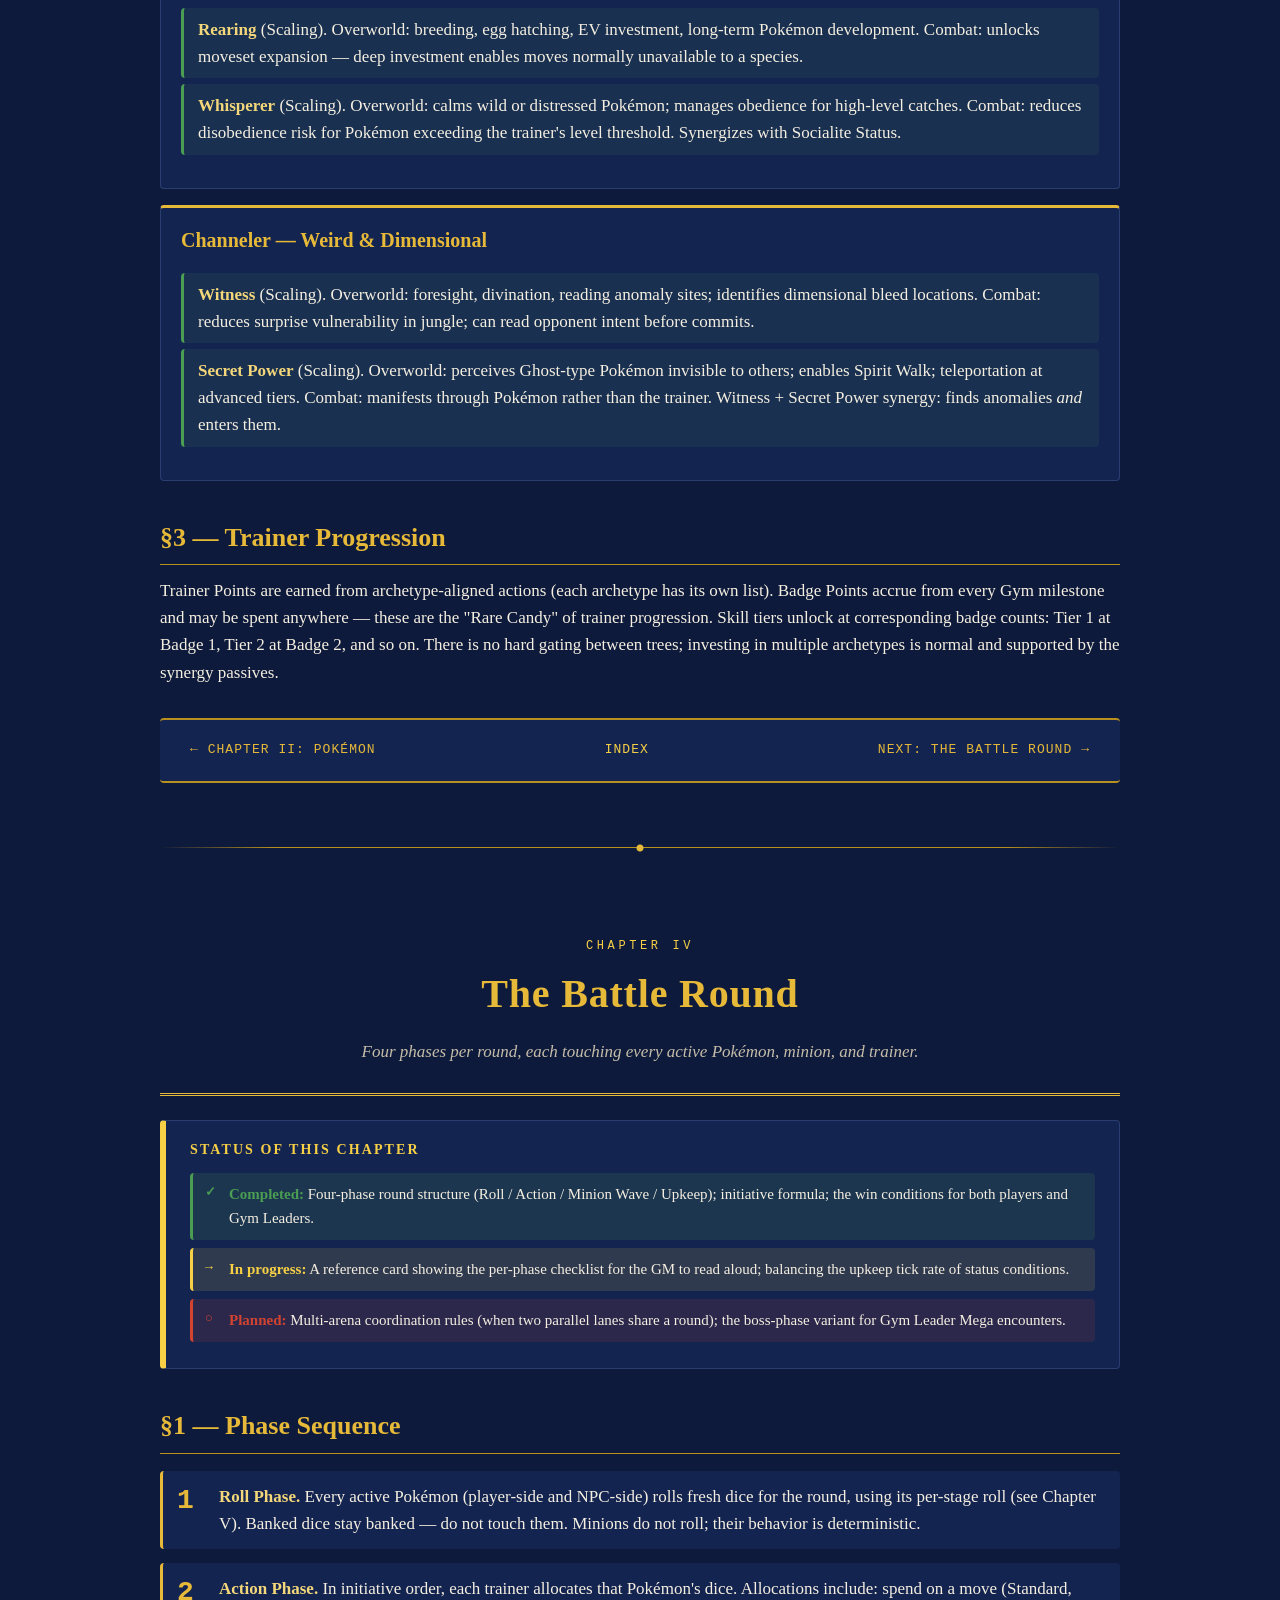
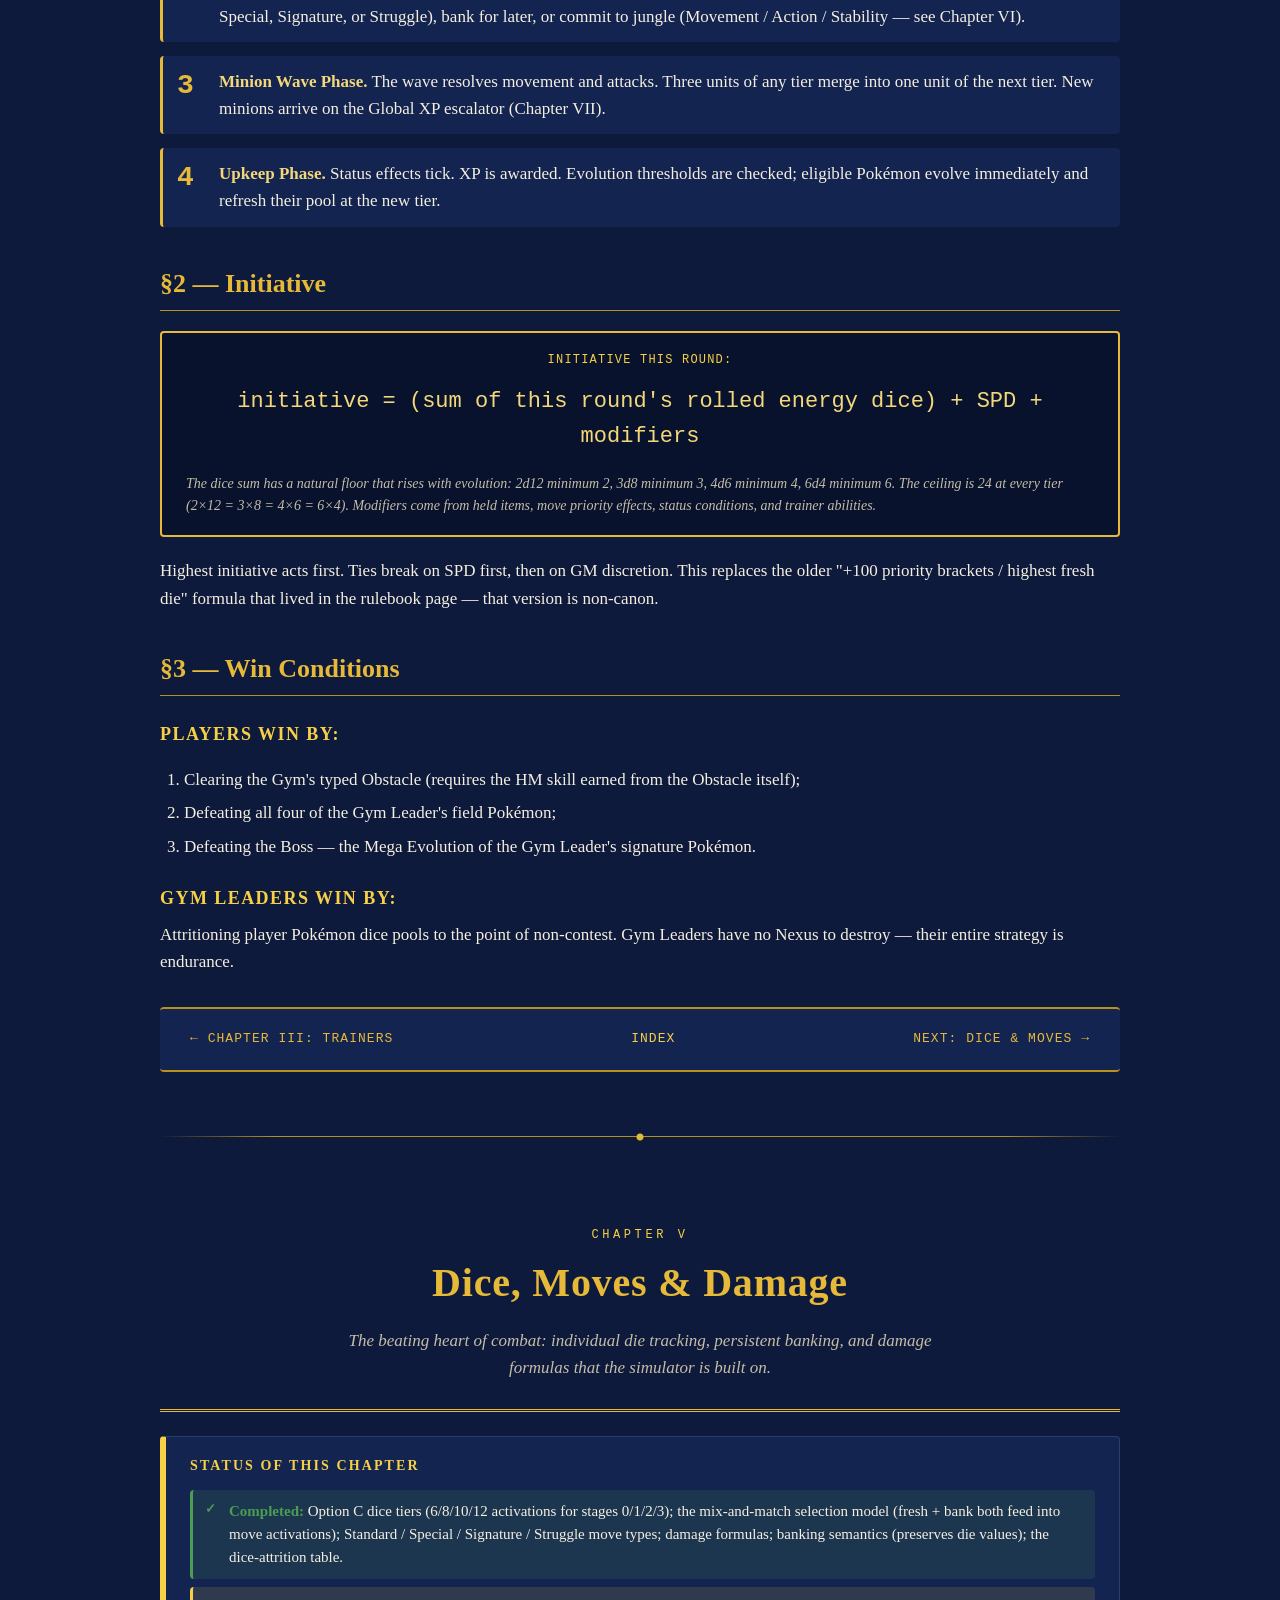
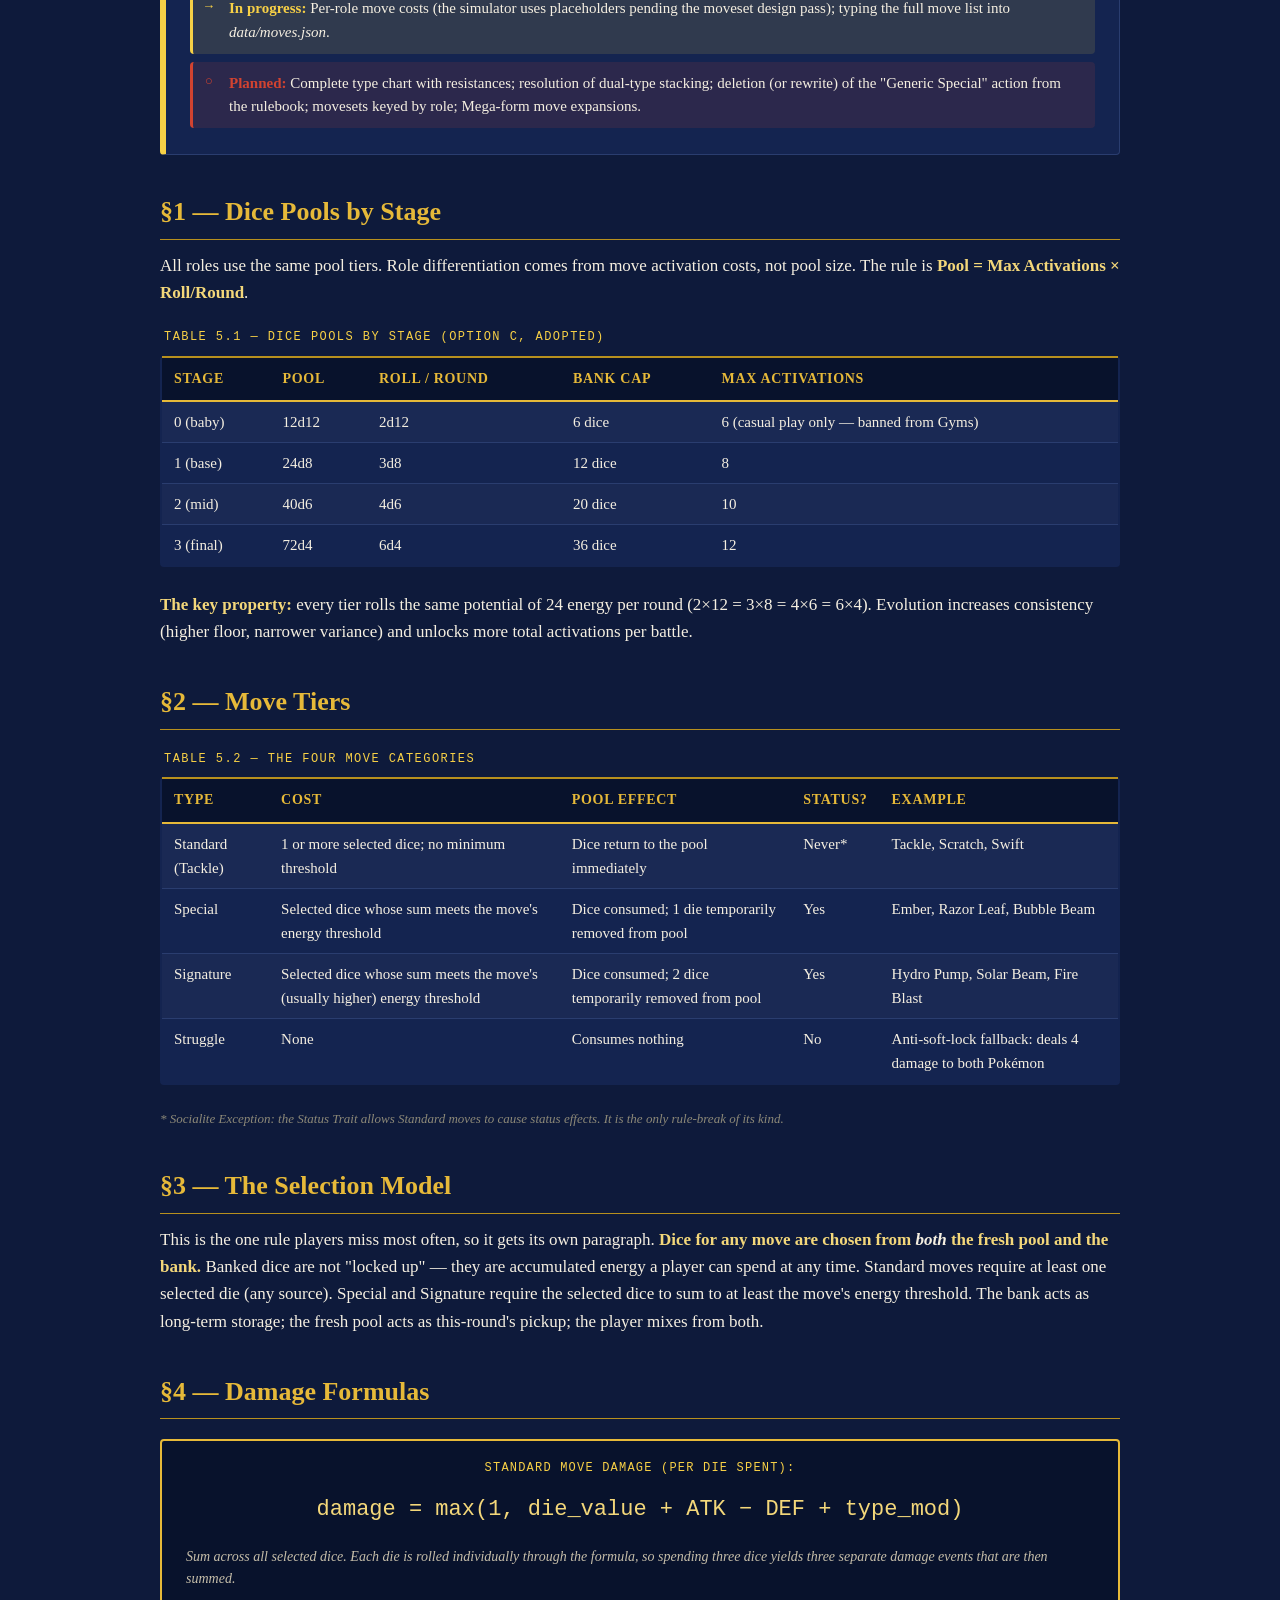
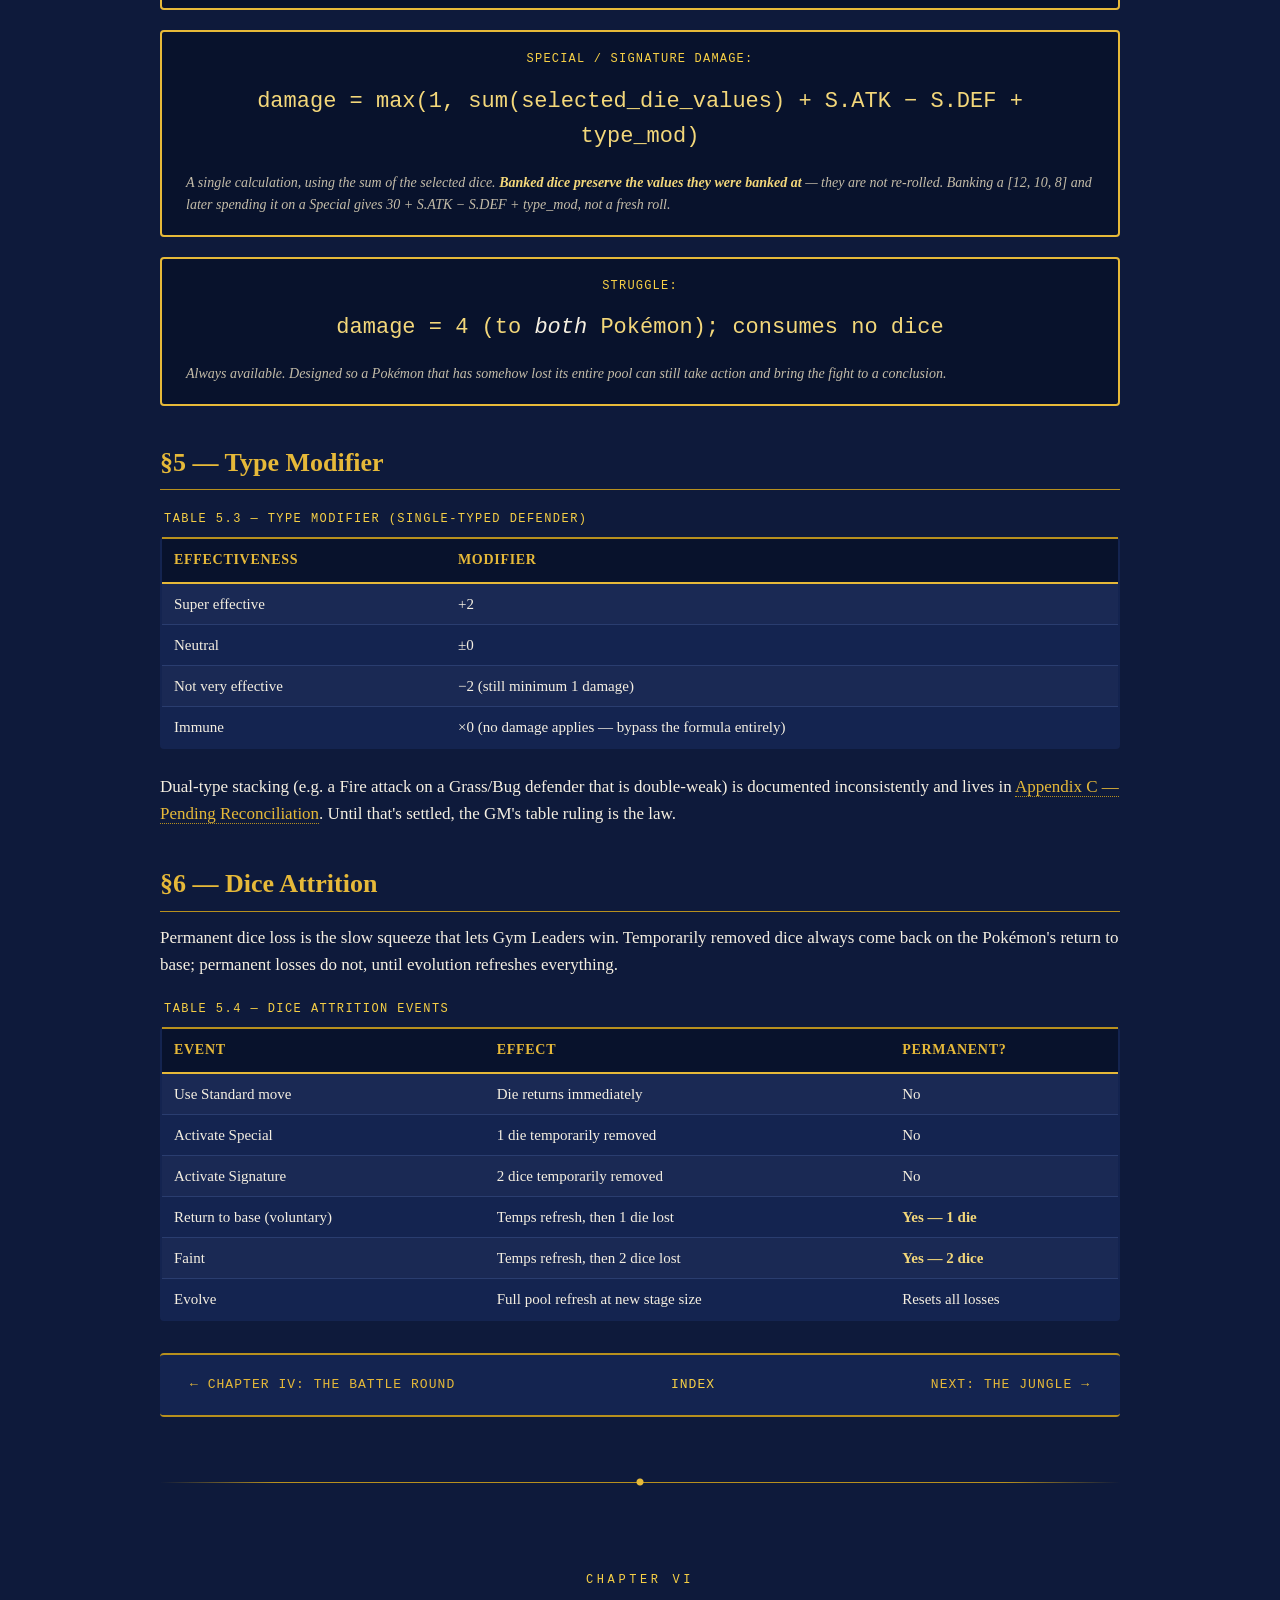
<file: pttrpg/manual.html>
<!DOCTYPE html>
<html lang="en">
<head>
<meta charset="UTF-8">
<title>PKTTRPG — Field Manual</title>
<meta name="description" content="The complete tabletop manual for PKTTRPG: a MOBA-style Pokémon TTRPG. Rules, lore, conversion tables, and hand-runnable algorithms for every JS-dependent tool.">
<link rel="stylesheet" href="manual.css">
</head>

<body class="manual manual-root">

<!-- ════════════════════════════════════════════════════════════════════ -->
<!-- COVER                                                                -->
<!-- ════════════════════════════════════════════════════════════════════ -->

<header class="manual-header cover-page" id="cover">
  <p class="cover-eyebrow">Tabletop Field Manual · First Playtest Printing</p>
  <h1 class="manual-title">PKTTRPG</h1>
  <p class="manual-subtitle">A MOBA-Tactical Pokémon Tabletop RPG</p>
  <p class="manual-credits">Compiled from <cite>DESIGN_DOCUMENT.md</cite> (May 13, 2026 canonical revision) and the <cite>IMPLEMENTATION_WORKFLOW.md</cite> tracker.</p>
  <nav class="cover-nav">
    <a href="#index" class="nav-link nav-link-primary">→ Open the Index</a>
  </nav>
  <p class="cover-disclaimer"><em>Personal/Group use only — not affiliated with Nintendo, Game Freak, or The Pokémon Company.</em></p>
</header>

<hr class="page-break">

<!-- ════════════════════════════════════════════════════════════════════ -->
<!-- INDEX                                                                -->
<!-- ════════════════════════════════════════════════════════════════════ -->

<nav id="index" class="index manual-index" aria-label="Table of contents">
  <h2 class="index-title">Index of Chapters</h2>
  <p class="index-blurb">Each chapter opens with a <em>status board</em> listing what is finished, in progress, and merely planned. Read those first when you want to know which rules are safe to run at the table and which still wear a paper coat.</p>

  <ol class="index-list chapter-index">
    <li class="index-entry"><a href="#ch-01">Chapter I — World &amp; Setting</a></li>
    <li class="index-entry"><a href="#ch-02">Chapter II — Pokémon: Species, Stats &amp; Roles</a></li>
    <li class="index-entry"><a href="#ch-03">Chapter III — Trainers &amp; Archetypes</a></li>
    <li class="index-entry"><a href="#ch-04">Chapter IV — The Battle Round</a></li>
    <li class="index-entry"><a href="#ch-05">Chapter V — Dice, Moves &amp; Damage</a></li>
    <li class="index-entry"><a href="#ch-06">Chapter VI — The Jungle Layer</a></li>
    <li class="index-entry"><a href="#ch-07">Chapter VII — Minion Waves &amp; the Field Behemoth</a></li>
    <li class="index-entry"><a href="#ch-08">Chapter VIII — Capture &amp; Encounter</a></li>
    <li class="index-entry"><a href="#ch-09">Chapter IX — Economy, Experience &amp; Evolution</a></li>
  </ol>

  <h3 class="index-subtitle">Appendices</h3>
  <ol class="index-list appendix-index" type="A">
    <li class="index-entry"><a href="#appendix-a">Appendix A — Video Game → PKTTRPG Conversion Tables</a></li>
    <li class="index-entry"><a href="#appendix-b">Appendix B — Hand-Runnable Algorithms (no computer required)</a></li>
    <li class="index-entry"><a href="#appendix-c">Appendix C — Open Questions &amp; Pending Reconciliation</a></li>
    <li class="index-entry"><a href="#appendix-d">Appendix D — Glossary</a></li>
  </ol>
</nav>

<hr class="page-break">

<!-- ════════════════════════════════════════════════════════════════════ -->
<!-- CHAPTER I — WORLD & SETTING                                          -->
<!-- ════════════════════════════════════════════════════════════════════ -->

<section class="chapter chapter-world" id="ch-01">
  <header class="chapter-header">
    <p class="chapter-number">Chapter I</p>
    <h2 class="chapter-title">World &amp; Setting</h2>
    <p class="chapter-blurb">An eleven-node region, a quiet corporate conspiracy, and seven factions tugging at the same thread.</p>
  </header>

  <aside class="chapter-status" aria-label="Chapter status board">
    <h3 class="status-heading">Status of this Chapter</h3>
    <ul class="status-list">
      <li class="status status-done"><strong>Completed:</strong> 11-node regional map; faction roster (7 groups); two-tier narrative (Tier 1 surface story / Tier 2 HAPPINY truth); plot mechanics scaffolding (Spirit Walk, Spinda Gate, Channeler Rumor System).</li>
      <li class="status status-in-progress"><strong>In progress:</strong> Naming the unnamed nodes (CA, CF, CG); writing per-node encounter content; tightening the foreign-delegates plot arc.</li>
      <li class="status status-planned"><strong>Planned:</strong> Channeler rumor tables per node; Spinda Gate's daily-pattern key system; Spirit Walk danger mechanic (losing one's spirit to the Ghost Realm); Elite Four encounter at CG; HAPPINY Farms full questline.</li>
    </ul>
  </aside>

  <article class="chapter-body">
    <h3 class="section-heading">§1 — The Region</h3>
    <p>The campaign takes place inside a node-based region of <strong>eleven named locations</strong>. Travel is point-to-point along marked routes; spaces between are wilderness. One direct gate is locked from the start, one city is barred until Badge 8, and one crossroads is throttled by Trevenant overgrowth until a specific questline resolves.</p>

    <table class="lore-table region-table">
      <caption class="table-caption">Table 1.1 — The Eleven Nodes</caption>
      <thead><tr><th>Code</th><th>Name</th><th>Type</th><th>Gym / Badge</th><th>Notes</th></tr></thead>
      <tbody>
        <tr><td>CH</td><td>Slush Rush City</td><td>City</td><td>Water (B1) + Ice (B8)</td><td>Starting city; bifurcated Gym.</td></tr>
        <tr><td>CE</td><td>Holly Woods</td><td>City</td><td>Electric (B2)</td><td>Film industry hub; Spinda Win Casino.</td></tr>
        <tr><td>CI</td><td>Silicobra Valley</td><td>City</td><td>Fairy (B3–5)</td><td>Gated by Spinda pattern key from CH.</td></tr>
        <tr><td>CA</td><td><em>(unnamed)</em></td><td>Town</td><td>Fighting (B3–5)</td><td>Stuntmon training hub.</td></tr>
        <tr><td>CF</td><td><em>(unnamed)</em></td><td>City</td><td>Dark (B3–5)</td><td>Dark Detectives office.</td></tr>
        <tr><td>CC</td><td>Bluff City</td><td>City</td><td>Flying (B6)</td><td>Foreign Delegates base; one-way descent to CK.</td></tr>
        <tr><td>CK</td><td>Valley of Life</td><td>City</td><td>Ghost (B7)</td><td>Anarchist Group; Spirit Walk learned here.</td></tr>
        <tr><td>CG</td><td><em>(unnamed)</em></td><td>City</td><td>Elite Four (post-B8)</td><td>Ice Road access only.</td></tr>
        <tr><td>TD</td><td><em>(unnamed)</em></td><td>Town</td><td>—</td><td>Farming town; planned HAPPINY-lobbied Grass Gym.</td></tr>
        <tr><td>TB</td><td><em>(unnamed)</em></td><td>Town</td><td>—</td><td>Transit town; hidden HAPPINY Farm nearby.</td></tr>
        <tr><td>TJ</td><td><em>(unnamed)</em></td><td>Crossroads</td><td>—</td><td>Overgrown blockade; planned HAPPINY-lobbied Fire Gym after clearance.</td></tr>
      </tbody>
    </table>

    <h4 class="subsection-heading">Special Routes</h4>
    <p>The <strong>CH ↔ CI</strong> direct route requires a daily-changing Spinda pattern key bought from Spinda Win Casino. The <strong>CC → CK</strong> descent is one-way — a narrative commitment to the dark tier. The <strong>CH → CG Ice Road</strong> opens only after Badge 8. The <strong>TJ crossroads</strong> is blocked by Trevenant overgrowth and only clears after the CK Gym storyline resolves.</p>

    <h3 class="section-heading">§2 — The Two-Tier Narrative</h3>
    <p>The campaign has two reading levels. Players see Tier 1 from the start; Tier 2 unlocks via the CK questline. <strong>Both tiers are canon simultaneously.</strong> Tier 2 does not retcon Tier 1 — it reveals what was always true.</p>

    <h4 class="subsection-heading">Tier 1 — Surface Story</h4>
    <blockquote class="lore-callout tier-1-callout">
      <p>The Pokémon League is under strain. The CK Gym Leader has refused League authority and is associated with the Anarchist movement. HAPPINY Farms is a globally trusted non-profit operating every Pokémon Center on the planet, and it runs a respected "retirement" program for released Pokémon. The League is planning two new Gyms — Grass at TD, Fire at TJ — to round out regional coverage. Foreign Delegates have arrived at Bluff City, investigating something diplomatic.</p>
    </blockquote>

    <h4 class="subsection-heading">Tier 2 — The Hidden Truth</h4>
    <blockquote class="lore-callout tier-2-callout">
      <p>The retirement program is euthanization. Pokémon Centers are the intake funnel. Every release in this region is a death sentence. The pipeline runs Centers → Film Industry "retirement" referrals → HAPPINY Farm near TB → quiet disposal. The Foreign Delegates are not investigating the League; they are investigating HAPPINY. The two planned Gyms are HAPPINY-funded: TD's Grass Gym is meant to close the Foreign Delegate investigation, and TJ's Fire Gym is meant to destroy the CK sanctuary once the crossroads clears. The Anarchist movement may have known longer than anyone.</p>
    </blockquote>

    <h3 class="section-heading">§3 — Factions</h3>

    <table class="lore-table faction-table">
      <caption class="table-caption">Table 1.2 — The Seven Active Factions</caption>
      <thead><tr><th>Faction</th><th>Alignment</th><th>Tier 1 Role</th><th>Tier 2 Role</th></tr></thead>
      <tbody>
        <tr><td>Pokémon League</td><td>Institutional / Reactionary</td><td>Governing body; removing the rogue CK leader.</td><td>Being lobbied; doesn't understand what it's suppressing.</td></tr>
        <tr><td>HAPPINY Farms</td><td>Corporate / Malevolent (hidden)</td><td>Beloved global Center operator; retirement program.</td><td>Centers feed euthanization. Lobbying new Gyms to close investigations.</td></tr>
        <tr><td>Anarchist Group</td><td>Radical / Sympathetic</td><td>Dangerous destabilizers.</td><td>May know more than anyone.</td></tr>
        <tr><td>Foreign Delegates</td><td>Investigative / Allied</td><td>Observing the League situation.</td><td>Actually investigating HAPPINY.</td></tr>
        <tr><td>Film Industry Group</td><td>Industry / Ambiguous</td><td>Produces Pokémon entertainment.</td><td>Refers "retired" performers into the pipeline (knowingly or not).</td></tr>
        <tr><td>Dark Detectives</td><td>Neutral / Investigative</td><td>Private agency investigating missing actors.</td><td>Plot bridge to Tier 2; eventually points toward HAPPINY.</td></tr>
        <tr><td>Spinda Win Casino</td><td>Commercial / Neutral</td><td>Holly Woods gambling establishment.</td><td>Spinda pattern key; rumor hub for the Channeler archetype.</td></tr>
      </tbody>
    </table>

    <h3 class="section-heading">§4 — Plot Mechanics</h3>
    <dl class="plot-mechanic-list">
      <dt class="plot-mechanic-term">Spirit Walk</dt>
      <dd class="plot-mechanic-def">Learned after defeating the Ghost Gym at CK. Allows trainers and Pokémon to pass invisibly through certain gates and to enter the dimensional-bleed layer. Humans risk losing their spirit to the Ghost Realm — recovery is a side quest. Pokémon are unaffected. Core mechanic for the Channeler archetype's Secret Power trait.</dd>

      <dt class="plot-mechanic-term">Spinda Gate</dt>
      <dd class="plot-mechanic-def">The direct CH↔CI route is locked behind a daily-changing Spinda pattern key. Acquire a Spinda from Spinda Win Casino in CE; match its pattern to today's lock. Designed to force players through CE (and thus discover the Film Industry plot) before they can reach the Fairy Gym at CI.</dd>

      <dt class="plot-mechanic-term">Channeler Rumor System</dt>
      <dd class="plot-mechanic-def">Channeler trainer encounters reward <em>rumors</em> instead of money. Rumors are fragments in three categories — <strong>Landmark</strong> (where), <strong>Observation</strong> (what kind of thing), <strong>Event</strong> (why it matters) — that collapse into specific anomaly sites when investigated together. Higher-tier rewards: Map Location, Dimensional Bleed Site, Safari Ticket.</dd>
    </dl>
  </article>

  <nav class="chapter-nav chapter-nav-bottom" aria-label="Chapter navigation">
    <a class="nav-link nav-link-prev" href="#index">← Back to Index</a>
    <a class="nav-link nav-link-index" href="#index">Index</a>
    <a class="nav-link nav-link-next" href="#ch-02">Next: Pokémon →</a>
  </nav>
</section>

<hr class="page-break">

<!-- ════════════════════════════════════════════════════════════════════ -->
<!-- CHAPTER II — POKÉMON                                                 -->
<!-- ════════════════════════════════════════════════════════════════════ -->

<section class="chapter chapter-species" id="ch-02">
  <header class="chapter-header">
    <p class="chapter-number">Chapter II</p>
    <h2 class="chapter-title">Pokémon: Species, Stats &amp; Roles</h2>
    <p class="chapter-blurb">Where the creatures come from, how their numbers are derived, and how the table reads what kit a species brings.</p>
  </header>

  <aside class="chapter-status">
    <h3 class="status-heading">Status of this Chapter</h3>
    <ul class="status-list">
      <li class="status status-done"><strong>Completed:</strong> Stat conversion formula (HP÷2.5, others÷10, ceiling, no minimum); 1d6 variance; 25 Natures; six combat roles with stat triads; dynamic role detection from raw stats; four-stage evolution numbering (0/1/2/3); Option C dice tiers adopted (Stage 1 = 3d8); forms vs stages schema (forms is the outer wrapper, stages nest inside).</li>
      <li class="status status-in-progress"><strong>In progress:</strong> Migrating <em>master-dex.json</em> to raw-stat storage; removing the old <code>defaultRole</code> field; expanding the bulk-import tool; growing the dex past 28 entries.</li>
      <li class="status status-planned"><strong>Planned:</strong> Per-species <code>catchThreshold</code> and <code>rarityClass</code> fields; full 151 Kanto coverage; Johto and Hoenn additions; optional "build role" classifier that respects EVs and Nature.</li>
    </ul>
  </aside>

  <article class="chapter-body">
    <h3 class="section-heading">§1 — Stat Conversion</h3>
    <p>Every Pokémon's playable stats are derived from its raw game-base stats at the moment of capture. The conversion formula is the same in every tool, on every sheet, forever.</p>

    <div class="formula-box stat-conversion-formula">
      <p class="formula-label">For HP:</p>
      <p class="formula-expression">⌈ raw_HP ÷ 2.5 ⌉</p>
      <p class="formula-label">For ATK, DEF, S.ATK, S.DEF, SPD:</p>
      <p class="formula-expression">⌈ raw_stat ÷ 10 ⌉</p>
      <p class="formula-note"><strong>No minimum is enforced.</strong> A weak stat is allowed to be very low — that is intentional; the system tolerates a 1 or even a 0.</p>
    </div>

    <h4 class="subsection-heading">Variance (one-time, permanent)</h4>
    <p>At capture, roll <strong>1d6</strong> for each of the six stats and add the rolls to the converted base. <em>These six rolls are permanent.</em> They are written on the Pokémon's sheet and never re-rolled — not on evolution, not on EV gain, not on level up. They are the species' personality in numbers.</p>

    <h4 class="subsection-heading">Worked Example — Bulbasaur</h4>
    <table class="example-table stat-example-table">
      <caption class="table-caption">Table 2.1 — Bulbasaur stat derivation (1d6 rolls: 4/2/3/1/2/5; Nature: Jolly +SPD/−S.ATK)</caption>
      <thead><tr><th>Stat</th><th>Raw</th><th>÷ Rule</th><th>Converted</th><th>+ d6 Roll</th><th>+ Nature</th><th>Final</th></tr></thead>
      <tbody>
        <tr><td>HP</td><td>45</td><td>÷2.5 ⌈ ⌉</td><td>18</td><td>+4</td><td>—</td><td>22</td></tr>
        <tr><td>ATK</td><td>49</td><td>÷10 ⌈ ⌉</td><td>5</td><td>+2</td><td>—</td><td>7</td></tr>
        <tr><td>DEF</td><td>49</td><td>÷10 ⌈ ⌉</td><td>5</td><td>+3</td><td>—</td><td>8</td></tr>
        <tr><td>S.ATK</td><td>65</td><td>÷10 ⌈ ⌉</td><td>7</td><td>+1</td><td>−2</td><td>6</td></tr>
        <tr><td>S.DEF</td><td>65</td><td>÷10 ⌈ ⌉</td><td>7</td><td>+2</td><td>—</td><td>9</td></tr>
        <tr><td>SPD</td><td>45</td><td>÷10 ⌈ ⌉</td><td>5</td><td>+5</td><td>+2</td><td>12</td></tr>
      </tbody>
    </table>

    <h3 class="section-heading">§2 — Natures</h3>
    <p>There are <strong>25 Natures</strong>. Twenty boost one stat by +2 and reduce another by −2; the remaining five are neutral (no modifier). Nature is assigned randomly at encounter. <strong>Nature never modifies HP</strong>, even if the table below would suggest it could.</p>

    <h3 class="section-heading">§3 — The Six Roles</h3>
    <p>Role is determined by which of six stat triads scores highest on the Pokémon's <strong>raw</strong> stats. (Raw, not converted — the conversion formula amplifies HP so much that on converted stats the Defender triad would win for almost every species, which is wrong.) Role describes <em>what the species brings to a team</em>; it never gates moves or abilities. Nature and EVs do not change role.</p>

    <table class="lore-table role-table">
      <caption class="table-caption">Table 2.2 — Combat Roles</caption>
      <thead><tr><th>Role</th><th>Stat Triad (raw sum)</th><th>MOBA Analogue</th><th>Jungle Profile</th></tr></thead>
      <tbody>
        <tr><td>Defender</td><td>HP + DEF + S.DEF</td><td>Pure Tank</td><td>Stability-heavy. Low Speed. Lane presence.</td></tr>
        <tr><td>All-Rounder</td><td>ATK + SPD + DEF</td><td>Fighter / Duelist</td><td>Primary Reach accumulator. Dives aggressively.</td></tr>
        <tr><td>Attacker</td><td>S.ATK + SPD + S.DEF</td><td>Artillery / Mage</td><td>Pressure specialist. Triggers lane effects.</td></tr>
        <tr><td>Speedster</td><td>ATK + S.ATK + SPD</td><td>Hyper-Carry</td><td>Fastest Reach. No DEF/S.DEF — Exposure is lethal.</td></tr>
        <tr><td>Controller</td><td>ATK + DEF + S.DEF</td><td>Juggernaut</td><td>Occupies zones. Low Speed limits Reach.</td></tr>
        <tr><td>Supporter</td><td>S.ATK + DEF + S.DEF</td><td>Controller / Support</td><td>Rotation specialist. Survives Exposure spikes.</td></tr>
      </tbody>
    </table>

    <h3 class="section-heading">§4 — Stages &amp; Evolution</h3>
    <p>Evolution uses a <strong>four-tier numbering</strong>: Stage 0 (baby), Stage 1 (base), Stage 2 (mid), Stage 3 (final). Most lines start at Stage 1; babies exist only for species that received pre-evolutions in later generations. Stage numbering governs which dice tier the Pokémon uses (see Chapter V).</p>

    <p>On evolution, recompute converted stats using the new stage's raw values, <strong>add the original d6 variance rolls</strong>, then re-apply the same Nature. Dice pool refreshes fully at the new tier — all permanently lost dice are recovered. Evolution is the comeback mechanic.</p>

    <h3 class="section-heading">§5 — Forms</h3>
    <p>Forms (Kanto/Alola/Galar/Hisui/Paldea variants) are the <strong>outermost wrapper</strong> in the data schema; stages nest inside forms. A species with one form still uses the wrapper — there is exactly one form. A species with regional variants has one form per variant, each with its own stages. This means Rattata-Kanto and Rattata-Alola are two forms under one species entry, not two species entries.</p>
  </article>

  <nav class="chapter-nav chapter-nav-bottom">
    <a class="nav-link nav-link-prev" href="#ch-01">← Chapter I: World</a>
    <a class="nav-link nav-link-index" href="#index">Index</a>
    <a class="nav-link nav-link-next" href="#ch-03">Next: Trainers →</a>
  </nav>
</section>

<hr class="page-break">

<!-- ════════════════════════════════════════════════════════════════════ -->
<!-- CHAPTER III — TRAINERS                                               -->
<!-- ════════════════════════════════════════════════════════════════════ -->

<section class="chapter chapter-trainers" id="ch-03">
  <header class="chapter-header">
    <p class="chapter-number">Chapter III</p>
    <h2 class="chapter-title">Trainers &amp; Archetypes</h2>
    <p class="chapter-blurb">No class at creation. Players earn their archetype by playing it.</p>
  </header>

  <aside class="chapter-status">
    <h3 class="status-heading">Status of this Chapter</h3>
    <ul class="status-list">
      <li class="status status-done"><strong>Completed:</strong> Six archetypes with two characteristic traits each; the Fixed vs Scaling trait distinction; Trainer Points / Badge Points / Rare Candy economy; synergy passive concept; Socialite's unique rule-break (Status on Standard moves).</li>
      <li class="status status-in-progress"><strong>In progress:</strong> Ranger skill tree branches A and B; balancing the rate at which Trainer Points accrue per archetype-aligned action.</li>
      <li class="status status-planned"><strong>Planned:</strong> Per-tier skill lists for every archetype; trainer character sheet as a printable HTML form; the Channeler rumor reward tables; Burglar contextual loot tables expanded per region; full archetype synergy matrix.</li>
    </ul>
  </aside>

  <article class="chapter-body">
    <h3 class="section-heading">§1 — Trait Types</h3>
    <p>Each archetype offers two <strong>Characteristic Traits</strong>, one per branch. A trait is either <strong>Fixed</strong> (powerful and static) or <strong>Scaling</strong> (narrow at first, deepens with engagement). Branch A is available from start; Branch B unlocks with sufficient investment.</p>

    <h3 class="section-heading">§2 — The Six Archetypes</h3>

    <article class="archetype-card archetype-ace-trainer">
      <h4 class="archetype-name">Ace Trainer — Combat Mastery</h4>
      <ul class="trait-list">
        <li class="trait trait-scaling"><strong>Tactics</strong> (Scaling). Overworld: predicts opponent strategy from tells; reads Gym Leader tendencies. Combat: positioning, initiative manipulation, multi-Pokémon coordination. Deepens with battle experience.</li>
        <li class="trait trait-scaling"><strong>Item Research</strong> (Scaling). Overworld: identifies item properties and synergies; may unlock non-standard items. Combat: held-item deployment and consumable optimization. Deep investment unlocks unique interactions.</li>
      </ul>
    </article>

    <article class="archetype-card archetype-ranger">
      <h4 class="archetype-name">Ranger — Wilderness &amp; Survival</h4>
      <ul class="trait-list">
        <li class="trait trait-scaling"><strong>Wild Attunement</strong> (Scaling). Overworld: navigates terrain and weather; identifies attractants/repellents; tracks wildlife. Combat: passively shapes weather conditions in a matching biome; reduces jungle Exposure.</li>
        <li class="trait trait-scaling"><strong>Favored Type</strong> (Scaling). Overworld: improved catch rates for favored type; unlocks additional types over time. Combat: bonuses commanding the favored type in lane and jungle. Attunement + Favored synergy → Super Effective triggers.</li>
      </ul>
    </article>

    <article class="archetype-card archetype-socialite">
      <h4 class="archetype-name">Socialite — Socialization &amp; Faction Navigation</h4>
      <ul class="trait-list">
        <li class="trait trait-fixed"><strong>Fashionable</strong> (Fixed). Overworld: advantages in beauty contests, high-status NPC interactions, faction first impressions. Combat: passive deference and attraction effects on opponents and minions.</li>
        <li class="trait trait-fixed"><strong>Status</strong> (Fixed). Overworld: social status as leverage — negotiation, faction reputation, high-level info. Combat: <strong>unique rule-break</strong> — Standard moves can cause status effects. The only such break in the system.</li>
      </ul>
    </article>

    <article class="archetype-card archetype-burglar">
      <h4 class="archetype-name">Burglar — Sabotage &amp; Infiltration</h4>
      <ul class="trait-list">
        <li class="trait trait-fixed"><strong>Swipe</strong> (Fixed). Overworld: sleight of hand, pickpocketing, physical security bypass. Combat: steal held items or disrupt opponent item economy mid-battle.</li>
        <li class="trait trait-scaling"><strong>Stealth</strong> (Scaling). Overworld: infiltration, restricted-area movement, Spirit Walk without alerting wards. Combat: ambush setup; reduces enemy awareness before a match.</li>
      </ul>
    </article>

    <article class="archetype-card archetype-tamer">
      <h4 class="archetype-name">Tamer — Pokémon Husbandry</h4>
      <ul class="trait-list">
        <li class="trait trait-scaling"><strong>Rearing</strong> (Scaling). Overworld: breeding, egg hatching, EV investment, long-term Pokémon development. Combat: unlocks moveset expansion — deep investment enables moves normally unavailable to a species.</li>
        <li class="trait trait-scaling"><strong>Whisperer</strong> (Scaling). Overworld: calms wild or distressed Pokémon; manages obedience for high-level catches. Combat: reduces disobedience risk for Pokémon exceeding the trainer's level threshold. Synergizes with Socialite Status.</li>
      </ul>
    </article>

    <article class="archetype-card archetype-channeler">
      <h4 class="archetype-name">Channeler — Weird &amp; Dimensional</h4>
      <ul class="trait-list">
        <li class="trait trait-scaling"><strong>Witness</strong> (Scaling). Overworld: foresight, divination, reading anomaly sites; identifies dimensional bleed locations. Combat: reduces surprise vulnerability in jungle; can read opponent intent before commits.</li>
        <li class="trait trait-scaling"><strong>Secret Power</strong> (Scaling). Overworld: perceives Ghost-type Pokémon invisible to others; enables Spirit Walk; teleportation at advanced tiers. Combat: manifests through Pokémon rather than the trainer. Witness + Secret Power synergy: finds anomalies <em>and</em> enters them.</li>
      </ul>
    </article>

    <h3 class="section-heading">§3 — Trainer Progression</h3>
    <p>Trainer Points are earned from archetype-aligned actions (each archetype has its own list). Badge Points accrue from every Gym milestone and may be spent anywhere — these are the "Rare Candy" of trainer progression. Skill tiers unlock at corresponding badge counts: Tier 1 at Badge 1, Tier 2 at Badge 2, and so on. There is no hard gating between trees; investing in multiple archetypes is normal and supported by the synergy passives.</p>
  </article>

  <nav class="chapter-nav chapter-nav-bottom">
    <a class="nav-link nav-link-prev" href="#ch-02">← Chapter II: Pokémon</a>
    <a class="nav-link nav-link-index" href="#index">Index</a>
    <a class="nav-link nav-link-next" href="#ch-04">Next: The Battle Round →</a>
  </nav>
</section>

<hr class="page-break">

<!-- ════════════════════════════════════════════════════════════════════ -->
<!-- CHAPTER IV — BATTLE ROUND                                            -->
<!-- ════════════════════════════════════════════════════════════════════ -->

<section class="chapter chapter-battle-round" id="ch-04">
  <header class="chapter-header">
    <p class="chapter-number">Chapter IV</p>
    <h2 class="chapter-title">The Battle Round</h2>
    <p class="chapter-blurb">Four phases per round, each touching every active Pokémon, minion, and trainer.</p>
  </header>

  <aside class="chapter-status">
    <h3 class="status-heading">Status of this Chapter</h3>
    <ul class="status-list">
      <li class="status status-done"><strong>Completed:</strong> Four-phase round structure (Roll / Action / Minion Wave / Upkeep); initiative formula; the win conditions for both players and Gym Leaders.</li>
      <li class="status status-in-progress"><strong>In progress:</strong> A reference card showing the per-phase checklist for the GM to read aloud; balancing the upkeep tick rate of status conditions.</li>
      <li class="status status-planned"><strong>Planned:</strong> Multi-arena coordination rules (when two parallel lanes share a round); the boss-phase variant for Gym Leader Mega encounters.</li>
    </ul>
  </aside>

  <article class="chapter-body">
    <h3 class="section-heading">§1 — Phase Sequence</h3>
    <ol class="phase-list">
      <li class="phase phase-roll"><strong>Roll Phase.</strong> Every active Pokémon (player-side and NPC-side) rolls fresh dice for the round, using its per-stage roll (see Chapter V). Banked dice stay banked — do not touch them. Minions do not roll; their behavior is deterministic.</li>
      <li class="phase phase-action"><strong>Action Phase.</strong> In initiative order, each trainer allocates that Pokémon's dice. Allocations include: spend on a move (Standard, Special, Signature, or Struggle), bank for later, or commit to jungle (Movement / Action / Stability — see Chapter VI).</li>
      <li class="phase phase-minion"><strong>Minion Wave Phase.</strong> The wave resolves movement and attacks. Three units of any tier merge into one unit of the next tier. New minions arrive on the Global XP escalator (Chapter VII).</li>
      <li class="phase phase-upkeep"><strong>Upkeep Phase.</strong> Status effects tick. XP is awarded. Evolution thresholds are checked; eligible Pokémon evolve immediately and refresh their pool at the new tier.</li>
    </ol>

    <h3 class="section-heading">§2 — Initiative</h3>
    <div class="formula-box initiative-formula">
      <p class="formula-label">Initiative this round:</p>
      <p class="formula-expression">initiative = (sum of this round's rolled energy dice) + SPD + modifiers</p>
      <p class="formula-note">The dice sum has a natural floor that rises with evolution: 2d12 minimum 2, 3d8 minimum 3, 4d6 minimum 4, 6d4 minimum 6. The ceiling is 24 at every tier (2×12 = 3×8 = 4×6 = 6×4). Modifiers come from held items, move priority effects, status conditions, and trainer abilities.</p>
    </div>
    <p>Highest initiative acts first. Ties break on SPD first, then on GM discretion. This replaces the older "+100 priority brackets / highest fresh die" formula that lived in the rulebook page — that version is non-canon.</p>

    <h3 class="section-heading">§3 — Win Conditions</h3>
    <h4 class="subsection-heading">Players win by:</h4>
    <ol class="wincon-list">
      <li>Clearing the Gym's typed Obstacle (requires the HM skill earned from the Obstacle itself);</li>
      <li>Defeating all four of the Gym Leader's field Pokémon;</li>
      <li>Defeating the Boss — the Mega Evolution of the Gym Leader's signature Pokémon.</li>
    </ol>
    <h4 class="subsection-heading">Gym Leaders win by:</h4>
    <p>Attritioning player Pokémon dice pools to the point of non-contest. Gym Leaders have no Nexus to destroy — their entire strategy is endurance.</p>
  </article>

  <nav class="chapter-nav chapter-nav-bottom">
    <a class="nav-link nav-link-prev" href="#ch-03">← Chapter III: Trainers</a>
    <a class="nav-link nav-link-index" href="#index">Index</a>
    <a class="nav-link nav-link-next" href="#ch-05">Next: Dice &amp; Moves →</a>
  </nav>
</section>

<hr class="page-break">

<!-- ════════════════════════════════════════════════════════════════════ -->
<!-- CHAPTER V — DICE & MOVES                                             -->
<!-- ════════════════════════════════════════════════════════════════════ -->

<section class="chapter chapter-dice" id="ch-05">
  <header class="chapter-header">
    <p class="chapter-number">Chapter V</p>
    <h2 class="chapter-title">Dice, Moves &amp; Damage</h2>
    <p class="chapter-blurb">The beating heart of combat: individual die tracking, persistent banking, and damage formulas that the simulator is built on.</p>
  </header>

  <aside class="chapter-status">
    <h3 class="status-heading">Status of this Chapter</h3>
    <ul class="status-list">
      <li class="status status-done"><strong>Completed:</strong> Option C dice tiers (6/8/10/12 activations for stages 0/1/2/3); the mix-and-match selection model (fresh + bank both feed into move activations); Standard / Special / Signature / Struggle move types; damage formulas; banking semantics (preserves die values); the dice-attrition table.</li>
      <li class="status status-in-progress"><strong>In progress:</strong> Per-role move costs (the simulator uses placeholders pending the moveset design pass); typing the full move list into <em>data/moves.json</em>.</li>
      <li class="status status-planned"><strong>Planned:</strong> Complete type chart with resistances; resolution of dual-type stacking; deletion (or rewrite) of the "Generic Special" action from the rulebook; movesets keyed by role; Mega-form move expansions.</li>
    </ul>
  </aside>

  <article class="chapter-body">
    <h3 class="section-heading">§1 — Dice Pools by Stage</h3>
    <p>All roles use the same pool tiers. Role differentiation comes from move activation costs, not pool size. The rule is <strong>Pool = Max Activations × Roll/Round</strong>.</p>

    <table class="lore-table dice-pool-table">
      <caption class="table-caption">Table 5.1 — Dice Pools by Stage (Option C, adopted)</caption>
      <thead><tr><th>Stage</th><th>Pool</th><th>Roll / Round</th><th>Bank Cap</th><th>Max Activations</th></tr></thead>
      <tbody>
        <tr><td>0 (baby)</td><td>12d12</td><td>2d12</td><td>6 dice</td><td>6 (casual play only — banned from Gyms)</td></tr>
        <tr><td>1 (base)</td><td>24d8</td><td>3d8</td><td>12 dice</td><td>8</td></tr>
        <tr><td>2 (mid)</td><td>40d6</td><td>4d6</td><td>20 dice</td><td>10</td></tr>
        <tr><td>3 (final)</td><td>72d4</td><td>6d4</td><td>36 dice</td><td>12</td></tr>
      </tbody>
    </table>

    <p><strong>The key property:</strong> every tier rolls the same potential of 24 energy per round (2×12 = 3×8 = 4×6 = 6×4). Evolution increases consistency (higher floor, narrower variance) and unlocks more total activations per battle.</p>

    <h3 class="section-heading">§2 — Move Tiers</h3>
    <table class="lore-table move-tier-table">
      <caption class="table-caption">Table 5.2 — The Four Move Categories</caption>
      <thead><tr><th>Type</th><th>Cost</th><th>Pool Effect</th><th>Status?</th><th>Example</th></tr></thead>
      <tbody>
        <tr><td>Standard (Tackle)</td><td>1 or more selected dice; no minimum threshold</td><td>Dice return to the pool immediately</td><td>Never*</td><td>Tackle, Scratch, Swift</td></tr>
        <tr><td>Special</td><td>Selected dice whose sum meets the move's energy threshold</td><td>Dice consumed; 1 die temporarily removed from pool</td><td>Yes</td><td>Ember, Razor Leaf, Bubble Beam</td></tr>
        <tr><td>Signature</td><td>Selected dice whose sum meets the move's (usually higher) energy threshold</td><td>Dice consumed; 2 dice temporarily removed from pool</td><td>Yes</td><td>Hydro Pump, Solar Beam, Fire Blast</td></tr>
        <tr><td>Struggle</td><td>None</td><td>Consumes nothing</td><td>No</td><td>Anti-soft-lock fallback: deals 4 damage to both Pokémon</td></tr>
      </tbody>
    </table>
    <p class="footnote">* Socialite Exception: the Status Trait allows Standard moves to cause status effects. It is the only rule-break of its kind.</p>

    <h3 class="section-heading">§3 — The Selection Model</h3>
    <p>This is the one rule players miss most often, so it gets its own paragraph. <strong>Dice for any move are chosen from <em>both</em> the fresh pool and the bank.</strong> Banked dice are not "locked up" — they are accumulated energy a player can spend at any time. Standard moves require at least one selected die (any source). Special and Signature require the selected dice to sum to at least the move's energy threshold. The bank acts as long-term storage; the fresh pool acts as this-round's pickup; the player mixes from both.</p>

    <h3 class="section-heading">§4 — Damage Formulas</h3>
    <div class="formula-box damage-formula damage-formula-standard">
      <p class="formula-label">Standard move damage (per die spent):</p>
      <p class="formula-expression">damage = max(1, die_value + ATK − DEF + type_mod)</p>
      <p class="formula-note">Sum across all selected dice. Each die is rolled individually through the formula, so spending three dice yields three separate damage events that are then summed.</p>
    </div>

    <div class="formula-box damage-formula damage-formula-special">
      <p class="formula-label">Special / Signature damage:</p>
      <p class="formula-expression">damage = max(1, sum(selected_die_values) + S.ATK − S.DEF + type_mod)</p>
      <p class="formula-note">A single calculation, using the sum of the selected dice. <strong>Banked dice preserve the values they were banked at</strong> — they are not re-rolled. Banking a [12, 10, 8] and later spending it on a Special gives 30 + S.ATK − S.DEF + type_mod, not a fresh roll.</p>
    </div>

    <div class="formula-box damage-formula damage-formula-struggle">
      <p class="formula-label">Struggle:</p>
      <p class="formula-expression">damage = 4 (to <em>both</em> Pokémon); consumes no dice</p>
      <p class="formula-note">Always available. Designed so a Pokémon that has somehow lost its entire pool can still take action and bring the fight to a conclusion.</p>
    </div>

    <h3 class="section-heading">§5 — Type Modifier</h3>
    <table class="lore-table type-modifier-table">
      <caption class="table-caption">Table 5.3 — Type Modifier (single-typed defender)</caption>
      <thead><tr><th>Effectiveness</th><th>Modifier</th></tr></thead>
      <tbody>
        <tr><td>Super effective</td><td>+2</td></tr>
        <tr><td>Neutral</td><td>±0</td></tr>
        <tr><td>Not very effective</td><td>−2 (still minimum 1 damage)</td></tr>
        <tr><td>Immune</td><td>×0 (no damage applies — bypass the formula entirely)</td></tr>
      </tbody>
    </table>
    <p>Dual-type stacking (e.g. a Fire attack on a Grass/Bug defender that is double-weak) is documented inconsistently and lives in <a href="#appendix-c">Appendix C — Pending Reconciliation</a>. Until that's settled, the GM's table ruling is the law.</p>

    <h3 class="section-heading">§6 — Dice Attrition</h3>
    <p>Permanent dice loss is the slow squeeze that lets Gym Leaders win. Temporarily removed dice always come back on the Pokémon's return to base; permanent losses do not, until evolution refreshes everything.</p>

    <table class="lore-table attrition-table">
      <caption class="table-caption">Table 5.4 — Dice Attrition Events</caption>
      <thead><tr><th>Event</th><th>Effect</th><th>Permanent?</th></tr></thead>
      <tbody>
        <tr><td>Use Standard move</td><td>Die returns immediately</td><td>No</td></tr>
        <tr><td>Activate Special</td><td>1 die temporarily removed</td><td>No</td></tr>
        <tr><td>Activate Signature</td><td>2 dice temporarily removed</td><td>No</td></tr>
        <tr><td>Return to base (voluntary)</td><td>Temps refresh, then 1 die lost</td><td><strong>Yes — 1 die</strong></td></tr>
        <tr><td>Faint</td><td>Temps refresh, then 2 dice lost</td><td><strong>Yes — 2 dice</strong></td></tr>
        <tr><td>Evolve</td><td>Full pool refresh at new stage size</td><td>Resets all losses</td></tr>
      </tbody>
    </table>
  </article>

  <nav class="chapter-nav chapter-nav-bottom">
    <a class="nav-link nav-link-prev" href="#ch-04">← Chapter IV: The Battle Round</a>
    <a class="nav-link nav-link-index" href="#index">Index</a>
    <a class="nav-link nav-link-next" href="#ch-06">Next: The Jungle →</a>
  </nav>
</section>

<hr class="page-break">

<!-- ════════════════════════════════════════════════════════════════════ -->
<!-- CHAPTER VI — JUNGLE                                                  -->
<!-- ════════════════════════════════════════════════════════════════════ -->

<section class="chapter chapter-jungle" id="ch-06">
  <header class="chapter-header">
    <p class="chapter-number">Chapter VI</p>
    <h2 class="chapter-title">The Jungle Layer</h2>
    <p class="chapter-blurb">A non-spatial layer where Pokémon roam unsupervised, gathering resources and risk in parallel to the lane.</p>
  </header>

  <aside class="chapter-status">
    <h3 class="status-heading">Status of this Chapter</h3>
    <ul class="status-list">
      <li class="status status-done"><strong>Completed:</strong> The three resource axes (Reach, Exposure, Stability); the three encounter categories (Hunt, Pressure, Ambush); role-by-role jungle fitness profile.</li>
      <li class="status status-in-progress"><strong>In progress:</strong> Concrete Reach gates (Low/Mid/High/Extreme thresholds in playable numbers); Exposure breakpoint that triggers a forced jungler collision.</li>
      <li class="status status-planned"><strong>Planned:</strong> Per-biome jungle table; weather effects on jungle accumulation; Ambush window cards (one per Pokémon role).</li>
    </ul>
  </aside>

  <article class="chapter-body">
    <h3 class="section-heading">§1 — Reach &amp; Exposure</h3>
    <p>The trainer never enters the jungle directly. Pokémon roam there, accumulating two resources:</p>
    <dl class="jungle-resource-list">
      <dt class="resource-term resource-reach">Reach</dt>
      <dd class="resource-def">Built by allocating dice to <strong>Movement</strong> in the Action phase. Reach gates encounter tier — Low at 1+, Mid at 2+, High at 3+, Extreme at 4+. Reach resets at the end of each match.</dd>
      <dt class="resource-term resource-exposure">Exposure</dt>
      <dd class="resource-def">Accumulated by risky actions: Hunt encounters, certain Ambush windows, high-tier movement without supporting Stability. <strong>Exposure never decays during a match.</strong> When two opposing junglers' combined Exposure crosses a threshold, the GM triggers a forced collision.</dd>
      <dt class="resource-term resource-stability">Stability</dt>
      <dd class="resource-def">Built by allocating dice to <strong>Stability</strong> in the Action phase. Stability counters Exposure accumulation, keeping a fragile jungler alive.</dd>
    </dl>

    <h3 class="section-heading">§2 — Jungle Encounter Types</h3>
    <ul class="jungle-encounter-list">
      <li><strong>Hunt.</strong> Direct combat with wild Pokémon. ATK-reliant. The primary source of personal jungle XP.</li>
      <li><strong>Pressure.</strong> Special-attack-based action. Triggers global map effects, applying lane pressure from off-screen even when no jungler is in lane.</li>
      <li><strong>Ambush.</strong> Sets traps for opposing junglers or ganks into lane. Requires Reach and committed investment up front.</li>
    </ul>

    <h3 class="section-heading">§3 — Role Fit</h3>
    <table class="lore-table jungle-role-table">
      <caption class="table-caption">Table 6.1 — Role Jungle Profiles</caption>
      <thead><tr><th>Role</th><th>Jungle Fit</th><th>Profile</th></tr></thead>
      <tbody>
        <tr><td>All-Rounder</td><td>Primary</td><td>High SPD drives rapid Reach. DEF provides bulk for skirmishes.</td></tr>
        <tr><td>Speedster</td><td>Primary</td><td>Fastest Reach. No DEF/S.DEF — every Exposure spike is lethal. Ambush-focused.</td></tr>
        <tr><td>Controller</td><td>Occupier</td><td>High Reach ceiling, slow accumulation. Parks in high-tier zones.</td></tr>
        <tr><td>Attacker</td><td>Pressure</td><td>High S.ATK translates to Pressure actions. Lane effects from off-screen.</td></tr>
        <tr><td>Supporter</td><td>Pressure</td><td>Dual-defense coverage survives Exposure spikes. Rotation specialist.</td></tr>
        <tr><td>Defender</td><td>Poor</td><td>No SPD, negligible Reach. Large pool wasted in the jungle — belongs in lane.</td></tr>
      </tbody>
    </table>
  </article>

  <nav class="chapter-nav chapter-nav-bottom">
    <a class="nav-link nav-link-prev" href="#ch-05">← Chapter V: Dice &amp; Moves</a>
    <a class="nav-link nav-link-index" href="#index">Index</a>
    <a class="nav-link nav-link-next" href="#ch-07">Next: Minion Waves →</a>
  </nav>
</section>

<hr class="page-break">

<!-- ════════════════════════════════════════════════════════════════════ -->
<!-- CHAPTER VII — MINION WAVES                                           -->
<!-- ════════════════════════════════════════════════════════════════════ -->

<section class="chapter chapter-minions" id="ch-07">
  <header class="chapter-header">
    <p class="chapter-number">Chapter VII</p>
    <h2 class="chapter-title">Minion Waves &amp; the Field Behemoth</h2>
    <p class="chapter-blurb">The escalating MOBA pressure mechanism. Three become one. One becomes everything.</p>
  </header>

  <aside class="chapter-status">
    <h3 class="status-heading">Status of this Chapter</h3>
    <ul class="status-list">
      <li class="status status-done"><strong>Completed:</strong> Tier-based minion stats (T1/T2/T3); the 30-Global-XP escalation cadence; the three-merge rule; Field Behemoth trigger condition.</li>
      <li class="status status-in-progress"><strong>In progress:</strong> Field Behemoth statblock; its loot and XP yields; the wave-pacing curve under playtest conditions.</li>
      <li class="status status-planned"><strong>Planned:</strong> Per-biome minion reskins; Mega-Behemoth variant for endgame encounters; objective monster suite (analogous to Dragon/Baron).</li>
    </ul>
  </aside>

  <article class="chapter-body">
    <h3 class="section-heading">§1 — Minion Statblocks</h3>
    <table class="lore-table minion-table">
      <caption class="table-caption">Table 7.1 — Minion Tiers</caption>
      <thead><tr><th>Tier</th><th>ATK</th><th>HP</th><th>XP Value</th></tr></thead>
      <tbody>
        <tr><td>T1</td><td>3</td><td>Low</td><td>1</td></tr>
        <tr><td>T2</td><td>6</td><td>Medium</td><td>3</td></tr>
        <tr><td>T3</td><td>9</td><td>High</td><td>9</td></tr>
      </tbody>
    </table>
    <p>DEF is not considered for minion-on-minion interaction — all minions one-shot each other. Player Standard moves one-shot minions. Minion damage to players uses <code>ATK − target DEF</code>, with the usual minimum 1.</p>

    <h3 class="section-heading">§2 — Escalation</h3>
    <p>Every <strong>30 combined Global XP</strong> earned by the players, one new Tier-1 minion is added to the wave permanently. If any tier then has more than three units, three of them merge into one of the next tier. Merges cascade — a T1 merge that produces a fourth T2 then merges into a T3 in the same upkeep.</p>

    <table class="example-table wave-example-table">
      <caption class="table-caption">Table 7.2 — Example Wave Escalation</caption>
      <thead><tr><th>Global XP</th><th>Event</th><th>Wave After</th></tr></thead>
      <tbody>
        <tr><td>0</td><td>Starting wave</td><td>3× T1</td></tr>
        <tr><td>30</td><td>+T1 → four T1s merge</td><td>1× T1, 1× T2</td></tr>
        <tr><td>60</td><td>+T1</td><td>2× T1, 1× T2</td></tr>
        <tr><td>90</td><td>+T1</td><td>3× T1, 1× T2</td></tr>
        <tr><td>120</td><td>+T1 → T1 merge</td><td>1× T1, 2× T2</td></tr>
        <tr><td>240</td><td>+T1 → T2 merge</td><td>2× T1, 1× T3</td></tr>
        <tr><td>300+</td><td>Continues escalating</td><td>Mixed T1/T2/T3</td></tr>
      </tbody>
    </table>

    <h3 class="section-heading">§3 — Field Behemoth</h3>
    <blockquote class="lore-callout behemoth-callout">
      <p>When three T3 minions exist simultaneously, a <strong>Field Behemoth</strong> spawns automatically at a defined map position. This is not GM discretion — it fires when the condition is met. The Behemoth is a neutral boss, visible to all players, and represents the primary match-ending pressure mechanism for stalled games. Defeating it grants substantial team XP and a one-time team-wide buff for the remainder of the match.</p>
    </blockquote>
  </article>

  <nav class="chapter-nav chapter-nav-bottom">
    <a class="nav-link nav-link-prev" href="#ch-06">← Chapter VI: The Jungle</a>
    <a class="nav-link nav-link-index" href="#index">Index</a>
    <a class="nav-link nav-link-next" href="#ch-08">Next: Capture →</a>
  </nav>
</section>

<hr class="page-break">

<!-- ════════════════════════════════════════════════════════════════════ -->
<!-- CHAPTER VIII — CAPTURE                                               -->
<!-- ════════════════════════════════════════════════════════════════════ -->

<section class="chapter chapter-capture" id="ch-08">
  <header class="chapter-header">
    <p class="chapter-number">Chapter VIII</p>
    <h2 class="chapter-title">Capture &amp; Encounter</h2>
    <p class="chapter-blurb">Roll <em>under</em>. Better balls roll fewer dice. The math always favors the prepared trainer.</p>
  </header>

  <aside class="chapter-status">
    <h3 class="status-heading">Status of this Chapter</h3>
    <ul class="status-list">
      <li class="status status-done"><strong>Completed:</strong> Four Poké Ball tiers with dice; HP-state catch modifiers; status condition modifiers; six rarity classes; the roll-under-the-threshold core.</li>
      <li class="status status-in-progress"><strong>In progress:</strong> Deriving the base catch threshold formula from raw stat totals (so a stronger Pokémon is meaningfully harder to catch); fixing the Tauros and Mewtwo example math in the rulebook page.</li>
      <li class="status status-planned"><strong>Planned:</strong> Per-species <code>catchThreshold</code> and <code>rarityClass</code> fields in <em>master-dex.json</em>; Safari Ticket capture variant; held-item-modified catch logic.</li>
    </ul>
  </aside>

  <article class="chapter-body">
    <h3 class="section-heading">§1 — The Core Mechanic</h3>
    <p>To catch a Pokémon, the player rolls dice (determined by the ball used) and compares the sum to a Catch Threshold derived for that encounter. If the sum is <strong>under</strong> the threshold, the catch succeeds. <strong>Rolling high is bad.</strong> Better Poké Balls roll fewer dice, making low sums more predictable.</p>

    <table class="lore-table pokeball-table">
      <caption class="table-caption">Table 8.1 — Poké Ball Dice</caption>
      <thead><tr><th>Ball</th><th>Dice</th><th>Range</th><th>Average</th></tr></thead>
      <tbody>
        <tr><td>Poké Ball</td><td>3d6</td><td>3–18</td><td>10.5</td></tr>
        <tr><td>Great Ball</td><td>2d6</td><td>2–12</td><td>7</td></tr>
        <tr><td>Ultra Ball</td><td>1d6</td><td>1–6</td><td>3.5</td></tr>
        <tr><td>Master Ball</td><td>Automatic</td><td>—</td><td>—</td></tr>
      </tbody>
    </table>

    <h3 class="section-heading">§2 — Threshold Modifiers</h3>
    <p>Base threshold = "full health at standard rarity." All modifiers <em>expand the catch window</em> (raise the threshold, making low sums easier to land under).</p>

    <table class="lore-table catch-modifier-table">
      <caption class="table-caption">Table 8.2 — HP-State &amp; Status Modifiers</caption>
      <thead><tr><th>HP State</th><th>Modifier</th><th>Status</th><th>Modifier</th></tr></thead>
      <tbody>
        <tr><td>Full health</td><td>±0 (base)</td><td>Sleep / Freeze</td><td>+6</td></tr>
        <tr><td>Half health</td><td>+4</td><td>Paralysis / Burn</td><td>+3</td></tr>
        <tr><td>Red zone</td><td>+8</td><td>Poison</td><td>+2</td></tr>
        <tr><td>Fainted</td><td>Uncatchable</td><td>—</td><td>—</td></tr>
      </tbody>
    </table>

    <table class="lore-table rarity-modifier-table">
      <caption class="table-caption">Table 8.3 — Rarity Class Modifiers</caption>
      <thead><tr><th>Class</th><th>Threshold Mod</th><th>Examples</th></tr></thead>
      <tbody>
        <tr><td>Standard</td><td>±0</td><td>Most wild Pokémon</td></tr>
        <tr><td>Uncommon</td><td>−2</td><td>Less common species</td></tr>
        <tr><td>Rare</td><td>−4</td><td>Route-specific species</td></tr>
        <tr><td>Pseudo-Legendary</td><td>−6</td><td>Dragonite, Tyranitar lines</td></tr>
        <tr><td>Legendary</td><td>−10</td><td>Articuno, Zapdos, Moltres, Mewtwo</td></tr>
        <tr><td>Mythical</td><td>Special</td><td>Mew (conditions vary)</td></tr>
      </tbody>
    </table>
  </article>

  <nav class="chapter-nav chapter-nav-bottom">
    <a class="nav-link nav-link-prev" href="#ch-07">← Chapter VII: Minion Waves</a>
    <a class="nav-link nav-link-index" href="#index">Index</a>
    <a class="nav-link nav-link-next" href="#ch-09">Next: Economy →</a>
  </nav>
</section>

<hr class="page-break">

<!-- ════════════════════════════════════════════════════════════════════ -->
<!-- CHAPTER IX — ECONOMY                                                 -->
<!-- ════════════════════════════════════════════════════════════════════ -->

<section class="chapter chapter-economy" id="ch-09">
  <header class="chapter-header">
    <p class="chapter-number">Chapter IX</p>
    <h2 class="chapter-title">Economy, Experience &amp; Evolution</h2>
    <p class="chapter-blurb">How XP flows, what money fights are worth, and when a Pokémon levels up to its next stage.</p>
  </header>

  <aside class="chapter-status">
    <h3 class="status-heading">Status of this Chapter</h3>
    <ul class="status-list">
      <li class="status status-done"><strong>Completed:</strong> Global vs Personal XP split; minion XP awards; evolution thresholds (30 / 70 Global XP); the trainer payout formula and its archetype scalars; Burglar contextual loot table; Gym prize money formula; Channeler rumor reward concept.</li>
      <li class="status status-in-progress"><strong>In progress:</strong> Playtest calibration of evolution timing; tuning the rate of Global XP per minion clear so that evolution lands on the intended round.</li>
      <li class="status status-planned"><strong>Planned:</strong> EV award rates per encounter type; Tier-2 unlock specials that grant special loot tables; team-wide consumables economy.</li>
    </ul>
  </aside>

  <article class="chapter-body">
    <h3 class="section-heading">§1 — Experience</h3>
    <h4 class="subsection-heading">Global XP (team-wide)</h4>
    <ul class="xp-list">
      <li>Minion spawn: +1 per minion.</li>
      <li>Minion cleared: +1 per T1, +3 per T2, +9 per T3.</li>
      <li>Obstacle destroyed: +20.</li>
    </ul>
    <h4 class="subsection-heading">Personal XP (per trainer)</h4>
    <ul class="xp-list">
      <li>KO Stage 0 Pokémon: +3.</li>
      <li>KO Stage 1 Pokémon: +4.</li>
      <li>KO Stage 2 Pokémon: +5.</li>
    </ul>

    <h3 class="section-heading">§2 — Evolution Thresholds</h3>
    <ul class="evolution-list">
      <li>To Stage 1 (from Stage 0): Global XP ≥ 30.</li>
      <li>To Stage 2 (from Stage 1): Global XP ≥ 30.</li>
      <li>To Stage 3 (from Stage 2): Global XP ≥ 70.</li>
    </ul>
    <p>Evolution triggers a full pool refresh at the new stage size. All permanently lost dice are recovered. This is the deliberate comeback mechanic.</p>

    <h3 class="section-heading">§3 — Trainer Battle Payouts</h3>
    <div class="formula-box payout-formula">
      <p class="formula-label">Money awarded to the players for a won trainer battle:</p>
      <p class="formula-expression">P = A × ∑( ⌈ L ÷ 10 ⌉ × 100 )</p>
      <p class="formula-note"><strong>A</strong> = archetype scalar of the defeated trainer. <strong>L</strong> = individual level of each Pokémon in their party. <strong>∑</strong> = sum across all of their Pokémon before the scalar multiplies through.</p>
    </div>

    <table class="lore-table archetype-payout-table">
      <caption class="table-caption">Table 9.1 — Archetype Scalars &amp; Special Rewards</caption>
      <thead><tr><th>Archetype</th><th>Scalar</th><th>Special Reward</th></tr></thead>
      <tbody>
        <tr><td>Ace Trainer</td><td>1</td><td>Loot table — Potions, Poké Balls, rare held items</td></tr>
        <tr><td>Burglar</td><td>1</td><td>Contextual loot — depends on the encounter's location</td></tr>
        <tr><td>Channeler</td><td>1</td><td>Rumor table — landmarks, observations, events; rare map locations and Safari Tickets</td></tr>
        <tr><td>Ranger</td><td>2</td><td>Money only</td></tr>
        <tr><td>Tamer</td><td>3</td><td>Money only</td></tr>
        <tr><td>Socialite</td><td>4</td><td>Money only</td></tr>
      </tbody>
    </table>

    <table class="lore-table burglar-loot-table">
      <caption class="table-caption">Table 9.2 — Burglar Contextual Loot</caption>
      <thead><tr><th>Location</th><th>Possible Rewards</th></tr></thead>
      <tbody>
        <tr><td>Working-class area</td><td>Small money, TM, Potions</td></tr>
        <tr><td>Factory / industrial</td><td>Potions, food items, craft materials</td></tr>
        <tr><td>Mansion / wealthy</td><td>Large money, Nuggets, rare held items</td></tr>
        <tr><td>Any (very rare)</td><td>A caught Pokémon, or an unhatched Egg</td></tr>
      </tbody>
    </table>

    <h3 class="section-heading">§4 — Loss Penalties &amp; Gym Prizes</h3>
    <table class="lore-table loss-scalar-table">
      <caption class="table-caption">Table 9.3 — Player-Side Payout Scalars (when paying out a loss)</caption>
      <thead><tr><th>Badges Earned</th><th>Player Scalar</th></tr></thead>
      <tbody>
        <tr><td>0–1</td><td>1</td></tr>
        <tr><td>2–3</td><td>2</td></tr>
        <tr><td>4–5</td><td>3</td></tr>
        <tr><td>6–7</td><td>4</td></tr>
        <tr><td>8</td><td>5</td></tr>
      </tbody>
    </table>
    <p><em>Players never pay for losing a Gym battle.</em> Gym losses are punished with re-leveling, not with money loss.</p>

    <p><strong>Gym prize money:</strong> $4,000 base + $2,000 per Badge number. Badge 1 = $4,000; Badge 8 = $18,000. Subject to playtest revision.</p>
  </article>

  <nav class="chapter-nav chapter-nav-bottom">
    <a class="nav-link nav-link-prev" href="#ch-08">← Chapter VIII: Capture</a>
    <a class="nav-link nav-link-index" href="#index">Index</a>
    <a class="nav-link nav-link-next" href="#appendix-a">Next: Appendix A →</a>
  </nav>
</section>

<hr class="page-break">

<!-- ════════════════════════════════════════════════════════════════════ -->
<!-- APPENDIX A — CONVERSION TABLES                                       -->
<!-- ════════════════════════════════════════════════════════════════════ -->

<section class="appendix appendix-conversion" id="appendix-a">
  <header class="appendix-header">
    <p class="appendix-letter">Appendix A</p>
    <h2 class="appendix-title">Video Game → PKTTRPG Conversion Tables</h2>
    <p class="appendix-blurb">Everything you need to take a Pokémon out of a video game and into this system, by hand, with a single page of paper.</p>
  </header>

  <article class="appendix-body">
    <h3 class="section-heading">A.1 — Stat Conversion Quick Card</h3>
    <table class="conversion-table stat-conversion-card">
      <caption class="table-caption">Table A.1 — Stat Conversion Quick Reference</caption>
      <thead><tr><th>Raw Stat (game)</th><th>Division</th><th>Rule</th><th>No Floor</th></tr></thead>
      <tbody>
        <tr><td>HP</td><td>÷ 2.5</td><td>Round UP (ceiling)</td><td>Yes — 0 or 1 is fine</td></tr>
        <tr><td>ATK</td><td>÷ 10</td><td>Round UP</td><td>Yes</td></tr>
        <tr><td>DEF</td><td>÷ 10</td><td>Round UP</td><td>Yes</td></tr>
        <tr><td>S.ATK</td><td>÷ 10</td><td>Round UP</td><td>Yes</td></tr>
        <tr><td>S.DEF</td><td>÷ 10</td><td>Round UP</td><td>Yes</td></tr>
        <tr><td>SPD</td><td>÷ 10</td><td>Round UP</td><td>Yes</td></tr>
      </tbody>
    </table>

    <h4 class="subsection-heading">Worked-out HP table (raw → converted)</h4>
    <table class="conversion-table hp-quick-table">
      <caption class="table-caption">Table A.2 — HP Conversion ⌈ raw ÷ 2.5 ⌉</caption>
      <thead><tr><th>Raw HP</th><th>Converted</th><th>Raw HP</th><th>Converted</th><th>Raw HP</th><th>Converted</th></tr></thead>
      <tbody>
        <tr><td>1–2</td><td>1</td><td>26–27</td><td>11</td><td>76–77</td><td>31</td></tr>
        <tr><td>3–5</td><td>2</td><td>28–30</td><td>12</td><td>78–80</td><td>32</td></tr>
        <tr><td>6–7</td><td>3</td><td>31–32</td><td>13</td><td>81–82</td><td>33</td></tr>
        <tr><td>8–10</td><td>4</td><td>33–35</td><td>14</td><td>83–85</td><td>34</td></tr>
        <tr><td>11–12</td><td>5</td><td>36–37</td><td>15</td><td>86–87</td><td>35</td></tr>
        <tr><td>13–15</td><td>6</td><td>38–40</td><td>16</td><td>88–90</td><td>36</td></tr>
        <tr><td>16–17</td><td>7</td><td>41–42</td><td>17</td><td>91–92</td><td>37</td></tr>
        <tr><td>18–20</td><td>8</td><td>43–45</td><td>18</td><td>93–95</td><td>38</td></tr>
        <tr><td>21–22</td><td>9</td><td>46–47</td><td>19</td><td>96–97</td><td>39</td></tr>
        <tr><td>23–25</td><td>10</td><td>48–50</td><td>20</td><td>98–100</td><td>40</td></tr>
      </tbody>
    </table>
    <p>For raw HP above 100, simply divide by 2.5 and round up: e.g. 154 → 62; 250 → 100; 504 (Blissey) → 202.</p>

    <h4 class="subsection-heading">Worked-out non-HP table (raw → converted)</h4>
    <table class="conversion-table nonhp-quick-table">
      <caption class="table-caption">Table A.3 — ATK / DEF / S.ATK / S.DEF / SPD Conversion ⌈ raw ÷ 10 ⌉</caption>
      <thead><tr><th>Raw</th><th>Converted</th><th>Raw</th><th>Converted</th><th>Raw</th><th>Converted</th></tr></thead>
      <tbody>
        <tr><td>1–10</td><td>1</td><td>61–70</td><td>7</td><td>121–130</td><td>13</td></tr>
        <tr><td>11–20</td><td>2</td><td>71–80</td><td>8</td><td>131–140</td><td>14</td></tr>
        <tr><td>21–30</td><td>3</td><td>81–90</td><td>9</td><td>141–150</td><td>15</td></tr>
        <tr><td>31–40</td><td>4</td><td>91–100</td><td>10</td><td>151–160</td><td>16</td></tr>
        <tr><td>41–50</td><td>5</td><td>101–110</td><td>11</td><td>161–170</td><td>17</td></tr>
        <tr><td>51–60</td><td>6</td><td>111–120</td><td>12</td><td>171–180</td><td>18</td></tr>
      </tbody>
    </table>

    <h3 class="section-heading">A.2 — The 25 Natures</h3>
    <table class="conversion-table nature-table">
      <caption class="table-caption">Table A.4 — Complete Nature List</caption>
      <thead><tr><th>Nature</th><th>+2 to</th><th>−2 to</th><th>Nature</th><th>+2 to</th><th>−2 to</th></tr></thead>
      <tbody>
        <tr><td>Hardy</td><td>—</td><td>—</td><td>Timid</td><td>SPD</td><td>ATK</td></tr>
        <tr><td>Lonely</td><td>ATK</td><td>DEF</td><td>Hasty</td><td>SPD</td><td>DEF</td></tr>
        <tr><td>Brave</td><td>ATK</td><td>SPD</td><td>Serious</td><td>—</td><td>—</td></tr>
        <tr><td>Adamant</td><td>ATK</td><td>S.ATK</td><td>Jolly</td><td>SPD</td><td>S.ATK</td></tr>
        <tr><td>Naughty</td><td>ATK</td><td>S.DEF</td><td>Naive</td><td>SPD</td><td>S.DEF</td></tr>
        <tr><td>Bold</td><td>DEF</td><td>ATK</td><td>Modest</td><td>S.ATK</td><td>ATK</td></tr>
        <tr><td>Docile</td><td>—</td><td>—</td><td>Mild</td><td>S.ATK</td><td>DEF</td></tr>
        <tr><td>Relaxed</td><td>DEF</td><td>SPD</td><td>Quiet</td><td>S.ATK</td><td>SPD</td></tr>
        <tr><td>Impish</td><td>DEF</td><td>S.ATK</td><td>Bashful</td><td>—</td><td>—</td></tr>
        <tr><td>Lax</td><td>DEF</td><td>S.DEF</td><td>Rash</td><td>S.ATK</td><td>S.DEF</td></tr>
        <tr><td>Calm</td><td>S.DEF</td><td>ATK</td><td>Quirky</td><td>—</td><td>—</td></tr>
        <tr><td>Gentle</td><td>S.DEF</td><td>DEF</td><td colspan="3"></td></tr>
        <tr><td>Sassy</td><td>S.DEF</td><td>SPD</td><td colspan="3"></td></tr>
        <tr><td>Careful</td><td>S.DEF</td><td>S.ATK</td><td colspan="3"></td></tr>
      </tbody>
    </table>
    <p>To assign a random Nature at the table, roll <strong>1d25</strong> (or 1d100 / 4, rounded up) and look up the row. Five rows are neutral; the others apply +2 to one stat and −2 to another.</p>

    <h3 class="section-heading">A.3 — Stage → Dice Pool Quick Card</h3>
    <table class="conversion-table dice-pool-card">
      <caption class="table-caption">Table A.5 — Per-Stage Dice Pool (Option C — adopted)</caption>
      <thead><tr><th>Stage</th><th>Pool</th><th>Roll/Round</th><th>Bank Cap</th><th>Max Activations</th></tr></thead>
      <tbody>
        <tr><td>0 (baby)</td><td>12d12</td><td>2d12</td><td>6</td><td>6 — casual only</td></tr>
        <tr><td>1 (base)</td><td>24d8</td><td>3d8</td><td>12</td><td>8</td></tr>
        <tr><td>2 (mid)</td><td>40d6</td><td>4d6</td><td>20</td><td>10</td></tr>
        <tr><td>3 (final)</td><td>72d4</td><td>6d4</td><td>36</td><td>12</td></tr>
      </tbody>
    </table>

    <h3 class="section-heading">A.4 — Type Modifier Quick Card</h3>
    <table class="conversion-table type-mod-card">
      <caption class="table-caption">Table A.6 — Type Modifier</caption>
      <thead><tr><th>Effectiveness</th><th>Modifier</th></tr></thead>
      <tbody>
        <tr><td>Super effective</td><td>+2</td></tr>
        <tr><td>Neutral</td><td>±0</td></tr>
        <tr><td>Not very effective</td><td>−2 (min 1 damage)</td></tr>
        <tr><td>Immune</td><td>×0 (deal 0; skip the formula)</td></tr>
      </tbody>
    </table>
    <p class="footnote">Full type chart and resistances live in Appendix C as a pending item.</p>

    <h3 class="section-heading">A.5 — Role Triad Quick Card</h3>
    <table class="conversion-table role-triad-card">
      <caption class="table-caption">Table A.7 — Role Detection from Raw Stats</caption>
      <thead><tr><th>Role</th><th>Sum these three RAW stats</th></tr></thead>
      <tbody>
        <tr><td>Defender</td><td>HP + DEF + S.DEF</td></tr>
        <tr><td>All-Rounder</td><td>ATK + SPD + DEF</td></tr>
        <tr><td>Attacker</td><td>S.ATK + SPD + S.DEF</td></tr>
        <tr><td>Speedster</td><td>ATK + S.ATK + SPD</td></tr>
        <tr><td>Controller</td><td>ATK + DEF + S.DEF</td></tr>
        <tr><td>Supporter</td><td>S.ATK + DEF + S.DEF</td></tr>
      </tbody>
    </table>
    <p>Compute all six sums on the species' <strong>raw</strong> stats. The highest sum names the role. Ties: GM may pick either, or refer to flavor.</p>

    <h3 class="section-heading">A.6 — Notation Reference</h3>
    <table class="conversion-table notation-table">
      <caption class="table-caption">Table A.8 — Dice Notation</caption>
      <thead><tr><th>Notation</th><th>Means</th><th>Range</th></tr></thead>
      <tbody>
        <tr><td>1d6</td><td>Roll one six-sided die</td><td>1–6</td></tr>
        <tr><td>2d12</td><td>Roll two twelve-sided dice individually</td><td>each 1–12</td></tr>
        <tr><td>3d8</td><td>Roll three eight-sided dice individually</td><td>each 1–8</td></tr>
        <tr><td>4d6</td><td>Roll four six-sided dice individually</td><td>each 1–6</td></tr>
        <tr><td>6d4</td><td>Roll six four-sided dice individually</td><td>each 1–4</td></tr>
        <tr><td>NdM</td><td>Roll N dice of M sides; <strong>track individual values</strong>, do not just sum</td><td>—</td></tr>
      </tbody>
    </table>
    <p>PKTTRPG always tracks individual die values, because banking and Standard moves use the actual value of each die, not just the sum.</p>
  </article>

  <nav class="chapter-nav chapter-nav-bottom">
    <a class="nav-link nav-link-prev" href="#ch-09">← Chapter IX: Economy</a>
    <a class="nav-link nav-link-index" href="#index">Index</a>
    <a class="nav-link nav-link-next" href="#appendix-b">Next: Appendix B →</a>
  </nav>
</section>

<hr class="page-break">

<!-- ════════════════════════════════════════════════════════════════════ -->
<!-- APPENDIX B — HAND-RUNNABLE ALGORITHMS                                -->
<!-- ════════════════════════════════════════════════════════════════════ -->

<section class="appendix appendix-algorithms" id="appendix-b">
  <header class="appendix-header">
    <p class="appendix-letter">Appendix B</p>
    <h2 class="appendix-title">Hand-Runnable Algorithms</h2>
    <p class="appendix-blurb">Every PKTTRPG tool that lives in code has a paper twin here. If the computer is unavailable, every system in this manual can still be run with dice, pencil, and the tables in Appendix A.</p>
  </header>

  <article class="appendix-body">

    <h3 class="section-heading">B.1 — Roll Dice (rollDice)</h3>
    <p class="algorithm-purpose"><strong>Purpose:</strong> Replaces <code>rollDice(notation)</code> from <em>shared/js/stats.js</em>. Given a string like "3d8", produces a list of individual die values.</p>
    <pre class="hand-algorithm" aria-label="rollDice procedure">
PROCEDURE Roll-Dice (notation)
  1. Read the notation. Split it on the letter "d".
     Call the number before "d" the COUNT.
     Call the number after "d" the SIDES.
  2. Make an empty list called RESULTS.
  3. Repeat COUNT times:
       a. Roll one die with SIDES faces.
       b. Write the result into RESULTS.
  4. Return RESULTS.

EXAMPLE  Roll-Dice("3d8")
  COUNT = 3, SIDES = 8.
  Roll three d8s: say 5, 2, 7.
  Return [5, 2, 7]. (Do NOT sum unless a later step says to.)
    </pre>

    <h3 class="section-heading">B.2 — Convert a Single Stat (convertStat)</h3>
    <p class="algorithm-purpose"><strong>Purpose:</strong> Replaces <code>convertStat(raw, isHP)</code>.</p>
    <pre class="hand-algorithm" aria-label="convertStat procedure">
PROCEDURE Convert-Stat (raw, is-HP?)
  1. If is-HP? is TRUE:
       Divide raw by 2.5.
     Otherwise:
       Divide raw by 10.
  2. Round the result UP (the "ceiling" — any fractional part rounds up).
  3. Return the rounded value. Do NOT apply any minimum.

EXAMPLE  Convert-Stat(45, is-HP? = TRUE)
  45 ÷ 2.5 = 18.0.  Round up: 18.  Return 18.

EXAMPLE  Convert-Stat(49, is-HP? = FALSE)
  49 ÷ 10 = 4.9.   Round up: 5.   Return 5.

EXAMPLE  Convert-Stat(3, is-HP? = FALSE)
  3 ÷ 10 = 0.3.    Round up: 1.   Return 1.
  (For raw values 4 to 9, the ceiling also gives 1. That is correct.)

Or just use Table A.2 / A.3 for instant lookups.
    </pre>

    <h3 class="section-heading">B.3 — Apply a Nature (applyNature)</h3>
    <p class="algorithm-purpose"><strong>Purpose:</strong> Replaces <code>applyNature(stats, nature)</code>.</p>
    <pre class="hand-algorithm" aria-label="applyNature procedure">
PROCEDURE Apply-Nature (stats, nature)
  1. If the nature is one of the five neutral natures
     (Hardy, Docile, Serious, Bashful, Quirky):
       Do nothing. Return stats unchanged.
  2. Look up the nature's BOOST stat and REDUCE stat in Table A.4.
  3. If BOOST is anything other than HP:
       Add +2 to that stat on the sheet.
  4. If REDUCE is anything other than HP:
       Subtract −2 from that stat on the sheet.
     (HP is NEVER modified by a Nature, regardless of the table.)
  5. Return the modified stats.

EXAMPLE  Apply-Nature(stats, Jolly)
  Jolly: BOOST = SPD, REDUCE = S.ATK.
  Add +2 to SPD; subtract 2 from S.ATK.
  HP untouched.
    </pre>

    <h3 class="section-heading">B.4 — Generate a Pokémon (generateStats)</h3>
    <p class="algorithm-purpose"><strong>Purpose:</strong> Replaces <code>generateStats(rawStats, nature)</code>. This is what the in-game Pokédex Generator tool does on the website.</p>
    <pre class="hand-algorithm" aria-label="generateStats procedure">
PROCEDURE Generate-Stats (raw-stats, optional nature)
  1. Roll a Nature if one was not provided:
       Roll 1d25 (or 1d100 ÷ 4, round up) and read Table A.4.
  2. For each of the six stats (HP, ATK, DEF, S.ATK, S.DEF, SPD):
       a. Convert it with Convert-Stat (B.2).
          HP uses ÷2.5; the others use ÷10. Always round up. No floor.
       b. Roll 1d6.
       c. Add the d6 result to the converted stat.
       d. Write BOTH the final stat AND the d6 result on the sheet.
          (The d6 result is the "variance" and is PERMANENT — it never
           changes, not even on evolution.)
  3. Apply the Nature (B.3) to the resulting stats.
  4. Done. The sheet now shows the playable stats.

EXAMPLE  Generate-Stats(Bulbasaur raw, Jolly)
  Raw:        HP 45,  ATK 49, DEF 49, S.ATK 65, S.DEF 65, SPD 45
  Converted:  HP 18,  ATK 5,  DEF 5,  S.ATK 7,  S.DEF 7,  SPD 5
  d6 rolls:        4       2       3        1         2       5
  After +d6:  HP 22,  ATK 7,  DEF 8,  S.ATK 8,  S.DEF 9,  SPD 10
  Apply Jolly (+SPD, −S.ATK):
              HP 22,  ATK 7,  DEF 8,  S.ATK 6,  S.DEF 9,  SPD 12
    </pre>

    <h3 class="section-heading">B.5 — Re-derive on Evolution (reapplyOnEvolution)</h3>
    <p class="algorithm-purpose"><strong>Purpose:</strong> Replaces <code>reapplyOnEvolution</code>. Same d6 rolls; new stage's raw stats; same Nature.</p>
    <pre class="hand-algorithm" aria-label="reapplyOnEvolution procedure">
PROCEDURE Re-Apply-On-Evolution (new-raw-stats, saved-d6-rolls, nature)
  1. For each of the six stats:
       a. Convert the NEW raw stat (B.2).
       b. Add the SAVED d6 roll from the original capture.
          (Do not roll a new d6. The d6 rolls are the Pokémon's permanent
           personality and never change.)
  2. Apply the Nature (B.3) to the resulting stats.
  3. Refresh the dice pool to the new stage's tier (Table A.5).
     All previously lost dice are recovered.
  4. Done.
    </pre>

    <h3 class="section-heading">B.6 — Detect Role (detectRole)</h3>
    <p class="algorithm-purpose"><strong>Purpose:</strong> Replaces <code>detectRole(rawStats)</code>. Run on RAW stats, not converted ones.</p>
    <pre class="hand-algorithm" aria-label="detectRole procedure">
PROCEDURE Detect-Role (raw-stats)
  1. Using Table A.7, compute six sums on the species' RAW stats:
       Defender    = HP   + DEF  + S.DEF
       All-Rounder = ATK  + SPD  + DEF
       Attacker    = S.ATK+ SPD  + S.DEF
       Speedster   = ATK  + S.ATK+ SPD
       Controller  = ATK  + DEF  + S.DEF
       Supporter   = S.ATK+ DEF  + S.DEF
  2. The role with the highest sum is the role.
  3. If two sums tie, the GM picks based on the species' flavor.

WHY RAW AND NOT CONVERTED?
  PKTTRPG conversion divides HP by 2.5 and other stats by 10.
  Converted HP is therefore 3–4× larger than other converted stats.
  Summing converted stats would make the Defender triad (HP+DEF+S.DEF)
  win for almost every species, which is wrong. On raw stats HP is still
  usually the biggest of the six, but it does not dominate — bulky
  species lean Defender, glass cannons lean Speedster, and so on.
    </pre>

    <h3 class="section-heading">B.7 — Standard Move Damage (damageStandard)</h3>
    <p class="algorithm-purpose"><strong>Purpose:</strong> Replaces <code>damageStandard(dieValue, atk, def, typeMod)</code>.</p>
    <pre class="hand-algorithm" aria-label="damageStandard procedure">
PROCEDURE Standard-Damage (die-value, attacker-ATK, defender-DEF, type-mod)
  1. Compute: die-value + attacker-ATK − defender-DEF + type-mod
  2. If the result is less than 1, use 1 instead. (Minimum 1 damage.)
  3. Return the result.

NOTE ON MULTIPLE DICE
  If the attacker spent two or more dice on Standard, run this
  procedure ONCE PER SELECTED DIE, then sum the per-die results.

EXAMPLE
  Two dice spent: a 7 and a 5.  ATK 6, DEF 5, type-mod 0.
  Per die: max(1, 7+6-5+0) = 8;  max(1, 5+6-5+0) = 6.
  Total damage = 8 + 6 = 14.
    </pre>

    <h3 class="section-heading">B.8 — Special / Signature Damage (damageSpecial)</h3>
    <p class="algorithm-purpose"><strong>Purpose:</strong> Replaces <code>damageSpecial(selectedDice, satk, sdef, typeMod)</code>.</p>
    <pre class="hand-algorithm" aria-label="damageSpecial procedure">
PROCEDURE Special-Damage (selected-dice, attacker-S.ATK, defender-S.DEF, type-mod)
  1. Verify the move can fire:
       Sum the values of the SELECTED dice (from fresh and/or bank).
       If this sum is less than the move's energy threshold,
       the move cannot fire. Stop.
  2. Compute: sum-of-selected + attacker-S.ATK − defender-S.DEF + type-mod
  3. If the result is less than 1, use 1 instead.
  4. Apply Special / Signature pool effects:
       Special: remove 1 die from the pool temporarily.
       Signature: remove 2 dice from the pool temporarily.
  5. Consume the spent dice (remove them from fresh and/or bank).
  6. Return the damage.

EXAMPLE
  Selected: [6 from bank, 3 from fresh]. Threshold 6. S.ATK 7, S.DEF 5.
  Sum = 9, which meets the threshold.
  Damage = max(1, 9 + 7 - 5 + 0) = 11.
    </pre>

    <h3 class="section-heading">B.9 — Struggle</h3>
    <p class="algorithm-purpose"><strong>Purpose:</strong> Anti-soft-lock fallback. Always available.</p>
    <pre class="hand-algorithm" aria-label="Struggle procedure">
PROCEDURE Struggle (attacker, defender)
  1. The attacker takes 4 damage.
  2. The defender takes 4 damage.
  3. No dice are consumed. No type modifier applies.
    </pre>

    <h3 class="section-heading">B.10 — Type Modifier (typeMod)</h3>
    <p class="algorithm-purpose"><strong>Purpose:</strong> Replaces <code>typeMod(attackType, defenderTypes, chart)</code>.</p>
    <pre class="hand-algorithm" aria-label="typeMod procedure">
PROCEDURE Type-Modifier (attack-type, defender-types)
  1. Start with MODIFIER = 0 and IMMUNE = false.
  2. For each of the defender's types:
       a. Look up: attack-type vs that defender-type in the type chart.
       b. If the cell is "immune," set IMMUNE = true and stop the loop.
       c. If the cell is "super effective," add +2 to MODIFIER.
       d. If the cell is "not very effective," subtract 2 from MODIFIER.
       e. If the cell is "neutral," do nothing.
  3. If IMMUNE is true, the attack deals 0 damage — skip the damage
     formula entirely.
  4. Otherwise return MODIFIER.

NOTE ON DUAL TYPES
  Two types can stack: a Fire attack on a Grass+Bug defender adds +2 twice,
  yielding +4 (whether to cap at +2 is in Appendix C — Pending). Until
  Pending Reconciliation resolves, the GM may use either the stacked sum
  or the rulebook's "+3 dual-effective / ±0 cancel" rule, but be consistent.
    </pre>

    <h3 class="section-heading">B.11 — Initiative</h3>
    <p class="algorithm-purpose"><strong>Purpose:</strong> Replaces <code>initiative(rolledDice, spd, modifiers)</code>.</p>
    <pre class="hand-algorithm" aria-label="initiative procedure">
PROCEDURE Initiative (rolled-dice-this-round, SPD, modifiers)
  1. Sum the values of the dice rolled this round.
  2. Add SPD (already converted, with Nature and EV applied).
  3. Add any modifiers from held items, move priorities, status, etc.
  4. Return the total. The Pokémon with the highest initiative acts first.
  5. Ties: break on SPD first, then on GM discretion.

EXAMPLE (Stage 1, rolled [3, 7, 5] on 3d8; SPD 12; +1 from held item)
  Sum dice: 15. Add SPD: 27. Add held item: 28.  Initiative this round: 28.
    </pre>

    <h3 class="section-heading">B.12 — 1v1 Battle Round (the Simulator)</h3>
    <p class="algorithm-purpose"><strong>Purpose:</strong> Replaces the entire <em>battle/simulator-1v1.html</em> tool. This is the complete turn flow.</p>
    <pre class="hand-algorithm" aria-label="1v1 simulator procedure">
PROCEDURE Battle-Round (each Pokémon in play)
  ROLL PHASE
    1. Each Pokémon rolls its per-stage Roll/Round (Table A.5).
       The dice are placed in the "fresh pool" beside the sheet.
       The "bank" (from previous rounds) is untouched.

  INITIATIVE
    2. For each Pokémon, run procedure B.11 using the fresh dice.
       Order the Pokémon by initiative, highest first.

  ACTION PHASE  (in initiative order)
    3. The trainer of the acting Pokémon picks dice to use.
       Dice may come FROM EITHER the fresh pool OR the bank — mix freely.
    4. The trainer declares one of:

       (a) STANDARD MOVE  (e.g. Tackle)
           - Requires at least 1 selected die.
           - Damage: run B.7 once per selected die, then sum.
           - Selected dice are CONSUMED (removed from pool/bank).
           - No temporary pool penalty.

       (b) SPECIAL MOVE  (e.g. Ember)
           - Requires sum(selected dice) ≥ move's energy threshold.
           - Damage: run B.8.
           - Selected dice are CONSUMED.
           - Temporarily remove 1 additional die from pool.

       (c) SIGNATURE MOVE  (e.g. Hydro Pump)
           - Requires sum(selected dice) ≥ move's (usually higher) threshold.
           - Damage: run B.8.
           - Selected dice are CONSUMED.
           - Temporarily remove 2 additional dice from pool.

       (d) BANK
           - Move some or all selected fresh dice into the bank.
           - Cannot exceed the bank cap (Table A.5).
           - Banked dice preserve their face values.

       (e) STRUGGLE  (always available)
           - Run B.9. Both Pokémon take 4 damage. Nothing is consumed.

       (f) END TURN
           - Do nothing this round. Pass to the next combatant.

  MINION-WAVE PHASE
    5. (If minions are present) Resolve wave per Chapter VII rules.

  UPKEEP PHASE
    6. Tick any status conditions on each Pokémon.
    7. Award Global XP and Personal XP per Chapter IX § 1.
    8. Check evolution thresholds. Any Pokémon at threshold evolves
       NOW: re-derive its stats with B.5 and refresh the pool to the
       new tier (Table A.5).
    9. Begin a new round.

ANTI-SOFT-LOCK GUARANTEE
  If a Pokémon ever has zero usable dice in both fresh and bank, it can
  still STRUGGLE every round. Combat will end in finite time.
    </pre>

    <h3 class="section-heading">B.13 — Random Pokémon Generator (the Generator)</h3>
    <p class="algorithm-purpose"><strong>Purpose:</strong> Replaces <em>pokedex/generator.html</em>.</p>
    <pre class="hand-algorithm" aria-label="random Pokémon generator procedure">
PROCEDURE Generate-Random-Pokémon
  1. Choose a species and stage (GM call or 1d151 for Kanto + lookup).
  2. Look up that species' raw base stats from the Pokédex source.
  3. Roll a Nature (1d25 → Table A.4).
  4. Run B.4 (Generate-Stats) with the raw stats and the Nature.
  5. Run B.6 to detect role from raw stats and write it on the sheet.
  6. Look up the dice pool for the stage (Table A.5).
  7. Note: starting fresh and bank pools are both empty until battle.
    </pre>

    <h3 class="section-heading">B.14 — Capture Roll Resolution</h3>
    <p class="algorithm-purpose"><strong>Purpose:</strong> Replaces the JS in <em>rulebook/capture.html</em>.</p>
    <pre class="hand-algorithm" aria-label="capture roll procedure">
PROCEDURE Capture-Attempt (ball, target Pokémon, HP-state, status, rarity-class)
  1. If the target is fainted, the capture fails. (Uncatchable.)
  2. Compute the THRESHOLD:
       THRESHOLD = base-threshold-for-species
                 + HP-state-modifier      (Table 8.2)
                 + status-modifier        (Table 8.2)
                 + rarity-class-modifier  (Table 8.3)
     The base-threshold for a species is its "standard difficulty"
     before any state. Until per-species values exist, use 10 as a
     working default for unfamiliar wild Pokémon.
  3. Determine BALL DICE (Table 8.1):
       Poké Ball  = 3d6
       Great Ball = 2d6
       Ultra Ball = 1d6
       Master Ball = automatic catch — skip to step 6.
  4. Roll the ball dice. Sum them.
  5. If the SUM is LESS THAN the THRESHOLD, the catch succeeds.
     If the SUM is EQUAL or GREATER, the catch fails.
  6. On success, the Pokémon is captured. Run B.13 (or B.4) to
     finalize its sheet with Nature, variance, and role.

EXAMPLE (Poké Ball on a half-HP, Paralysis, Uncommon target,
         base difficulty 10)
  Threshold = 10 + 4 (half HP) + 3 (paralysis) − 2 (uncommon) = 15.
  Roll 3d6: say 4 + 5 + 1 = 10. 10 < 15, so the catch succeeds.
    </pre>

    <h3 class="section-heading">B.15 — Trainer Battle Payout</h3>
    <p class="algorithm-purpose"><strong>Purpose:</strong> Replaces the JS in <em>rulebook/economy.html</em>.</p>
    <pre class="hand-algorithm" aria-label="trainer payout procedure">
PROCEDURE Compute-Payout (defeated-trainer)
  1. Look up the defeated trainer's archetype scalar A (Table 9.1).
  2. For each Pokémon in their party:
       Compute L = level. Divide L by 10 and ROUND UP. Multiply by 100.
       Call this the per-Pokémon contribution.
  3. SUM the per-Pokémon contributions.
  4. Multiply the sum by A.
  5. Result is the money the players win.

EXAMPLE  (Defeated a Tamer with party: levels 22, 14, 30)
  A = 3.
  Per-Pokémon:  ⌈22/10⌉ × 100 = 300
                ⌈14/10⌉ × 100 = 200
                ⌈30/10⌉ × 100 = 300
  Sum = 800.   Payout = 800 × 3 = $2,400.
    </pre>

    <h3 class="section-heading">B.16 — Minion Wave Escalation</h3>
    <p class="algorithm-purpose"><strong>Purpose:</strong> Replaces any wave-escalation logic.</p>
    <pre class="hand-algorithm" aria-label="wave escalation procedure">
PROCEDURE Escalate-Wave (current wave, new Global XP)
  1. Track the team's combined Global XP (Chapter IX).
  2. Every time Global XP crosses a multiple of 30:
       a. Add one new T1 minion to the wave.
       b. After adding, check every tier (T1, T2, T3):
            - If any tier has MORE THAN three units,
              remove three of them and add one unit of the next tier.
            - If T3 has more than three, the next tier is "Field Behemoth."
              Per Chapter VII, when three T3s exist simultaneously,
              a Field Behemoth spawns automatically.
       c. Cascade merges — keep checking until no tier has more than three.
  3. Done. Resume play.
    </pre>

    <h3 class="section-heading">B.17 — Sprite Path Lookup</h3>
    <p class="algorithm-purpose"><strong>Purpose:</strong> Replaces <code>spritePath</code> from <em>shared/js/sprites.js</em>. This is for tables that print a Pokémon's picture from a binder; the algorithm tells the GM which sheet to flip to.</p>
    <pre class="hand-algorithm" aria-label="sprite path procedure">
PROCEDURE Find-Sprite (id, optional form-name, optional mega-flag, optional mega-variant)
  1. Drop any leading zeros from the id. ("001" → "1", "025" → "25".)
  2. If the Pokémon is in MEGA form:
       a. If a mega variant is specified ("X" or "Y"), look up
          {id}-mega-{variant}.png  (e.g. 6-mega-x.png).
       b. Otherwise look up {id}-mega.png.
       Stop.
  3. If a form name is given AND the form is NOT a regional variant:
       Look up {id}-{form-name-lowercased-with-hyphens}.png
       (e.g. 25-cosplay.png; 201-a.png for Unown letter A).
       Stop.
  4. Otherwise look up the base sheet: {id}.png.
  5. If the looked-up sheet doesn't exist in the binder, fall back to
     the base sheet.

NOTE — REGIONAL VARIANTS
  Kanto, Alola, Galar, Hisui, Paldea, etc. fall through to the base sheet
  unless the binder includes a dedicated regional sheet.
    </pre>

    <h3 class="section-heading">B.18 — Trainer Roster (the Roster Manager)</h3>
    <p class="algorithm-purpose"><strong>Purpose:</strong> Replaces <em>trainers/index.html</em>'s localStorage-based capture/export/import.</p>
    <pre class="hand-algorithm" aria-label="roster manager procedure">
PROCEDURE Roster-At-The-Table
  CAPTURE
    1. When a Pokémon is captured, fill out a Pokémon sheet
       (use Generate-Stats B.4 to produce the playable numbers).
    2. Tape the sheet onto the back of the trainer card.

  EXPORT  (sharing a trainer between players)
    1. Photograph or photocopy the trainer card and all attached
       Pokémon sheets.
    2. Hand the copy to the other player.
       (The "Trainer Code" in the JS tool is a Base64-encoded JSON
       blob of the same information; the table equivalent is a photo.)

  IMPORT
    1. Receive the photocopy. Transcribe onto a fresh card.
    2. The receiving player owns this trainer for the duration of the
       handoff. Do not double-import — the original player's copy is
       no longer canonical until handed back.

  BACKUP
    1. The website serializes the roster to JSON for later restore.
       At the table, the equivalent is keeping a binder of sheets with
       date-of-session in the corner.
    </pre>

    <h3 class="section-heading">B.19 — Pokédex Carousel &amp; Search</h3>
    <p class="algorithm-purpose"><strong>Purpose:</strong> Replaces <em>pokedex/index.html</em>'s carousel.</p>
    <pre class="hand-algorithm" aria-label="pokedex carousel procedure">
PROCEDURE Find-A-Species (search-text or type-filter)
  ORGANIZATION  (the carousel sorts by stage; do the same on paper)
    Maintain three section dividers in the binder:
      Stage 1 (base forms)
      Stage 2 (mid evolutions)
      Stage 3 (final evolutions)
    Babies (Stage 0) live behind a fourth divider at the back since
    they are casual-only.

  SEARCH BY NAME
    1. Look up the leading letter alphabetically.
    2. Flip through that letter's pages.

  FILTER BY TYPE
    1. Each species sheet's top-right tag lists its type(s).
    2. Scan only sheets bearing the requested type.

  DETAIL VIEW
    1. The detail "modal" in the website corresponds to the back of
       each sheet: stats, abilities, evolution chart, sprite.
    </pre>

  </article>

  <nav class="chapter-nav chapter-nav-bottom">
    <a class="nav-link nav-link-prev" href="#appendix-a">← Appendix A</a>
    <a class="nav-link nav-link-index" href="#index">Index</a>
    <a class="nav-link nav-link-next" href="#appendix-c">Next: Appendix C →</a>
  </nav>
</section>

<hr class="page-break">

<!-- ════════════════════════════════════════════════════════════════════ -->
<!-- APPENDIX C — PENDING RECONCILIATION                                  -->
<!-- ════════════════════════════════════════════════════════════════════ -->

<section class="appendix appendix-pending" id="appendix-c">
  <header class="appendix-header">
    <p class="appendix-letter">Appendix C</p>
    <h2 class="appendix-title">Open Questions &amp; Pending Reconciliation</h2>
    <p class="appendix-blurb">A short list of items that are documented inconsistently across files and need a single canonical answer — once movesets are designed.</p>
  </header>

  <article class="appendix-body">
    <table class="lore-table pending-table">
      <caption class="table-caption">Table C.1 — Pending Items</caption>
      <thead><tr><th>Item</th><th>Conflict</th><th>Disposition</th></tr></thead>
      <tbody>
        <tr><td>Special / Signature damage formula</td><td>Design doc says <code>sum(banked) + S.ATK − S.DEF</code>; rulebook page says <code>base_power + S.ATK − S.DEF</code>. Simulator uses the design-doc form.</td><td>Canon = banked-sum (simulator-aligned). Rulebook to be edited.</td></tr>
        <tr><td>"Generic Special" action</td><td>Rulebook describes a free <code>die + S.ATK − S.DEF</code> attack with no consumption. Design doc has no such action.</td><td>Probably remove during the moveset design pass.</td></tr>
        <tr><td>Dual-type modifier stacking</td><td>Rulebook adds +3 for double-effective and ±0 for cancel. Design doc is silent.</td><td>Likely keep; will pair with resistances once both are formalized.</td></tr>
        <tr><td>Resistances</td><td>No system documented anywhere.</td><td>Add during the moveset / type-chart pass.</td></tr>
        <tr><td>Move costs per role</td><td>Simulator hardcodes <code>Tackle / Ember / Hydro Pump</code> at 0 / 3 / 6. <em>data/moves.json</em> has different costs per move.</td><td>Wire simulator to <em>moves.json</em> only after movesets are designed and balanced.</td></tr>
      </tbody>
    </table>
  </article>

  <nav class="chapter-nav chapter-nav-bottom">
    <a class="nav-link nav-link-prev" href="#appendix-b">← Appendix B</a>
    <a class="nav-link nav-link-index" href="#index">Index</a>
    <a class="nav-link nav-link-next" href="#appendix-d">Next: Appendix D →</a>
  </nav>
</section>

<hr class="page-break">

<!-- ════════════════════════════════════════════════════════════════════ -->
<!-- APPENDIX D — GLOSSARY                                                -->
<!-- ════════════════════════════════════════════════════════════════════ -->

<section class="appendix appendix-glossary" id="appendix-d">
  <header class="appendix-header">
    <p class="appendix-letter">Appendix D</p>
    <h2 class="appendix-title">Glossary</h2>
  </header>

  <article class="appendix-body">
    <dl class="glossary-list">
      <dt class="glossary-term">Bank / Banking</dt>
      <dd class="glossary-def">Moving fresh dice into a persistent storage area between rounds. Banked dice preserve their values and can be selected for any move later, mixed with fresh dice if desired.</dd>

      <dt class="glossary-term">Catch Threshold</dt>
      <dd class="glossary-def">The number a capture roll must come in <em>under</em> to succeed. Modified by HP state, status, and rarity.</dd>

      <dt class="glossary-term">Exhausted Dice</dt>
      <dd class="glossary-def">Dice permanently lost from a Pokémon's pool (via Fainting or voluntary Return to Base). Recovered only on evolution.</dd>

      <dt class="glossary-term">Field Behemoth</dt>
      <dd class="glossary-def">A neutral boss that spawns automatically when three Tier-3 minions exist simultaneously.</dd>

      <dt class="glossary-term">Fresh Dice</dt>
      <dd class="glossary-def">Dice rolled this round, available for any allocation (Standard, Special, Signature, banking, or jungle).</dd>

      <dt class="glossary-term">Gym Leader</dt>
      <dd class="glossary-def">NPC opponent who wins by attrition. Gym Leader Pokémon do not permanently lose dice.</dd>

      <dt class="glossary-term">Jungle</dt>
      <dd class="glossary-def">Non-spatial layer where Pokémon accumulate Reach and Exposure remotely; covered in Chapter VI.</dd>

      <dt class="glossary-term">Minion Wave</dt>
      <dd class="glossary-def">Scaling enemy force that grows through the three-into-one merge mechanic on every 30 Global XP.</dd>

      <dt class="glossary-term">Nature</dt>
      <dd class="glossary-def">One of 25 personality types; applies +2 to one stat and −2 to another (five are neutral). Never modifies HP.</dd>

      <dt class="glossary-term">Pool</dt>
      <dd class="glossary-def">The total number of dice a Pokémon has available across the entire battle. Refreshes fully on evolution.</dd>

      <dt class="glossary-term">Reach</dt>
      <dd class="glossary-def">Jungle resource that gates encounter difficulty. Resets between matches.</dd>

      <dt class="glossary-term">Role</dt>
      <dd class="glossary-def">Classification of a Pokémon based on its highest-summing stat triad. Six roles total.</dd>

      <dt class="glossary-term">Spirit Walk</dt>
      <dd class="glossary-def">Mechanic learned at the Ghost Gym (CK) that allows invisible passage through certain gates. Required for the Channeler's Secret Power trait.</dd>

      <dt class="glossary-term">Struggle</dt>
      <dd class="glossary-def">Anti-soft-lock move. Always available. Deals 4 damage to both Pokémon. Consumes no dice.</dd>

      <dt class="glossary-term">Tier 1 / Tier 2</dt>
      <dd class="glossary-def">Campaign narrative split. Tier 1 is the visible story; Tier 2 is the hidden HAPPINY-conspiracy truth. Both are canon simultaneously.</dd>
    </dl>
  </article>

  <nav class="chapter-nav chapter-nav-bottom">
    <a class="nav-link nav-link-prev" href="#appendix-c">← Appendix C</a>
    <a class="nav-link nav-link-index" href="#index">Index</a>
    <a class="nav-link nav-link-next" href="#cover">↑ Top of Manual</a>
  </nav>
</section>

<hr class="page-break">

<!-- ════════════════════════════════════════════════════════════════════ -->
<!-- COLOPHON                                                             -->
<!-- ════════════════════════════════════════════════════════════════════ -->

<footer class="manual-footer colophon" id="colophon">
  <p>This manual was compiled on 23 June 2026 from <cite>DESIGN_DOCUMENT.md</cite> (canonical revision of 13 May 2026) and the project's active <cite>IMPLEMENTATION_WORKFLOW.md</cite>. It is intentionally CSS-free and JavaScript-free; every functional system reachable on the website is reproduced as a paper algorithm in <a href="#appendix-b">Appendix B</a>.</p>
  <p><a href="#index" class="nav-link nav-link-top">Return to the Index</a></p>
</footer>

</body>
</html>
</file>
<file: style.css>
@font-face {
  font-family: 'DM Mono';
  src: url('fonts/DMMono-Light.ttf') format('truetype');
  font-weight: 300;
  font-style: normal;
  font-display: swap;
}

@font-face {
  font-family: 'DM Mono';
  src: url('fonts/DMMono-LightItalic.ttf') format('truetype');
  font-weight: 300;
  font-style: italic;
  font-display: swap;
}

@font-face {
  font-family: 'DM Mono';
  src: url('fonts/DMMono-Medium.ttf') format('truetype');
  font-weight: 500;
  font-style: normal;
  font-display: swap;
}

@font-face {
  font-family: 'Caveat';
  src: url('fonts/Caveat-SemiBold.ttf') format('truetype');
  font-weight: 600;
  font-style: normal;
  font-display: swap;
}

:root {
  /*Colors*/
  --color-background: #211a20;
  --color-attention: #e1a24a;
  --color-accent-sienna: #903c18;
  --color-accent-teal: #6dc1a5;
  --color-text: #ede0c8;

  /*Fonts*/
  --font-header: 'Caveat', cursive;
  --font-body: 'DM Mono', monospace;

  /*Type Scale = 1.218*/
  --scale-text-default: 1rem;
  --scale-1xl: 1.218rem;
  --scale-2xl: 1.484rem;
  --scale-3xl: 1.807rem;
  --scale-4xl: 2.201rem;
  --scale-5xl: 2.681rem;
  --scale-6xl: 3.250rem;
  --scale-wordmark: 4.821rem;

  /*Line Heights and Measure*/
  --line-height-header: 1.2;
  --line-height-body: 1.7;
  --line-measure: 68ch;
}

* {
  margin: 0;
  padding: 0;
  box-sizing: border-box;
}

nav {
  display: flex;
  gap: 1.5rem;
  flex-wrap: wrap;
  margin-top: 1rem;
  text-transform: uppercase;
}

nav a {
  text-decoration: none;
}

nav a:hover {
  color: var(--color-attention);
}

nav a[aria-current="page"] {
  color: var(--color-attention);
}

nav span {
  border-left: 3px solid var(--color-accent-teal);
  height: 1.5em;
  align-self: center;
}

body {
  background-color: var(--color-background);
  color: var(--color-text);
  font-family: var(--font-body);
  font-size: var(--scale-text-default);
  line-height: var(--line-height-body);
  font-weight: 300;
  min-height: 100vh;
  display: flex;
  flex-direction: column;
}

header, main, footer {
  width: min(var(--line-measure), 100%);
  margin: 0 auto;
  padding: 0 1.5rem;
}

header {
  padding: 2.5rem 1.5rem 1.5rem;
  border-bottom: 1px solid var(--color-accent-sienna);
}

footer {
  border-top: 1px solid var(--color-accent-sienna);
  padding: 1.5rem;
  margin-top: auto;
}

section {
  margin-top: 1.5rem;
  margin-bottom: 1.5rem;
}

h1, h2, h3, h4, h5, h6 {
  line-height: var(--line-height-header);
  color: var(--color-attention);
}

h2, h3, h4, h5, h6 {
  font-family: var(--font-body);
  font-weight: 500;
}

h1 {
  font-family: var(--font-header);
  font-weight: 600;
  font-size: var(--scale-6xl);
}

h2 {
  font-size: var(--scale-5xl);
  margin-top: 3rem;
  margin-bottom: 1rem;
  border-bottom: 1px solid var(--color-accent-sienna);
  width: fit-content;
  padding-bottom: 1rem;
}

h3 {
  font-size: var(--scale-4xl);
}

h4 {
  font-size: var(--scale-3xl);
}

h5 {
  font-size: var(--scale-2xl);
}

h6 {
  font-size: var(--scale-1xl);
}

hr {
  border: none;
  border-top: 1px solid var(--color-accent-teal);
  margin: 1.5rem 0;
}

pre {
  font-family: var(--font-body);
  overflow-x: auto;
  background-color: color-mix(in srgb, var(--color-accent-sienna) 15%, transparent);
  padding: 1.5rem;
  border-radius: 2px solid var(--color-accent-sienna);
}

a {
  color: var(--color-text);
  text-underline-offset: 3px;
  transition: color 150ms ease;
}

a:hover {
  color: var(--color-accent-teal);
}

a:focus-visible {
  outline: 2px solid var(--color-accent-teal);
  outline-offset: 3px;
}

p {
  margin-bottom: 1rem;
}

blockquote {
  max-width: 50ch;
  margin-left: auto;
  margin-right: auto;
  font-weight: 500;
  background-color: color-mix(in srgb, var(--color-accent-sienna) 25%, transparent);
  padding: 1.5rem;
  border-radius: 2px solid var(--color-accent-sienna);
}

q {
  color: var(--color-accent-sienna);
}

.skip-link {
  position: absolute;
  top: -100%;
}

.skip-link:focus {
  top: 1rem;
  left: 1rem;
  background-color: var(--color-background);
  color: var(--color-attention);
  padding: 0.5rem 1rem;
  border: 1px solid var(--color-accent-sienna);
}

.cards {
  list-style: none;
  display: grid;
  gap: 1rem;
  grid-template-columns: 40ch;
  justify-content: center;
}

.card {
  display: block;
  padding: 1.5rem;
  border: 1px solid var(--color-accent-sienna);
  text-decoration: none;
  background-color: var(--color-attention);
  color: var(--color-background);
  transition: background-color 250ms ease;
}

.card:hover, .card:focus-visible {
  background-color: var(--color-accent-teal);
  color: var(--color-background);
}

.card-label, .card-title, .card-desc {
  display: block;
}

.card-label {
  font-weight: 500;
}

.card-title {
  font-style: italic;
}

.loud {
  font-size: var(--scale-2xl);
  color: var(--color-accent-sienna);
  text-indent: 0;
}

.post-date {
  font-weight: 500;
  color: var(--color-accent-sienna);
}

.satire-author-note {
  border-top: 1px solid var(--color-accent-sienna);
  padding-top: 1.5rem;
}

.story p {
  margin-bottom: 0;
  text-indent: 4ch;
}

.story p:first-of-type {
  text-indent: 0;
}

.story hr + p {
  text-indent: 0;
}

.story p:first-of-type::first-letter {
  initial-letter: 2;
  font-family: var(--font-header);
}

.story-list {
  list-style: none;
}

.story-item {
  border-left: 8px solid var(--color-accent-sienna);
}

.story-title {
  color: var(--color-attention);
}

.table-of-contents {
  width: fit-content;
  margin: 0;
  padding: 4.5rem;
}

.wordmark {
  color: var(--color-attention);
  font-family: var(--font-header);
  font-size: var(--scale-wordmark);
  text-decoration: none;
}

#signoff {
  font-family: var(--font-header);
  color: var(--color-attention);
}
</file>
<file: pttrpg/manual.css>
/* ════════════════════════════════════════════════════════════════════
   PKTTRPG — Field Manual stylesheet (barebones)
   Palette: navy ground · gold branding · soft-white text · red/yellow accents
   Targets the semantic class hooks defined in manual.html.
   ════════════════════════════════════════════════════════════════════ */

:root {
  /* Ground & ink */
  --navy:           #0e1a3b;  /* page background */
  --navy-deep:      #08122c;  /* deepest accents, pre blocks */
  --navy-card:      #142450;  /* aside / callout / formula backgrounds */
  --navy-rule:      #2a3d6f;  /* default borders */

  /* Branding */
  --gold:           #e6b939;  /* primary brand color — titles, H1s */
  --gold-soft:      #f3d77a;  /* hover, secondary emphasis */
  --gold-rule:      #b7901e;  /* darker gold for borders under gold text */

  /* Text */
  --softwhite:      #f5efe1;  /* primary text */
  --softwhite-dim:  #c5bda9;  /* captions, secondary text */
  --softwhite-mute: #8d8978;  /* footnotes, deeply secondary */

  /* Accents */
  --red:            #d24330;  /* alert / red accent */
  --red-deep:       #8a2419;  /* darker red borders */
  --yellow:         #f7d046;  /* subtitle / in-progress / announcement */
  --yellow-deep:    #c8a01a;  /* darker yellow borders */
  --green-leaf:     #4a9d52;  /* completed status (subdued green) */

  /* Type face stacks */
  --font-serif:     Georgia, "Times New Roman", "Iowan Old Style", serif;
  --font-sans:      -apple-system, BlinkMacSystemFont, "Segoe UI", Roboto, sans-serif;
  --font-mono:      "Courier New", Consolas, "Liberation Mono", monospace;

  /* Layout */
  --page-max:       960px;
  --gutter:         24px;
  --radius:         4px;
  --radius-lg:      8px;
}

/* ──────────────────────────────────────────────────────────────────────
   PAGE GROUND
   ────────────────────────────────────────────────────────────────────── */

html, body {
  margin: 0;
  padding: 0;
  background: var(--navy);
  color: var(--softwhite);
  font-family: var(--font-serif);
  font-size: 17px;
  line-height: 1.6;
}

body.manual-root {
  max-width: var(--page-max);
  margin: 0 auto;
  padding: 48px var(--gutter) 96px;
}

/* Reset link colors to the palette */
a {
  color: var(--gold);
  text-decoration: none;
  border-bottom: 1px dotted var(--gold-rule);
}
a:hover { color: var(--gold-soft); border-bottom-style: solid; }
a:visited { color: var(--gold); }

/* Generic prose */
p { margin: 0 0 14px; }
em { color: var(--softwhite); font-style: italic; }
strong { color: var(--gold-soft); font-weight: 700; }
cite { color: var(--yellow); font-style: italic; }
code {
  font-family: var(--font-mono);
  font-size: 0.92em;
  background: var(--navy-deep);
  color: var(--yellow);
  padding: 1px 5px;
  border-radius: 2px;
  border: 1px solid var(--navy-rule);
}

/* ──────────────────────────────────────────────────────────────────────
   COVER PAGE
   ────────────────────────────────────────────────────────────────────── */

.cover-page {
  text-align: center;
  padding: 64px 24px 48px;
  margin-bottom: 32px;
  border: 3px double var(--gold);
  background: linear-gradient(180deg, var(--navy-card) 0%, var(--navy) 100%);
  border-radius: var(--radius-lg);
}

.cover-eyebrow {
  font-family: var(--font-mono);
  text-transform: uppercase;
  letter-spacing: 0.2em;
  font-size: 12px;
  color: var(--yellow);
  margin-bottom: 18px;
}

.manual-title {
  font-family: var(--font-serif);
  font-size: 88px;
  letter-spacing: 0.08em;
  color: var(--gold);
  margin: 8px 0 4px;
  text-shadow: 0 2px 0 var(--red-deep), 0 0 24px rgba(230, 185, 57, 0.25);
}

.manual-subtitle {
  font-size: 20px;
  color: var(--softwhite);
  font-style: italic;
  margin: 0 0 32px;
}

.manual-credits {
  color: var(--softwhite-dim);
  font-size: 14px;
  max-width: 520px;
  margin: 0 auto 24px;
}

.cover-nav {
  margin: 32px 0 16px;
}

.cover-disclaimer {
  font-size: 12px;
  color: var(--softwhite-mute);
  margin-top: 32px;
}

/* ──────────────────────────────────────────────────────────────────────
   PAGE BREAKS  (the <hr> dividers between chapters)
   ────────────────────────────────────────────────────────────────────── */

hr.page-break {
  border: none;
  height: 18px;
  margin: 56px 0;
  background:
    radial-gradient(circle, var(--gold) 0, var(--gold) 3px, transparent 4px) center / 24px 18px no-repeat,
    linear-gradient(90deg, transparent 0, var(--gold-rule) 12%, var(--gold-rule) 88%, transparent 100%) center / 100% 1px no-repeat;
}

/* ──────────────────────────────────────────────────────────────────────
   INDEX  (table of contents)
   ────────────────────────────────────────────────────────────────────── */

.manual-index {
  background: var(--navy-card);
  border: 2px solid var(--yellow);
  border-radius: var(--radius-lg);
  padding: 32px 40px;
  margin-bottom: 32px;
}

.index-title {
  color: var(--gold);
  font-size: 36px;
  margin: 0 0 12px;
  text-align: center;
  border-bottom: 2px solid var(--gold-rule);
  padding-bottom: 12px;
}

.index-blurb {
  color: var(--softwhite-dim);
  font-style: italic;
  margin-bottom: 24px;
  text-align: center;
}

.index-subtitle {
  color: var(--yellow);
  margin: 24px 0 8px;
  font-size: 18px;
  text-transform: uppercase;
  letter-spacing: 0.1em;
  border-bottom: 1px dashed var(--yellow-deep);
  padding-bottom: 6px;
}

.index-list {
  list-style: none;
  padding: 0;
  margin: 0;
}

.index-entry {
  padding: 6px 0;
  border-bottom: 1px dotted var(--navy-rule);
  counter-increment: index-counter;
  position: relative;
  padding-left: 32px;
}

.index-entry::before {
  content: counter(index-counter);
  position: absolute;
  left: 0;
  top: 6px;
  width: 24px;
  text-align: right;
  color: var(--yellow);
  font-family: var(--font-mono);
  font-size: 14px;
}

.appendix-index { counter-reset: index-counter; }
.appendix-index .index-entry::before {
  content: counter(index-counter, upper-alpha);
}

.chapter-index { counter-reset: index-counter; }

.index-entry a {
  border-bottom: none;
  color: var(--softwhite);
  font-size: 17px;
}

.index-entry a:hover {
  color: var(--gold);
}

/* ──────────────────────────────────────────────────────────────────────
   CHAPTER & APPENDIX HEADERS
   ────────────────────────────────────────────────────────────────────── */

.chapter, .appendix {
  margin-bottom: 32px;
}

.chapter-header, .appendix-header {
  text-align: center;
  padding: 24px 16px 28px;
  margin-bottom: 24px;
  border-bottom: 3px double var(--gold);
}

.chapter-number, .appendix-letter {
  font-family: var(--font-mono);
  text-transform: uppercase;
  letter-spacing: 0.3em;
  font-size: 12px;
  color: var(--yellow);
  margin: 0 0 6px;
}

.chapter-title, .appendix-title {
  font-size: 40px;
  color: var(--gold);
  margin: 0 0 12px;
  letter-spacing: 0.02em;
}

.chapter-blurb, .appendix-blurb {
  color: var(--softwhite-dim);
  font-style: italic;
  max-width: 640px;
  margin: 0 auto;
}

/* ──────────────────────────────────────────────────────────────────────
   STATUS BOARD  (the aside at the top of every chapter)
   ────────────────────────────────────────────────────────────────────── */

.chapter-status {
  background: var(--navy-card);
  border: 1px solid var(--navy-rule);
  border-left: 6px solid var(--yellow);
  border-radius: var(--radius);
  padding: 18px 24px;
  margin: 0 0 32px;
}

.status-heading {
  color: var(--yellow);
  font-size: 14px;
  margin: 0 0 12px;
  text-transform: uppercase;
  letter-spacing: 0.15em;
}

.status-list {
  list-style: none;
  padding: 0;
  margin: 0;
}

.status {
  padding: 10px 14px 10px 36px;
  margin-bottom: 8px;
  position: relative;
  border-radius: var(--radius);
  font-size: 15px;
  line-height: 1.55;
}

.status::before {
  position: absolute;
  left: 12px;
  top: 10px;
  font-family: var(--font-mono);
  font-weight: 700;
  font-size: 13px;
}

.status-done {
  background: rgba(74, 157, 82, 0.15);
  border-left: 3px solid var(--green-leaf);
}
.status-done::before { content: "✓"; color: var(--green-leaf); }
.status-done strong { color: var(--green-leaf); }

.status-in-progress {
  background: rgba(247, 208, 70, 0.12);
  border-left: 3px solid var(--yellow);
}
.status-in-progress::before { content: "→"; color: var(--yellow); }
.status-in-progress strong { color: var(--yellow); }

.status-planned {
  background: rgba(210, 67, 48, 0.12);
  border-left: 3px solid var(--red);
}
.status-planned::before { content: "○"; color: var(--red); }
.status-planned strong { color: var(--red); }

/* ──────────────────────────────────────────────────────────────────────
   CHAPTER BODY HEADINGS
   ────────────────────────────────────────────────────────────────────── */

.section-heading {
  color: var(--gold);
  font-size: 26px;
  margin: 36px 0 12px;
  padding-bottom: 6px;
  border-bottom: 1px solid var(--gold-rule);
}

.subsection-heading {
  color: var(--yellow);
  font-size: 18px;
  margin: 24px 0 8px;
  text-transform: uppercase;
  letter-spacing: 0.08em;
}

/* ──────────────────────────────────────────────────────────────────────
   TABLES
   ────────────────────────────────────────────────────────────────────── */

table {
  width: 100%;
  border-collapse: collapse;
  margin: 12px 0 24px;
  background: var(--navy-card);
  border: 2px solid var(--gold-rule);
  border-radius: var(--radius);
  overflow: hidden;
}

caption.table-caption {
  caption-side: top;
  text-align: left;
  color: var(--yellow);
  font-family: var(--font-mono);
  font-size: 12px;
  text-transform: uppercase;
  letter-spacing: 0.12em;
  padding: 8px 4px;
}

thead {
  background: var(--navy-deep);
  border-bottom: 2px solid var(--gold);
}

th {
  color: var(--gold);
  text-align: left;
  padding: 10px 12px;
  font-weight: 700;
  font-size: 14px;
  text-transform: uppercase;
  letter-spacing: 0.05em;
  border-bottom: 1px solid var(--gold-rule);
}

td {
  padding: 8px 12px;
  border-top: 1px solid var(--navy-rule);
  vertical-align: top;
  font-size: 15px;
}

tbody tr:nth-child(odd) td {
  background: rgba(255, 255, 255, 0.025);
}

tbody tr:hover td {
  background: rgba(247, 208, 70, 0.08);
}

/* Conversion tables in Appendix A get a slightly hotter trim */
.conversion-table {
  border-color: var(--yellow-deep);
}
.conversion-table th {
  color: var(--yellow);
  border-bottom-color: var(--yellow-deep);
}

/* Pending table — reddish trim because these are the open questions */
.pending-table {
  border-color: var(--red-deep);
}
.pending-table th {
  color: var(--red);
  border-bottom-color: var(--red-deep);
}

/* ──────────────────────────────────────────────────────────────────────
   LORE CALLOUTS  (blockquotes with Tier 1 / Tier 2 / Behemoth flavors)
   ────────────────────────────────────────────────────────────────────── */

.lore-callout {
  margin: 20px 0;
  padding: 18px 24px;
  background: var(--navy-card);
  border-left: 6px solid var(--yellow);
  border-radius: var(--radius);
  font-style: italic;
  color: var(--softwhite);
  position: relative;
}

.lore-callout::before {
  content: "❝";
  position: absolute;
  top: 8px;
  left: 8px;
  font-size: 36px;
  color: var(--gold);
  opacity: 0.4;
  font-family: var(--font-serif);
  line-height: 1;
}

.tier-1-callout {
  border-left-color: var(--yellow);
}

.tier-2-callout {
  border-left-color: var(--red);
  background: linear-gradient(180deg, var(--navy-card) 0%, rgba(138, 36, 25, 0.18) 100%);
}
.tier-2-callout::before { color: var(--red); }

.behemoth-callout {
  border-left-color: var(--red-deep);
  border-right: 6px solid var(--red-deep);
  background: linear-gradient(135deg, var(--navy-card) 0%, rgba(138, 36, 25, 0.25) 100%);
}
.behemoth-callout::before { color: var(--red); }

/* ──────────────────────────────────────────────────────────────────────
   FORMULA BOXES
   ────────────────────────────────────────────────────────────────────── */

.formula-box {
  background: var(--navy-deep);
  border: 2px solid var(--gold);
  border-radius: var(--radius);
  padding: 18px 24px;
  margin: 20px 0;
  text-align: center;
}

.formula-label {
  color: var(--yellow);
  text-transform: uppercase;
  letter-spacing: 0.1em;
  font-size: 12px;
  font-family: var(--font-mono);
  margin-bottom: 6px;
}

.formula-expression {
  font-family: var(--font-mono);
  font-size: 22px;
  color: var(--gold-soft);
  margin: 8px 0;
  padding: 6px 12px;
}

.formula-note {
  color: var(--softwhite-dim);
  font-size: 14px;
  text-align: left;
  font-style: italic;
  margin: 12px 0 0;
}

/* ──────────────────────────────────────────────────────────────────────
   HAND-ALGORITHM PRE BLOCKS  (Appendix B)
   ────────────────────────────────────────────────────────────────────── */

.hand-algorithm {
  background: var(--navy-deep);
  border: 1px solid var(--gold-rule);
  border-left: 5px solid var(--gold);
  border-radius: var(--radius);
  padding: 18px 22px;
  margin: 16px 0 24px;
  font-family: var(--font-mono);
  font-size: 14px;
  line-height: 1.5;
  color: var(--softwhite);
  white-space: pre;
  overflow-x: auto;
}

.algorithm-purpose {
  color: var(--softwhite-dim);
  font-size: 14px;
  margin: 8px 0;
  padding-left: 8px;
  border-left: 2px solid var(--yellow);
}

/* ──────────────────────────────────────────────────────────────────────
   CHAPTER NAV (bottom of every section)
   ────────────────────────────────────────────────────────────────────── */

.chapter-nav {
  display: flex;
  justify-content: space-between;
  align-items: center;
  margin: 32px 0 8px;
  padding: 16px 20px;
  background: var(--navy-card);
  border-top: 2px solid var(--gold-rule);
  border-bottom: 2px solid var(--gold-rule);
  border-radius: var(--radius);
}

.nav-link {
  color: var(--gold);
  font-family: var(--font-mono);
  font-size: 13px;
  text-transform: uppercase;
  letter-spacing: 0.08em;
  border-bottom: none;
  padding: 4px 10px;
}

.nav-link:hover {
  background: var(--gold);
  color: var(--navy);
  border-radius: var(--radius);
}

.nav-link-index {
  color: var(--yellow);
}

.nav-link-primary {
  background: var(--gold);
  color: var(--navy);
  padding: 12px 28px;
  border-radius: var(--radius);
  font-weight: 700;
  display: inline-block;
}
.nav-link-primary:hover {
  background: var(--yellow);
  color: var(--navy);
}

/* ──────────────────────────────────────────────────────────────────────
   LISTS  (XP, evolution, phases, traits, glossary, etc.)
   ────────────────────────────────────────────────────────────────────── */

.xp-list, .evolution-list, .wincon-list, .phase-list,
.trait-list, .jungle-encounter-list {
  padding-left: 24px;
}

.xp-list li, .evolution-list li, .wincon-list li,
.jungle-encounter-list li {
  margin-bottom: 6px;
}

.phase-list { list-style: none; padding-left: 0; counter-reset: phase; }
.phase-list .phase {
  counter-increment: phase;
  margin-bottom: 14px;
  padding: 12px 16px 12px 56px;
  background: var(--navy-card);
  border-left: 3px solid var(--gold);
  border-radius: var(--radius);
  position: relative;
}
.phase-list .phase::before {
  content: counter(phase);
  position: absolute;
  left: 14px;
  top: 8px;
  font-family: var(--font-mono);
  font-size: 28px;
  color: var(--gold);
  font-weight: 700;
}

.trait-list { list-style: none; padding-left: 0; }
.trait { padding: 8px 14px; margin-bottom: 6px; border-radius: var(--radius); }
.trait-fixed {
  background: rgba(247, 208, 70, 0.10);
  border-left: 3px solid var(--yellow);
}
.trait-scaling {
  background: rgba(74, 157, 82, 0.10);
  border-left: 3px solid var(--green-leaf);
}

/* Archetype cards */
.archetype-card {
  background: var(--navy-card);
  border: 1px solid var(--navy-rule);
  border-top: 3px solid var(--gold);
  border-radius: var(--radius);
  padding: 16px 20px;
  margin: 16px 0;
}
.archetype-name {
  color: var(--gold);
  font-size: 20px;
  margin: 0 0 10px;
}

/* Definition lists (plot mechanics, jungle resources, glossary) */
.plot-mechanic-list, .jungle-resource-list, .glossary-list {
  margin: 16px 0;
}

.plot-mechanic-term, .resource-term, .glossary-term {
  color: var(--gold);
  font-weight: 700;
  font-size: 18px;
  margin-top: 18px;
  font-family: var(--font-serif);
}

.plot-mechanic-def, .resource-def, .glossary-def {
  margin: 4px 0 12px 18px;
  color: var(--softwhite);
  font-size: 15px;
  padding-left: 12px;
  border-left: 2px solid var(--navy-rule);
}

/* Resource-specific accent strips */
.resource-reach   + .resource-def { border-left-color: var(--green-leaf); }
.resource-exposure + .resource-def { border-left-color: var(--red); }
.resource-stability + .resource-def { border-left-color: var(--yellow); }

/* ──────────────────────────────────────────────────────────────────────
   FOOTNOTE & MISC
   ────────────────────────────────────────────────────────────────────── */

.footnote {
  font-size: 13px;
  color: var(--softwhite-mute);
  font-style: italic;
  margin: 8px 0 20px;
}

/* ──────────────────────────────────────────────────────────────────────
   COLOPHON
   ────────────────────────────────────────────────────────────────────── */

.colophon {
  margin-top: 56px;
  padding: 28px 24px;
  background: var(--navy-card);
  border: 1px dashed var(--gold-rule);
  border-radius: var(--radius);
  text-align: center;
  color: var(--softwhite-dim);
  font-size: 14px;
  font-style: italic;
}

.colophon a { font-style: normal; }

/* ──────────────────────────────────────────────────────────────────────
   RESPONSIVE  (kept minimal — the manual is a long single column)
   ────────────────────────────────────────────────────────────────────── */

@media (max-width: 720px) {
  body.manual-root { padding: 24px 14px 64px; }
  .manual-title { font-size: 56px; }
  .chapter-title, .appendix-title { font-size: 28px; }
  .cover-page { padding: 36px 14px; }
  .manual-index { padding: 20px 18px; }
  .chapter-nav {
    flex-direction: column;
    gap: 8px;
    align-items: stretch;
    text-align: center;
  }
  .formula-expression { font-size: 17px; }
  .hand-algorithm { font-size: 12px; padding: 14px 16px; }
  th, td { font-size: 13px; padding: 6px 8px; }
}
</file>
